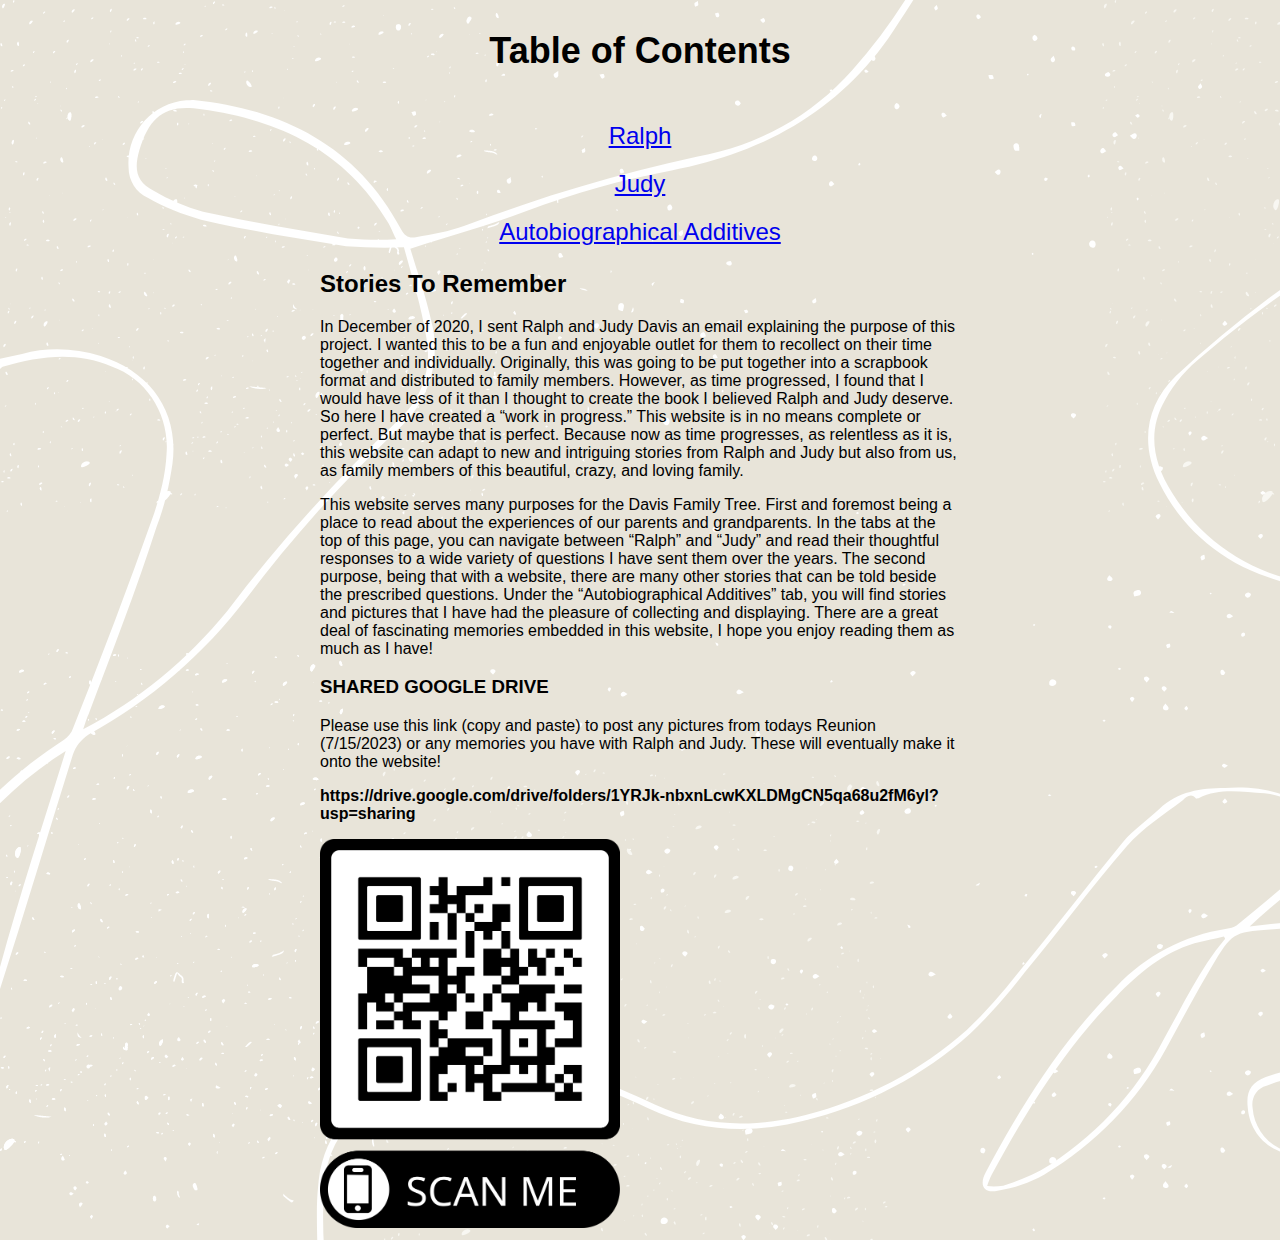
<file: index.html>
<!DOCTYPE html>
<head>
    <title>Grandpa & Grandma</title>
    <!-- Links the external style sheet -- use on other pages if you want shared styles -->
    <link href="style.css" rel="stylesheet">
</head>
<body style="margin-left: auto; margin-right: auto; justify-content: center; width: 50%">
    <nav class="my-nav">
        <h2>Table of Contents</h2>
        <dl>        
            <dt><a href="grandpa.html">Ralph</a></dt> 
            <dt><a href="grandma.html">Judy</a></dt>
            <dt><a href="additive.html">Autobiographical Additives</a></dt>
        </dl>

    </nav>

    <h2>Stories To Remember</h2>
    <p>In December of 2020, I sent Ralph and Judy Davis an email explaining the purpose of this project. I wanted this to be a fun and enjoyable outlet for them to recollect on their time together and individually. Originally, this was going to be put together into a scrapbook format and distributed to family members. However, as time progressed, I found that I would have less of it than I thought to create the book I believed Ralph and Judy deserve. So here I have created a “work in progress.” This website is in no means complete or perfect. But maybe that is perfect. Because now as time progresses, as relentless as it is, this website can adapt to new and intriguing stories from Ralph and Judy but also from us, as family members of this beautiful, crazy, and loving family.</p>
    <p>This website serves many purposes for the Davis Family Tree. First and foremost being a place to read about the experiences of our parents and grandparents. In the tabs at the top of this page, you can navigate between “Ralph” and “Judy” and read their thoughtful responses to a wide variety of questions I have sent them over the years. The second purpose, being that with a website, there are many other stories that can be told beside the prescribed questions. Under the “Autobiographical Additives” tab, you will find stories and pictures that I have had the pleasure of collecting and displaying. There are a great deal of fascinating memories embedded in this website, I hope you enjoy reading them as much as I have!</p>

    <!--find out how to change spacing between paragraphs of heading and previous response-->
    
    <h3>SHARED GOOGLE DRIVE</h3>
    <p>Please use this link (copy and paste) to post any pictures from todays Reunion (7/15/2023) or any memories you have with Ralph and Judy. These will eventually make it onto the website!</p>
    <p><b>https://drive.google.com/drive/folders/1YRJk-nbxnLcwKXLDMgCN5qa68u2fM6yl?usp=sharing</b></p>
    <img src="Davis_Photographs_QR.png" alt="Davis Family QR Code" width="300px"/>
    
</body>

<!--style want to add;
    dont want to have the links be purple 
    make the path more clear 
    move the nav bar to the left side on the home page
    make the words fit the page better 
    figure out all the pictures 
    change the background -- made add a simple pattern instead
    -->
</file>
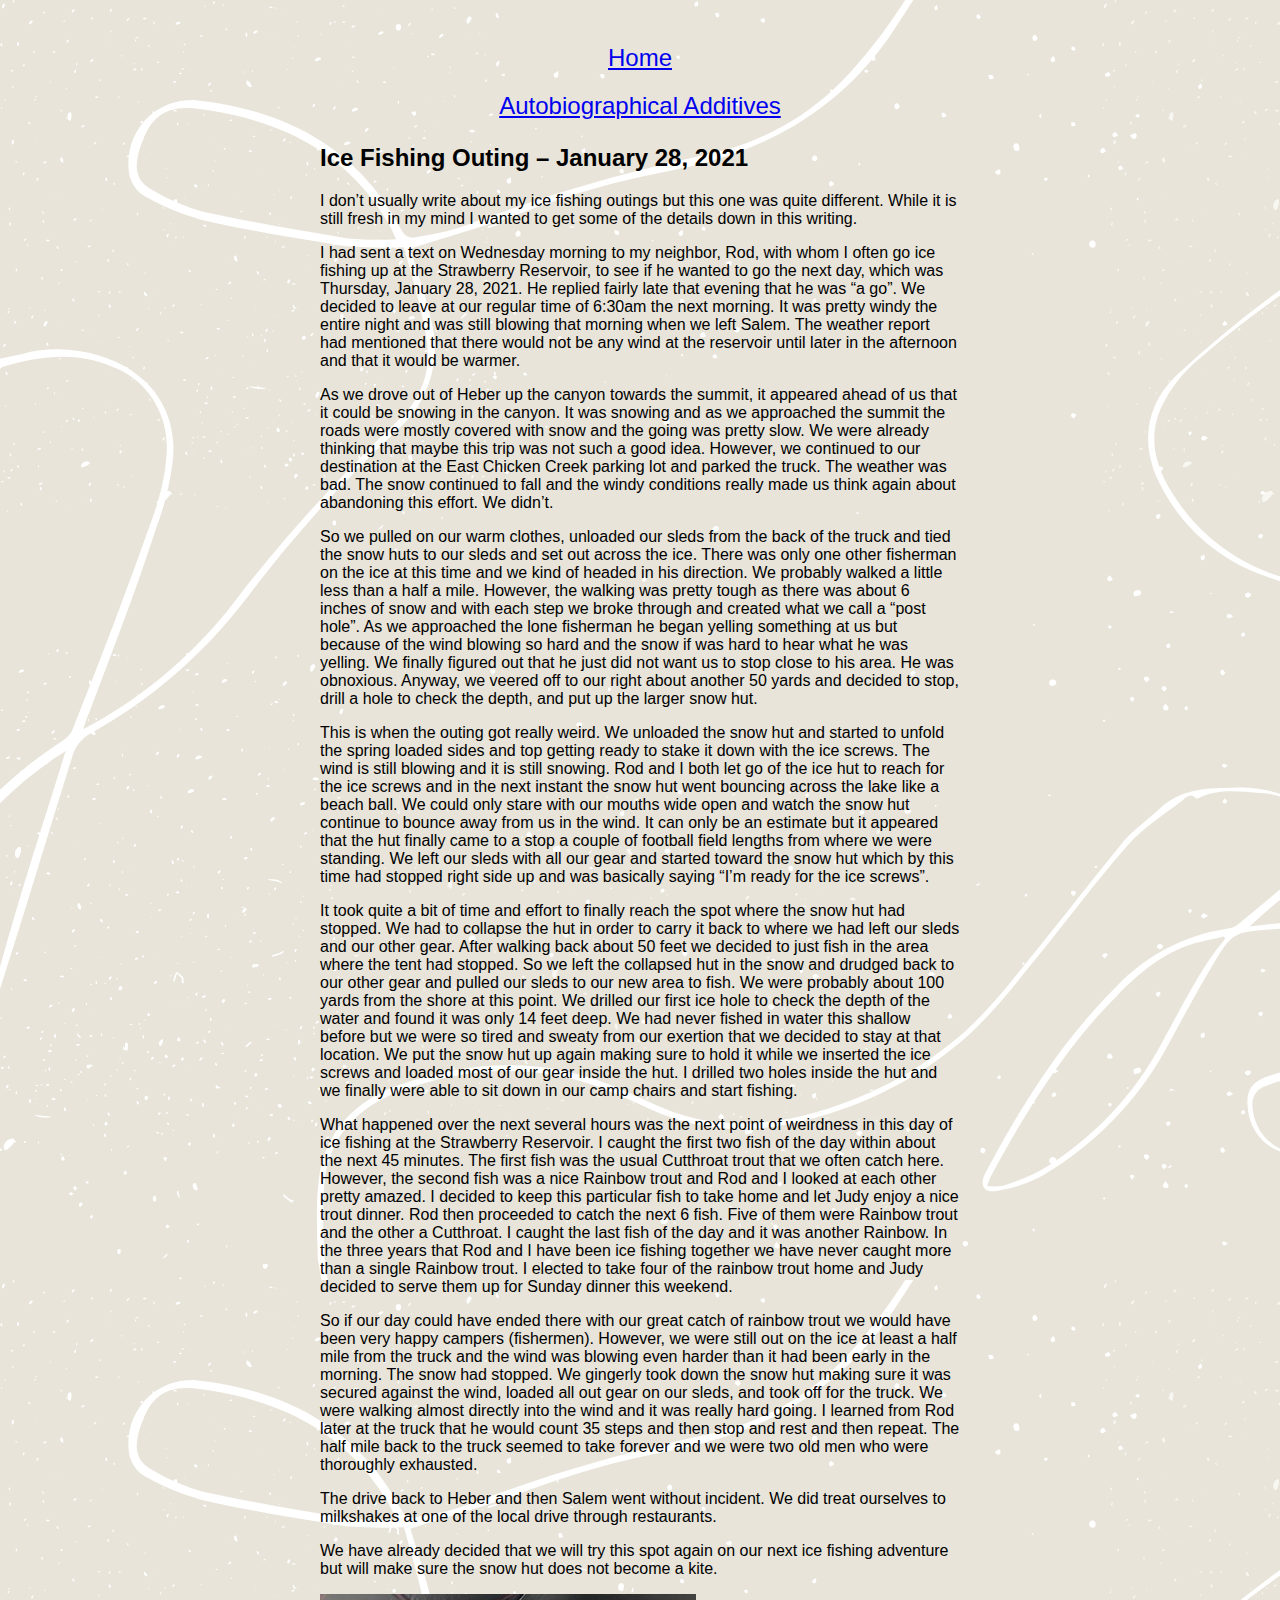
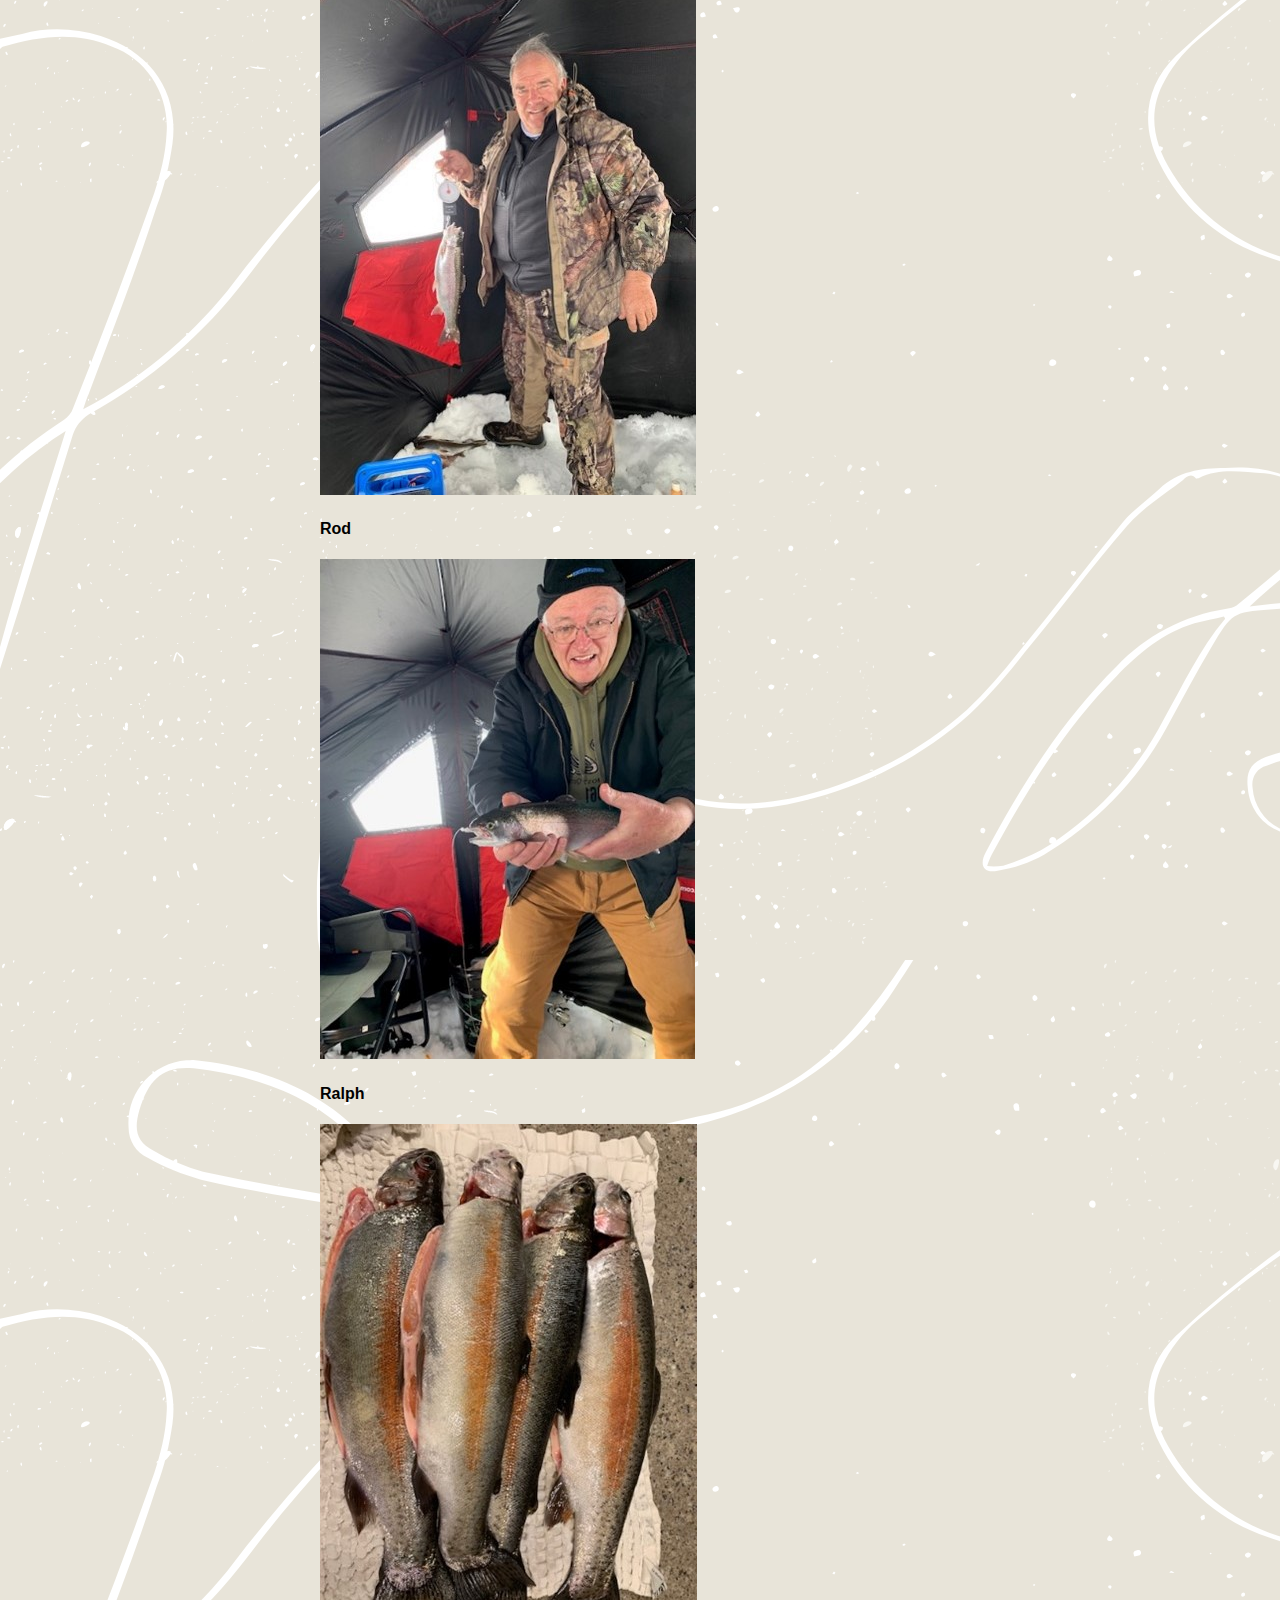
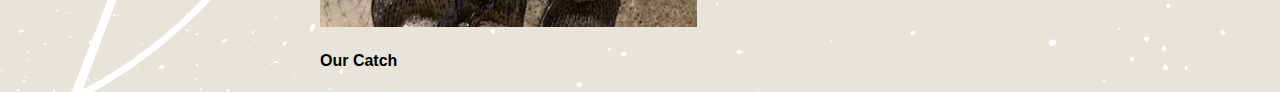
<file: fishing.html>
<!DOCTYPE html>
<head>
    <title>Ice Fishing</title>
    <link href="style.css" rel="stylesheet">
</head>

<body>
    <nav class="my-nav">
    <dl>        
        <dt><a href="index.html">Home</a></dt>
        <dt><a href="additive.html">Autobiographical Additives</a></dt>
     </dl>

        
        
    </nav>


    <h2>Ice Fishing Outing – January 28, 2021</h2>
    <p>I don’t usually write about my ice fishing outings but this one was quite different. While it is still fresh in my mind I wanted to get some of the details down in this writing.</p>
    <p>I had sent a text on Wednesday morning to my neighbor, Rod, with whom I often go ice fishing up at the Strawberry Reservoir, to see if he wanted to go the next day, which was Thursday, January 28, 2021. He replied fairly late that evening that he was “a go”. We decided to leave at our regular time of 6:30am the next morning. It was pretty windy the entire night and was still blowing that morning when we left Salem. The weather report had mentioned that there would not be any wind at the reservoir until later in the afternoon and that it would be warmer.</p>
    <p>As we drove out of Heber up the canyon towards the summit, it appeared ahead of us that it could be snowing in the canyon. It was snowing and as we approached the summit the roads were mostly covered with snow and the going was pretty slow. We were already thinking that maybe this trip was not such a good idea. However, we continued to our destination at the East Chicken Creek parking lot and parked the truck. The weather was bad. The snow continued to fall and the windy conditions really made us think again about abandoning this effort. We didn’t.</p>
    <p>So we pulled on our warm clothes, unloaded our sleds from the back of the truck and tied the snow huts to our sleds and set out across the ice. There was only one other fisherman on the ice at this time and we kind of headed in his direction. We probably walked a little less than a half a mile. However, the walking was pretty tough as there was about 6 inches of snow and with each step we broke through and created what we call a “post hole”. As we approached the lone fisherman he began yelling something at us but because of the wind blowing so hard and the snow if was hard to hear what he was yelling. We finally figured out that he just did not want us to stop close to his area. He was obnoxious. Anyway, we veered off to our right about another 50 yards and decided to stop, drill a hole to check the depth, and put up the larger snow hut.</p>
    <p>This is when the outing got really weird. We unloaded the snow hut and started to unfold the spring loaded sides and top getting ready to stake it down with the ice screws. The wind is still blowing and it is still snowing. Rod and I both let go of the ice hut to reach for the ice screws and in the next instant the snow hut went bouncing across the lake like a beach ball. We could only stare with our mouths wide open and watch the snow hut continue to bounce away from us in the wind. It can only be an estimate but it appeared that the hut finally came to a stop a couple of football field lengths from where we were standing. We left our sleds with all our gear and started toward the snow hut which by this time had stopped right side up and was basically saying “I’m ready for the ice screws”.</p>
    <p>It took quite a bit of time and effort to finally reach the spot where the snow hut had stopped. We had to collapse the hut in order to carry it back to where we had left our sleds and our other gear. After walking back about 50 feet we decided to just fish in the area where the tent had stopped. So we left the collapsed hut in the snow and drudged back to our other gear and pulled our sleds to our new area to fish. We were probably about 100 yards from the shore at this point. We drilled our first ice hole to check the depth of the water and found it was only 14 feet deep. We had never fished in water this shallow before but we were so tired and sweaty from our exertion that we decided to stay at that location. We put the snow hut up again making sure to hold it while we inserted the ice screws and loaded most of our gear inside the hut. I drilled two holes inside the hut and we finally were able to sit down in our camp chairs and start fishing.</p>
    <p>What happened over the next several hours was the next point of weirdness in this day of ice fishing at the Strawberry Reservoir. I caught the first two fish of the day within about the next 45 minutes. The first fish was the usual Cutthroat trout that we often catch here. However, the second fish was a nice Rainbow trout and Rod and I looked at each other pretty amazed. I decided to keep this particular fish to take home and let Judy enjoy a nice trout dinner. Rod then proceeded to catch the next 6 fish. Five of them were Rainbow trout and the other a Cutthroat. I caught the last fish of the day and it was another Rainbow. In the three years that Rod and I have been ice fishing together we have never caught more than a single Rainbow trout. I elected to take four of the rainbow trout home and Judy decided to serve them up for Sunday dinner this weekend.</p>
    <p>So if our day could have ended there with our great catch of rainbow trout we would have been very happy campers (fishermen). However, we were still out on the ice at least a half mile from the truck and the wind was blowing even harder than it had been early in the morning. The snow had stopped. We gingerly took down the snow hut making sure it was secured against the wind, loaded all out gear on our sleds, and took off for the truck. We were walking almost directly into the wind and it was really hard going. I learned from Rod later at the truck that he would count 35 steps and then stop and rest and then repeat. The half mile back to the truck seemed to take forever and we were two old men who were thoroughly exhausted.</p>
    <p>The drive back to Heber and then Salem went without incident. We did treat ourselves to milkshakes at one of the local drive through restaurants.</p>
    <p>We have already decided that we will try this spot again on our next ice fishing adventure but will make sure the snow hut does not become a kite.</p>
    <img src="Pictures/fishing.rod.jpg" alt="Rod" />
    <h4>Rod</h4>
    <img src="Pictures/fishing.ralph.jpg" alt="Ralph" />
    <h4>Ralph</h4>
    <img src="Pictures/fishing.our.catch.jpg" alt="Our catch" />
    <h4>Our Catch</h4>

</body>
</file>
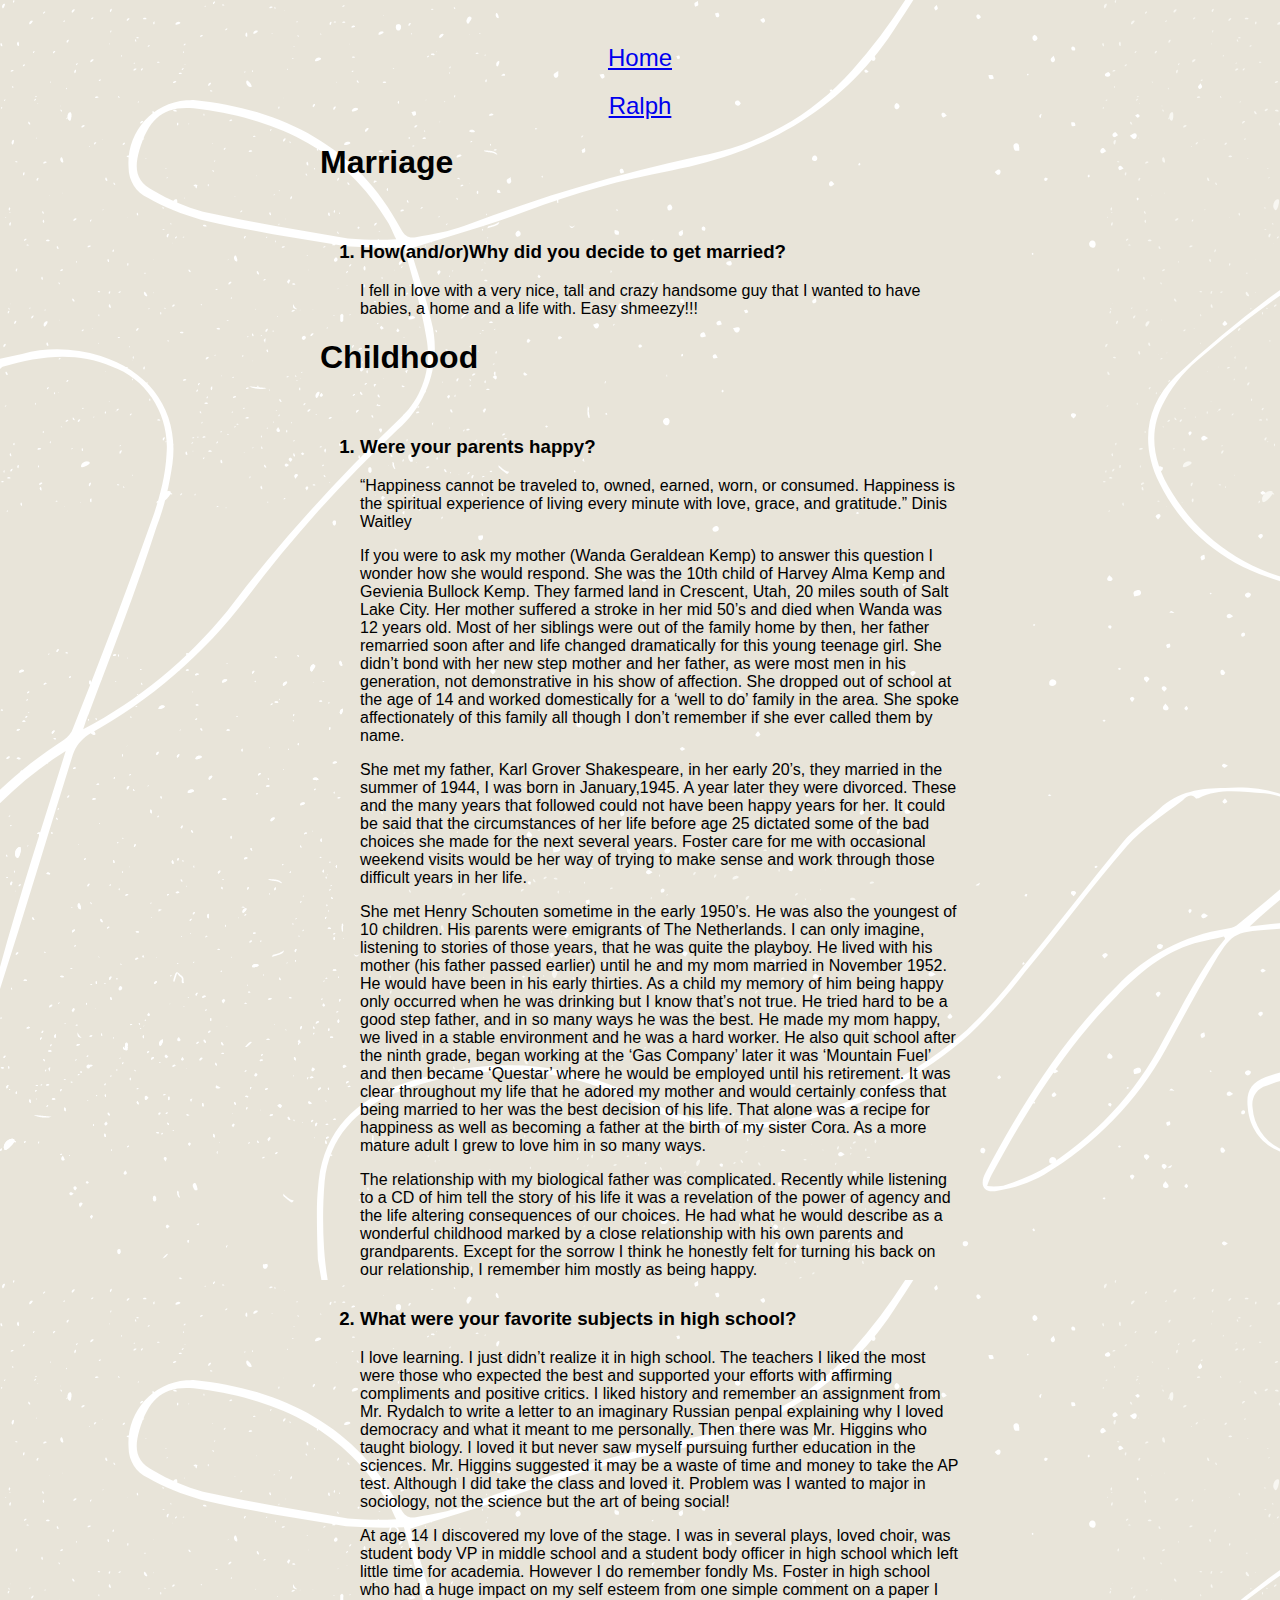
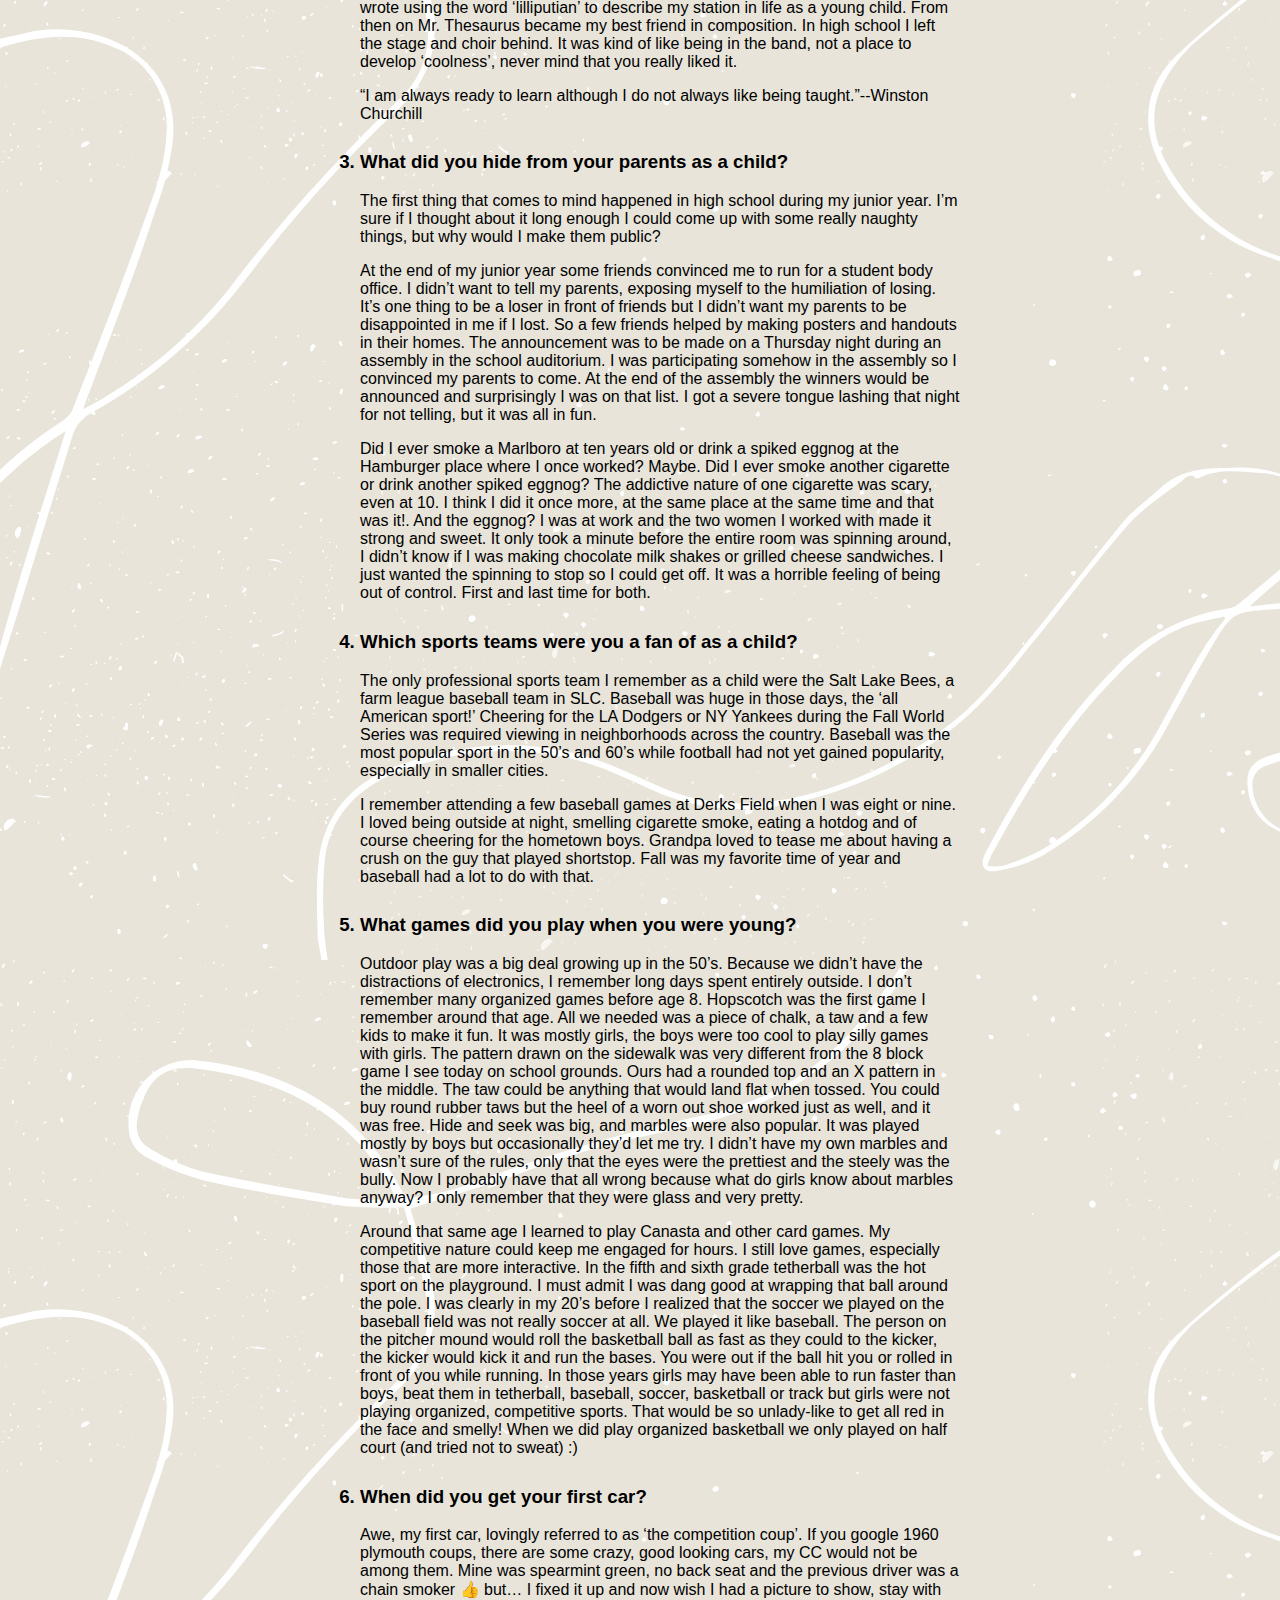
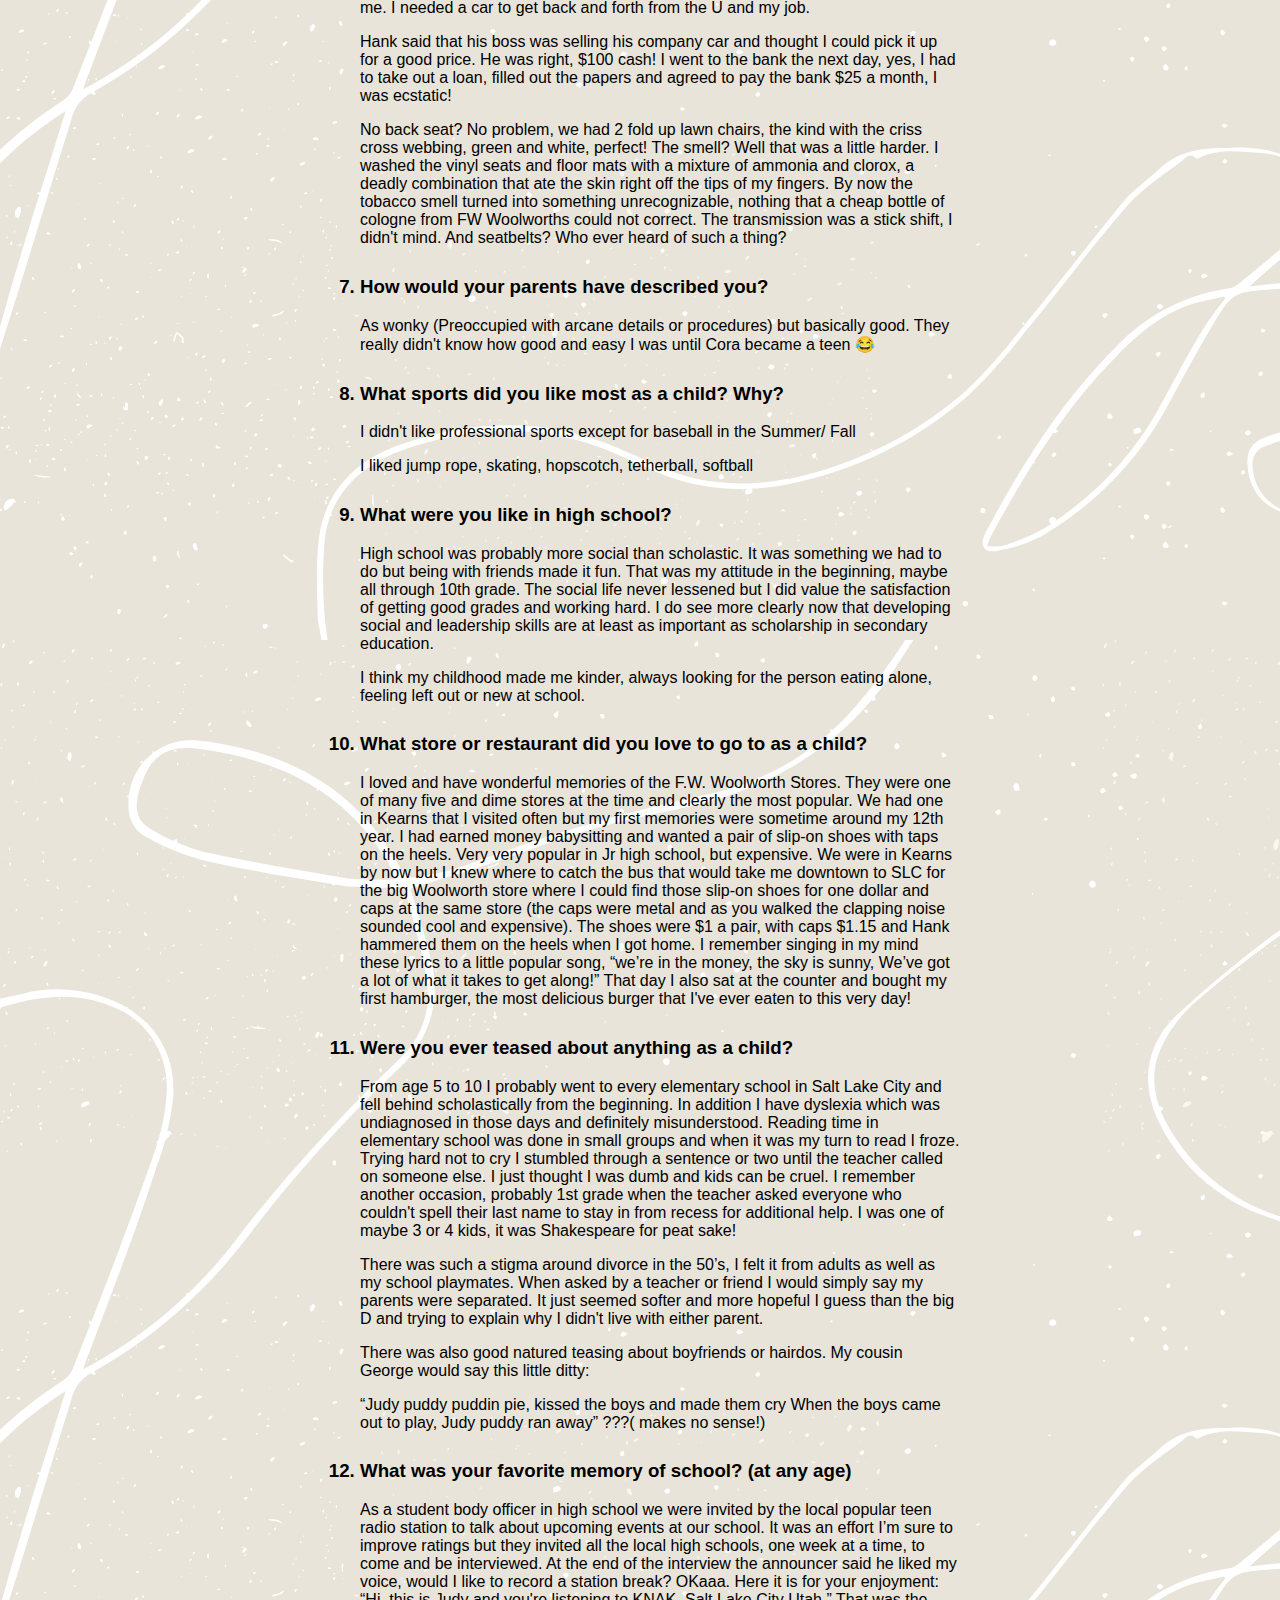
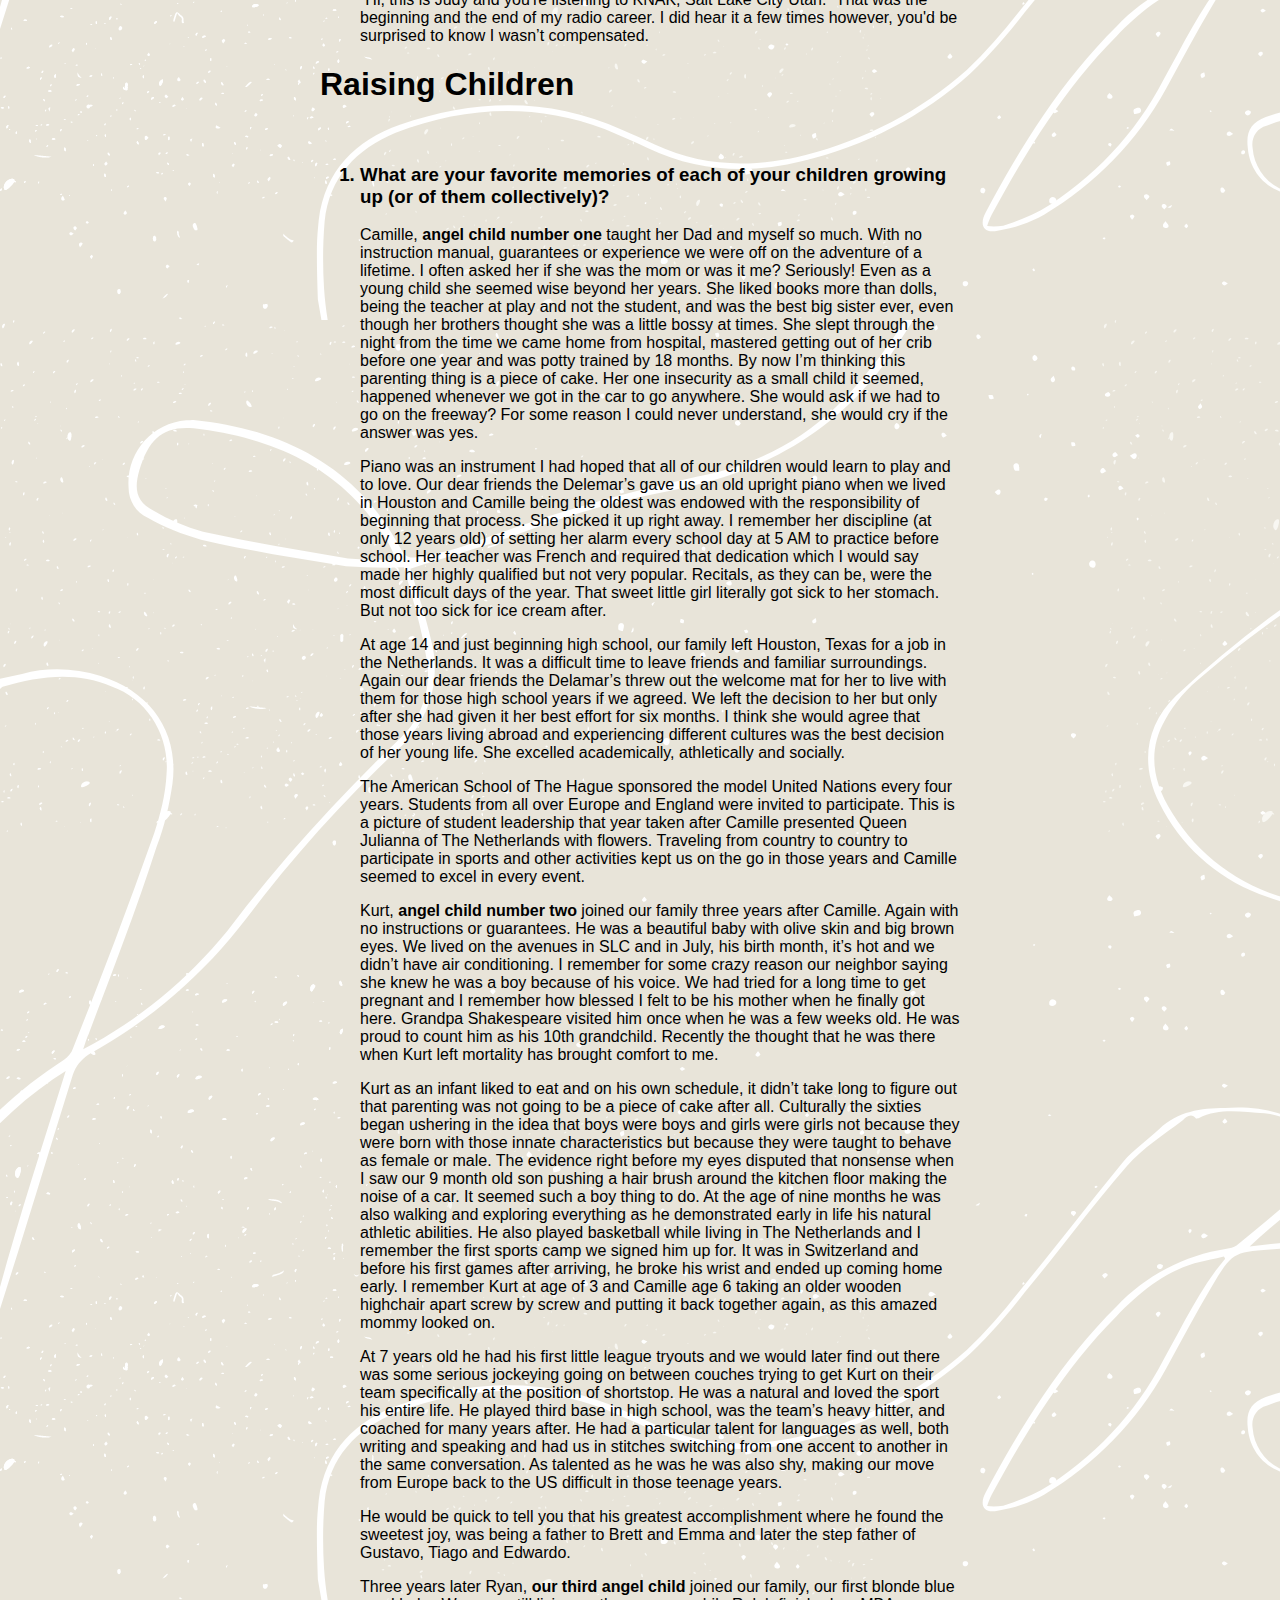
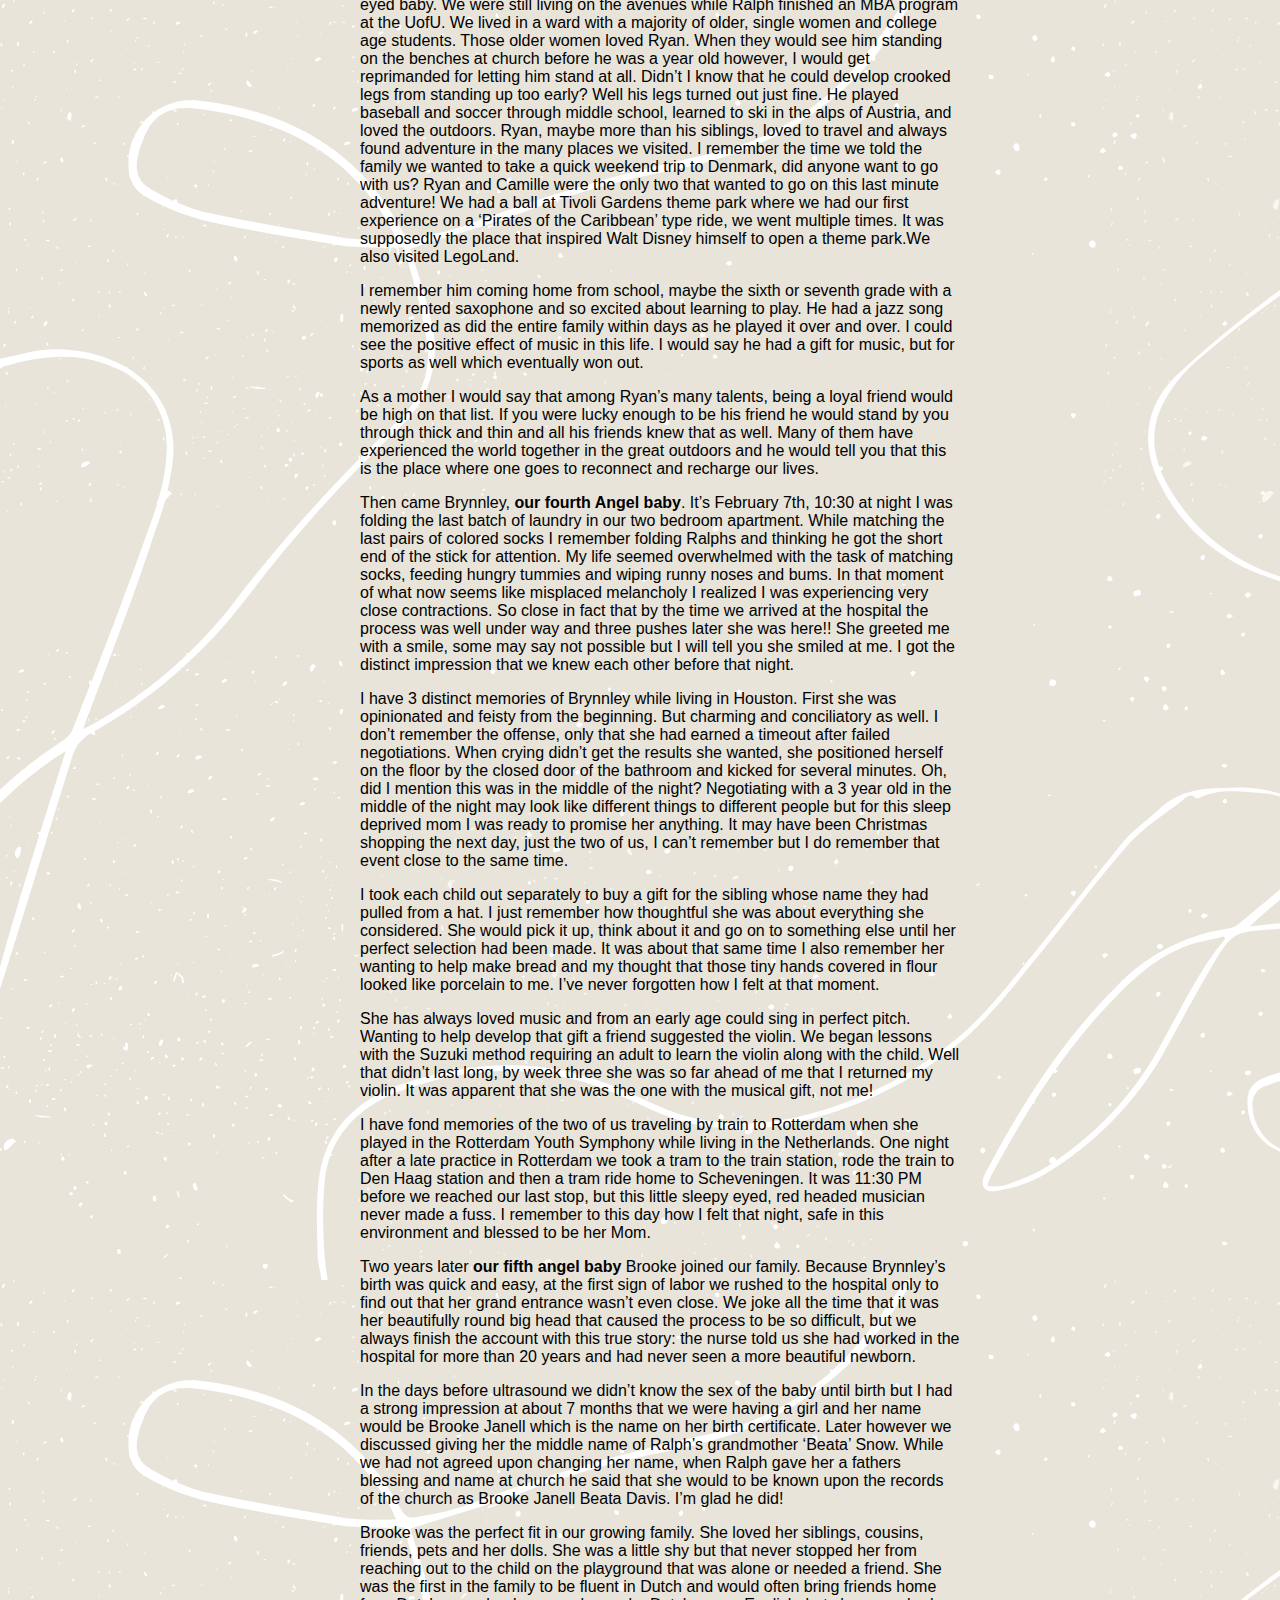
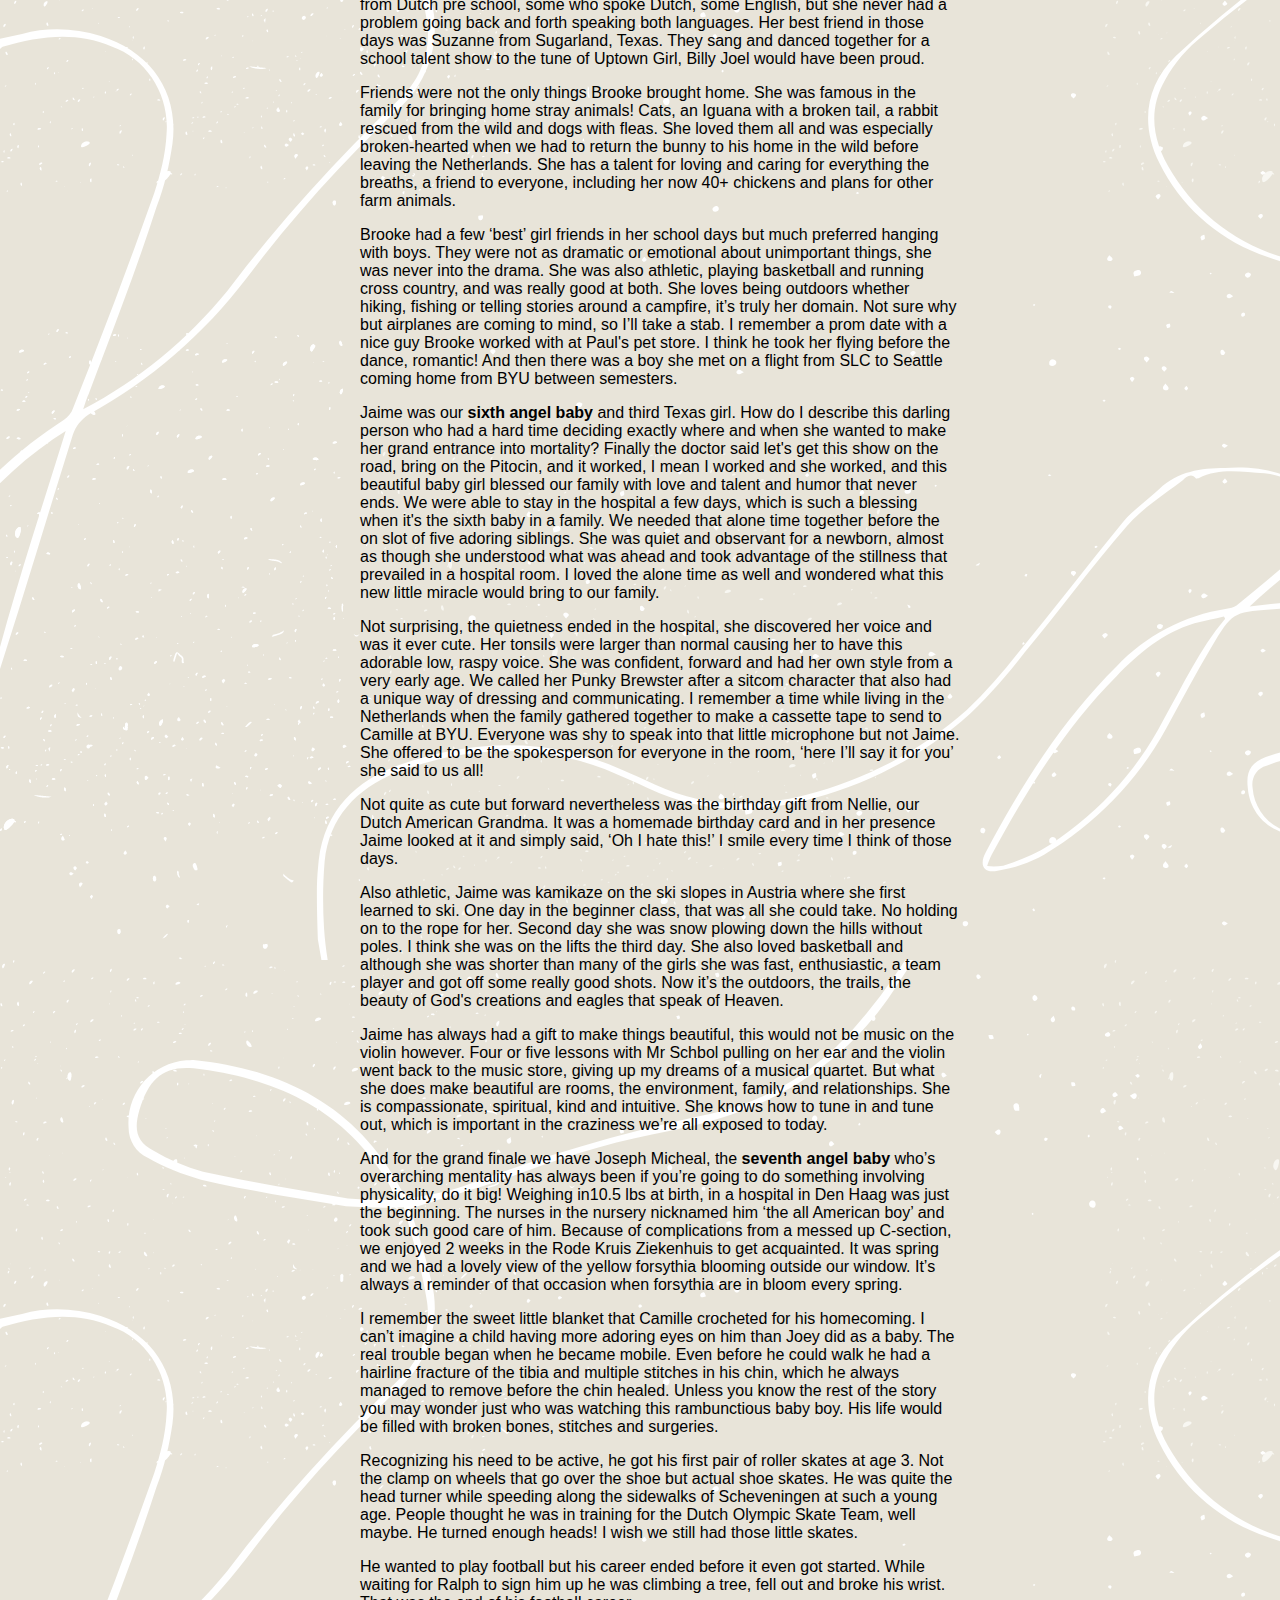
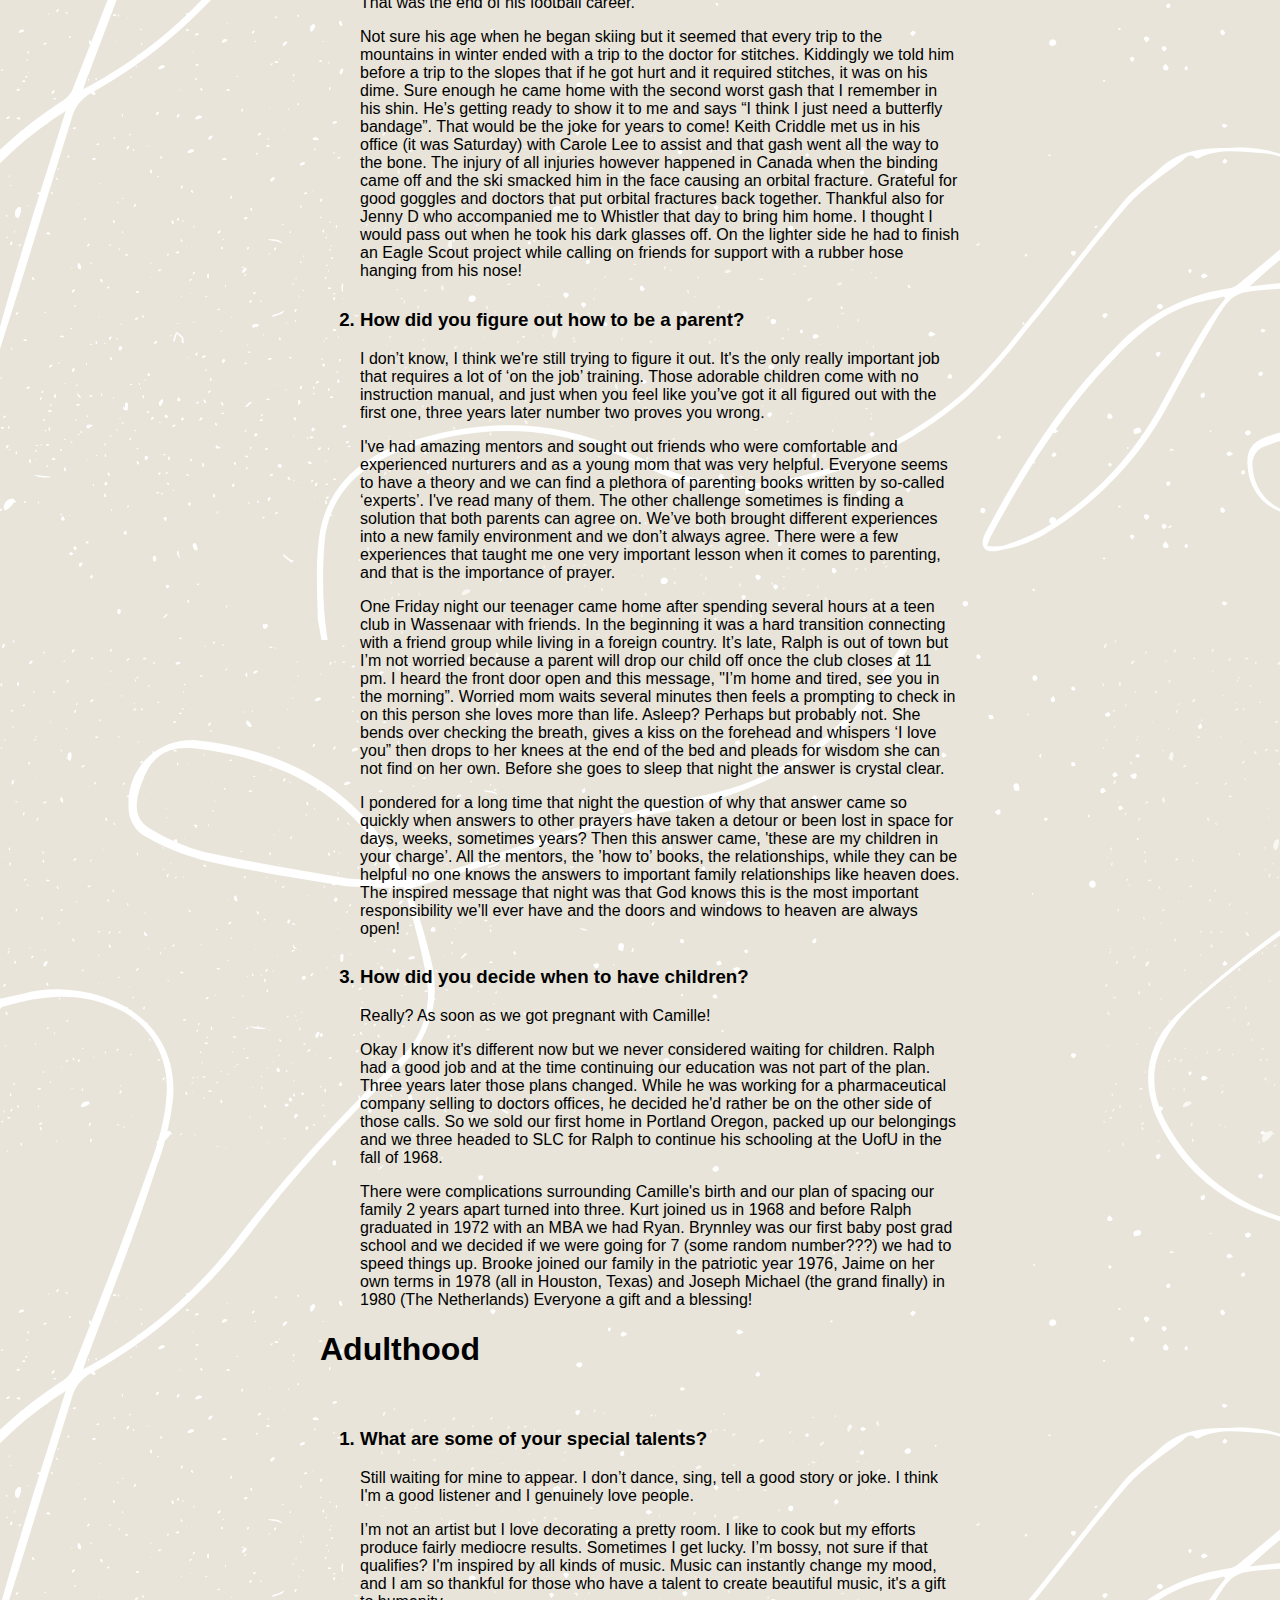
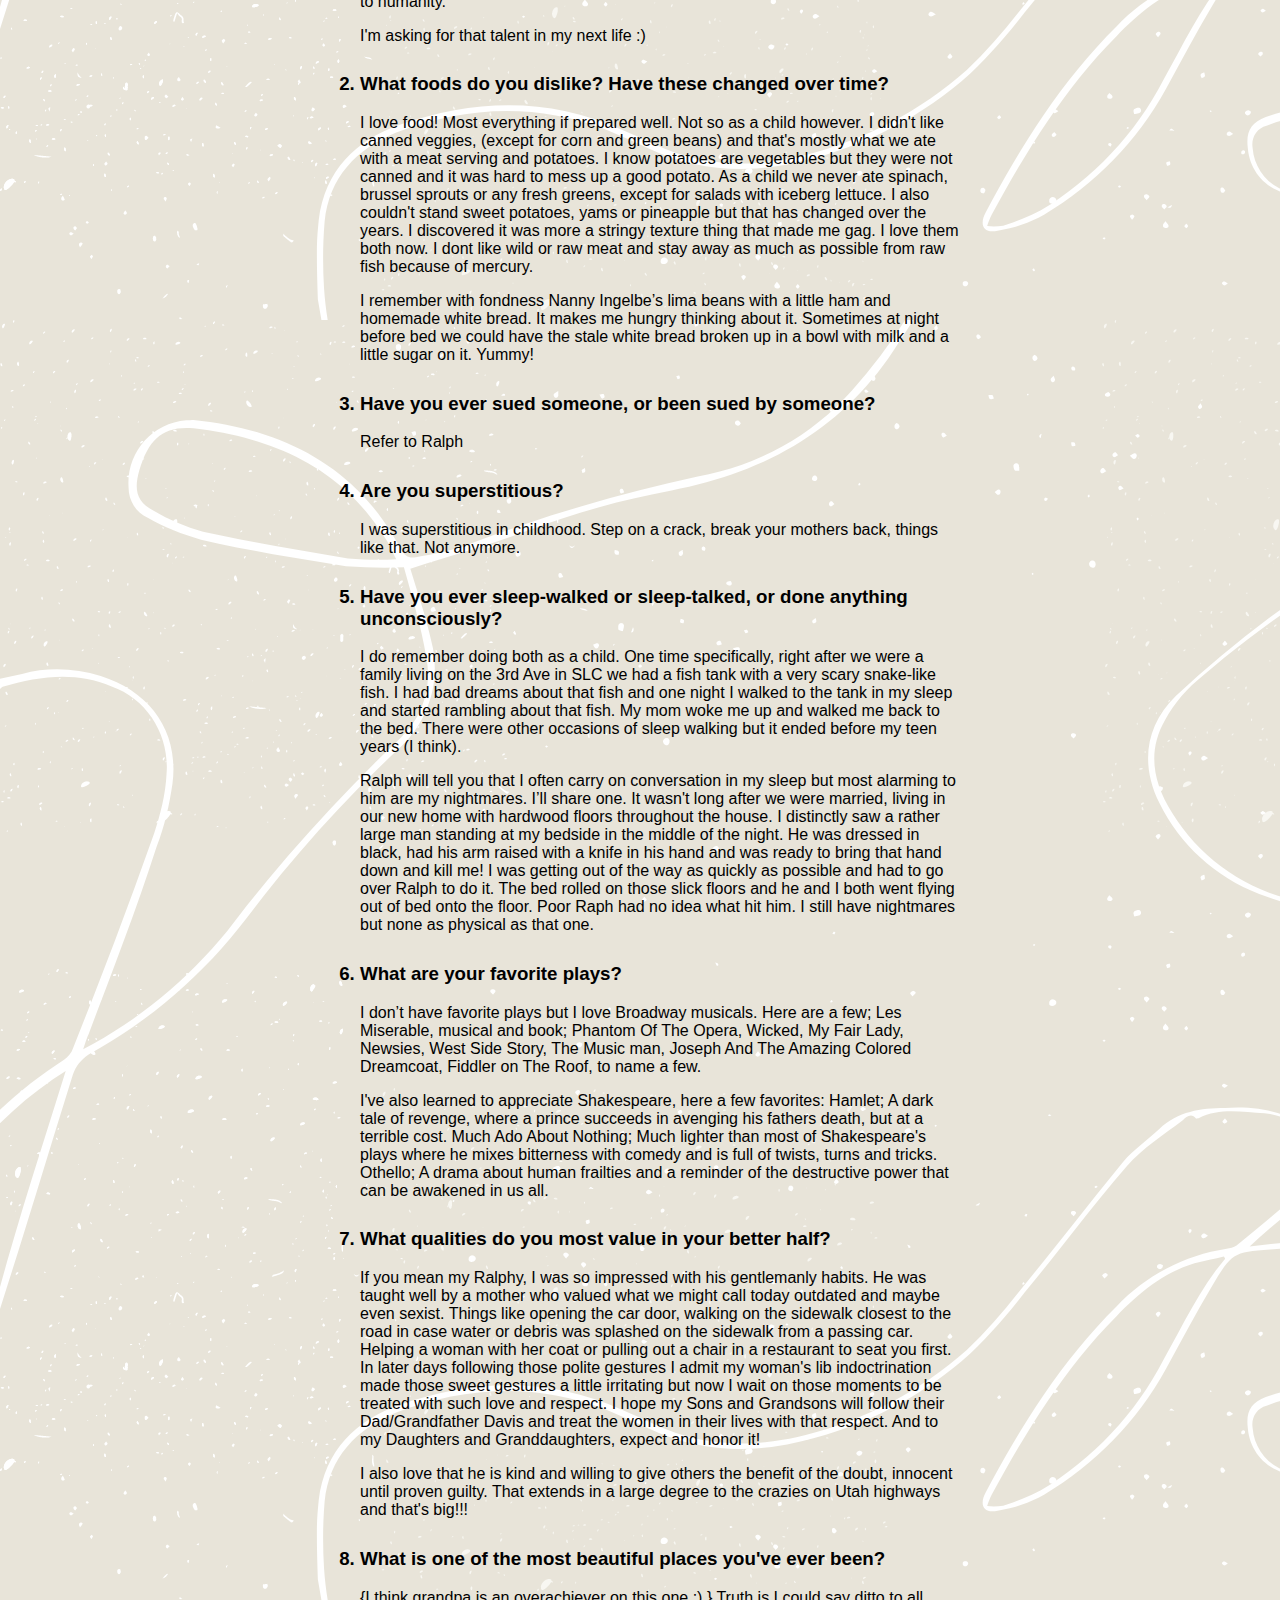
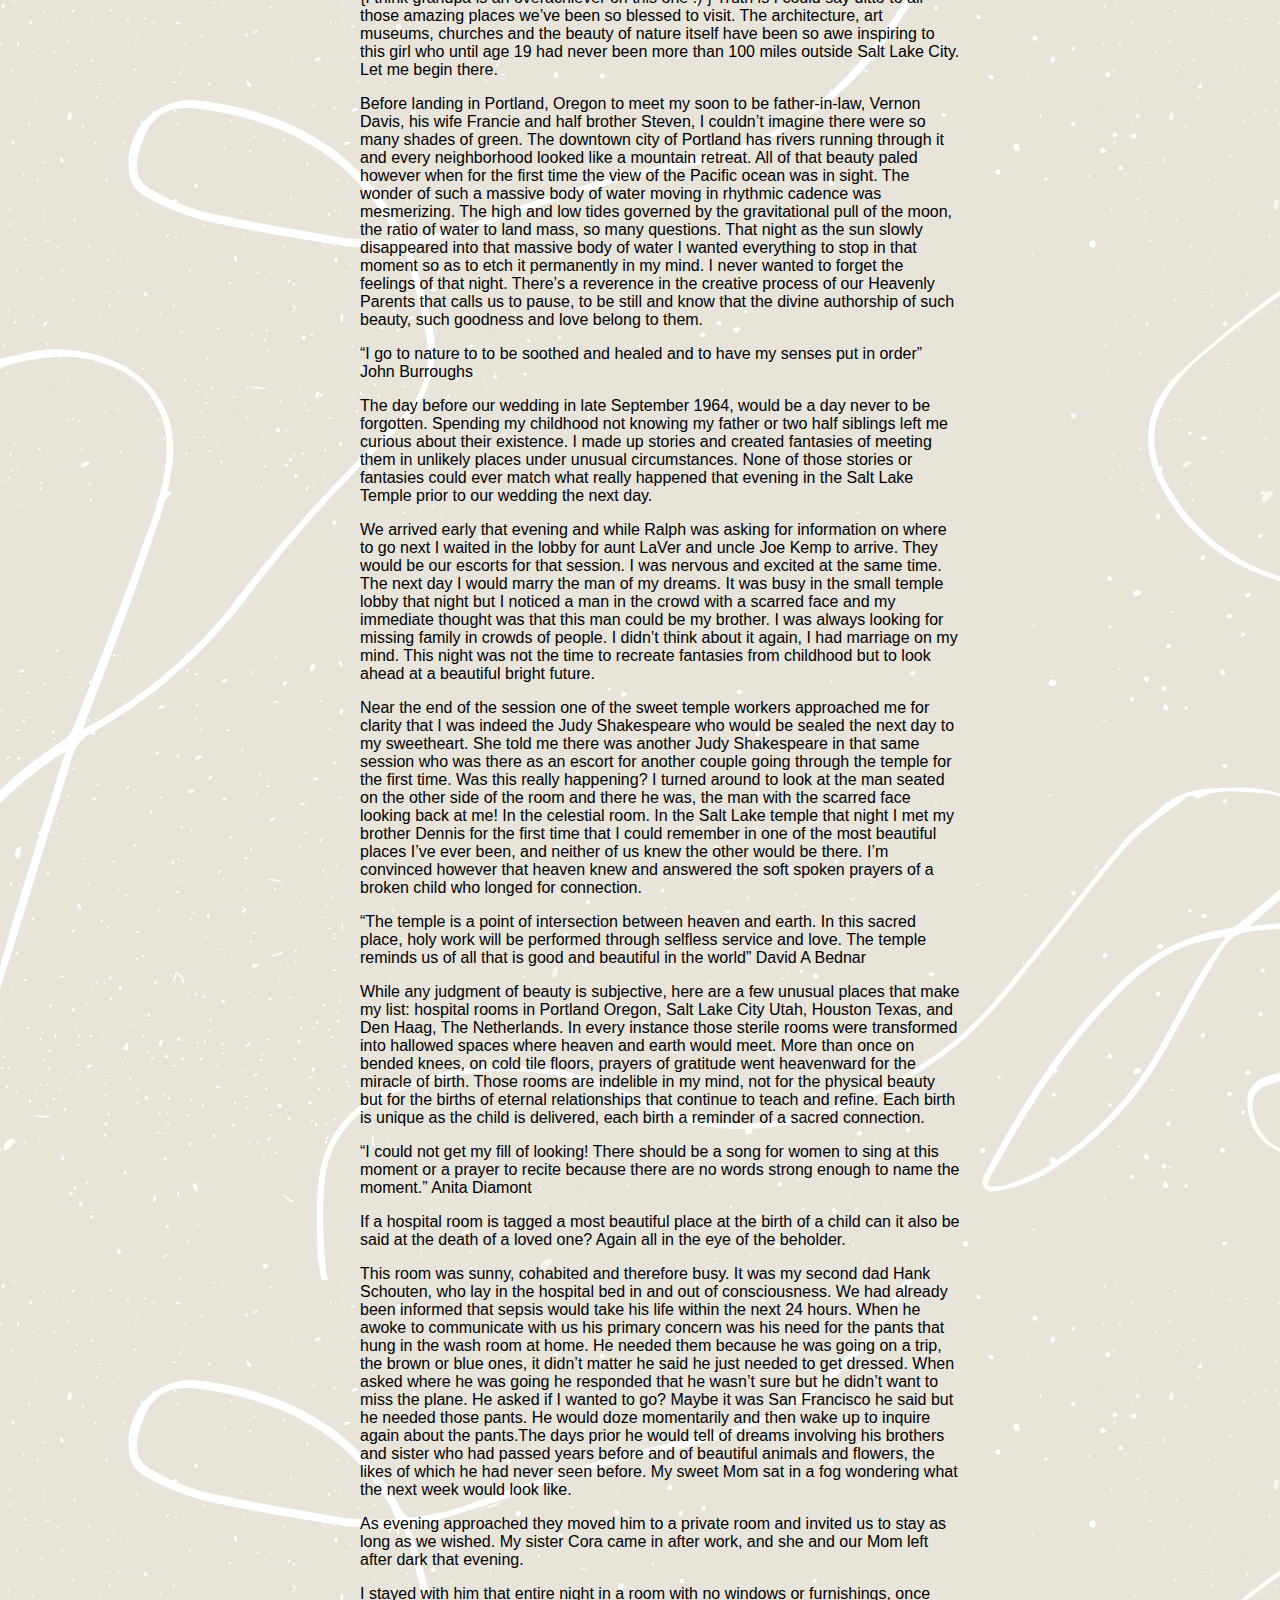
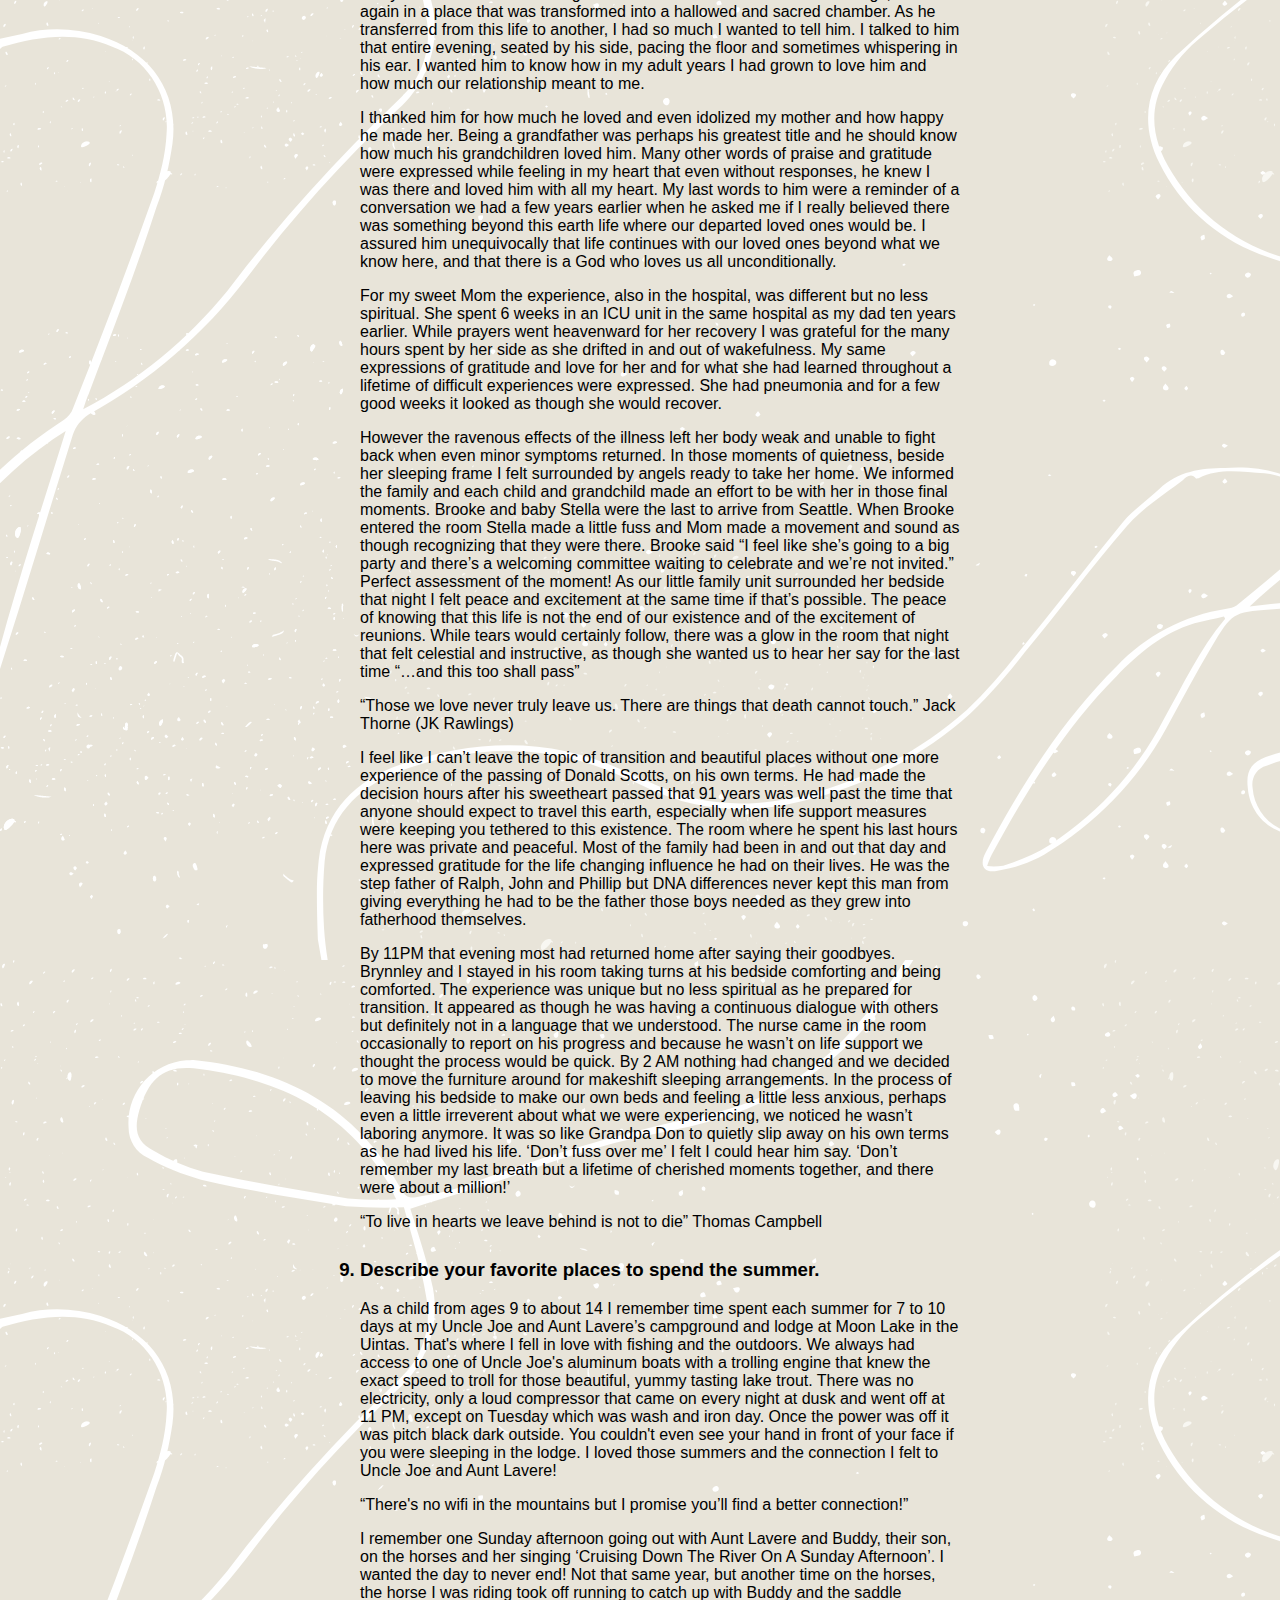
<file: grandma.html>
<!DOCTYPE html>
<head>
    <title>Grandma's Answers</title>
    <link href="style.css" rel="stylesheet">
</head>

<body>
    <nav class="my-nav">
        <dl>
            <dt><a href="index.html">Home</a></dt>
            <dt><a href="grandpa.html">Ralph</a></dt>
        </dl>
    </nav>

    <h1>Marriage</h1>
    <ol>
        <h3><li>How(and/or)Why did you decide to get married?</li></h3>
            <p>I fell in love with a very nice, tall and crazy handsome guy that I wanted to have babies, a home and a life with. Easy shmeezy!!!</p>
        
    </ol>
    
    <h1>Childhood</h1>
    <ol>
        <h3><li>Were your parents happy?</li></h3>
            <p>“Happiness cannot be traveled to, owned, earned, worn, or consumed. Happiness is the spiritual experience  of living every minute with love, grace, and gratitude.” Dinis Waitley</p>
            <p>If you were to ask my mother (Wanda Geraldean Kemp) to answer this question I wonder how she would respond. She was the 10th child of Harvey Alma Kemp and Gevienia Bullock Kemp.  They farmed land in Crescent, Utah, 20 miles south of Salt Lake City. Her mother suffered a stroke in her mid 50’s and died when Wanda was 12 years old. Most of her siblings were out of the family home by then, her father remarried soon after and life changed dramatically for this young teenage girl. She didn’t bond with her new step mother and her father, as were most men in his generation, not demonstrative in his show of affection. She dropped out of school at the age of 14 and worked domestically for a ‘well to do’ family in the area. She spoke affectionately of this family all though I don’t remember if she ever called them by name.</p>
            <p>She met my father, Karl Grover Shakespeare, in her early 20’s, they married in the summer of 1944, I was born in January,1945. A year later they were divorced. These and the many years that followed could not have been happy years for her. It could be said that the circumstances of her life before age 25 dictated some of the bad choices she made for the next several years. Foster care for me with occasional weekend visits would be her way of trying to make sense and work through those difficult years in her life.</p>
            <p>She met Henry Schouten sometime in the early 1950’s. He was also the youngest of 10 children. His parents were emigrants of The Netherlands. I can only imagine, listening to stories of those years, that he was quite the playboy. He lived with his mother (his father passed earlier) until he and my mom married in November 1952. He would have been in his early thirties. As a child my memory of him being happy only occurred when he was drinking but I know that’s not true. He tried hard to be a good step father, and in so many ways he was the best. He made my mom happy, we lived in a stable environment and he was a hard worker. He also quit school after the ninth grade, began working at the ‘Gas Company’ later it was ‘Mountain Fuel’ and then became ‘Questar’ where he would be employed until his retirement. It was clear throughout my life that he adored my mother and would certainly confess that being married to her was the best decision of his life. That alone was a recipe for happiness as well as becoming a father at the birth of my sister Cora. As a more mature adult I grew to love him in so many ways.</p>
            <p>The relationship with my biological father was complicated. Recently while listening to a CD of him tell the story of his life it was a revelation of the power of agency and the life altering consequences of our choices. He had what he would describe as a wonderful childhood marked by a close relationship with his own parents and grandparents. Except for the sorrow I think he honestly felt for turning his back on our relationship, I remember him mostly as being happy.</p>
        
        <h3><li>What were your favorite subjects in high school?</li></h3>
            <p>I love learning. I just didn’t realize it in high school. The teachers I liked the most were those who expected the best and supported your efforts with affirming compliments and positive critics. I liked history and remember an assignment from Mr. Rydalch to write a letter to an imaginary Russian penpal explaining why I loved democracy and what it meant to me personally. Then there was Mr. Higgins who taught biology. I loved it but never saw myself pursuing further education in the sciences. Mr. Higgins suggested it may be a waste of time and money to take the AP test. Although I did take the class and loved it. Problem was I wanted to major in sociology, not the science but the art of being social!</p>
            <p>At age 14 I discovered my love of the stage. I was in several plays, loved choir, was student body VP in middle school and a student body officer in high school which left little time for academia. However I do remember fondly Ms. Foster in high school who had a huge impact on my self esteem from one simple comment on a paper I wrote using the word ‘lilliputian’ to describe my station in life as a young child. From then on Mr. Thesaurus became my best friend in composition. In high school I left the stage and choir behind. It was kind of like being in the band, not a place to develop ‘coolness’, never mind that you really liked it.</p>
            <p>“I am always ready to learn although I do not always like being taught.”--Winston Churchill</p>
        
        <h3><li>What did you hide from your parents as a child?</li></h3>
            <p>The first thing that comes to mind happened in high school during my junior year. I’m sure if I thought about it long enough I could come up with some really naughty things, but why would I make them public?</p>
            <p>At the end of my junior year some friends convinced me to run for a student body office. I didn’t want to tell my parents, exposing myself to the humiliation of losing. It’s one thing to be a loser in front of friends but I didn’t want my parents to be disappointed in me if I lost. So a few  friends helped by making posters and handouts in their homes. The announcement was to be made on a Thursday night during an assembly in the school auditorium. I was participating somehow in the assembly so I convinced my parents to come. At the end of the assembly the winners would be announced and surprisingly I was on that list. I got a severe tongue lashing that night for not telling, but it was all in fun.</p>
            <p>Did I ever smoke a Marlboro at ten years old or drink a spiked eggnog at the Hamburger place where I once worked? Maybe. Did I ever smoke another cigarette or drink another spiked eggnog? The addictive nature of one cigarette was scary, even at 10. I think I did it once more, at the same place at the same time and that was it!. And the eggnog? I was at work and the two women I worked with made it strong and sweet. It only took a minute before the entire room was spinning around, I didn’t know if I was making chocolate milk shakes or grilled cheese sandwiches. I just wanted the spinning to stop so I could get off. It was a horrible feeling of being out of control. First and last time for both.</p>
        
        <h3><li>Which sports teams were you a fan of as a child?</li></h3>
            <p>The only professional sports team I remember as a child were the Salt Lake Bees, a farm league baseball team in SLC. Baseball was huge in those days, the ‘all American sport!’ Cheering for the LA Dodgers or NY Yankees during the Fall World Series was required viewing in neighborhoods across the country. Baseball was the most popular sport in the 50’s and 60’s while football had not yet gained popularity, especially in smaller cities.</p>
            <p>I remember attending a few baseball games at Derks Field when I was eight or nine. I loved being outside at night, smelling cigarette smoke, eating a hotdog and of course cheering for the hometown boys. Grandpa loved to tease me about having a crush on the guy that played shortstop. Fall was my favorite time of year and baseball had a lot to do with that.</p>
        
        <h3><li>What games did you play when you were young?</li></h3>
            <p>Outdoor play was a big deal growing up in the 50’s. Because we didn’t have the distractions of electronics, I remember long days spent entirely outside. I don’t remember many organized games before age 8. Hopscotch was the first game I remember around that age. All we needed was a piece of chalk, a taw and a few kids to make it fun. It was mostly girls, the boys were too cool to play silly games with girls. The pattern drawn on the sidewalk was very different from the 8 block game I see today on school grounds. Ours had a rounded top and an X pattern in the middle. The taw could be anything that would land flat when tossed. You could buy round rubber taws but the heel of a worn out shoe worked just as well, and it was free. Hide and seek was big, and marbles were also popular. It was played mostly by boys but occasionally they’d let me try. I didn’t have my own marbles and wasn’t sure of the rules, only that the eyes were the prettiest and the steely was the bully.  Now I probably have that all wrong because what do girls know about marbles anyway? I only remember that they were glass and very pretty.</p>
            <p>Around that same age I learned to play Canasta and other card games. My competitive nature could keep me engaged for hours. I still love games, especially those that are more interactive. In the fifth and sixth grade tetherball was the hot sport on the playground. I must admit I was dang good at wrapping that ball around the pole. I was clearly in my 20’s before I realized that the soccer we played on the baseball field was not really soccer at all. We played it like baseball. The person on the pitcher mound would roll the basketball ball as fast as they could to the kicker, the kicker would kick it and run the bases. You were out if the ball hit you or rolled in front of you while running. In those years girls may have been able to run faster than boys, beat them in tetherball, baseball, soccer, basketball or track but girls were not playing organized, competitive sports. That would be so unlady-like to get all red in the face and smelly! When we did play organized basketball we only played on half court (and tried not to sweat) :) </p>
        
        <h3><li>When did you get your first car?</li></h3>
            <p>Awe, my first car, lovingly referred to as ‘the competition coup’. If you google 1960 plymouth coups, there are some crazy, good looking cars, my CC would not be among them.  Mine was spearmint green, no back seat and the previous driver was a chain smoker 👍 but… I fixed it up and now wish I had a picture to show, stay with me. I needed a car to get back and forth from the U and my job.</p>
            <p>Hank said that his boss was selling his company car and thought I could pick it up for a good price. He was right, $100 cash! I went to the bank the next day, yes, I had to take out a loan, filled out the papers and agreed to pay the bank $25 a month, I was ecstatic!</p>
            <p>No back seat? No problem, we had 2 fold up lawn chairs, the kind with the criss cross webbing, green and white, perfect! The smell? Well that was a little harder. I washed the vinyl seats and floor mats with a mixture of ammonia and clorox, a deadly combination that ate the skin right off the tips of my fingers. By now the tobacco smell turned into something unrecognizable, nothing that a cheap bottle of cologne from FW Woolworths could not correct. The transmission was a stick shift, I didn't mind. And seatbelts? Who ever heard of such a thing?</p>

        <h3><li>How would your parents have described you?</li></h3>
            <p>As wonky (Preoccupied with arcane details or procedures) but basically good. They really didn't know how good and easy I was until Cora became a teen 😂</p>
        
        <h3><li>What sports did you like most as a child? Why?</li></h3>
            <p>I didn't like professional sports except for baseball in the Summer/ Fall</p>
            <p>I liked jump rope, skating, hopscotch, tetherball, softball</p>
        
        <h3><li>What were you like in high school?</li></h3>
            <p>High school was probably more social than scholastic. It was something we had to do but being with friends made it fun. That was my attitude in the beginning, maybe all through 10th grade. The social life never lessened but I did value the satisfaction of getting good grades and working hard. I do see more clearly now that developing social and leadership skills are at least as important as scholarship in secondary education.</p>
            <p>I think my childhood made me kinder, always looking for the person eating alone, feeling left out or new at school.</p>
        
        <h3><li>What store or restaurant did you love to go to as a child?</li></h3>
            <p>I loved and have wonderful memories of the F.W. Woolworth Stores. They were one of many five and dime stores at the time and clearly the most popular. We had one in Kearns that I visited often but my first memories were sometime around my 12th year. I had earned money babysitting and wanted a pair of slip-on shoes with taps on the heels. Very very popular in Jr high school, but expensive. We were in Kearns by now but I knew where to catch the bus that would take me downtown to SLC for the big Woolworth store where I could find those slip-on shoes for one dollar and caps at the same store (the caps were metal and  as you walked the clapping noise sounded cool and expensive). The shoes were $1 a pair, with caps $1.15 and Hank hammered them on the heels when I got home. I remember singing in my mind these lyrics to a little popular song, “we’re in the money, the sky is sunny, We’ve got a lot of what it takes to get along!” That day I also sat at the counter and bought my first hamburger, the most delicious burger that I've ever eaten to this very day!</p>

        <h3><li>Were you ever teased about anything as a child?</li></h3>
            <p>From age 5 to 10 I probably went to every elementary school in Salt Lake City and fell behind scholastically from the beginning. In addition I have dyslexia which was undiagnosed in those days and definitely misunderstood. Reading time in elementary school was done in small groups and when it was my turn to read I froze. Trying hard not to cry I stumbled through a sentence or two until the teacher called on someone else. I just thought I was dumb and kids can be cruel. I remember another occasion, probably 1st grade when the teacher asked everyone who couldn't spell their last name to stay in from recess for additional help. I was one of maybe 3 or 4 kids, it was Shakespeare for peat sake!</p>
            <p>There was such a stigma around divorce in the 50’s, I felt it from adults as well as my school playmates. When asked by a teacher or friend I would simply say my parents were separated. It just seemed softer and more hopeful I guess than the big D and trying to explain why I didn't live with either parent.</p>
            <p>There was also good natured teasing about boyfriends or hairdos. My cousin George would say this little ditty:</p>
            <p>“Judy puddy puddin pie, kissed the boys and made them cry 
                When the boys came out to play, Judy puddy ran away”  ???( makes no sense!)</p>

        <h3><li>What was your favorite memory of school? (at any age)</li></h3>
            <p>As a student body officer in high school we were invited by the local popular teen radio station to talk about upcoming events at our school. It was an effort I’m sure to improve ratings but they invited all the local high schools, one week at a time, to come and be interviewed. At the end of the interview the announcer said he liked my voice, would I like to record a station break? OKaaa. Here it is for your enjoyment: “Hi, this is Judy and you're listening to KNAK, Salt Lake City Utah.” That was the beginning and the end of my radio career. I did hear it a few times however, you'd be surprised to know I wasn’t compensated.</p>

    </ol>

    <h1>Raising Children</h1>
    <ol>
        <h3><li>What are your favorite memories of each of your children growing up (or of them collectively)?</li></h3>
            <p>Camille, <b>angel child number one</b> taught her Dad and myself so much. With no instruction manual, guarantees or experience we were off on the adventure of a lifetime. I often asked her if she was the mom or was it me? Seriously! Even as a young child she seemed wise beyond her years. She liked books more than dolls, being the teacher at play and not the student, and was the best big sister ever, even though her brothers thought she was a little bossy at times. She slept through the night from the time we came home from hospital, mastered getting out of her crib before one year and was potty trained by 18 months. By now I’m thinking this parenting thing is a piece of cake. Her one insecurity as a small child it seemed, happened whenever we got in the car to go anywhere. She would ask if we had to go on the freeway? For some reason I could never understand, she would cry if the answer was yes.</p>
            <p>Piano was an instrument I had hoped that all of our children would learn to play and to love. Our dear friends the Delemar’s gave us an old upright piano when we lived in Houston and Camille being the oldest was endowed with the responsibility of beginning that process. She picked it up right away. I remember her discipline (at only 12 years old) of setting her alarm every school day at 5 AM to practice before school. Her teacher was French and required that dedication which I would say made her highly qualified but not very popular. Recitals, as they can be, were the most difficult days of the year. That sweet little girl literally got sick to her stomach. But not too sick for ice cream after.</p>
            <p>At age 14 and just beginning high school, our family left Houston, Texas for a job in the Netherlands. It was a difficult time to leave friends and familiar surroundings. Again our dear friends the Delamar’s threw out the welcome mat for her to live with them for those high school years if we agreed. We left the decision to her but only after she had given it her best effort for six months. I think she would agree that those years living abroad and experiencing different cultures was the best decision of her young life. She excelled academically, athletically and socially.</p>
            <p>The American School of The Hague sponsored the model United Nations every four years. Students from all over Europe and England were invited to participate. This is a picture of student leadership that year taken after Camille presented Queen Julianna of The Netherlands with flowers. Traveling from country to country to participate in sports and other activities kept us on the go in those years and Camille seemed to excel in every event.</p>
        
            <p>Kurt, <b>angel child number two</b> joined our family three years after Camille. Again with no instructions or guarantees. He was a beautiful baby with olive skin and big brown eyes. We lived on the avenues in SLC and in July, his birth month, it’s hot and we didn’t have air conditioning. I remember for some crazy reason our neighbor saying she knew he was a boy because of his voice. We had tried for a long time to get pregnant and I remember how blessed I felt to be his mother when he finally got here. Grandpa Shakespeare visited him once when he was a few weeks old. He was proud to count him as his 10th grandchild. Recently the thought that he was there when Kurt left mortality has brought comfort to me.</p>
            <p>Kurt as an infant liked to eat and on his own schedule, it didn’t take long to figure out that parenting was not going to be a piece of cake after all. Culturally the sixties began ushering in the idea that  boys were boys and girls were girls not because they were born with those innate  characteristics but because they were taught to behave as female or male. The evidence right before my eyes disputed that nonsense when I saw our 9 month old son pushing a hair brush around the kitchen floor making the noise of a car. It seemed such a boy thing to do.  At the age of nine months he was also walking and exploring everything as he demonstrated early in life his natural athletic abilities. He also played basketball while living in The Netherlands and I remember the first sports camp we signed him up for. It was in Switzerland and before his first games after arriving, he broke his wrist and ended up coming home early. I remember Kurt at  age of 3 and Camille age 6 taking an older wooden highchair apart screw by screw and putting it back together again, as this amazed mommy looked on.</p>
            <p>At 7 years old he had his first little league tryouts and we would later find out there was some serious jockeying going on between couches trying to get Kurt on their team specifically at the position of shortstop. He was a natural and loved the sport his entire life. He played third base in high school, was the team’s heavy hitter, and coached for many years after. He had a particular talent for languages as well, both writing and speaking and had us in stitches switching from one accent to another in the same conversation. As talented as he was he was also shy, making our move from Europe back to the US difficult in those teenage years.</p>
            <p>He would be quick to tell you that his greatest accomplishment where he found the sweetest joy, was being a father to Brett and Emma and later the step father of Gustavo, Tiago and Edwardo.</p>

            <p>Three years later Ryan, <b>our third angel child</b> joined our family, our first blonde blue eyed baby. We were still living on the avenues while Ralph finished an MBA program at the UofU. We lived in a ward with a majority of older, single women and college age students. Those older women loved Ryan. When they would see him standing on the benches at church before he was a year old however, I would get reprimanded for letting him stand at all. Didn’t I know that he could develop crooked legs from standing up too early? Well his legs turned out just fine. He played baseball and  soccer through middle school, learned to ski in the alps of Austria, and loved the outdoors. Ryan, maybe more than his siblings, loved to travel and always found adventure in the many places we visited. I remember the time we told the family we wanted to take a quick weekend  trip to Denmark, did anyone want to go with us? Ryan and Camille were the only two that wanted to go on this last minute adventure! We had a ball at Tivoli Gardens theme park where we had our first experience on a ‘Pirates of the Caribbean’ type ride, we went multiple times. It was supposedly the place that inspired Walt Disney himself to open a theme park.We also visited LegoLand.</p>
            <p>I remember him coming home from school, maybe the sixth or seventh grade with a newly rented saxophone and so excited about learning to play. He had a jazz song memorized as did the entire family within days as he played it over and over. I could see the positive effect of music in this life. I would say he had a gift for music, but for sports as well which eventually won out.</p>
            <p>As a mother I would say that among Ryan’s many talents, being a loyal friend would be high on that list. If you were lucky enough to be his friend he would stand by you through thick and thin and all his friends knew that as well. Many of them have experienced the world together in the great outdoors and he would tell you that this is the place where one goes to reconnect and recharge our lives.</p>

            <p>Then came Brynnley, <b>our fourth Angel baby</b>. It’s February 7th, 10:30 at night I was folding the last batch of laundry in our two bedroom apartment. While matching the last pairs of colored socks I remember folding Ralphs and thinking he got the short end of the stick for attention. My life seemed overwhelmed with the task of matching socks, feeding hungry tummies and wiping runny noses and bums. In that moment of what now seems like misplaced melancholy I realized I was experiencing very close contractions. So close in fact that  by the time we arrived at the hospital the process was well under way and three pushes later she was here!!  She greeted me with a smile, some may say not possible but I will tell you she smiled at me. I got the distinct impression that we knew each other before that night.</p>
            <p>I have 3 distinct memories of Brynnley while living in Houston. First she was opinionated and feisty from the beginning. But charming and conciliatory as well. I don’t remember the offense, only that she had earned a timeout after failed negotiations. When crying didn’t get the results she wanted, she positioned herself on the floor by the closed door of the bathroom and kicked for several minutes. Oh, did I mention this was in the middle of the night? Negotiating with a 3 year old in the middle of the night may look like different things to different people but for this sleep deprived mom I was ready to promise her anything. It may have been Christmas shopping the next day, just the two of us, I can’t remember but I do remember that event close to the same time.</p>
            <p>I took each child out separately to buy a gift for the sibling whose name they had pulled from a hat. I just remember how thoughtful she was about everything she considered.  She would pick it up, think about it and go on to something else until her perfect selection had been made. It was about that same time I also remember her wanting to help make bread and my thought that those tiny hands covered in flour looked like porcelain to me. I’ve never forgotten how I felt at that moment.</p>
            <p>She has always loved music and from an early age could sing in perfect pitch. Wanting to help develop that gift a friend suggested the violin. We began lessons with the Suzuki method requiring an adult to learn the violin along with the child. Well that didn’t last long, by week three she was so far ahead of me that I returned my violin. It was apparent that she was the one with the musical gift, not me!</p>
            <p>I have fond memories of the two of us traveling by train to Rotterdam when she played in the Rotterdam Youth Symphony while living in the Netherlands. One night after a late practice in Rotterdam we took a tram to the train station, rode the train to Den Haag station and then a tram ride home to Scheveningen. It was 11:30 PM before we reached our last stop, but this little sleepy eyed, red headed musician never made a fuss. I remember to this day how I felt that night, safe in this environment and blessed to be her Mom.</p>

            <p>Two years later <b>our fifth angel baby</b> Brooke joined our family. Because Brynnley’s birth was quick and easy, at the first sign of labor we rushed to the hospital only to find out that her grand entrance wasn’t even close. We joke all the time that it was her beautifully round big head that caused the process to be so difficult, but we always finish the account with this true story: the nurse told us she had worked in the hospital for more than 20 years and had never seen a more beautiful newborn.</p>
            <p>In the days before ultrasound we didn’t know the sex of the baby until birth but I had a strong impression at about 7 months that we were having a girl and her name would be Brooke Janell which is the name on her birth certificate. Later however we discussed giving her the middle name of Ralph’s grandmother ‘Beata’ Snow. While we had not agreed upon changing her name, when Ralph gave her a fathers blessing and name at church he said that she would to be known upon the records of the church as Brooke Janell Beata Davis. I’m glad he did!</p>
            <p>Brooke was the perfect fit in our growing family. She loved her siblings, cousins, friends, pets and her dolls. She was a little shy but that never stopped her from reaching out to the child on the playground that was alone or needed a friend. She was the first in the family to be fluent in Dutch and would often bring friends home from Dutch pre school, some who spoke Dutch, some English, but she never had a problem going back and forth speaking both languages. Her best friend in those days was Suzanne from Sugarland, Texas. They sang and danced together for a school talent show to the tune of Uptown Girl, Billy Joel would have been proud.</p>
            <p>Friends were not the only things Brooke brought home. She was famous in the family for bringing home stray animals! Cats, an Iguana with a broken tail, a rabbit rescued from the wild and dogs with fleas. She loved them all and was especially broken-hearted when we had to return the bunny to his home in the wild before leaving the Netherlands. She has a talent for loving and caring for everything the breaths, a friend to everyone, including her now 40+ chickens and plans for other farm animals.</p>
            <p>Brooke had a few ‘best’ girl friends in her school days but much preferred hanging with boys.  They were not as dramatic or emotional about unimportant things, she was never into the drama. She was also athletic, playing basketball and running cross country, and was really good at both. She loves being outdoors whether hiking, fishing or telling stories around a campfire, it’s truly her domain. Not sure why but airplanes are coming to mind, so I’ll take a stab. I remember a prom date with a nice guy Brooke worked with at Paul's pet store. I think he took her flying before the dance, romantic! And then there was a boy she met on a flight from SLC to Seattle coming home from BYU between semesters.</p>

            <p>Jaime was our <b>sixth angel baby </b> and third Texas girl. How do I describe this darling person who had a hard time deciding exactly where and when she wanted to make her grand entrance into mortality? Finally the doctor said let's get this show on the road, bring on the Pitocin, and it worked, I mean I worked and she worked, and this beautiful baby girl blessed our family with love and talent and humor that never ends. We were able to stay in the hospital a few days, which is such a blessing when it's the sixth baby in a family. We needed that alone time together before the on slot of five adoring siblings. She was quiet and observant for a newborn, almost as though she understood what was ahead and took advantage of the stillness that prevailed in a hospital room. I loved the alone time as well and wondered what this new little miracle would bring to our family.</p>
            <p>Not surprising, the quietness ended in the hospital, she discovered her voice and was it ever cute. Her tonsils were larger than normal causing her to have this adorable low, raspy voice. She was confident, forward and had her own style from a very early age. We called her Punky Brewster after a sitcom character that also had a unique way of dressing and communicating. I remember a time while living in the Netherlands  when the family gathered together to make a cassette tape to send to Camille at BYU. Everyone was shy to speak into that little microphone but not Jaime. She offered to be the spokesperson for everyone in the room, ‘here I’ll say it for you’ she said to us all!</p>
            <p>Not quite as cute but forward nevertheless was the birthday gift from Nellie, our Dutch American Grandma. It was a homemade birthday card and in her presence Jaime looked at it and simply said, ‘Oh I hate this!’ I smile every time I think of those days.</p>
            <p>Also athletic, Jaime was kamikaze on the ski slopes in Austria where she first learned to ski. One day in the beginner class, that was all she could take. No holding on to the rope for her. Second day she was snow plowing down the hills without poles. I think she was on the lifts the third day. She also loved basketball and although she was shorter than many of the girls she was fast, enthusiastic, a team player and got off some really good shots. Now it’s the outdoors, the trails, the beauty of God's creations and eagles that speak of Heaven.</p>
            <p>Jaime has always had a gift to make things beautiful, this would not be music on the violin however. Four or five lessons with Mr Schbol pulling on her ear and the violin went back to the music store, giving up my dreams of a musical quartet. But what she does make beautiful are rooms, the environment, family, and relationships. She is compassionate, spiritual, kind and intuitive. She knows how to tune in and tune out, which is important in the craziness we’re all exposed to today.</p>

            <p>And for the grand finale we have Joseph Micheal, the <b>seventh angel baby </b> who’s overarching mentality has always been if you’re going to do something involving physicality, do it big! Weighing in10.5 lbs at birth, in a hospital in Den Haag was just the beginning. The nurses in the nursery  nicknamed him ‘the all American boy’ and took such good care of him. Because of complications from a messed up C-section, we enjoyed 2 weeks in the Rode Kruis Ziekenhuis to get acquainted. It was spring and we had a lovely view of the yellow forsythia blooming outside our window. It’s always a reminder of that occasion when forsythia are in bloom every spring.</p>
            <p>I remember the sweet little blanket that Camille crocheted for his homecoming. I can’t imagine a child having more adoring eyes on him than Joey did as a baby. The real trouble began when he became mobile. Even before he could walk he had a hairline fracture of the tibia and multiple stitches in his chin, which he always managed to remove before the chin healed. Unless you know the rest of the story you may wonder just who was watching this rambunctious baby boy. His life would be filled with broken bones, stitches and surgeries.</p>
            <p>Recognizing his need to be active, he got his first pair of roller skates at age 3.  Not the clamp on wheels that go over the shoe but actual shoe skates. He was quite the head turner while speeding along the sidewalks of Scheveningen at such a young age.  People thought he was in training for the Dutch Olympic Skate Team, well maybe. He turned enough heads! I wish we still had those little skates.</p>
            <p>He wanted to play football but his career ended before it even got started. While waiting for Ralph to sign him up he was climbing a tree, fell out and broke his wrist. That was the end of  his football career.</p>
            <p>Not sure his age when he began skiing but it seemed that every trip to the mountains in winter ended with a trip to the doctor for stitches. Kiddingly we told him before a trip to the slopes that if he got hurt and it required stitches, it was on his dime. Sure enough he came home with the second worst gash that I remember in his shin. He’s getting ready to show it to me and says “I think I just need a butterfly bandage”. That would be the joke for years to come! Keith Criddle met us in his office (it was Saturday) with Carole Lee to assist and that gash went all the way to the bone. The injury of all injuries however happened in Canada when the binding came off and the ski smacked him in the face causing an orbital fracture. Grateful for good goggles and doctors that put orbital fractures back together. Thankful also for Jenny D who accompanied me to Whistler that day to bring him home. I thought I would pass out when he took his dark glasses off. On the lighter side he had to finish an Eagle Scout project while calling on friends for support with a rubber hose hanging from his nose!</p>

        <h3><li>How did you figure out how to be a parent?</li></h3>
            <p>I don’t know, I think we're still trying to figure it out. It's the only really important job that requires a lot of ‘on the job’ training. Those adorable children come with no instruction manual, and just when you feel like you’ve got it all figured out with the first one, three years later number two proves you wrong.</p>
            <p>I've had amazing mentors and sought out friends who were comfortable and experienced nurturers and as a young mom that was very helpful. Everyone seems to have a theory and we can find a plethora of parenting books written by so-called ‘experts’. I've read many of them. The other challenge sometimes is finding a solution that both parents can agree on. We’ve both brought different experiences into a new family environment and we don’t always agree. There were a few experiences that taught me one very important lesson when it comes to parenting, and that is the importance of prayer.</p>
            <p>One Friday night our teenager came home after spending several hours at a teen club in Wassenaar with friends. In the beginning it was a hard transition connecting with a friend group while living in a foreign country. It’s late, Ralph is out of town but I’m not worried because a parent will drop our child off once the club closes at 11 pm. I heard the front door open and this message,  "I’m home and tired, see you in the morning”. Worried mom waits several minutes then feels a prompting to check in on this person she loves more than life. Asleep? Perhaps but probably not. She bends over checking the breath, gives a kiss on the forehead and whispers ‘I love you” then drops to her knees at the end of the bed and  pleads for wisdom she can not find on her own. Before she goes to sleep that night the answer is crystal clear.</p>
            <p>I pondered for a long time that night the  question of why that answer came so quickly when answers to other prayers have taken a detour or been lost in space for days, weeks, sometimes years? Then this answer came, 'these are my children in your charge’. All the mentors,  the ’how to’ books, the  relationships, while they can be helpful no one knows the answers to important family relationships like heaven does. The inspired message that night was  that God knows this is the most important responsibility we’ll ever have and the doors and windows to heaven are always open!</p>
        
        <h3><li>How did you decide when to have children? </li></h3>
            <p>Really? As soon as we got pregnant with Camille!</p>
            <p>Okay I know it's different now but we never considered waiting for children. Ralph had a good job and at the time continuing our education was not part of the plan. Three years later those plans changed. While he was working for a pharmaceutical company selling to doctors offices, he decided he'd rather be on the other side of those calls. So we sold our first home in Portland Oregon, packed up our belongings and we three headed to SLC for Ralph to continue his  schooling at the UofU in the fall of 1968.</p>
            <p>There were complications surrounding Camille's birth and our plan of spacing our family 2 years apart turned into three. Kurt joined us in 1968 and before Ralph graduated in 1972 with an MBA we had Ryan. Brynnley was our first baby post grad school and we decided if we were going for 7 (some random number???) we had to speed things up. Brooke joined our family in the patriotic year 1976, Jaime on her own terms in 1978 (all in Houston, Texas) and Joseph Michael  (the grand finally) in 1980 (The Netherlands) Everyone a gift and a blessing!</p>

    </ol>

    <h1>Adulthood</h1>
    <ol>
        
        <h3><li>What are some of your special talents?</li></h3>
            <p>Still waiting for mine to appear. I don’t dance, sing, tell a good story or joke. I think I'm a good listener and I genuinely love people.</p>
            <p>I’m not an artist but I love decorating a pretty room. I like to cook but my efforts produce fairly mediocre results. Sometimes I get lucky. I’m bossy, not sure if that qualifies? I'm inspired by all kinds of music. Music can instantly change my mood, and I am so thankful for those who have a talent to create beautiful music, it's a gift to humanity.</p>
            <p>I'm asking for that talent in my next life :)</p>
        
        <h3><li>What foods do you dislike? Have these changed over time?</li></h3>
            <p>I love food! Most everything if prepared well. Not so as a child however. I didn't like canned veggies, (except for corn and green beans) and that's mostly what we ate with a meat serving and potatoes. I know potatoes are vegetables but they were not canned and it was hard to mess up a good potato. As a child we never ate spinach, brussel sprouts or any fresh greens, except for salads with iceberg lettuce. I also couldn't stand sweet potatoes, yams or pineapple but that has changed over the years. I discovered it was more a stringy texture thing that made me gag. I love them both now. I dont like wild or raw meat and stay away as much as possible from raw fish because of mercury.</p>
            <p>I remember with fondness Nanny Ingelbe’s lima beans with a little ham and homemade white bread. It makes me hungry thinking about it. Sometimes at night before bed we could have the stale white bread broken up in a bowl with milk and a little sugar on it. Yummy!</p>
        
        <h3><li>Have you ever sued someone, or been sued by someone?</li></h3>
            <p>Refer to Ralph</p>
        
        <h3><li>Are you superstitious?</li></h3>
            <p>I was superstitious in childhood. Step on a crack, break your mothers back, things like that. Not anymore.</p>
        
        <h3><li>Have you ever sleep-walked or sleep-talked, or done anything unconsciously? </li></h3>
            <p>I do remember doing both as a child. One time specifically, right after we were a family living on the 3rd Ave in SLC we had a fish tank with a very scary snake-like fish. I had bad dreams about that fish and one night I walked to the tank in my sleep and started rambling about that fish. My mom woke me up and walked me back to the bed. There were other occasions of sleep walking but it ended before my teen years (I think).</p>
            <p>Ralph will tell you that I often carry on conversation in my sleep but most alarming to him are my nightmares. I’ll share one. It wasn't long after we were married, living in our new home with hardwood floors throughout the house. I distinctly saw a rather large man standing at my bedside in the middle of the night. He was dressed in black, had his arm raised with a knife in his hand and was ready to bring that hand down and kill me! I was getting out of the way as quickly as possible and had to go over Ralph to do it. The bed rolled on those slick floors and he and I both went flying out of bed onto the floor. Poor Raph had no idea what hit him. I still have nightmares but none as physical as that one.</p>
        
        <h3><li>What are your favorite plays?</li></h3>
            <p>I don’t have favorite plays but I love Broadway musicals. Here are a few; Les Miserable, musical and book;  Phantom Of The Opera, Wicked, My Fair Lady, Newsies, West Side Story, The Music man, Joseph And The Amazing Colored Dreamcoat, Fiddler on The Roof, to name a few.</p>
            <p>I've also learned to appreciate Shakespeare, here a few favorites: Hamlet; A dark tale of revenge, where a prince succeeds in avenging his fathers death, but at a terrible cost. Much Ado About Nothing; Much lighter than most of Shakespeare's plays where he mixes bitterness with comedy and is full of twists, turns and tricks. Othello; A drama about human frailties and a reminder of the destructive power that can be awakened in us all.</p>
        
        <h3><li>What qualities do you most value in your better half?</li></h3>
            <p>If you mean my Ralphy, I was so impressed with his gentlemanly habits. He was taught well by a mother who valued what we might call today outdated and maybe even sexist. Things like opening the car door, walking on the sidewalk closest to the road in case water or debris was splashed on the sidewalk from a passing car. Helping a woman with her coat or pulling out a chair in a restaurant to seat you first. In later days following those polite gestures I admit my woman's lib indoctrination made those sweet gestures a little irritating but now I wait on those moments to be treated with such love and respect. I hope my Sons and Grandsons will follow their Dad/Grandfather Davis and treat the women in their lives with that respect. And to my Daughters and Granddaughters, expect and honor it!</p>
            <p>I also love that he is kind and willing to give others the benefit of the doubt, innocent until proven guilty. That extends in a large degree to the crazies on Utah highways and that's big!!!</p>
            
        <h3><li>What is one of the most beautiful places you've ever been?</li></h3>
            <p>{I think grandpa is an overachiever on this one :) } Truth is I could say ditto to all those amazing places we’ve been so blessed to visit. The architecture, art museums, churches and the beauty of nature itself have been so awe inspiring to this girl who until age 19 had never been more than 100 miles outside Salt Lake City. Let me begin there.</p>
            <p>Before landing in Portland, Oregon to meet my soon to be father-in-law, Vernon Davis, his wife Francie and half brother Steven, I couldn’t imagine there were so many shades of green. The downtown city of Portland has rivers running through it and every neighborhood looked like a mountain retreat. All of that beauty paled however when for the first time the view of the Pacific ocean was in sight. The wonder of such a massive body of water moving in rhythmic cadence was mesmerizing. The high and low tides governed by the gravitational pull of the moon, the ratio of water to land mass, so many questions. That night as the sun slowly disappeared into that massive body of water I wanted everything to stop in that moment so as to etch it permanently in my mind. I never wanted to forget the feelings of that night. There’s a reverence in the creative process of our Heavenly Parents that calls us to pause, to be still and know that the divine authorship of such beauty, such goodness and love belong to them.</p>
            <p>“I go to nature to to be soothed and healed and to have my senses put in order” John Burroughs</p>
            <p>The day before our wedding in late September 1964, would be a day never to be forgotten. Spending my childhood not knowing my father or two half siblings left me curious about their existence. I made up stories and created fantasies of meeting them in unlikely places under unusual circumstances. None of those stories or fantasies could ever match what really happened that evening in the Salt Lake Temple prior to our wedding the next day.</p>
            <p>We arrived early that evening and while Ralph was asking for information on where to go next I waited in the lobby for aunt LaVer and uncle Joe Kemp to arrive. They would be our escorts for that session. I was nervous and excited at the same time. The next day I would marry the man of my dreams. It was busy in the small temple lobby that night but I noticed a man in the crowd with a scarred face and my immediate thought was that this man could be my brother. I was always looking for missing family in crowds of people. I didn’t think about it again, I had marriage on my mind. This night was not the time to recreate fantasies from childhood but to look ahead at a beautiful bright future.</p>
            <p>Near the end of the session one of the sweet temple workers approached me for clarity that I was indeed the Judy Shakespeare who would be sealed the next day to my sweetheart. She told me there was another Judy Shakespeare in that same session who was there as an escort for another couple going through the temple for the first time. Was this really happening? I turned around to look at the man seated on the other side of the room and there he was, the  man with the scarred face looking back at me! In the celestial room. In the Salt Lake temple that night I met my brother Dennis for the first time that I could remember in one of the most beautiful places I’ve ever been, and neither of us knew the other would be there. I’m convinced however that heaven knew and answered the soft spoken prayers of a broken child who longed for connection.</p>
            <p>“The temple is a point of intersection between heaven and earth. In this sacred place, holy work will be performed through selfless service and love. The temple reminds us of all that is good and beautiful in the world” David A Bednar</p>
            <p>While any judgment of beauty is subjective, here are a few unusual places that make my list: hospital rooms in Portland Oregon, Salt Lake City Utah, Houston Texas, and Den Haag, The Netherlands. In every instance those sterile rooms were transformed into hallowed spaces where heaven and earth would meet. More than once on bended knees, on cold tile floors, prayers of gratitude went heavenward for the miracle of birth. Those rooms are indelible in my mind, not for the physical beauty but for the births of eternal relationships that continue to teach and refine. Each birth is unique as the child is delivered, each birth a reminder of a sacred connection.</p>
            <p>“I could not get my fill of looking! There should be a song for women to sing at this moment or a prayer to recite because there are no words strong enough to name the moment.” Anita Diamont</p>
            <p>If a hospital room is tagged a most beautiful place at the birth of a child can it also be said at the death of a loved one? Again all in the eye of the beholder.</p>
            <p>This room was sunny, cohabited and therefore busy. It was my second dad Hank Schouten, who lay in the hospital bed in and out of consciousness. We had already been informed that sepsis would take his life within the next 24 hours. When he awoke to communicate with us his primary concern was his need for the pants that hung in the wash room at home. He needed them because he was going on a trip, the brown or blue ones, it didn’t matter he said he just needed to get dressed. When asked where he was going he responded that he wasn’t sure but he didn’t want to miss the plane. He asked if I wanted to go? Maybe it was San Francisco he said but he needed those pants. He would doze momentarily and then wake up to inquire again about the pants.The days prior he would tell of dreams involving his brothers and sister who had passed years before and of beautiful animals and flowers, the likes of which he had never seen before. My sweet Mom sat in a fog wondering what the next week would look like.</p>
            <p>As evening approached they moved him to a private room and invited us to stay as long as we wished. My sister Cora came in after work, and she and our Mom left after dark that evening.</p>
            <p>I stayed with him that entire night in a room with no windows or furnishings, once again in a place that was transformed into a hallowed and sacred chamber. As he transferred from this life to another, I had so much I wanted to tell him. I talked to him that entire evening, seated by his side, pacing the floor and sometimes whispering in his ear. I wanted him to know how in my adult years I had grown to love him and how much our relationship meant to me.</p>
            <p> I thanked him for how much he loved and even idolized my mother and how happy he made her. Being a grandfather was perhaps his greatest title and he should know how much his grandchildren loved him. Many other words of praise and gratitude were expressed while feeling in my heart that even without responses, he knew I was there and loved him with all my heart. My last words to him were a reminder of a conversation we had a few years earlier when he asked me if I really believed there was something beyond this earth life where our departed loved ones would be. I assured him unequivocally that life continues with our loved ones beyond what we know here, and that there is a God who loves us all unconditionally.</p>
            <p>For my sweet Mom the experience, also in the hospital, was different but no less spiritual. She spent 6 weeks in an ICU unit in the same hospital as my dad ten years earlier. While prayers went heavenward for her recovery I was grateful for the many hours spent by her side as she drifted in and out of wakefulness. My same expressions of gratitude and love for her and for what she had learned throughout a lifetime of difficult experiences were expressed. She had pneumonia and for a few good weeks it looked as though she would recover.</p>
            <p>However the ravenous effects of the illness left her body weak and unable to fight back when even minor symptoms returned. In those moments of quietness, beside her sleeping frame I felt surrounded by angels ready to take her home. We informed the family and each child and grandchild made an effort to be with her in those final moments. Brooke and baby Stella were the last to arrive from Seattle. When Brooke entered the room Stella made a little fuss and Mom made a movement and sound as though recognizing that they were there. Brooke said “I feel like she’s going to a big party and there’s a welcoming committee waiting to celebrate and we’re not invited.” Perfect assessment of the moment! As our little family unit surrounded her bedside that night I felt peace and excitement at the same time if that’s possible. The peace of knowing that this life is not the end of our existence and of the excitement of reunions. While tears would certainly follow, there was a glow in the room that night that felt celestial and instructive, as though she wanted us to hear her say for the last time “…and this too shall pass”</p>
            <p>“Those we love never truly leave us. There are things that death cannot touch.” Jack Thorne (JK Rawlings)</p>
            <p>I feel like I can’t leave the topic of transition and beautiful places without one more experience of the passing of Donald Scotts, on his own terms. He had made the decision hours after his sweetheart passed that 91 years was well past the time that anyone should expect to travel this earth, especially when life support measures were keeping you tethered to this existence. The room where he spent his last hours here was private and peaceful. Most of the family had been in and out that day and expressed gratitude for the life changing influence he had on their lives. He was the step father of Ralph, John and Phillip but DNA differences never kept this man from giving everything he had to be the father those boys needed as they grew into fatherhood themselves.</p>
            <p>By 11PM that evening most had returned home after saying their goodbyes. Brynnley and I stayed in his room taking turns at his bedside comforting and being comforted. The experience was unique but no less spiritual as he prepared for transition. It appeared as though he was having a continuous dialogue with others but definitely not in a language that we understood. The nurse came in the room occasionally to report on his progress and because he wasn’t on life support we thought the process would be quick. By 2 AM nothing had changed and we decided to move the furniture around for makeshift sleeping arrangements. In the process of leaving his bedside to make our own beds and feeling a little less anxious, perhaps even a little irreverent about what we were experiencing, we noticed he wasn’t laboring anymore. It was so like Grandpa Don to quietly slip away on his own terms as he had lived his life. ‘Don’t fuss over me’ I felt I could hear him say. ‘Don’t remember my last breath but a lifetime of cherished moments together, and there were about a million!’</p>
            <p>“To live in hearts we leave behind is not to die” Thomas Campbell</p>
        
        <h3><li>Describe your favorite places to spend the summer.</li></h3>
            <p>As a child from ages 9 to about 14 I remember time spent each summer for 7 to 10 days at my Uncle Joe and Aunt Lavere’s campground and lodge at Moon Lake in the Uintas. That's where I fell in love with fishing and the outdoors. We always had access to one of Uncle Joe's aluminum boats with a trolling engine that knew the exact speed to troll for those beautiful, yummy tasting lake trout. There was no electricity, only a  loud compressor that came on every night at dusk and went off at 11 PM, except on Tuesday which was wash and iron day. Once the power was off it was pitch black dark outside. You couldn't even see your hand in front of your face if you were sleeping in the lodge. I loved those summers and the connection I felt to Uncle Joe and Aunt Lavere!</p>
            <p>“There's no wifi in the mountains but I promise you’ll find a better connection!”</p>
            <p>I remember one Sunday afternoon going out with Aunt Lavere and Buddy, their son, on the horses and her singing ‘Cruising Down The River On A Sunday Afternoon’. I wanted the day to never end! Not that same year, but another time on the horses, the horse I was riding took off running to catch up with Buddy and the saddle slipped, my foot stayed in the stirrup, not a good move for this novice horse person. We went to the hospital in Duchesne for x-rays and the worst part was not the broken shoulder and arm but the cute male doc that had to cut my tee shirt off! At 12 years old…so humiliating!</p>
        
        <h3><li>What are some of your favorite memories from your twenties?</li></h3>
            <p>I loved that we got married, rented a small trailer, loaded our belongings and headed  to the great northwest to begin life together. Our first little house was in Gresham, Oregon, it was tiny and not well insulated. That first winter together in that little house was cozy! We had a record breaking ice/snow storm that year and the only heat was a small electric wall unit. What a surprise to wake up one morning with ice covering the windows, inside and out! Getting too close to the wall unit for heat, I smelled something burning :( surprise, it was my dress! I fell through the stairs on the rotten wooden porch and we nearly blinded the landlord when he tried to fix a plumbing issue in the kitchen where we had already tried Draino! Yikes! And that was our first month together!</p>
            <p>Motherhood (noun) the state of being a mother.  All my dreams of being a mom came true in the first 15 years of marriage, four of them were born in my 20’s. Each experience unique, miraculous and life changing, every birth a gift! I was so afraid of someone kidnapping our perfect babies, I would go in multiple times in the evenings just to make sure they were still there and breathing. It was a blessing living close to our parents in those years. Being there for holidays, summer camping and fishing trips and sunday dinners are some of the sweetest memories.</p>
        
        <h3><li>What was it like the first time you quit a job?</li></h3>
            <p>Every job I quit was always for something better and none of them very consequential so it was never a big deal. I suppose there were times when I wanted to quit my mom job but so as not to incriminate we’ll leave it at that!  🙂 </p>
        
        <h3><li>Are you still friends with any of your friends from college/early 20s?</li></h3>
            <p>I do have friends that I’m still in touch with from high school and a few from our college years. They've become more precious as years pass.</p>

    </ol>

    <h1>Reflective</h1>
    <ol>
        <h3><li>Are you an extrovert or an introvert?</li></h3>
            <p>I think there’s some of both in all of us but would describe myself as being mostly an extrovert.  While I don’t  feel comfortable in all social circumstances, perhaps because of low self esteem in childhood, I am definitely energized by social interaction. I just love people!</p>
            <p>However I also think we gain energy from being alone. I’ve discovered over the years that solitude is often where the creative process kicks in. It’s in those quiet moments that heaven often chooses to teach us in ways that require stillness.</p>

        <h3><li>What weaknesses do you struggle with the most?</li></h3>
            <p>Definitely procrastination! I never want to start something unless I have ample time to give it my best and then sometimes my best is not enough. Someone once said that someday is not a day of the week but my personal favorite is Mark Twain who said “Never put off till tomorrow what may be done day after tomorrow.” I’m working on it! </p>
            <p>I also love decorating and dressing on a budget but sometimes I go overboard at my favorite junk stops! And again, trying!</p>
        
        <h3><li>What is one of the greatest physical challenges you have ever had to go through? What gave you strength?</li></h3>
            <p>I once asked Davis if he remembered this incident and he didn’t but I actually thought I was going to die so I'll never forget. We were walking not far from the Mendel home along the creek in spring time. It's mostly flat but in a few areas there are  steep rocky inclines. Davis made it up one of these steep rocky hills with no problem of course and I was right behind him. At a certain  point however I had to let go of one hand to reach for the next rock to continue the climb but I knew if I let go I would certainly fall backwards and that would be it! I'd hit my head, there would be a lot of blood, and I would die. I didn’t want Davis to witness this horrible scene so I asked him to walk on and I would join him shortly. I prayed like I hadn’t prayed in a long time, ‘please help me God, I can’t see any way of getting out of this and I'm not ready to be with you yet!’ Not sure what happened next but I had the strength to lift myself up and off of the cliff.</p>
            <p>Certainly any woman that has given birth would say it's  one of the most physically challenging events in a woman’s life. I’ve witnessed it with my own daughters giving birth and personally as well. One experience I’ll never forget happened in the Netherlands while giving birth to Joseph. After a long difficult labor the doctor decided caesarian birth was the only way to get our 10+ pound baby safely here. I was not conscious for the surgical part but during that time the doctor severed the main artery in the uterus and when I woke up they were getting ready to give me a 7th unit of blood. I listened to what I could understand of the nurses talking about the American woman delivering her 7th child as if I were an alien from another planet:(. After hooking up that last unit of blood, they left the room. I could feel the rhythm of my heart pumping that blood up my arm and knew something was wrong. I remember looking at the clock and praying, "It’s just me and you God and I need your help.’ Just then the doctor that assisted in the C-section came in, introduced himself saying he wanted to stop by before leaving the hospital to see how I was doing. While expressing my concern about the blood he quickly removed the needle and flushed the line.</p>
        
        <h3><li>Do you believe in a higher power?</li></h3>
            <p>Do I believe in a higher power, in a father and mother in Heaven? Absolutely, unequivocally YES!</p>
        
        <h3><li>What is the farthest you have ever traveled and what is your most fond memory of that place?</li></h3>
            <p>"The real voyage of discovery consists not of seeking new landscapes, but in having new eyes.”Amen!  Marcel Proust</p>
            <p>I’ll never forget my first flight into Saudi Arabia. The waves of beautiful, wind blown sand was all I could see for miles from the airplane, a breathtaking experience.</p>
            <p>It was interesting to watch how busy the rest rooms became sometime after we flew into Arabian  airspace. I’ll never forget the Saudi men and a few women changing from their western clothing to the traditional Saudi thawb, white for men and black for women. Of course the women had to change in the back bathroom while the men used the front. It was like watching a two act play with a costume change.The tired traditions of the women seem outdated and harsh but what we held in common as women were far greater than our differences, the love of God and family being at the top.</p>
            <p>The second furthest and deserves mention is a trip in the mid eighties to the former USSR. From our first step on Russian soil in Moscow it was easy to feel the oppression. Tourists were treated like royalty. The hotels were beautiful and clean, the  food outstanding. Every tourist stop was planned to show the country in its best light.</p>
            <p>A few days and nights on our own painted completely different pictures however. The supermarket shelves were bare except for potatoes and onions in one store, or carrots and cabbage in another. No canned goods, dairy or fresh meats in any of the markets. After walking on our own we would go back to our hotel, eat caviar, fresh produce, meats and lovely desserts, dance to live music with Russians and other tourists, and at night would go to sleep in clean freshly ironed sheets.</p>
            <p>The churches were beautiful buildings with ornate art and stained glass windows but time and neglect had changed that.The soot covered walls and ceilings seemed an unhealthy place for elderly women and men who were trying hard to keep the doors open, while hoping for change. The famous Russian subways were beautiful, they looked more like museums. At this point my 'new eyes’ were teaching me a very important lesson in civic matters, Democracy is a beautiful thing! While communism calls for the government to take control of all the capital and industry in an effort to get rid of economic inequality, Democracy respects individuals’ rights to own property and means of production. Is the term ‘economic inequality’ a term we’re hearing more today by some big D politicians? Or is that just me?</p>
        
        <h3><li>Have you ever been a hero to someone? Has anyone been a hero for you?</li></h3>
            <p>Not sure. Perhaps my sister Cora in her younger years may have felt that way. We were almost 12 years apart but I loved including her in any way I could. (Fairly certain I changed more of her  diapers than anyone else:)  She was in Portland with us when Camille was born. I was her maid of honor for both weddings. She was an amazing artist, much more like our mom in that way. I miss her!</p>
            <p>I have so many heros that I wouldn't even know where to begin. I remember a school counselor in Jr. high school, Mr Dalton. He was always in the halls at school during passing time and was so friendly. One day he looked at my sorry face and said “Judy why don't you smile, it improves your face value.” Surprised that he even knew my name, I went home that day and in the bathroom mirror while holding a handheld mirror I looked at myself smiling, from the back, on the right and left side, smiling and frowning and he was right. I learned that day from one of my unexpected heros the face value of smiling 🙂</p>
            <p>There were people in my life that seemed to magnify all that I wished to be, that's probably normal, but one thing I've learned along the way is that life experiences can make or break us. It was in the late 1970’s, we were in Texas and Ralph had to be in Saudi for almost the entire month of December. Without asking me he called my mom and invited her to come stay with us for a few weeks. I was furious! Having her there would have been almost as bad as having 10 more kids, I thought. She came for part of the time and because the Inn was full we didn't have a place for her to sleep. The only option was sharing the king bed with me. Interesting how much easier it is to talk if you can't see your audience. And open up she did.</p>
            <p>She lost her Mom when she was 13, the youngest of 10 and she hated her new step mom. She left home, worked domestically for a prominent family in the area but didn't stay for long. Long story short, she had me at 23, hated my dad who probably hurt her in many ways and she punished him (and me) by keeping him as far away as she could. He finally gave up the fight and left the country. She made plenty of mistakes as we all do but I admire her for her example to me that in the process of course correction, she became accomplished in so many ways.  She was a great artist especially with textiles and ceramics. She couldn't read a pattern to save her soul, but she could look at a crochet piece and copy it exactly. There were things of her choosing that made life more complicated than it needed to be but I think it was Hank whose  love changed the paradigm for her. I’m grateful!</p>
        
        <h3><li>Have you ever had to make a tough moral decision? How did it turn out?</li></h3>
            <p>Plenty of times! Maybe more later.</p>
        
        <h3><li>How has the country changed during your lifetime?</li></h3>
            <p>I could write a book on this one question and never capture the significance of what is different today from 60 years ago. Just the reality of carrying a computer in our pocket or on our wrist was science fiction when I was in high school. Today probably 75% of all Americans own a smartphone, for better or worse, and that has changed everything. While social media has kept us in touch with our closest friend, family and the world at large it is also  a huge factor in addictive behavior, clinical depression and being self-absorbed.</p>
            <p>I remember when Nanny got the first TV in the neighborhood, she set up wooden crates in the living room and invited all the children on our street to watch episodes of The Lone Ranger Rides Again, in black and white ofcourse. In the 60’s and 70’s there were only three networks and they all signed off at midnight with an instrumental version of the National Anthem. This one is hard to believe but national and local news was always non biased, they reported the news not their opinion and we the people decided, not we the news anchors.</p>
            <p>As a seventy something year old grandmother and great  grandmother I mourn the loss of public civility.</p>
        
        <h3><li>If you had to do it all over again, would you pursue the same career path?</li></h3>
            <p>Absolutely! Being a parent has taught me more about life, has given me a broader perspective than almost any other thing I can think of. But being honest I'm sorry I didn't pursue my college education. I’m certain that it would have been a rewarding experience.  That being said, there are so many ways to learn, to grow, to serve, and give of oneself. It becomes a matter of discipline and desire. I always wanted to be a nurse, I guess I was, just never had the credentials or the paycheck!</p>
        
        <h3><li>If you were to do it over, what would you do differently?</li></h3>
            <p>That's such a hard question because everything about the 60’s were so different including the culture, economics, politics, family dynamics, family size. We were living somewhat mainstream and our values largely set by how we were raised and viewed the world. Education was important to me however, and given the opportunity to pursue it full time with one or two babies, may have been perfect by today's standards. But clearly having a large family was always something I dreamed of and we agreed on.</p>
            <p>Looking back, without regret however, I would have had greater confidence in my capabilities and worry less about what others thought. I would be more intentional about setting goals and doing scary things. I would take more time to experience the joy of learning, this would include a daily spiritual practice that involved study, prayer and meditation. I would keep a gratitude journal and make daily entries. Never too late however, mine is a can do world and it's never too late!</p>
        
        <h3><li>What were you doing when you were my age?</li></h3>
            <p>Awe Hattie, I can't remember that far back, ok I’ll try. I was pregnant with Camille and my favorite indulgence in the beginning of pregnancy was to sneak down to the drug store on the corner of Hall street. This was in Beaverton, Oregon, on a Saturday. They had the most delicious shake made with buttermilk and orange sherbert. It almost tasted healthy and was something I could actually keep down. Then I might walk to the library, get a book and devour it. Sunday was always for church and friends. Weekdays from 8-5 I would be in downtown Portland at the Blue Cross Blue Shield building key punch computer cards for billing. The computer took up an entire room and the key punching area was, well, I can't even describe the noise but it must have been soothing for Camille because after she was born she loved being in the same room with the clothes dryer on or by the stereo with soothing music. That was how she would go to sleep at night.</p>
            <p>Soon after that we bought our first house, again in Beaverton, but not close to the drug store. The house had three bedrooms, kitchen, living room and one bath with two doors, one from the master bedroom and one from the hall. It had beautiful hardwood floors, a double garage but no dishwasher and was on a large corner lot. We painted our way in for equity to keep the price down and mortgaged it for the gigantic price of $15,000. But wait, before you get too excited we only made between 8 and 10 thousand dollars yearly.</p>
        
        <h3><li>What do you wish you made more time in your life for?</li></h3>
            <p>Time is slippery and organizing is key, and I’m not very good at that. Planning today for tomorrow is the best way to get the most out of 24 hours, but how often do I make lists of short/long term goals? Not enough. Off the cuff here, are a few things that come to mind. In no particular order</p>
            <p>Travel; anywhere any time as long as it includes a return to Europe, then Australia, Israel/Egypt,  China, South Africa, Greenland, New York/ Washington DC in no particular order.</p>
            <p>Reading and writing - this would include my book “When Healing Begins” but reading for pleasure never gets the time it deserves.</p>
            <p>Classes in cooking, pottery, painting, writing</p>
            <p>More meaningful time with family and friends (and grandkids)</p>
            <p>Learning a foreign language</p>
            <p>Service; Temple and family research as well as community</p>
        
        <h3><li>What is one of your favorite memories of your mother?</li></h3>
            <p>For some reason I remember a time I was being rocked by my Mom. It was a large platform rocker, I think green. I just remember how comforting the motion was and being on her lap. It must have been a Sunday and I think she was living in a basement apartment at the time.</p>
            <p>I also remember a church dress she made  that I loved, I think I was 14 or 15. I put it on for the first time, went into the bathroom for something in the medicine cabinet and a bottle of acetone (fingernail polish remover) fell to the sink, broke and splashed on the dress. Everywhere it hit on the fabric it made big holes. I was devastated and afraid she would be mad. I was wrong, she didn't seem angry at all. Seeing how much I loved the dress she agreed to make another but other things got in the way like maybe a prom dress or two. I took a sewing class in school but I think my love of sewing came from seeing my mom create.</p>
        
        <h3><li>What advice would you give your 40-year-old self?</li></h3>
            <p>“The secret of health both mind and body is not to mourn for the past, worry about the future or anticipate trouble but to live in the present moment wisely and presently”</p>
            <p>I would tell her to relax and savor every moment in a single blessed day. Interesting that in my twenties whenever I packed the Christmas decorations away I always thought in a melancholy way that someone else would be unpacking them the following year, it was so depressing! Don't do that! Soak in today as much as you can. Smile more, especially in the morning, it improves your face value. Don’t obsess over things you have no control over. If I had those days over I would worry less about tomorrow and concentrate more on living in the moment. Dream big, work hard, create memories.</p>
        
        <h3><li>What family tradition do you cherish the most?</li></h3>
        <ul>
            <li>Sunday dinners after church</li>
            <li>Decorating the Christmas tree together and sleeping under it the first night</li>
            <li>Christmas music and stories including the nativity</li>
            <li>Christmas Eve food fest</li>
            <li>Hiding the pickle</li>
            <li>Family time on the fish bank</li>
            <li>Halloween, decorating and dressing up as a witch</li>
            <li>Easter egg hunt</li>
            <li>Singing Lang zal hij/ze leven on birthdays</li>
            <li>Large gatherings at Thanksgiving with traditional food and expressing thanks</li>
            <li>Large family reunions</li>
          </ul>
        
        <h3><li>What is one of the most romantic gestures you’ve ever made?</li></h3>
            <p>That would be an invitation to skinny dip with the man of my dreams in a private pool in Spain sometime after midnight. The End!!!</p>
        
        <h3><li>What is your idea of perfect happiness?</li></h3>
            <p>Perfect happiness is spending time with family and close friends. I remember a time when we were visiting the Thompsons when they lived in Victor, ID. Can't remember why they were there but it was only the girls on this particular shopping day. The weather was beautiful, we were in Driggs and I had just purchased a new pair of brand name shoes, on sale of course. We talked and laughed about silly girls stuff like StriVectin that had just hit the drug stores and would be the wrinkle cream that would end all wrinkles! I remember to this day the peace and contentment I felt in those moments of thinking if I died that day, life would have been worth it. I think happiness is the absence of negativity and the knowledge that God is at the center of our marriage and family, constantly guiding us to get through each day.</p>
                    
        <h3><li>As you spend Christmas in 2020, looking back, what have been the most memorable Christmases and Christmas traditions that you have created?</li></h3>
            <p>Awe Christmas thru the eyes of a child.</p>
            <p>One of the first Christmas memories I have was the first holiday after Mom and Hank were married and we were a family. I was almost 8 years old, we had a Christmas tree, I had a new friend, Reante, a German immigrant and life was changing! There was quite a party on Christmas Eve that year that I’ll never forget. It was just my uncle Leo and aunt Glenda that came that night and the only thing I remember them bringing was a Texas fifth. They didn’t have children and I was not included in the festivities.</p>
            <p>How could Santa come if it was noisy and there was a party going on? I finally did go to sleep and awoke later to a quiet, dark house. I tiptoed out towards the living room where the Christmas tree lights were on and indeed Santa had been there.  However something quite unexpected sent me running quickly back to my bed and under the covers.There right in front of the Christmas tree, lying on his back, sound asleep, in the buff, was Hank!  Yikes! An indelible memory! Christmas Eves were always spent in similar fashion either at our house or friends, but never again, with a giant Santa elf, sans clothing, under the Christmas tree.  (1952)</p>
            <p>The next memorable Christmas came many years later when I was 16 and dating the love of my life, that would be Ralph. He came over on Christmas Eve with a gift and made me promise not to open it until Christmas. I agreed (with my fingers crossed!). After he left I was alone and couldn’t help myself. I went into the bathroom, locked the door in case the parents came home early (opening gifts before Christmas at our house was akin to a federal offense) so I carefully unwrapped it so as not to tear the paper. It was a beautiful sweater and plaid pants (yes plaid, very in) to match. I tried it on, it fit perfectly, his mother was quite the diva and shopper in those days. I wrapped it up, put it under the tree and nobody knew until this day.</p>
            <p>I’ll never forget the first Christmas tree after we were married. I had planned in September that it would be decorated with pink lights and all the pink bows from our wedding gifts. I wish we had a picture of it because you would agree, it was very modern avant-garde. Pink was it in 1964.</p>
            <p>Finally the Christmas that makes the list of most memorable was our first Christmas in the Netherlands. Not knowing enough about the customs and culture of Christmas in a foreign country (I mean why wouldn’t it be like ours?), Christmas gift giving almost didn’t happen that year. In the Netherlands Christmas presents from Sinterklaas come on his birthday which is  December 5th and by the 6th of December all toys, books, and Christmas anything to do with children are off the shelves, which would be ok if our household shipment made it there before Christmas. We carried what we could in our luggage but it was touch and go. However my memory is of the fun and festive way we celebrated when all we had was each other. We bought a pathetic Dutch Christmas tree, it looked like a Charlie Brown tree, with a few Dutch ornaments. We had turkey for Christmas dinner that came with feet, a head and pin feathers. Who knew turkeys looked like that? We played games and giggled night after night. Then on Christmas Day all of the Netherlands go to church, Christmas is always a spiritual holiday. Yes we had lonely homesick moments, it was the hardest on the older children, but over all we loved, supported and held tight to each other and made memories that would last a lifetime. December 1979</p>
                
        <h3><li>What is your best relationship advice?</li></h3>
            <p>Be honest, maybe the most important. I think it's the key to having a happy and lasting relationship. It's better to face the truth than let it sabotage your relationship.</p>
            <p>Conflict can be helpful if at the end you concentrate on rebuilding. Avoid the blame game and be as generous as possible. Be open to change your mind and at the end of the conflict,  focus on reconnecting. Be generous and kind</p>
                
        <h3><li>What did you learn from your parents?</li></h3>
            <p>Life and relationships can be complicated. As much as we think we understand a person or their circumstances, it’s only a guess from a particular point of view. It's not that they are taught by presept, life’s lessons, but by their examples and choices that were part of everyday living.</p>

    </ol>

</body>
</file>
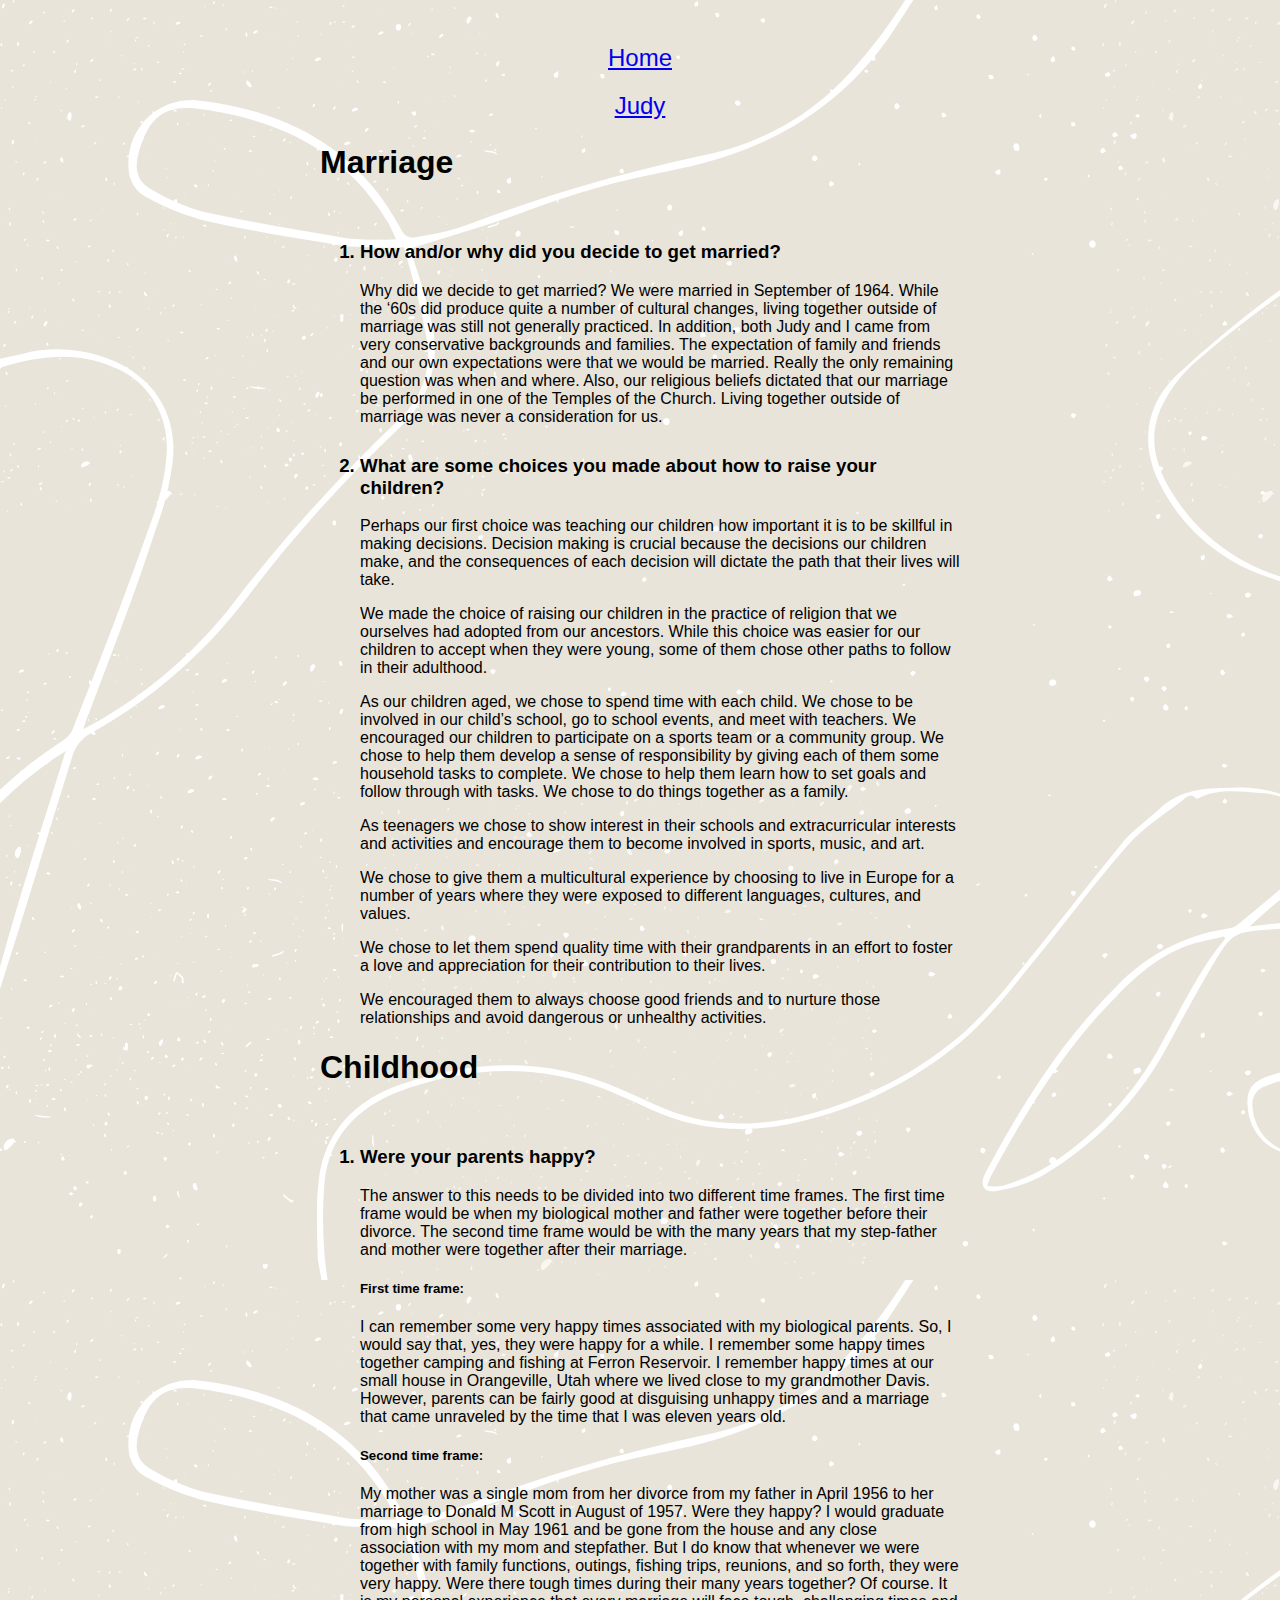
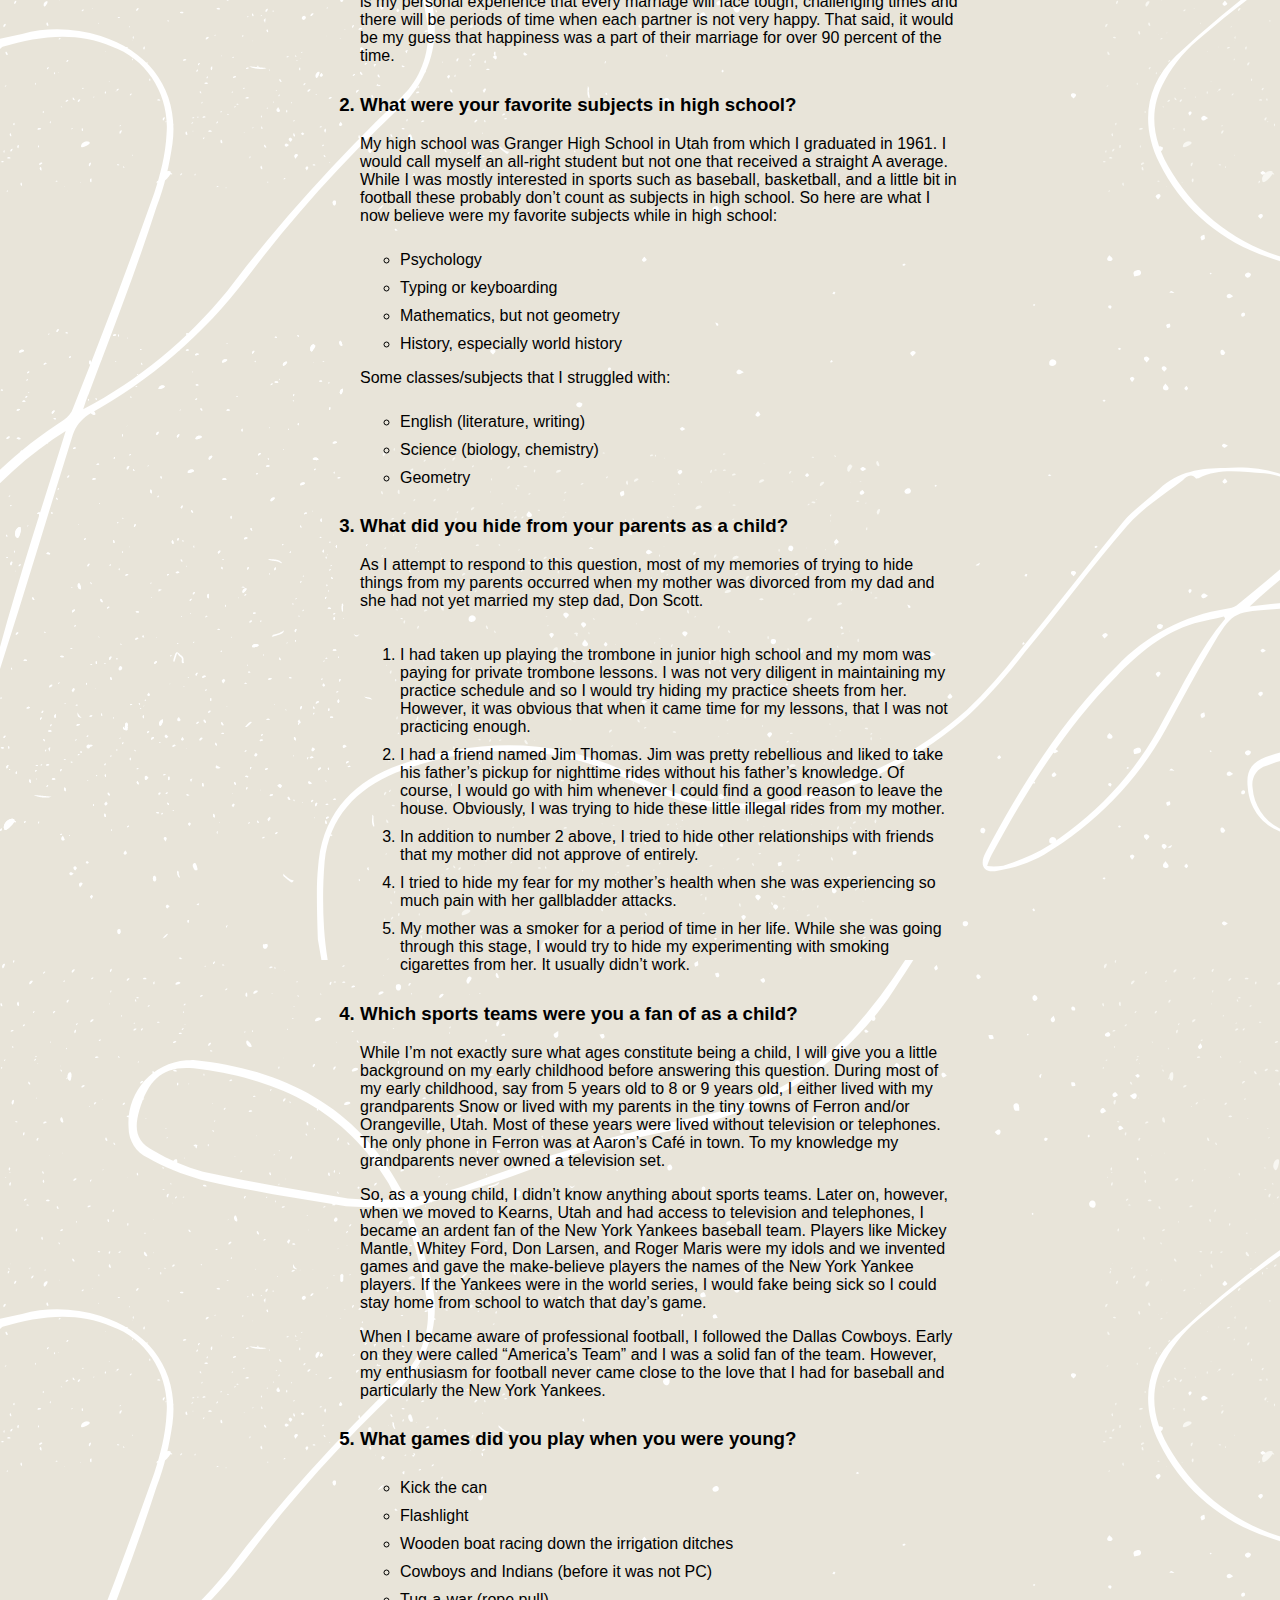
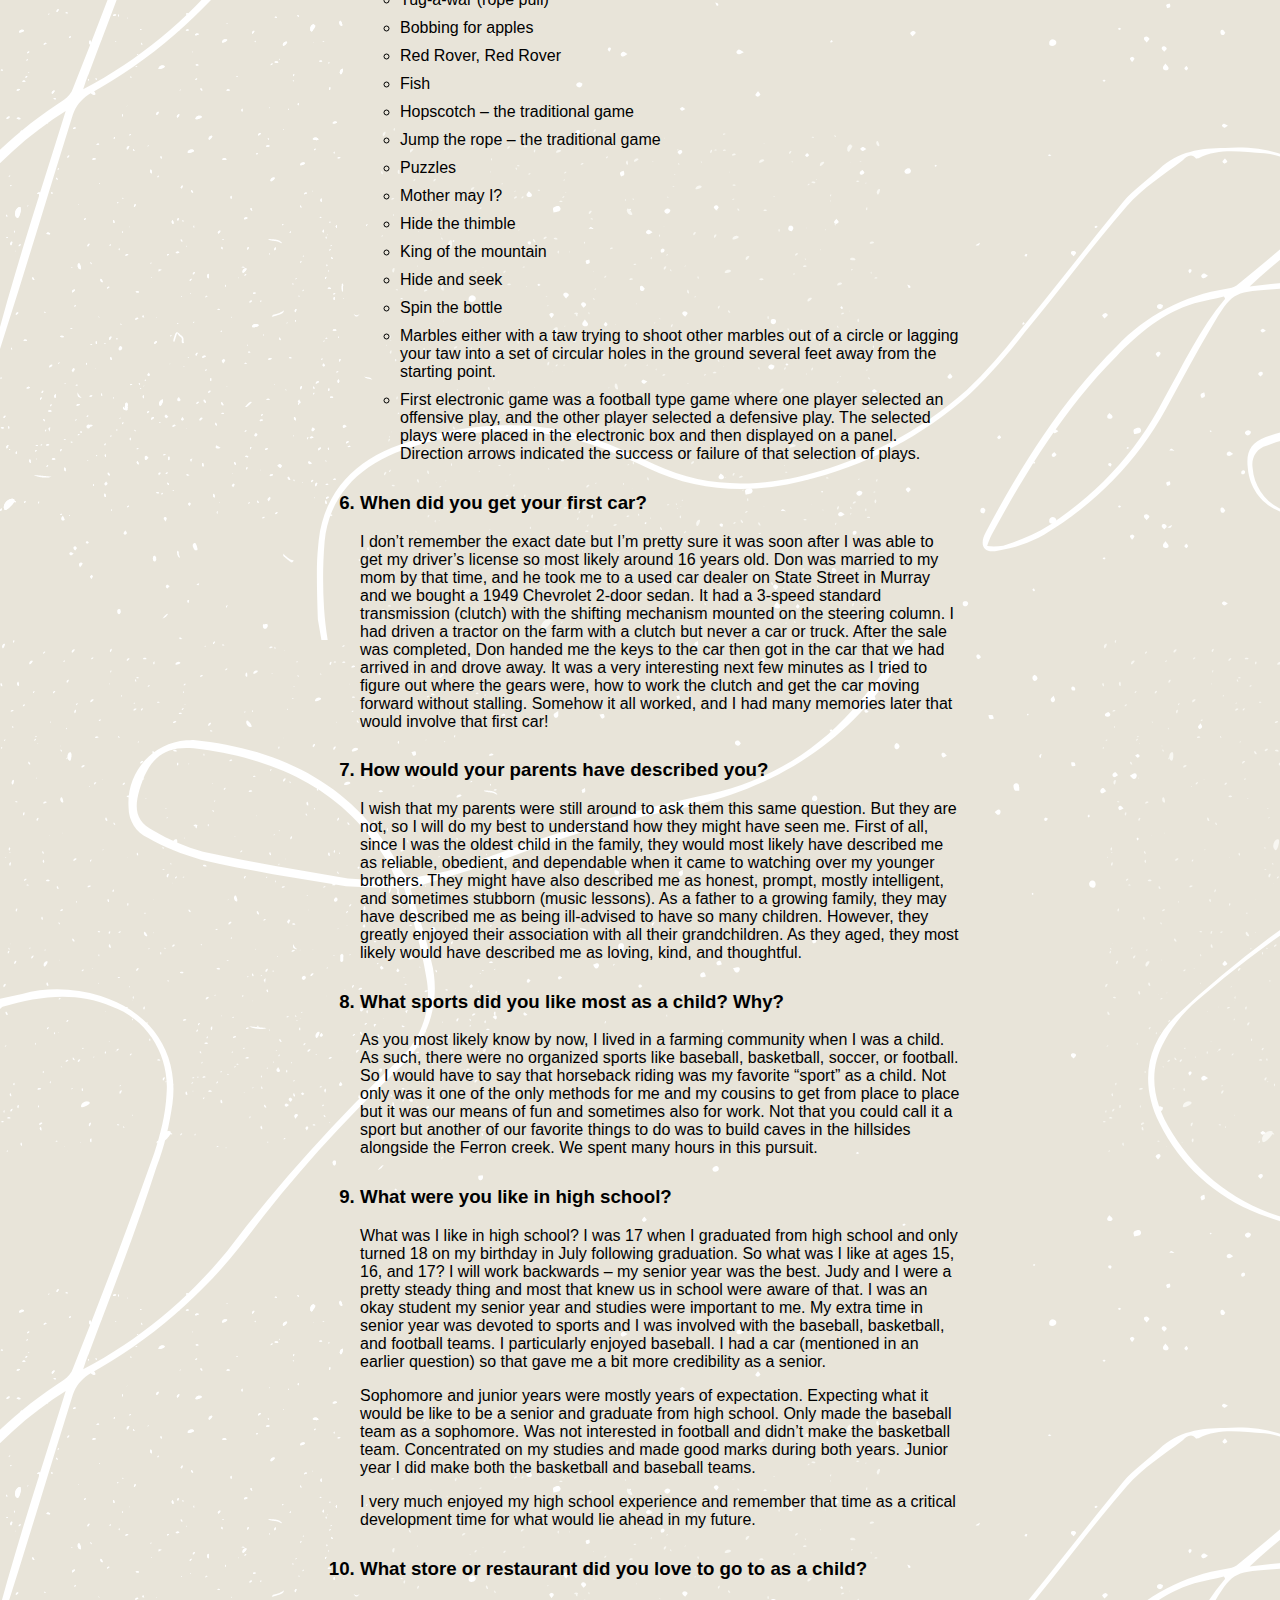
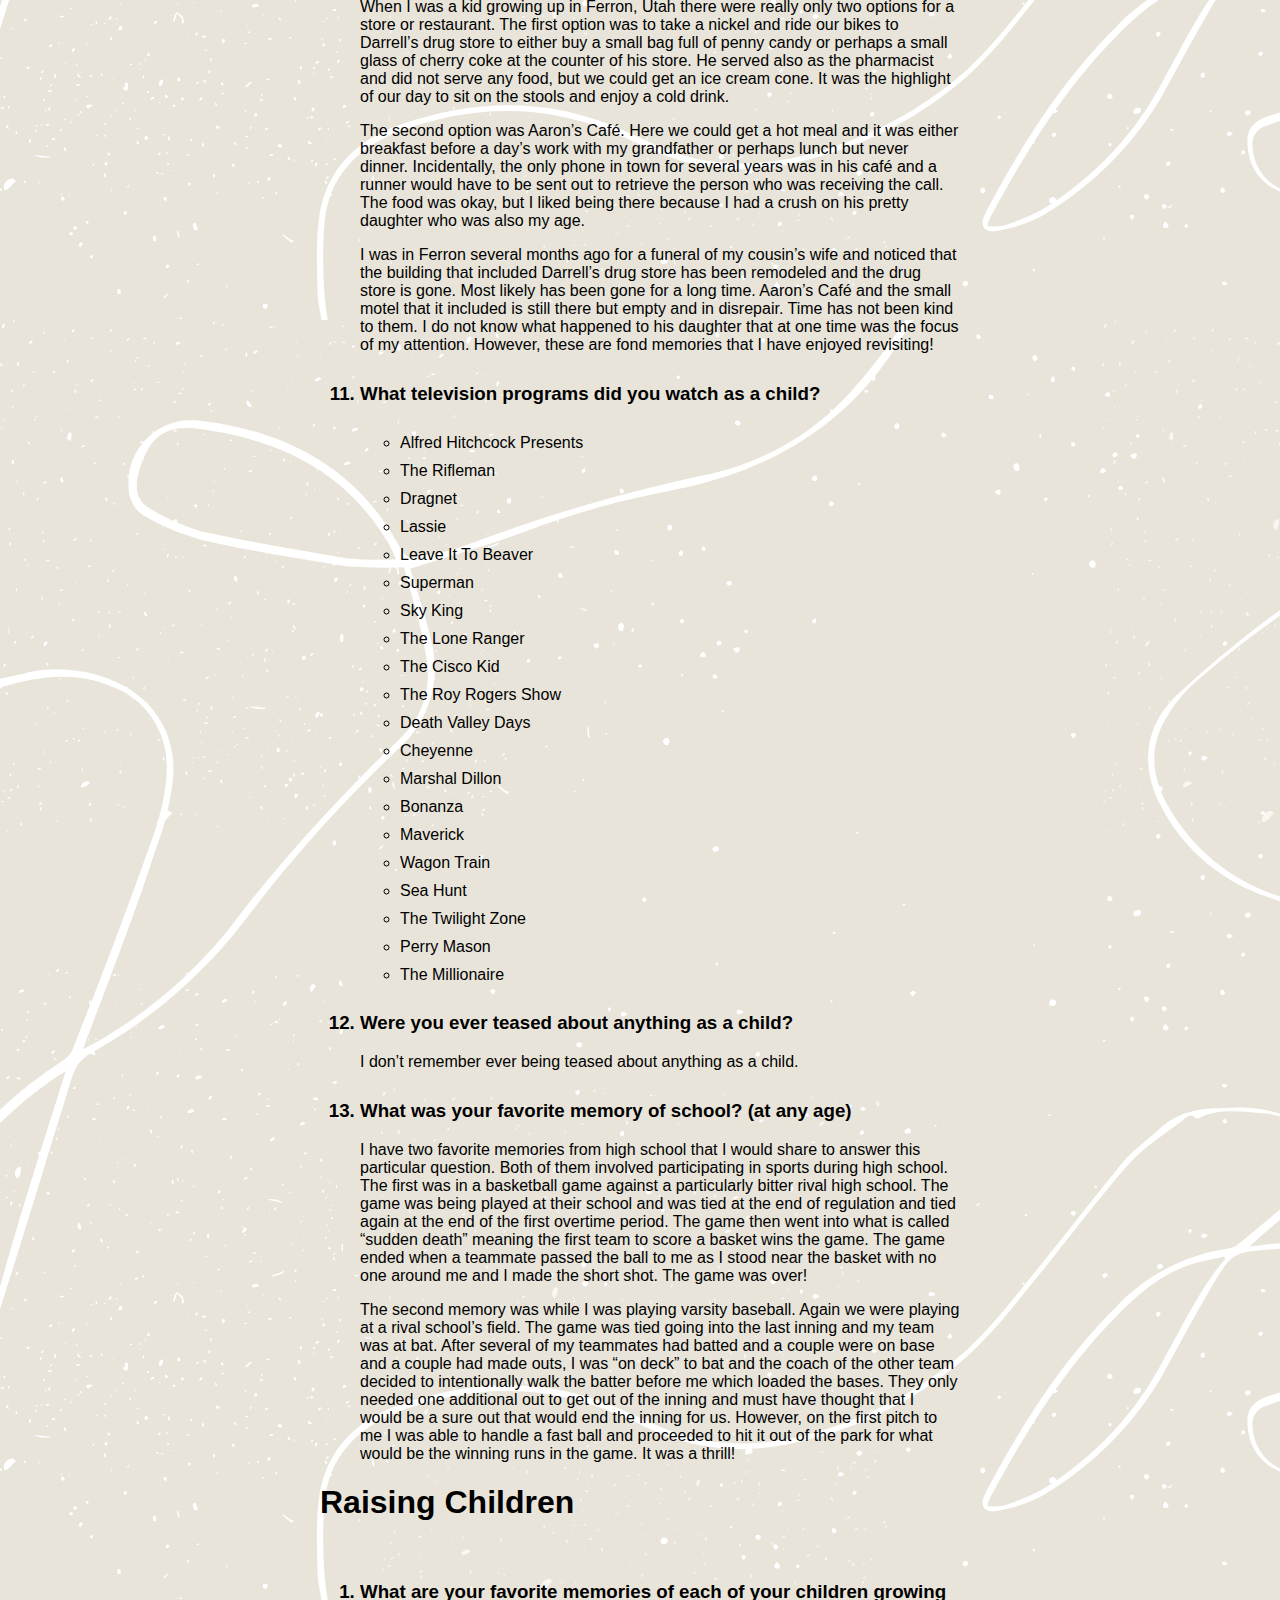
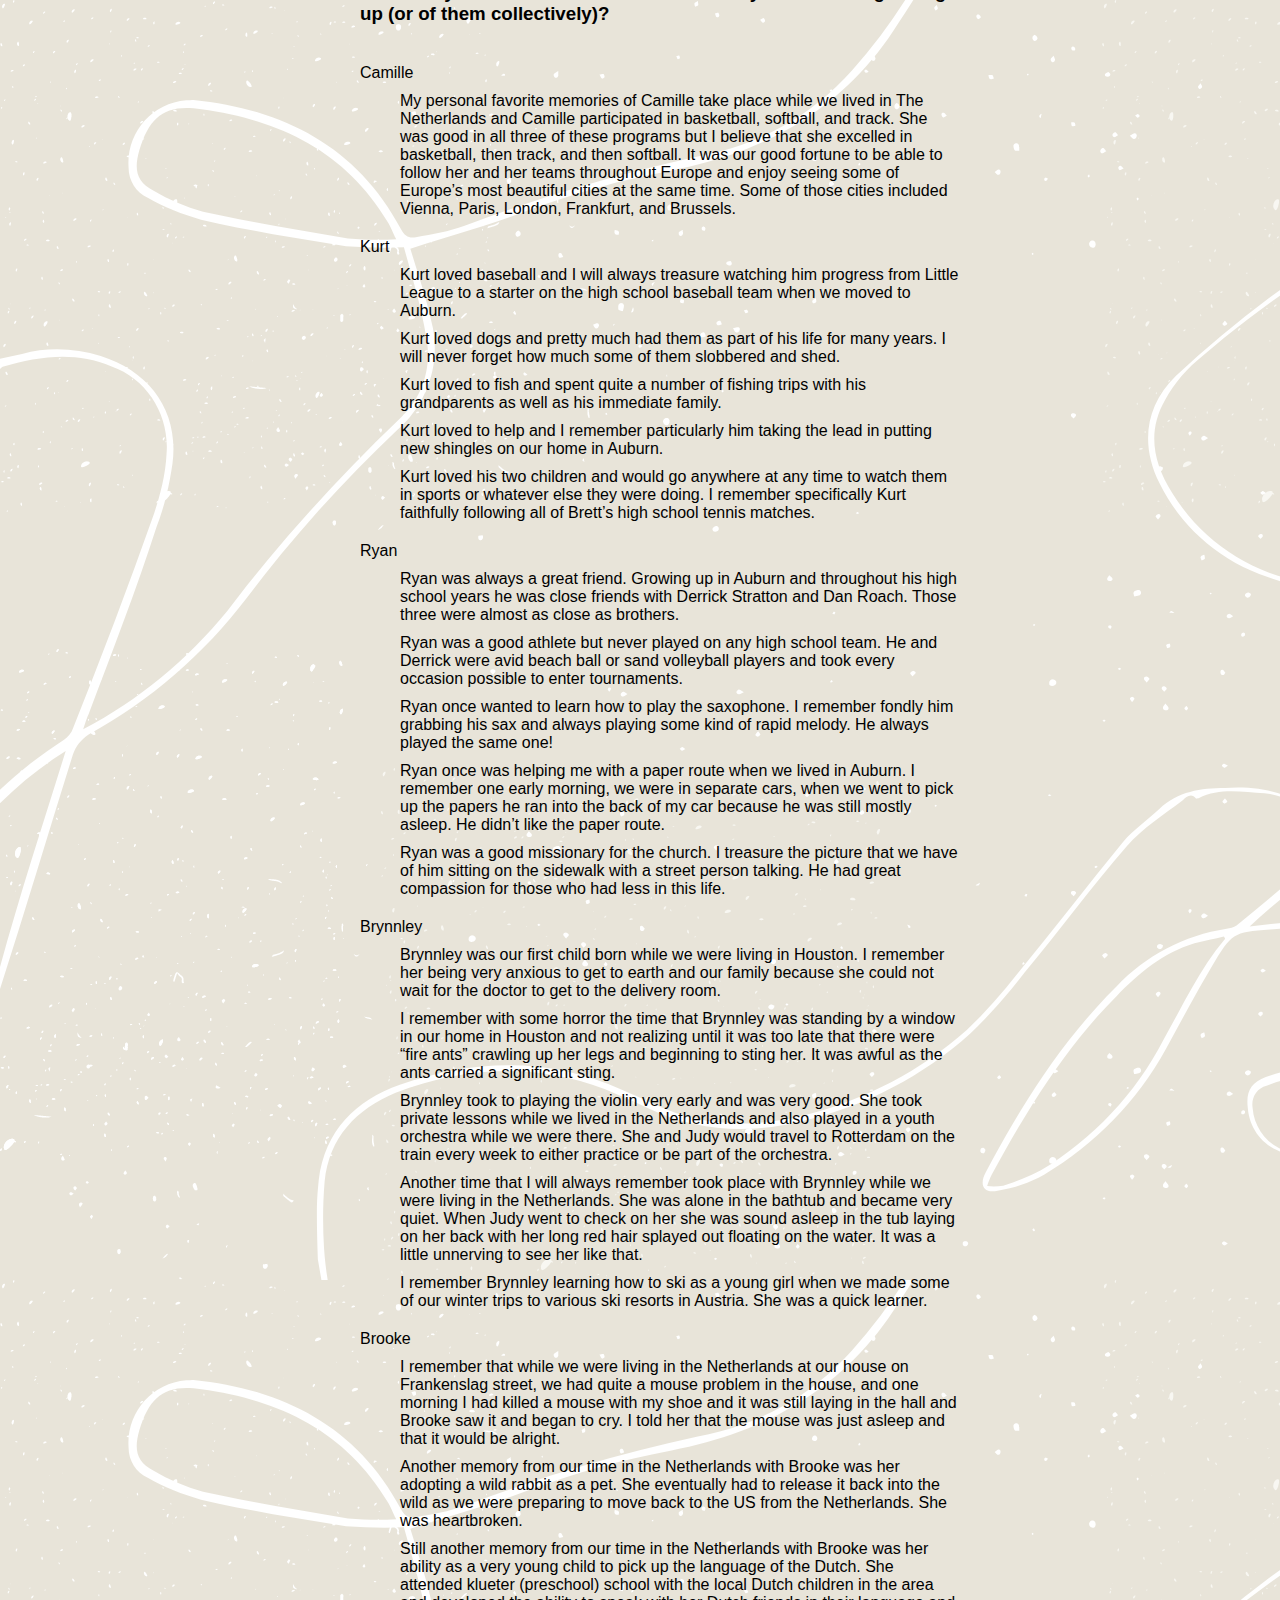
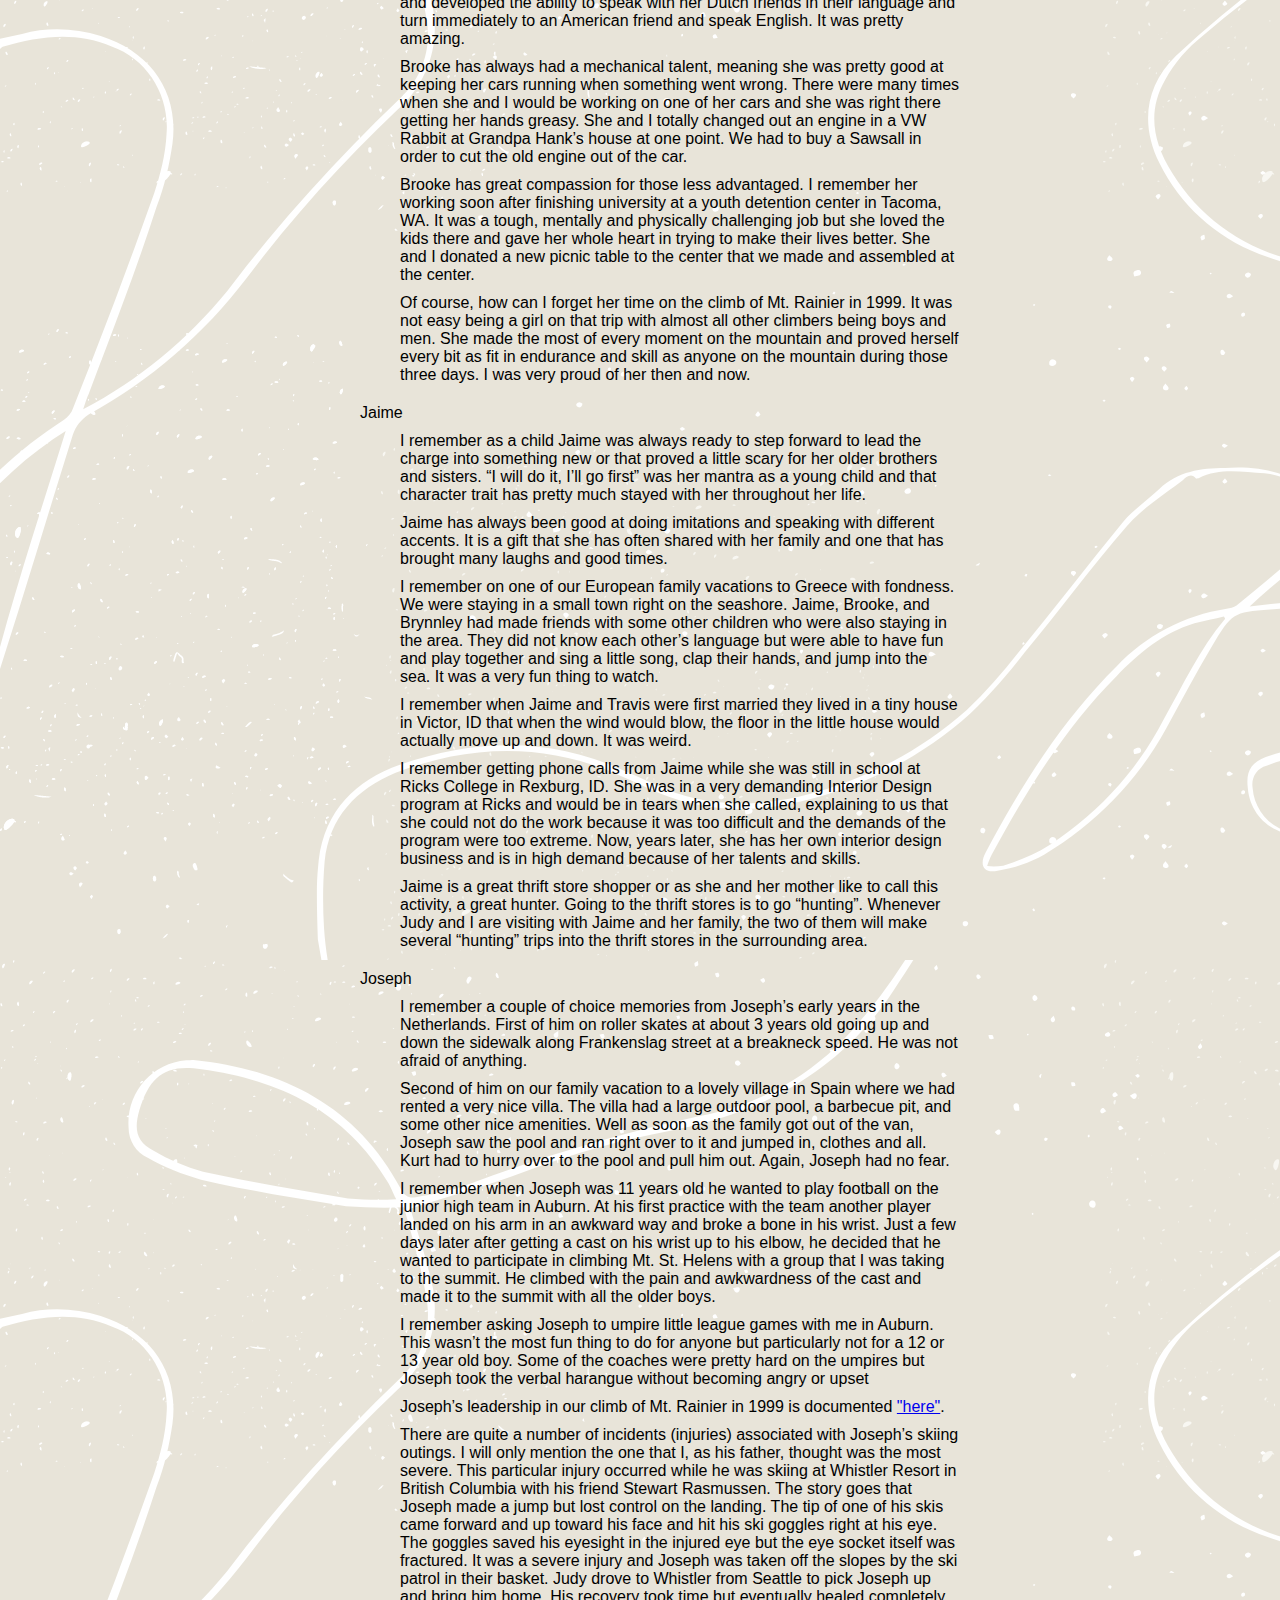
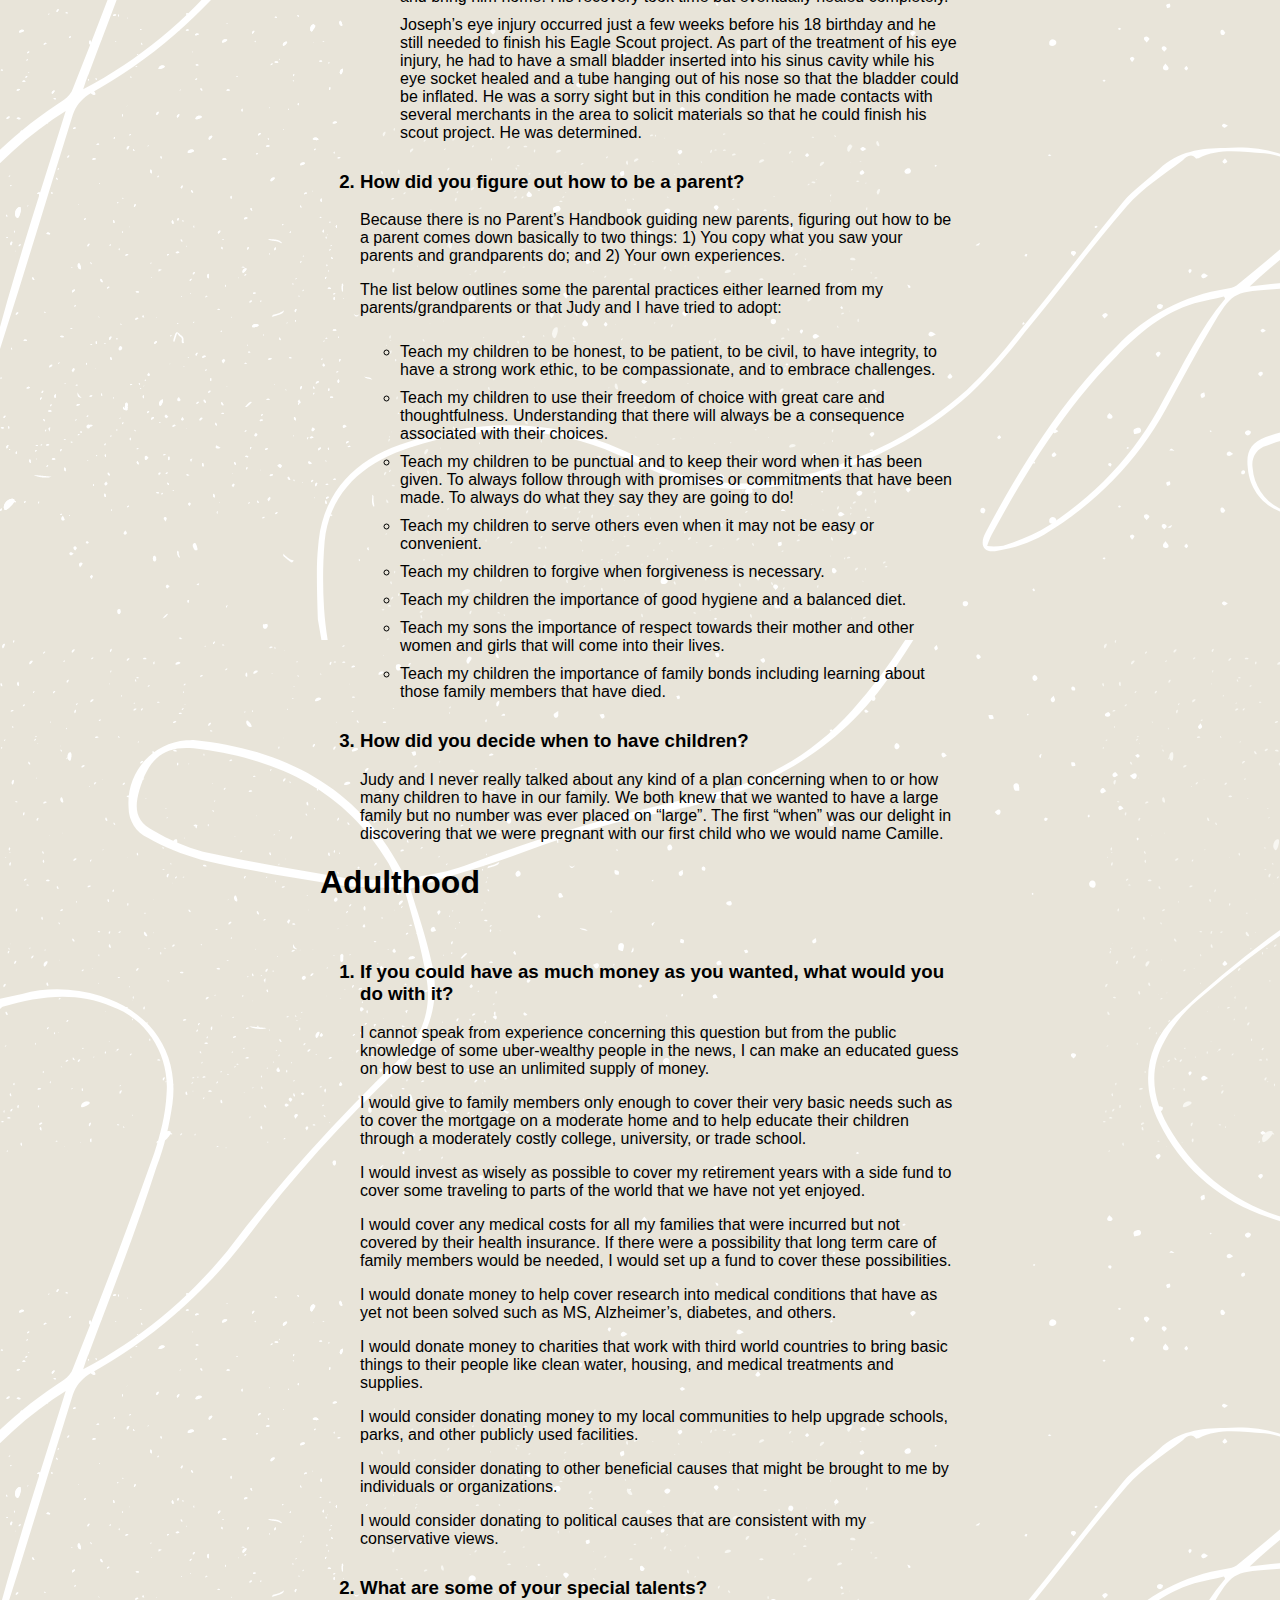
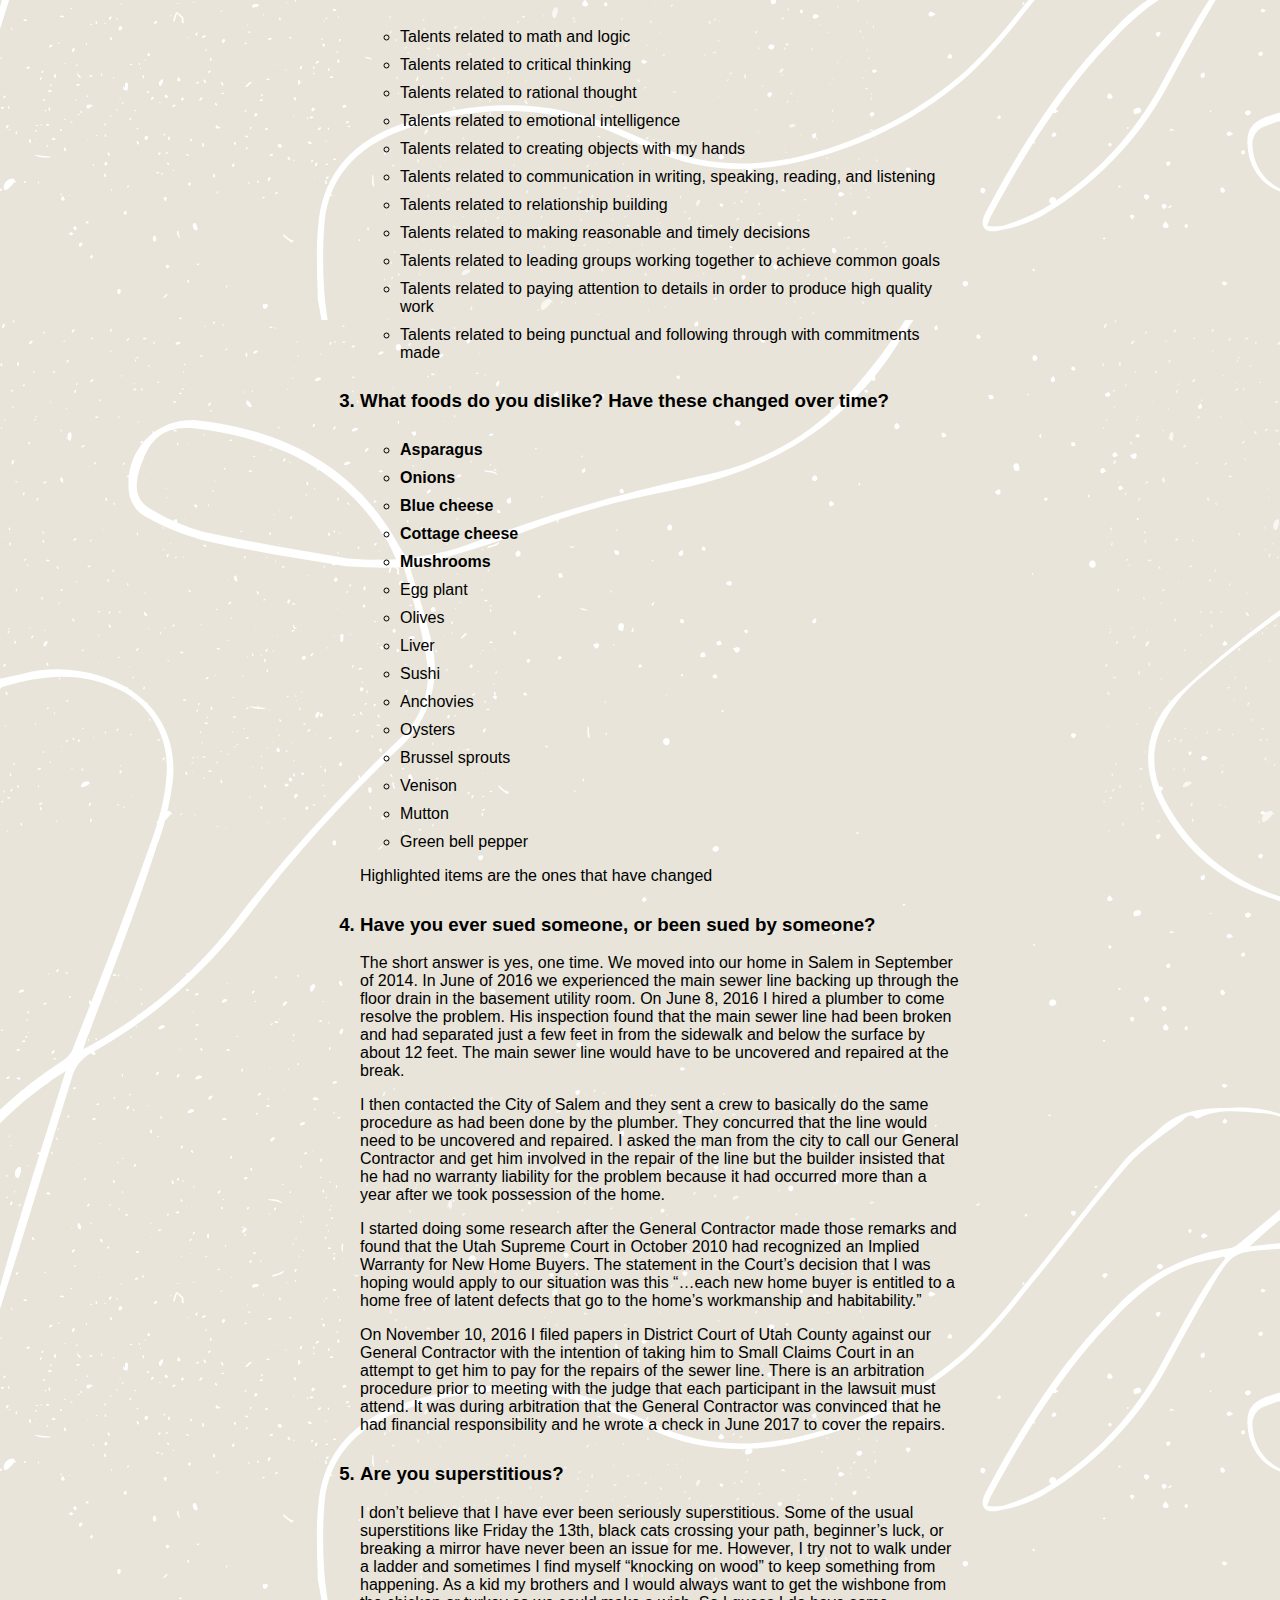
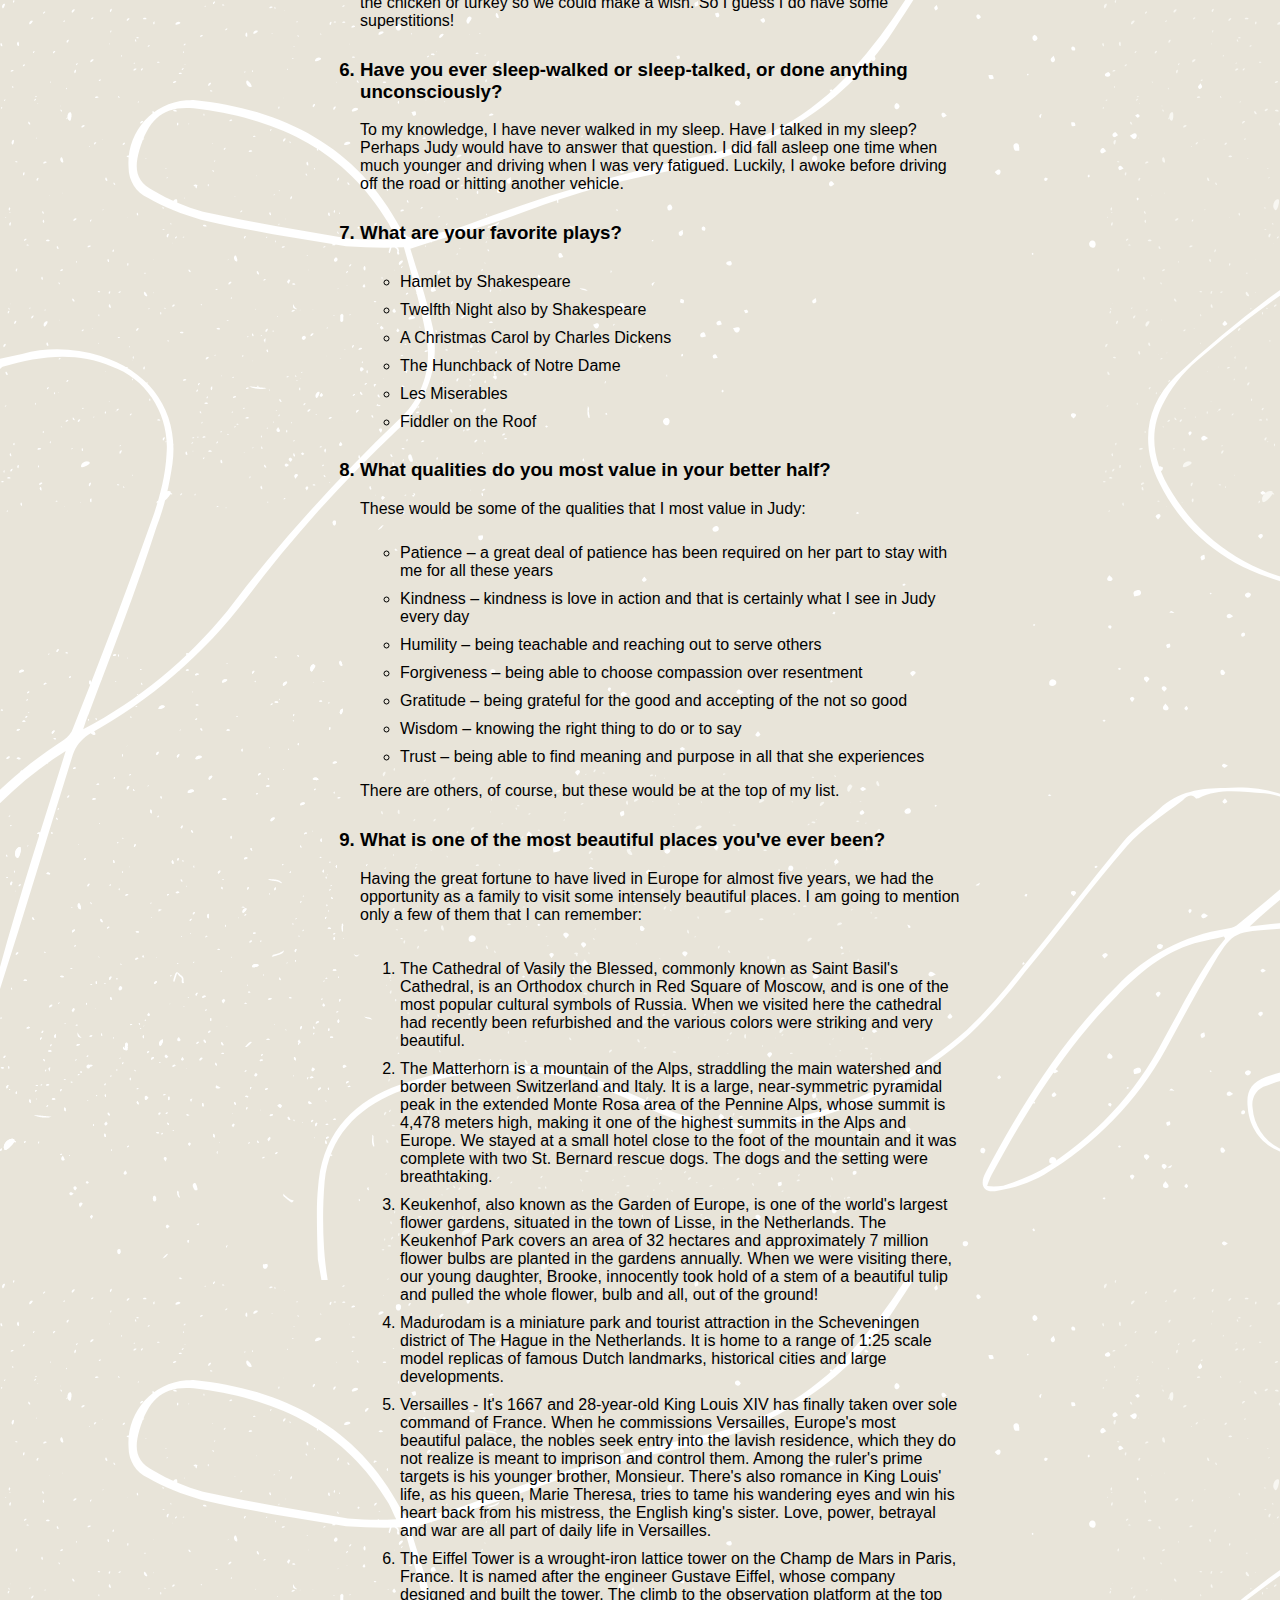
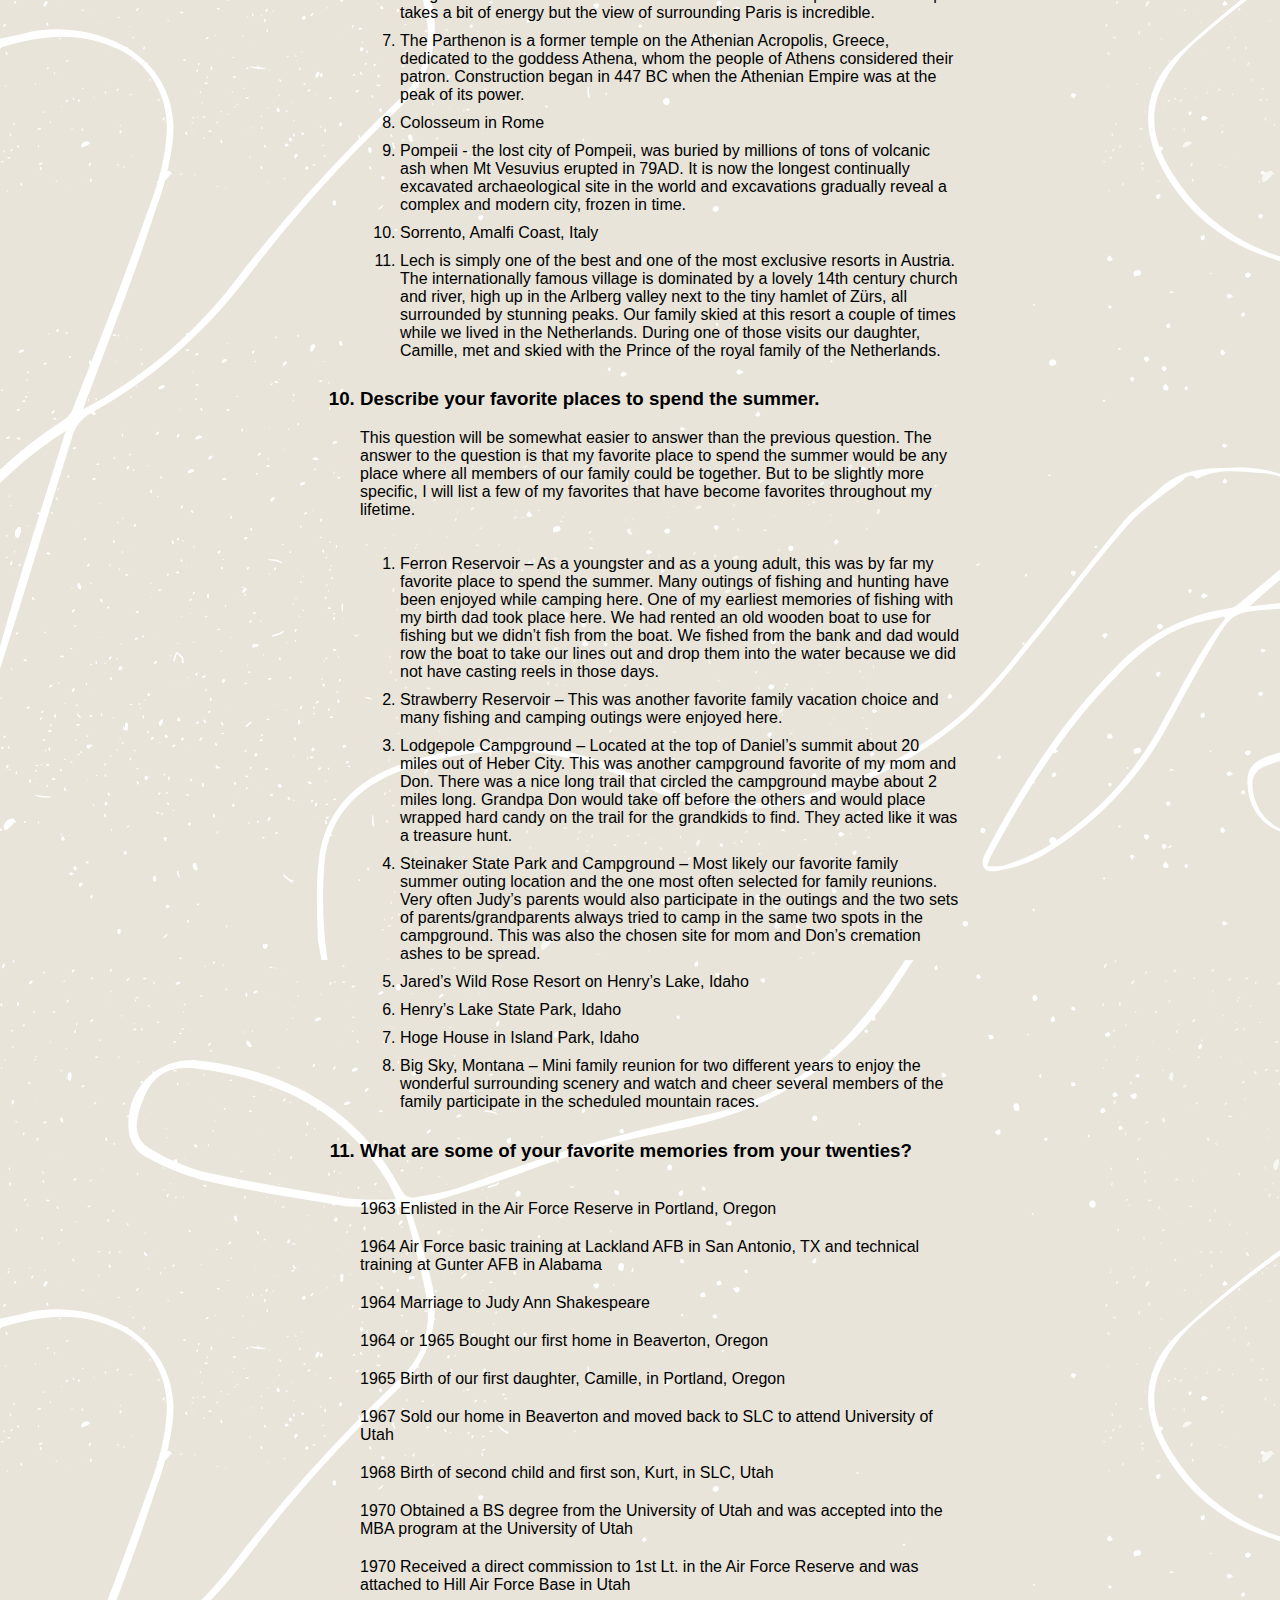
<file: grandpa.html>
<!DOCTYPE html>
<!--
    This page has grandpa's responses -->
<head>
    <!-- This titles the page in browser -->
    <title>Grandpa's Answers</title>
    <link href="style.css" rel="stylesheet">
</head>
<body>
    <nav class="my-nav">
        <dl>
        <dt><a href="index.html">Home</a></dt>    
        <dt><a href="grandma.html">Judy</a></dt>
        </dl>

    </nav>

    <h1>Marriage</h1>
    <ol>
        <h3><li>How and/or why did you decide to get married?</li></h3>
        <p>Why did we decide to get married? We were married in September of 1964. While the ‘60s did produce quite a number of cultural changes, living together outside of marriage was still not generally practiced. In addition, both Judy and I came from very conservative backgrounds and families. The expectation of family and friends and our own expectations were that we would be married. Really the only remaining question was when and where. Also, our religious beliefs dictated that our marriage be performed in one of the Temples of the Church. Living together outside of marriage was never a consideration for us.</p>
        
        <h3><li>What are some choices you made about how to raise your children?</li></h3>
        <p>Perhaps our first choice was teaching our children how important it is to be skillful in making decisions. Decision making is crucial because the decisions our children make, and the consequences of each decision will dictate the path that their lives will take.</p>
        <p>We made the choice of raising our children in the practice of religion that we ourselves had adopted from our ancestors. While this choice was easier for our children to accept when they were young, some of them chose other paths to follow in their adulthood.</p>
        <p>As our children aged, we chose to spend time with each child. We chose to be involved in our child’s school, go to school events, and meet with teachers. We encouraged our children to participate on a sports team or a community group. We chose to help them develop a sense of responsibility by giving each of them some household tasks to complete. We chose to help them learn how to set goals and follow through with tasks. We chose to do things together as a family.</p>
        <p>As teenagers we chose to show interest in their schools and extracurricular interests and activities and encourage them to become involved in sports, music, and art.</p>
        <p>We chose to give them a multicultural experience by choosing to live in Europe for a number of years where they were exposed to different languages, cultures, and values.</p>
        <p>We chose to let them spend quality time with their grandparents in an effort to foster a love and appreciation for their contribution to their lives.</p>
        <p>We encouraged them to always choose good friends and to nurture those relationships and avoid dangerous or unhealthy activities.</p>
    </ol>
    
    <h1>Childhood</h1>
    <ol>
        <h3><li>Were your parents happy?</li></h3>
        <p>The answer to this needs to be divided into two different time frames. The first time frame would be when my biological mother and father were together before their divorce. The second time frame would be with the many years that my step-father and mother were together after their marriage.</p>
        <h5>First time frame:</h5>
        <p>I can remember some very happy times associated with my biological parents. So, I would say that, yes, they were happy for a while. I remember some happy times together camping and fishing at Ferron Reservoir. I remember happy times at our small house in Orangeville, Utah where we lived close to my grandmother Davis. However, parents can be fairly good at disguising unhappy times and a marriage that came unraveled by the time that I was eleven years old.</p>
        <h5>Second time frame:</h5>
        <p>My mother was a single mom from her divorce from my father in April 1956 to her marriage to Donald M Scott in August of 1957. Were they happy? I would graduate from high school in May 1961 and be gone from the house and any close association with my mom and stepfather. But I do know that whenever we were together with family functions, outings, fishing trips, reunions, and so forth, they were very happy. Were there tough times during their many years together? Of course. It is my personal experience that every marriage will face tough, challenging times and there will be periods of time when each partner is not very happy. That said, it would be my guess that happiness was a part of their marriage for over 90 percent of the time.</p>
        
        <h3><li>What were your favorite subjects in high school?</li></h3>
        <p>My high school was Granger High School in Utah from which I graduated in 1961. I would call myself an all-right student but not one that received a straight A average. While I was mostly interested in sports such as baseball, basketball, and a little bit in football these probably don’t count as subjects in high school. So here are what I now believe were my favorite subjects while in high school:</p>
            <ul>
                <li>Psychology</li>
                <li>Typing or keyboarding</li>
                <li>Mathematics, but not geometry</li>
                <li>History, especially world history</li>
            </ul>  
        <p>Some classes/subjects that I struggled with:</p>
            <ul>
                <li>English (literature, writing)</li>
                <li>Science (biology, chemistry)</li>
                <li>Geometry</li>
            </ul>      
      
        <h3><li>What did you hide from your parents as a child?</li></h3>
        <p>As I attempt to respond to this question, most of my memories of trying to hide things from my parents occurred when my mother was divorced from my dad and she had not yet married my step dad, Don Scott.</p>
            <ol>
                <li>I had taken up playing the trombone in junior high school and my mom was paying for private trombone lessons. I was not very diligent in maintaining my practice schedule and so I would try hiding my practice sheets from her. However, it was obvious that when it came time for my lessons, that I was not practicing enough.</li>
                <li>I had a friend named Jim Thomas. Jim was pretty rebellious and liked to take his father’s pickup for nighttime rides without his father’s knowledge. Of course, I would go with him whenever I could find a good reason to leave the house. Obviously, I was trying to hide these little illegal rides from my mother.</li>
                <li>In addition to number 2 above, I tried to hide other relationships with friends that my mother did not approve of entirely.</li>
                <li>I tried to hide my fear for my mother’s health when she was experiencing so much pain with her gallbladder attacks. </li>
                <li>My mother was a smoker for a period of time in her life. While she was going through this stage, I would try to hide my experimenting with smoking cigarettes from her. It usually didn’t work.</li>
            </ol>  
       
       <h3><li>Which sports teams were you a fan of as a child?</li></h3>
        <p>While I’m not exactly sure what ages constitute being a child, I will give you a little background on my early childhood before answering this question. During most of my early childhood, say from 5 years old to 8 or 9 years old, I either lived with my grandparents Snow or lived with my parents in the tiny towns of Ferron and/or Orangeville, Utah. Most of these years were lived without television or telephones. The only phone in Ferron was at Aaron’s Café in town. To my knowledge my grandparents never owned a television set.</p>
        <p>So, as a young child, I didn’t know anything about sports teams. Later on, however, when we moved to Kearns, Utah and had access to television and telephones, I became an ardent fan of the New York Yankees baseball team. Players like Mickey Mantle, Whitey Ford, Don Larsen, and Roger Maris were my idols and we invented games and gave the make-believe players the names of the New York Yankee players. If the Yankees were in the world series, I would fake being sick so I could stay home from school to watch that day’s game.</p>
        <p>When I became aware of professional football, I followed the Dallas Cowboys. Early on they were called “America’s Team” and I was a solid fan of the team. However, my enthusiasm for football never came close to the love that I had for baseball and particularly the New York Yankees.</p>
        
        <h3><li>What games did you play when you were young?</li></h3>
        <ul>
            <li>Kick the can</li>
            <li>Flashlight</li>
            <li>Wooden boat racing down the irrigation ditches</li>
            <li>Cowboys and Indians (before it was not PC)</li>
            <li>Tug-a-war (rope pull)</li>
            <li>Bobbing for apples</li>
            <li>Red Rover, Red Rover</li>
            <li>Fish</li>
            <li>Hopscotch – the traditional game</li>
            <li>Jump the rope – the traditional game</li>
            <li>Puzzles</li>
            <li>Mother may I?</li>
            <li>Hide the thimble</li>
            <li>King of the mountain</li>
            <li>Hide and seek</li>
            <li>Spin the bottle</li>
            <li>Marbles either with a taw trying to shoot other marbles out of a circle or lagging your taw into a set of circular holes in the ground several feet away from the starting point.</li>
            <li>First electronic game was a football type game where one player selected an offensive play, and the other player selected a defensive play. The selected plays were placed in the electronic box and then displayed on a panel. Direction arrows indicated the success or failure of that selection of plays.</li>

        </ul>
        
        <h3><li>When did you get your first car?</li></h3>
        <p>I don’t remember the exact date but I’m pretty sure it was soon after I was able to get my driver’s license so most likely around 16 years old.  Don was married to my mom by that time, and he took me to a used car dealer on State Street in Murray and we bought a 1949 Chevrolet 2-door sedan. It had a 3-speed standard transmission (clutch) with the shifting mechanism mounted on the steering column. I had driven a tractor on the farm with a clutch but never a car or truck. After the sale was completed, Don handed me the keys to the car then got in the car that we had arrived in and drove away. It was a very interesting next few minutes as I tried to figure out where the gears were, how to work the clutch and get the car moving forward without stalling. Somehow it all worked, and I had many memories later that would involve that first car!</p>
        
        <h3><li>How would your parents have described you?</li></h3>
        <p> I wish that my parents were still around to ask them this same question. But they are not, so I will do my best to understand how they might have seen me. First of all, since I was the oldest child in the family, they would most likely have described me as reliable, obedient, and dependable when it came to watching over my younger brothers. They might have also described me as honest, prompt, mostly intelligent, and sometimes stubborn (music lessons). As a father to a growing family, they may have described me as being ill-advised to have so many children. However, they greatly enjoyed their association with all their grandchildren. As they aged, they most likely would have described me as loving, kind, and thoughtful.</p>
       
        <h3><li>What sports did you like most as a child? Why?</li></h3>
        <p>As you most likely know by now, I lived in a farming community when I was a child. As such, there were no organized sports like baseball, basketball, soccer, or football. So I would have to say that horseback riding was my favorite “sport” as a child. Not only was it one of the only methods for me and my cousins to get from place to place but it was our means of fun and sometimes also for work. Not that you could call it a sport but another of our favorite things to do was to build caves in the hillsides alongside the Ferron creek. We spent many hours in this pursuit.</p>
        
        <h3><li>What were you like in high school?</li></h3>
        <p>What was I like in high school? I was 17 when I graduated from high school and only turned 18 on my birthday in July following graduation. So what was I like at ages 15, 16, and 17? I will work backwards – my senior year was the best. Judy and I were a pretty steady thing and most that knew us in school were aware of that. I was an okay student my senior year and studies were important to me. My extra time in senior year was devoted to sports and I was involved with the baseball, basketball, and football teams. I particularly enjoyed baseball. I had a car (mentioned in an earlier question) so that gave me a bit more credibility as a senior.</p>
        <p>Sophomore and junior years were mostly years of expectation. Expecting what it would be like to be a senior and graduate from high school. Only made the baseball team as a sophomore. Was not interested in football and didn’t make the basketball team. Concentrated on my studies and made good marks during both years. Junior year I did make both the basketball and baseball teams.</p>
        <p>I very much enjoyed my high school experience and remember that time as a critical development time for what would lie ahead in my future.</p>
        
        <h3><li>What store or restaurant did you love to go to as a child?</li></h3>
        <p>When I was a kid growing up in Ferron, Utah there were really only two options for a store or restaurant. The first option was to take a nickel and ride our bikes to Darrell’s drug store to either buy a small bag full of penny candy or perhaps a small glass of cherry coke at the counter of his store. He served also as the pharmacist and did not serve any food, but we could get an ice cream cone. It was the highlight of our day to sit on the stools and enjoy a cold drink.</p>
        <p>The second option was Aaron’s Café. Here we could get a hot meal and it was either breakfast before a day’s work with my grandfather or perhaps lunch but never dinner. Incidentally, the only phone in town for several years was in his café and a runner would have to be sent out to retrieve the person who was receiving the call. The food was okay, but I liked being there because I had a crush on his pretty daughter who was also my age.</p>
        <p> I was in Ferron several months ago for a funeral of my cousin’s wife and noticed that the building that included Darrell’s drug store has been remodeled and the drug store is gone. Most likely has been gone for a long time. Aaron’s Café and the small motel that it included is still there but empty and in disrepair. Time has not been kind to them. I do not know what happened to his daughter that at one time was the focus of my attention. However, these are fond memories that I have enjoyed revisiting!</p>
       
        <h3><li>What television programs did you watch as a child?</li></h3>
            <ul>
                <li>Alfred Hitchcock Presents</li>
                <li>The Rifleman</li>
                <li>Dragnet</li>
                <li>Lassie</li>
                <li>Leave It To Beaver</li>
                <li>Superman</li>
                <li>Sky King</li>
                <li>The Lone Ranger</li>
                <li>The Cisco Kid</li>
                <li>The Roy Rogers Show</li>
                <li>Death Valley Days</li>
                <li>Cheyenne</li>
                <li>Marshal Dillon</li>
                <li>Bonanza</li>
                <li>Maverick</li>
                <li>Wagon Train</li>
                <li>Sea Hunt</li>
                <li>The Twilight Zone</li>
                <li>Perry Mason</li>
                <li>The Millionaire</li>
            </ul> 
    
        <h3><li>Were you ever teased about anything as a child?</li></h3>
        <p>I don’t remember ever being teased about anything as a child.</p>

        <h3><li>What was your favorite memory of school? (at any age)</li></h3>
        <p>I have two favorite memories from high school that I would share to answer this particular question. Both of them involved participating in sports during high school. The first was in a basketball game against a particularly bitter rival high school. The game was being played at their school and was tied at the end of regulation and tied again at the end of the first overtime period. The game then went into what is called “sudden death” meaning the first team to score a basket wins the game. The game ended when a teammate passed the ball to me as I stood near the basket with no one around me and I made the short shot. The game was over!</p>
        <p>The second memory was while I was playing varsity baseball. Again we were playing at a rival school’s field. The game was tied going into the last inning and my team was at bat. After several  of my teammates had batted and a couple were on base and a couple had made outs, I was “on deck” to bat and the coach of the other team decided to intentionally walk the batter before me which loaded the bases. They only needed one additional out to get out of the inning and must have thought that I would be a sure out that would end the inning for us. However, on the first pitch to me I was able to handle a fast ball and proceeded to hit it out of the park for what would be the winning runs in the game. It was a thrill!</p>
        
    </ol>

    <h1>Raising Children</h1>
    <ol>
        <h3><li>What are your favorite memories of each of your children growing up (or of them collectively)?</li></h3>
<!--the spacing needs to be fixed for this one-->
    
        <DL>
        <DT>Camille</DT>
        <DD>My personal favorite memories of Camille take place while we lived in The Netherlands and Camille participated in basketball, softball, and track. She was good in all three of these programs but I believe that she excelled in basketball, then track, and then softball. It was our good fortune to be able to follow her and her teams throughout Europe and enjoy seeing some of Europe’s most beautiful cities at the same time. Some of those cities included Vienna, Paris, London, Frankfurt, and Brussels.</DD>
        
        <DT>Kurt</DT>
        <DD>Kurt loved baseball and I will always treasure watching him progress from Little League to a starter on the high school baseball team when we moved to Auburn.</DD>
        <DD>Kurt loved dogs and pretty much had them as part of his life for many years. I will never forget how much some of them slobbered and shed.</DD>
        <DD>Kurt loved to fish and spent quite a number of fishing trips with his grandparents as well as his immediate family.</DD>
        <DD>Kurt loved to help and I remember particularly him taking the lead in putting new shingles on our home in Auburn.</DD>
        <DD>Kurt loved his two children and would go anywhere at any time to watch them in sports or whatever else they were doing. I remember specifically Kurt faithfully following all of Brett’s high school tennis matches.</DD>
        
        <DT>Ryan</DT>
        <DD>Ryan was always a great friend. Growing up in Auburn and throughout his high school years he was close friends with Derrick Stratton and Dan Roach. Those three were almost as close as brothers.</DD>
        <DD>Ryan was a good athlete but never played on any high school team. He and Derrick were avid beach ball or sand volleyball players and took every occasion possible to enter tournaments.</DD>
        <DD>Ryan once wanted to learn how to play the saxophone. I remember fondly him grabbing his sax and always playing some kind of rapid melody. He always played the same one!</DD>
        <DD>Ryan once was helping me with a paper route when we lived in Auburn. I remember one early morning, we were in separate cars,  when we went to pick up the papers he ran into the back of my car because he was still mostly asleep. He didn’t like the paper route.</DD>
        <DD>Ryan was a good missionary for the church. I treasure the picture that we have of him sitting on the sidewalk with a street person talking. He had great compassion for those who had less in this life.</DD>
       
        <DT>Brynnley</DT>
        <DD>Brynnley was our first child born while we were living in Houston. I remember her being very anxious to get to earth and our family because she could not wait for the doctor to get to the delivery room.</DD>
        <DD>I remember with some horror the time that Brynnley was standing by a window in our home in Houston and not realizing until it was too late that there were “fire ants” crawling up her legs and beginning to sting her. It was awful as the ants carried a significant sting.</DD>
        <DD>Brynnley took to playing the violin very early and was very good. She took private lessons while we lived in the Netherlands and also played in a youth orchestra while we were there. She and Judy would travel to Rotterdam on the train every week to either practice or be part of the orchestra.</DD>
        <DD>Another time that I will always remember took place with Brynnley while we were living in the Netherlands. She was alone in the bathtub and became very quiet. When Judy went to check on her she was sound asleep in the tub laying on her back with her long red hair splayed out floating on the water. It was a little unnerving to see her like that.</DD>
        <DD>I remember Brynnley learning how to ski as a young girl when we made some of our winter trips to various ski resorts in Austria. She was a quick learner.</DD>
      
        <DT>Brooke</DT>
        <DD>I remember that while we were living in the Netherlands at our house on Frankenslag street, we had quite a mouse problem in the house, and one morning I had killed a mouse with my shoe and it was still laying in the hall and Brooke saw it and began to cry. I told her that the mouse was just asleep and that it would be alright.</DD>
        <DD>Another memory from our time in the Netherlands with Brooke was her adopting a wild rabbit as a pet. She eventually had to release it back into the wild as we were preparing to move back to the US from the Netherlands. She was heartbroken.</DD>
        <DD>Still another memory from our time in the Netherlands with Brooke was her ability as a very young child to pick up the language of the Dutch. She attended klueter (preschool) school with the local Dutch children in the area and developed the ability to speak with her Dutch friends in their language and turn immediately to an American friend and speak English. It was pretty amazing.</DD>
        <DD>Brooke has always had a mechanical talent, meaning she was pretty good at keeping her cars running when something went wrong. There were many times when she and I would be working on one of her cars and she was right there getting her hands greasy. She and I totally changed out an engine in a VW Rabbit at Grandpa Hank’s house at one point. We had to buy a Sawsall in order to cut the old engine out of the car.</DD>
        <DD>Brooke has great compassion for those less advantaged. I remember her working soon after finishing university at a youth detention center in Tacoma, WA. It was a tough, mentally and physically challenging job but she loved the kids there and gave her whole heart in trying to make their lives better. She and I donated a new picnic table to the center that we made and assembled at the center.</DD>
        <DD>Of course, how can I forget her time on the climb of Mt. Rainier in 1999. It was not easy being a girl on that trip with almost all other climbers being boys and men. She made the most of every moment on the mountain and proved herself every bit as fit in endurance and skill as anyone on the mountain during those three days. I was very proud of her then and now.</DD>
        
        <DT>Jaime</DT>
        <DD>I remember as a child Jaime was always ready to step forward to lead the charge into something new or that proved a little scary for her older brothers and sisters. “I will do it, I’ll go first” was her mantra as a young child and that character trait has pretty much stayed with her throughout her life.</DD>
        <DD>Jaime has always been good at doing imitations and speaking with different accents. It is a gift that she has often shared with her family and one that has brought many laughs and good times.</DD>
        <DD>I remember on one of our European family vacations to Greece with fondness. We were staying in a small town right on the seashore. Jaime, Brooke, and Brynnley had made friends with some other children who were also staying in the area. They did not know each other’s language but were able to have fun and play together and sing a little song, clap their hands, and jump into the sea. It was a very fun thing to watch.</DD>
        <DD>I remember when Jaime and Travis were first married they lived in a tiny house in Victor, ID that when the wind would blow, the floor in the little house would actually move up and down. It was weird.</DD>
        <DD>I remember getting phone calls from Jaime while she was still in school at Ricks College in Rexburg, ID. She was in a very demanding Interior Design program at Ricks and would be in tears when she called, explaining to us that she could not do the work because it was too difficult and the demands of the program were too extreme. Now, years later, she has her own interior design business and is in high demand because of her talents and skills.</DD>
        <DD>Jaime is a great thrift store shopper or as she and her mother like to call this activity, a great hunter. Going to the thrift stores is to go “hunting”. Whenever Judy and I are visiting with Jaime and her family, the two of them will make several “hunting” trips into the thrift stores in the surrounding area.</DD>

        <DT>Joseph</DT>
        <DD>I remember a couple of choice memories from Joseph’s early years in the Netherlands. First of him on roller skates at about 3 years old going up and down the sidewalk along Frankenslag street at a breakneck speed. He was not afraid of anything.</DD>
        <DD>Second of him on our family vacation to a lovely village in Spain where we had rented a very nice villa. The villa had a large outdoor pool, a barbecue pit, and some other nice amenities. Well as soon as the family got out of the van, Joseph saw the pool and ran right over to it and jumped in, clothes and all. Kurt had to hurry over to the pool and pull him out. Again, Joseph had no fear.</DD>
        <DD>I remember when Joseph was 11 years old he wanted to play football on the junior high team in Auburn. At his first practice with the team another player landed on his arm in an awkward way and broke a bone in his wrist. Just a few days later after getting a cast on his wrist up to his elbow, he decided that he wanted to participate in climbing Mt. St. Helens with a group  that I was taking to the summit. He climbed with the pain and awkwardness of the cast and made it to the summit with all the older boys.</DD>
        <DD>I remember asking Joseph to umpire little league games with me in Auburn. This wasn’t the most fun thing to do for anyone but particularly not for a 12 or 13 year old boy. Some of the coaches were pretty hard on the umpires but Joseph took the verbal harangue without becoming angry or upset</DD>
        <DD>Joseph’s leadership in our climb of Mt. Rainier in 1999 is documented <a href="rainier.html">"here"</a>.</DD>
        <DD>There are quite a number of incidents (injuries) associated with Joseph’s skiing outings. I will only mention the one that I, as his father, thought was the most severe. This particular injury occurred while he was skiing at Whistler Resort in British Columbia with his friend Stewart Rasmussen. The story goes that Joseph made a jump but lost control on the landing. The tip of one of his skis came forward and up toward his face and hit his ski goggles right at his eye. The goggles saved his eyesight in the injured eye but the eye socket itself was fractured. It was a severe injury and Joseph was taken off the slopes by the ski patrol in their basket. Judy drove to Whistler from Seattle to pick Joseph up and bring him home. His recovery took time but eventually healed completely.</DD>
        <DD>Joseph’s eye injury occurred just a few weeks before his 18 birthday and he still needed to finish his Eagle Scout project. As part of the treatment of his eye injury, he had to have a small bladder inserted into his sinus cavity while his eye socket healed and a tube hanging out of his nose so that the bladder could be inflated. He was a sorry sight but in this condition he made contacts with several merchants in the area to solicit materials so that he could finish his scout project. He was determined.</DD>
        </DL>

        <h3><li>How did you figure out how to be a parent?</li></h3>
        <p>Because there is no Parent’s Handbook guiding new parents, figuring out how to be a parent comes down basically to two things: 1) You copy what you saw your parents and grandparents do; and 2) Your own experiences.</p>
        <p>The list below outlines some the parental practices either learned from my parents/grandparents or that Judy and I have tried to adopt:</p>
        <ul>
            <li>Teach my children to be honest, to be patient, to be civil, to have integrity, to have a strong work ethic, to be compassionate, and to embrace challenges.</li>
            <li>Teach my children to use their freedom of choice with great care and thoughtfulness. Understanding that there will always be a consequence associated with their choices.</li>
            <li>Teach my children to be punctual and to keep their word when it has been given. To always follow through with promises or commitments that have been made. To always do what they say they are going to do!</li>
            <li>Teach my children to serve others even when it may not be easy or convenient.</li>
            <li>Teach my children to forgive when forgiveness is necessary.</li>
            <li>Teach my children the importance of good hygiene and a balanced diet.</li>
            <li>Teach my sons the importance of respect towards their mother and other women and girls that will come into their lives.</li>
            <li>Teach my children the importance of family bonds including learning about those family members that have died.</li>
        </ul>

        <h3><li>How did you decide when to have children? </li></h3>
        <p>Judy and I never really talked about any kind of a plan concerning when to or how many children to have in our family.  We both knew that we wanted to have a large family but no number was ever placed on “large”. The first “when” was our delight in discovering that we were pregnant with our first child who we would name Camille.</p>

    </ol>

    <h1>Adulthood</h1>
    <ol>
        <h3><li>If you could have as much money as you wanted, what would you do with it?</li></h3>
            <p>I cannot speak from experience concerning this question but from the public knowledge of some uber-wealthy people in the news, I can make an educated guess on how best to use an unlimited supply of money.</p>
            <p>I would give to family members only enough to cover their very basic needs such as to cover the mortgage on a moderate home and to help educate their children through a moderately costly college, university, or trade school.</p>
            <p>I would invest as wisely as possible to cover my retirement years with a side fund to cover some traveling to parts of the world that we have not yet enjoyed.</p>
            <p>I would cover any medical costs for all my families that were incurred but not covered by their health insurance. If there were a possibility that long term care of family members would be needed, I would set up a fund to cover these possibilities.</p>
            <p>I would donate money to help cover research into medical conditions that have as yet not been solved such as MS, Alzheimer’s, diabetes, and others.</p>
            <p>I would donate money to charities that work with third world countries to bring basic things to their people like clean water, housing, and medical treatments and supplies.</p>
            <p>I would consider donating money to my local communities to help upgrade schools, parks, and other publicly used facilities.</p>
            <p>I would consider donating to other beneficial causes that might be brought to me by individuals or organizations.</p>
            <p>I would consider donating to political causes that are consistent with my conservative views.</p>

        <h3><li>What are some of your special talents?</li></h3>
            <ul>
                <li>Talents related to math and logic</li>
                <li>Talents related to critical thinking</li>
                <li>Talents related to rational thought</li>
                <li>Talents related to emotional intelligence</li>
                <li>Talents related to creating objects with my hands</li>
                <li>Talents related to communication in writing, speaking, reading, and listening</li>
                <li>Talents related to relationship building</li>
                <li>Talents related to making reasonable and timely decisions</li>
                <li>Talents related to leading groups working together to achieve common goals</li>
                <li>Talents related to paying attention to details in order to produce high quality work</li>
                <li>Talents related to being punctual and following through with commitments made</li>
            </ul>  

        <h3><li>What foods do you dislike? Have these changed over time?</li></h3>
            <ul>
                <li><b>Asparagus</b></li>
                <li><b>Onions</b></li>
                <li><b>Blue cheese</b></li>
                <li><b>Cottage cheese</b></li>
                <li><b>Mushrooms</b></li>
                <li>Egg plant</li>
                <li>Olives</li>
                <li>Liver</li>
                <li>Sushi</li>
                <li>Anchovies</li>
                <li>Oysters</li>
                <li>Brussel sprouts</li>
                <li>Venison</li>
                <li>Mutton</li>
                <li>Green bell pepper</li>
            </ul>
            <p>Highlighted items are the ones that have changed</p>

        <h3><li>Have you ever sued someone, or been sued by someone?</li></h3>
            <p>The short answer is yes, one time. We moved into our home in Salem in September of 2014. In June of 2016 we experienced the main sewer line backing up through the floor drain in the basement utility room. On June 8, 2016 I hired a plumber to come resolve the problem. His inspection found that the main sewer line had been broken and had separated just a few feet in from the sidewalk and below the surface by about 12 feet. The main sewer line would have to be uncovered and repaired at the break.</p>
            <p>I then contacted the City of Salem and they sent a crew to basically do the same procedure as had been done by the plumber. They concurred that the line would need to be uncovered and repaired. I asked the man from the city to call our General Contractor and get him involved in the repair of the line but the builder insisted that he had no warranty liability for the problem because it had occurred more than a year after we took possession of the home.</p>
            <p>I started doing some research after the General Contractor made those remarks and found that the Utah Supreme Court in October 2010 had recognized an Implied Warranty for New Home Buyers. The statement in the Court’s decision that I was hoping would apply to our situation was this “…each new home buyer is entitled to a home free of latent defects that go to the home’s workmanship and habitability.”</p>
            <p>On November 10, 2016 I filed papers in District Court of Utah County against our General Contractor with the intention of taking him to Small Claims Court in an attempt to get him to pay for the repairs of the sewer line. There is an arbitration procedure prior to meeting with the judge that each participant in the lawsuit must attend. It was during arbitration that the General Contractor was convinced that he had financial responsibility and he wrote a check in June 2017 to cover the repairs.</p>

        <h3><li>Are you superstitious?</li></h3>
            <p>I don’t believe that I have ever been seriously superstitious. Some of the usual superstitions like Friday the 13th, black cats crossing your path, beginner’s luck, or breaking a mirror have never been an issue for me. However, I try not to walk under a ladder and sometimes I find myself “knocking on wood” to keep something from happening. As a kid my brothers and I would always want to get the wishbone from the chicken or turkey so we could make a wish. So I guess I do have some superstitions!</p>
            
        <h3><li>Have you ever sleep-walked or sleep-talked, or done anything unconsciously? </li></h3>
            <p>To my knowledge, I have never walked in my sleep. Have I talked in my sleep? Perhaps Judy would have to answer that question. I did fall asleep one time when much younger and driving when I was very fatigued. Luckily, I awoke before driving off the road or hitting another vehicle.</p>
        
        <h3><li>What are your favorite plays?</li></h3>
            <ul>
                <li>Hamlet by Shakespeare</li>
                <li>Twelfth Night also by Shakespeare</li>
                <li>A Christmas Carol by Charles Dickens</li>
                <li>The Hunchback of Notre Dame</li>
                <li>Les Miserables</li>
                <li>Fiddler on the Roof</li>
            </ul>  

        <h3><li>What qualities do you most value in your better half?</li></h3>
            <p>These would be some of the qualities that I most value in Judy:</p>
            <ul>
                <li>Patience – a great deal of patience has been required on her part to stay with me for all these years</li>
                <li>Kindness – kindness is love in action and that is certainly what I see in Judy every day</li>
                <li>Humility – being teachable and reaching out to serve others</li>
                <li>Forgiveness – being able to choose compassion over resentment</li>
                <li>Gratitude – being grateful for the good and accepting of the not so good</li>
                <li>Wisdom – knowing the right thing to do or to say</li>
                <li>Trust – being able to find meaning and purpose in all that she experiences</li>
            </ul>  
            <p>There are others, of course, but these would be at the top of my list.</p>
            
        <h3><li>What is one of the most beautiful places you've ever been?</li></h3>
            <p>Having the great fortune to have lived in Europe for almost five years, we had the opportunity as a family to visit some intensely beautiful places. I am going to mention only a few of them that I can remember:</p>
            <ol>
                <li>The Cathedral of Vasily the Blessed, commonly known as Saint Basil's Cathedral, is an Orthodox church in Red Square of Moscow, and is one of the most popular cultural symbols of Russia. When we visited here the cathedral had recently been refurbished and the various colors were striking and very beautiful.</li>
                <li>The Matterhorn is a mountain of the Alps, straddling the main watershed and border between Switzerland and Italy. It is a large, near-symmetric pyramidal peak in the extended Monte Rosa area of the Pennine Alps, whose summit is 4,478 meters high, making it one of the highest summits in the Alps and Europe. We stayed at a small hotel close to the foot of the mountain and it was complete with two St. Bernard rescue dogs. The dogs and the setting were breathtaking.</li>
                <li>Keukenhof, also known as the Garden of Europe, is one of the world's largest flower gardens, situated in the town of Lisse, in the Netherlands. The Keukenhof Park covers an area of 32 hectares and approximately 7 million flower bulbs are planted in the gardens annually. When we were visiting there, our young daughter, Brooke, innocently took hold of a stem of a beautiful tulip and pulled the whole flower, bulb and all, out of the ground!</li>
                <li>Madurodam is a miniature park and tourist attraction in the Scheveningen district of The Hague in the Netherlands. It is home to a range of 1:25 scale model replicas of famous Dutch landmarks, historical cities and large developments.</li>
                <li>Versailles - It's 1667 and 28-year-old King Louis XIV has finally taken over sole command of France. When he commissions Versailles, Europe's most beautiful palace, the nobles seek entry into the lavish residence, which they do not realize is meant to imprison and control them. Among the ruler's prime targets is his younger brother, Monsieur. There's also romance in King Louis' life, as his queen, Marie Theresa, tries to tame his wandering eyes and win his heart back from his mistress, the English king's sister. Love, power, betrayal and war are all part of daily life in Versailles.</li>
                <li>The Eiffel Tower is a wrought-iron lattice tower on the Champ de Mars in Paris, France. It is named after the engineer Gustave Eiffel, whose company designed and built the tower. The climb to the observation platform at the top takes a bit of energy but the view of surrounding Paris is incredible.</li>
                <li>The Parthenon is a former temple on the Athenian Acropolis, Greece, dedicated to the goddess Athena, whom the people of Athens considered their patron. Construction began in 447 BC when the Athenian Empire was at the peak of its power.</li>
                <li>Colosseum in Rome</li>
                <li>Pompeii - the lost city of Pompeii, was buried by millions of tons of volcanic ash when Mt Vesuvius erupted in 79AD. It is now the longest continually excavated archaeological site in the world and excavations gradually reveal a complex and modern city, frozen in time.</li>
                <li>Sorrento, Amalfi Coast, Italy</li>
                <li>Lech is simply one of the best and one of the most exclusive resorts in Austria. The internationally famous village is dominated by a lovely 14th century church and river, high up in the Arlberg valley next to the tiny hamlet of Zürs, all surrounded by stunning peaks. Our family skied at this resort a couple of times while we lived in the Netherlands. During one of those visits our daughter, Camille, met and skied with the Prince of the royal family of the Netherlands.</li>
            </ol> 
        
        <h3><li>Describe your favorite places to spend the summer.</li></h3>
            <p>This question will be somewhat easier to answer than the previous question. The answer to the question is that my favorite place to spend the summer would be any place where all members of our family could be together. But to be slightly more specific, I will list a few of my favorites that have become favorites throughout my lifetime.</p>
            <ol>
                <li>Ferron Reservoir – As a youngster and as a young adult, this was by far my favorite place to spend the summer. Many outings of fishing and hunting have been enjoyed while camping here. One of my earliest memories of fishing with my birth dad took place here. We had rented an old wooden boat to use for fishing but we didn’t fish from the boat. We fished from the bank and dad would row the boat to take our lines out and drop them into the water because we did not have casting reels in those days.</li>
                <li>Strawberry Reservoir – This was another favorite family vacation choice and many fishing and camping outings were enjoyed here.</li>
                <li>Lodgepole Campground – Located at the top of Daniel’s summit about 20 miles out of Heber City. This was another campground favorite of my mom and Don. There was a nice long trail that circled the campground maybe about 2 miles long. Grandpa Don would take off before the others and would place wrapped hard candy on the trail for the grandkids to find. They acted like it was a treasure hunt.</li>
                <li>Steinaker State Park and Campground – Most likely our favorite family summer outing location and the one most often selected for family reunions. Very often Judy’s parents would also participate in the outings and the two sets of parents/grandparents always tried to camp in the same two spots in the campground. This was also the chosen site for mom and Don’s cremation ashes to be spread.</li>
                <li>Jared’s Wild Rose Resort on Henry’s Lake, Idaho</li>
                <li>Henry’s Lake State Park, Idaho</li>
                <li>Hoge House in Island Park, Idaho</li>
                <li>Big Sky, Montana – Mini family reunion for two different years to enjoy the wonderful surrounding scenery and watch and cheer several members of the family participate in the scheduled mountain races.</li>
            </ol> 
        
        <h3><li>What are some of your favorite memories from your twenties?</li></h3>
            <DL>
                <DT>1963 Enlisted in the Air Force Reserve in Portland, Oregon</DT>
                <DT>1964 Air Force basic training at Lackland AFB in San Antonio, TX and technical training at Gunter AFB in Alabama</DT>
                <DT>1964 Marriage to Judy Ann Shakespeare</DT>
                <DT>1964 or 1965 Bought our first home in Beaverton, Oregon</DT>
                <DT>1965 Birth of our first daughter, Camille, in Portland, Oregon</DT>
                <DT>1967 Sold our home in Beaverton and moved back to SLC to attend University of Utah</DT>
                <DT>1968 Birth of second child and first son, Kurt, in SLC, Utah</DT>
                <DT>1970 Obtained a BS degree from the University of Utah and was accepted into the MBA program at the University of Utah</DT>
                <DT>1970 Received a direct commission to 1st Lt. in the Air Force Reserve and was attached to Hill Air Force Base in Utah</DT>
                <DT>1971 Birth of third child and second son, John Ryan, in SLC, Utah</DT>
                <DT>1972 Obtained an MBA degree from the University of Utah</DT>
                <DT>1972 Was hired by Exxon Corporation in Houston and moved our family there in July of 1972</DT>
            </DL>
        
        <h3><li>What was it like the first time you quit a job?</li></h3>
            <p>I can’t rightly remember the first time that I quit a job but I can remember more recent times when I have changed jobs (quit). The feelings are pretty much the same anytime that this experience happens in your life. I was always a bit fearful that feelings would be hurt especially if the job you are leaving has developed close friendships. I also usually had a feeling that perhaps I was letting the company down when I left. Perhaps a feeling of wondering if I had given the job my very best efforts while I was there. I also wondered if I would be able to use the management of the job I was leaving as a future reference. It definitely is a learning experience.</p>
        
        <h3><li>Are you still friends with any of your friends from college/early 20s?</li></h3>
            <p>After graduating from high school in June 1961 I went on to the University of Utah for my freshmen year. If any of my friends from high school also enrolled at the University of Utah it was unknown to me. So, I am not friends with anyone from college and that would include when I returned to finish my college education several years later. Judy and I were married when I was 21 and we moved to Oregon right after our wedding. We did make many new friends while we lived in Oregon but unfortunately we have not been able to maintain a relationship with any of them. We still do get together from time to time with two high school mates after we moved back to Utah in 2014.</p>
        
        <h3><li>Where were you during the moon landing?</li></h3>
            <p>I’m going to make the assumption that you are asking about the first moon landing that took place on July 20, 1969.  At this time Judy and I were living in ‘the avenues’ in Salt Lake City and I was attending the University of Utah working to finish my bachelor’s degree. Our second child, Kurt, had joined our family a year earlier on July 2, 1968. We were at this time struggling to make ends meet and, with the rest of the free world, watched this incredible feat unfold.</p>

        <h3><li>What were/are some of your favorite ways to spend a Saturday?</li></h3>
            <p>Here are a few of my favorite ways to spend Saturdays:</p>
            <ul>
                <li>Serving in the Payson Utah Temple of the Church of Jesus Christ of Latter-day Saints helping temple patrons perform vicarious baptisms for their kindred dead</li>
                <li>Working in our yard during the growing season to maintain grass, scrubs, trees, etc.</li>
                <li>Working in my wood shop on projects for family and friends</li>
                <li>Visiting family in and out of the state</li>
                <li>Family outings at our home or at the home of other family members</li>
              </ul> 

    </ol>

    <h1>Reflective</h1>
    <ol>
        <h3><li>Are you an extrovert or an introvert?</li></h3>
            <p>Here is one of the definitions of an extrovert: What Is an <b>Extrovert?</b> On the positive side, <b>extroverts</b> are often described as talkative, sociable, action-oriented, enthusiastic, friendly, and out-going. On the negative side, they are sometimes described as attention-seeking, easily distracted, and unable to spend time alone. Take away: I’m not an extrovert if viewed only from this definition.</p>
            <p>Here is one of the definitions of an introvert: An <b>introvert</b> is often thought of as a quiet, reserved, and thoughtful individual. They don't seek out special attention or social engagements, as these events can leave <b>introverts</b> feeling exhausted and drained. Take away: I’m not an introvert if viewed only from this definition.</p>
            <p>I’ve always thought there must be a personality trait that rests somewhere between these two extremes. Here it is: The continuum <b>between introversion and extroversion</b> captures one of the most important personality traits. ... These people (a.k.a., the vast majority of us) are called ambiverts, who have both <b>introverted and extroverted</b> tendencies. The direction ambiverts lean toward varies greatly, depending on the situation. Take away: I’m an ambivert if viewed from this definition.</p>

        <h3><li>What weaknesses do you struggle with the most?</li></h3>
            <p>So, if you were to ask Judy about my weaknesses, she could probably point out a few more. However, here are some that I know about:</p>
            <ul>
                <li>Drinking too much Coca Cola with my cheeseburgers</li>
                <li>Not a good communicator</li>
                <li>Risk averse</li>
                <li>Too slow to change when change is needed</li>
                <li>Interrupt too often when someone else is speaking</li>
                <li>Reluctant to try new things</li>
              </ul>

        <h3><li>What is one of the greatest physical challenges you have ever had to go through? What gave you strength?</li></h3>
            <p>The first of these and by far the greatest physical challenge was summiting Mt. Rainier. Several weeks ago, I sent to you a fairly detailed description of a successful attempt to summit Mt. Rainier. I entitled it <a href="rainier.html">"The Mountain"</a>.  What I only briefly touched on in that writing was how physically taxing it was for me. I had trained hard for the climb knowing that it was going to be physically challenging but it was much more so than I had anticipated. We were going to be on the mountain for most of three days and two nights so we all had backpacks that were pretty heavy. In addition, the air at that elevation is pretty thin making it a little harder to breathe especially when exerting physically.</p>
            <p>So, what gave me strength? Being surrounded by family and good friends who were willing to lighten my load on both days of the ascent. Being encouraged both by my companions and by the majesty of being on Mt. Rainier. I knew that this would be my last attempt at reaching the summit so that added some additional incentive.</p>
            <p>The second of these great physical challenges also involved climbing a mountain. However, this time it was Mt. St. Helens in Oregon. Starting in about 1991 when Joseph was just eleven years old, I had hatched a plan to take the young men of my church group on an outing and have them climb Mt. St. Helens. This was to be done just before school started each year and I hoped that if the boys could be successful in something as rigorous as this climb, they could also be successful at school. I always had several men from the church with me for these outings and we would drive and overnight part way up the mountain at a place called climber’s bivouac. The next morning, we would make the climb. The first part of the climb was really just a leisurely hike through the trees on a well-established trail. The trail ended abruptly at the tree line. After that there was no trail but boulder fields that had to be either climbed over or gone around. This went on for quite a long way up the mountain and our group started to stretch out as energies waned. There were several what we called “false summits” where you thought you were at the top only to discover that it was not the top. So far, I am struggling but keeping up somewhat with the group. However, when approaching the true summit, there is about a quarter of a mile of volcanic scree that must be crossed. This scree is almost like sand and every footstep that you made you would slide backwards, and the going was extremely tough. Part way into the scree field I had mentally and physically been drained and was about to turn around and go back down.</p>
            <p>So what gave me strength? My good friend, John Beard, was on the outing with the group and was climbing alongside me. His encouragement to keep going and staying with me until we reached the top made all the difference. It was a terrific feeling to be able to achieve a difficult task and it was only because of John’s help. This was to be the first ascent of Mt. St. Helens and for the next 10 years a group of youth and some men leaders continued to make this an annual event.</p>

        <h3><li>Do you believe in a higher power?</li></h3>
            <p>Very much “Yes” that I believe in a higher power. My name for that higher power and the name that most of the Christian world calls that higher power is Father in Heaven, his Son and our savior, Jesus Christ, and a third member of the godhead called The Holy Ghost. I would want all my posterity to know that I believe with all my heart that they exist and govern our universe. I also believe that we have a Mother in Heaven just as we have a father and mother on earth.</p>
            <p>In addition, I also believe that we lived as spirits before we were assigned to a family on earth and gained our mortal bodies. Our earth life is a kind of testing period to determine if by using our agency we can make choices that ultimately lead to helping make our world a better place to live. Fortunately, our bodies will age and our “pull dates” will be reached and we can return to our Heavenly parents and the members of our families and friends who have left mortality before us. I’m not sure how it will work in the next life, but I do believe that our family and extended family will continue in this third realm.</p>

        <h3><li>What is the farthest you have ever traveled and what is your most fond memory of that place?</li></h3>
            <p>This place would have to be Dhahran, Saudi Arabia when I was working for Aramco Services Company in Houston, Texas. The trip was made aboard a Boeing 747 jetliner that Aramco leased for moving its employees around the world. From Houston the flight made a stop at Schiphol airport in Amsterdam, Netherlands and then on to Dhahran, Saudi Arabia. The total miles covered in the flight was around 7,900 one way.</p>
            <p>My fondest memory of this place could only be the one business trip to Dhahran that Judy was able to accompany me on. Otherwise, being in this rather hostile climate of the desert does not lend itself to many fond memories.</p>
            <p>It was very enjoyable to be there with Judy and my good friend and boss at the time, Jack Rose. Judy was able to safely visit some of the bazaars in a small town just a few miles from the Aramco compound called Al Kobar.  One of the pictures that I am sending shows Judy in one of the bazaars in Al Kobar. The other photos show Judy on the Aramco compound with our friend Jack Rose.</p>
            <p>I have other experiences from my time with Aramco in Saudi Arabia but this particular visit by far carries the fondest memories.</p>

        <h3><li>Have you ever been a hero to someone? Has anyone been a hero for you?</li></h3>
            <p>The dictionary defines "hero" as "a person of distinguished courage or ability, admired for his or her brave deeds and noble qualities."</p>
            <p>There are quite a number of definitions of “hero”. However, if I were to use this particular definition, I would have to admit that I’m not sure if I would ever qualify to have been a hero to someone. I would hope so but could not name even one person.</p>
            <p>Now, has anyone been a hero for me? Absolutely! And here it is easy to name a few that have left this kind of mark on me:</p>

            <ul>
                <li>Judy, my wife (lived with me and loved me since we were teenagers)</li>
                <li>Iris, my mother</li>
                <li>Blenda Snow, my maternal grandmother</li>
                <li>Cliff Snow, my maternal grandfather</li>
                <li>Donald Scott, my step-father</li>
                <li>Kenneth Zabriskie, my mentor and good friend</li>
                <li>Harold DeLaMare, my mentor and good friend</li>
            </ul>  
          
        <h3><li>Have you ever had to make a tough moral decision? How did it turn out?</li></h3>
            <p> I will not be giving specific examples to this question as it seems to me to be too personal. However, I can truly say that there have been several incidents in my life where a tough moral decision had to be made. It would seem inevitable to me that all of us humans will be faced with tough moral decisions from time to time and the way we respond to them can either strengthen or weaken our character.</p>
        
        <h3><li>How has the country changed during your lifetime?</li></h3>
            <p>Probably the most profound change has been the use of computers and to what that has led to as a by-product of its invention.</p>
            <p>Globalization – the country has gone from a self-sufficient economy in 1954 to a wide open worldwide economy. Americans can consume products from every corner of the globe.</p>
            <p>Communications (cell phones) – When I was a young boy on my grandfather’s farm in 1954 there was only one phone in the town where we lived, and it was located in Aaron’s Café. Aaron would have to send a runner to fetch someone if there was a telephone call for them. Compare that to the cell phones that almost all of us have and how easy they are to use and stay connected.</p>
            <p>Cash and Credit – From an almost totally cash based lifestyle in 1954 we now utilize credit and credit cards to a staggering proportion of our daily transactions.</p>
            <p>The Internet – the internet has basically led to a communications revolution. Its use, however, is truly a two-headed monster. It can be used for truly wonderful and uplifting projects and information while at the same time having a very possible dark side.</p>
            <p>Television – My family did not own a television set until I was in my early teens. Initially it was a black and white set and could only receive three channels. At around eleven each night all the channels would go off, the national anthem would play and then a strange pattern would appear on the set until turned off.</p>
            <p>Population growth/Divorce/Women in the workplace – The change in these areas over the past 50 to 70 years is pretty amazing and sometimes worrisome.</p>
            <p>Life Expectancy – Thanks to the tremendous advancement in medical science life expectancy has almost doubled in the last 70 years. I’m very thankful for that small miracle.</p>
            <p>Transportation – The evolution of the modern jet aircraft over the past 50 years has made Americans move across the country and the world within easy reach.</p>
            <p>Many other changes could be mentioned but this provides a good cross section.</p>
            
        <h3><li>If you had to do it all over again, would you pursue the same career path?</li></h3>
            <p>Looking back always provides an interesting perspective to a question such as this. I believe my answer would be “No”, I would not pursue the same career path. Although my career has provided well for me and my family it almost happened by accident rather than by a carefully chosen strategy.</p>
            <p>As a high school graduate, I knew that I wanted to go to college and that that was the right thing to do for preparing for adulthood, but I had no clue as to a career path at that point. Spending some time in the Air Force Reserve as an aeromedical technician gave me a glimpse of the medical profession and started me thinking about becoming a physician. So, this was pursued at university until it wasn’t because I was not dedicated enough to make that long haul happen. Consequently, other choices had to be made and life took a different trajectory and eventually led me to the career that unfolded. I really have no regrets but would still answer “No” to the question.</p>
            
        <h3><li>If you were to do it over, what would you do differently?</li></h3>
            <p>When we talk or think of hindsight we can usually see things very clearly but not at the time when things are actually happening. If I had a “do over” or a “mulligan” in golf terms, I certainly would have done some things differently and others I would do over again as they turned out nicely.</p>
            <p>I would have applied myself to my studies in high school much more aggressively and tried to determine an occupational goal much earlier on. I had always wanted to go into medicine and become a physician but I did not apply myself with the determination to make that happen. At university I was in pre-med and the courses were tough and the competition was intense for class standing. By this time we had Camille and Kurt (which I would not have changed) and both Judy and I had to work to make everything work. It seemed too hard and too long so I eventually changed direction into a business career track.</p>
            
        <h3><li>What were you doing when you were my age?</li></h3>
        <p>In May of 1961 at the age of 17 years, I graduated from Granger High School. I worked during the Summer, turned 18 on July 11, 1961, and was admitted to the University of Utah and started classes in September 1961. I continued at the “U” for my freshman year and one quarter into my sophomore year and then dropped out. Later I would return and finish my undergraduate degree and a Master’s in Business Administration. After dropping out of college I moved to Portland to live with my dad and his family. He helped get me a job with Auto Wheel Service. I worked at Auto Wheel Service for 17 months and then on December 4, 1963, I joined the Air Force Reserve and signed up for a 6 year commitment. I was immediately sent to Lackland Air Force Base in San Antonio, Texas for basic training and then on to Gunter AFB in Alabama for technical training as a Medical Service Specialist. I was released from active duty in May 1964 and returned to Portland. After turning from Air Force training, I renewed my relationship with Judy and we were married in September of 1964.</p>
       
        <h3><li>What do you wish you made more time in your life for?</li></h3>
        <p>Tough question but here are a few things that I wish I would have made more time for:</p>
        <ul>
            <li>More travel and entertainment opportunities with Judy</li>
            <li>More one on one time with each of our children</li>
            <li>More time for church service and other types of community service</li>
            <li>More time with my parents</li>
            <li>More time with my formal education</li>
            <li>More holidays together with entire family</li>
            <li>More time together with my grandchildren</li>
            <li>More one on one time with grandchildren</li>
        </ul>

        <h3><li>What is one of your favorite memories of your mother?</li></h3>
            <p>Here are a few of my favorite memories of my mother:</p>
            <p>When I was a young man and had occasion to dance with my mother, she always had to lead.</p>
            <p>Whenever we would fish together, especially in our old boat, she always had kernel corn and a can of dog food to chum the fish. Not sure it ever worked.</p>
            <p>Whenever we would have outings at Steinaker Reservoir, she would also make two or three lasagna casseroles, freeze them, and then warm them up for our dinners.</p>
            <p>My mother loved animals, especially dogs, and they were a part of her life until she could no longer take care of them because of her age.</p>
            <p>My mother loved to cook, and she was a great cook. She also loved to collect recipes and books and magazines of recipes. When we cleaned out their house in Vernal after they moved to assisted living in SLC, we found multiple boxes full of recipe books and magazines.</p>
            <p>My mother loved her grandchildren and often invited one or more of them to go with them on their camping/fishing trips.</p>
        
        <h3><li>What advice would you give your 40-year-old self?</li></h3>
        <ul>
            <li>Spend more time with loved ones and less time on my career.</li>
            <li>Commit to life-long learning, master new skills, and pick up a new hobby.</li>
            <li>Take time to exercise, meditate, walk more, and build quality friendships.</li>
            <li>Practice my craft every day but take time to make friends and have fun.</li>
            <li>Don’t be afraid to fail. Failure is always a great learning experience.</li>
        </ul>

        <h3><li>What family tradition do you cherish the most?</li></h3>
            <p>The family tradition that I cherish the most has to be Thanksgiving. From childhood to adulthood, Thanksgiving has always involved extended family and loved ones gathering together to express thanks for their many blessings and just enjoy being together. However, here are some other family traditions that are a close second, third, . . .</p>
            <p>Christmas decorations and gift giving.</p>
            <p>Sinter Klaus (Dec 5) from our time in Holland.</p>
            <p>Birthdays and singing the Dutch birthday song.</p>
        
        <h3><li>What is your idea of perfect happiness?</li></h3>
            <p>My idea of perfect happiness would to always be surrounded by the love of my family. Regardless of the physical location of those family members, love can always overcome any physical distance between us. Being together for special occasions always adds to that love total and should be fiercely continued.</p>
            <p>Perfect happiness can also be achieved by always expressing gratitude, letting go of anger, doing what you love and loving what you do, and being yourself.</p>
    
            
        <h3><li>What is one of the stupidest things you've ever done?</li></h3>
        <p>If I had a decent memory, there would be quite a number of stupid things (mostly from my late teens or early twenties) that would make the list. But here are two that I can remember quite vividly from the stupidity that they demonstrated:</p>
        <p>After finishing my first year at the University of Utah, I moved to Portland to work and live with my Dad and his family. My dad saw to it that I had employment through the contacts that he had with the City of Portland so I had some spending money. Well with that money I purchased a 1972 or 1973 Austin Healy Sprite. It was a two seater convertible and was bright yellow. I thought for sure that it would be a “chick magnet” but instead it turned out to be a huge headache because I couldn’t keep it out of the repair shop. I limped through the summer with it being in and out of the shop most of the time and then finally decided to cut my losses and sell it. It had been a very stupid decision.</p>
        <p>The second and a much shorter explanation was letting Joseph talk me into trying to climb Mt. Rainier with him without adequate preparation and conditioning. On the day of our attempt I made it to Camp Sherman where we were to spend the night. The camp was about the halfway point of the climb. I almost immediately started to suffer from altitude sickness and it sucked out all my energy and I abandoned the climb at that point. It was a stupid decision to attempt the climb without adequate preparation.</p>
                    
        <h3><li>As you spend Christmas in 2020, looking back, what have been the most memorable Christmases and Christmas traditions that you have created?</li></h3>
        <DL>
            <DT>Most memorable Christmas</DT>
            <DD>Looking back, probably the most memorable Christmas, for all the wrong reasons, was our family Christmas of 1979. I had been promoted to a job with my company’s office in The Hague, Netherlands and we were to fly to the Netherlands in early December. Judy was pregnant with Joseph and the older children were mostly put out that we were moving but especially moving just before Christmas. We could not take many of the Christmas gifts on the plane that we had for the children and were not sure if the gifts would even make it to the Netherlands in time for Christmas. The company moved us into a small house in Wassenaar where we would stay until we could arrange more permanent housing. Everything was strange – the language, the food, the shops, how things were purchased. Judy ordered a turkey from the “meat man” and when he delivered it to our house he was holding it by its legs upside down and the head and pin feathers were still in its body. I am not sure what the children remember about this Christmas but it is still quite vivid in my memory.</DD>

            <DT>Christmas Traditions</DT>
            <DD>The Christmas traditions in my home growing up as a child and those that Judy and I have spent together since our marriage in 1964 have always revolved around these things: Christmas tree and decorations</DD>
            <DD>When we were children our mother always took enormous pride in having a beautiful Christmas tree. There were assorted Christmas decorations throughout the house but the tree was always the focal point. Her greatest pride and one that took an inordinate amount of time was to place what was called icicles (thin, long strips of aluminum colored film) on every branch of the tree as close together as possible. We boys could never have the patience to do that part of trimming the tree.</DD>
            <DD>When Judy and I were married and started our own Christmas decoration traditions, I suppose we borrowed ideas from both sets of our parents (but not the icicle idea). The early years we always had a beautifully decorated Christmas tree and other decorations throughout the house. Over the years our collection of Christmas decorations has grown until now we have to keep an inventory of the Christmas bins in the storage area on Judy’s laptop. Our home is always festive and beautiful for Christmas.</DD>

            <DT>Food</DT>
            <DD>Wonderful food and plenty of it has always been a mantra for the Davis extended family celebrations around Christmas. The main course has varied from year-to-year but it has usually been either ham, prime rib, crab or a combination of these. Crab was first introduced by my mother many years ago and has quickly gained a following in the Davis clan.</DD>
            <DD>In addition to the main course, from year-to-year there have been many special dishes. One of these special treats was what we just called “slush”. It was a concoction of bananas, oranges, lemons, sugar, and water. All mixed together in “3’s” and then frozen. It was served frozen with ginger ale or 7up poured over it for a special sweet, cold treat. The second of these special dishes was also introduced by my mother and was called “suet pudding”. This was a bread-like pudding that was served at room temperature, as I remember, but with a special sauce poured over it that I suspected had a bit of cooking brandy as an ingredient. It was very tasty.</DD>

            <DT>Family and Faith</DT>
            <DD>Christmas has always been for the Ralph & Judy Davis family a special time to celebrate and commemorate the sacred birth of the baby Jesus. Jesus Christ was a particularly special gift given to the world by a loving, caring, and concerned Father and Mother in Heaven. Sometimes with the pressure of the Christmas season bearing down on most everyone, this aspect of the Christmas season is often forgotten or becomes just an afterthought. We need to be more diligent.</DD>
            <DD>Having family around us at Christmas time has always brought great pleasure and blessings. However, as our children have aged and now have families of their own and our grandchildren are having their own families, these gatherings have become less frequent. It is inevitable that this was going to happen but we have to plan and work more diligently to continue to make these special times happen.</DD>

        </DL>
        
                
        <h3><li>What is your best relationship advice?</li></h3>
            <p>I’m not sure that I qualify to give relationship advice and surely what I have would most likely not be termed “best” but here it is:</p>
            <ul>
                <li>Love unconditionally</li>
                <li>Trust explicitly</li>
                <li>Communicate openly</li>
                <li>Respect completely</li>
            </ul>        
        
        <h3><li>What did you learn from your parents?</li></h3>
            <p>I’m not sure I could ever adequately express all that I learned from my parents. The reason being that you are always learning by watching and copying and are mostly unaware that we are learning. However, here are a few examples of things learned that I am sure of:</p>
            <ul>
                <li>I learned how to love animals and how to care for them</li>
                <li>I learned how to fish, camp, and take care of myself outdoors</li>
                <li>I learned how to love nature and the beauty of the world</li>
                <li>I learned how to respect and treat the women that would come into my life</li>
                <li>I learned to always do my best work even if no one would ever see it</li>
                <li>I learned to try my hardest not to hurt others</li>
                <li>I learned out important it was to always keep your word</li>
                <li>I learned that I must always try to learn from the mistakes that I made</li>
                <li>I learned how important family was and take the time to be with my grandparents and other family members, to get together often as extended family</li>
            </ul>
                
        <h3><li>What is one of your go-to stories, one you like telling over and over?</li></h3>
            <p>This story might be titled “Save the Liver”. At the time of this story, Mom and Don were living in their beautiful home in Summit Park, Utah. It was the season for the deer hunt in Utah and my brothers and I were planning on hunting together on Ferron mountain. Mom gave us very pointed instructions that if we should be lucky enough to get an animal that we were to save the liver for her.</p>
            <p>From our camp on Ferron mountain we decided to hunt “up” so that if we were lucky enough to shoot a deer it would be easier to move the animal back down to our campsite. There were still patches of snow in places on the mountain so the footing was a little slippery at times. Catching some luck we were able to take a deer early that morning quite some distance up from our camp.</p>
            <p>We field dressed the deer and after finishing we carefully wrapped up the deer’s liver and placed it inside the carcass while we made our way back down the mountain to our camp. Because of the snow in places on the mountain we decided to place a rope over the antlers of the deer and let its own weight, with the help of gravity, move it down towards our camp. Well the plan would have worked fine if the rope had not slipped from our hands and the deer went tumbling down the mountain to end up stopping near where we were camped.</p>
            <p>However, when we got down to where the deer had stopped we discovered that the liver was no longer inside the deer’s carcass. It apparently had fallen out while the deer was free-falling down the mountain. So we all started back up the slope of the mountain searching for the liver. We did not want to go home to Mom without the liver. We did find the liver after a short search and when we got back to camp we wrapped it again and placed it in the cooler. When we arrived home with the deer and its liver we proudly presented it to our Mom and then  rather sheepishly asked what her plan was for using the liver (none of us boys liked liver). She said without any hesitation “it’s for my dog”!</p>
                
        <h3><li>What traits do you share with your parents?</li></h3>
            <DL>
                <DT>Inherited traits:</DT>
                <DD>Eye color, hair type and color, skin color, teeth structure, sex, height, left/right handedness, and baldness</DD>

                <DT>Acquired traits:</DT>
                <DD>Mannerisms, language, religion, food preferences, talents, favorite sports, and music genre.</DD>
            </DL>
        
                
        <h3><li>What things are you proudest of in your life?</li></h3>
        <ul>
            <li>I’m proud of my attitude toward life</li>
            <li>I’m proud of the life lessons that I have learned</li>
            <li>I’m proud of my accomplishments</li>
            <li>I’m proud of my financial decisions and the discipline needed to make them</li>
            <li>I’m proud of how I spend my time with leisure activities and hobbies</li>
            <li>I’m proud of my relationships and compassion for others in my life</li>
            <li>I’m proud of my physical achievements</li>
          </ul>

     </ol>


</body>
</file>
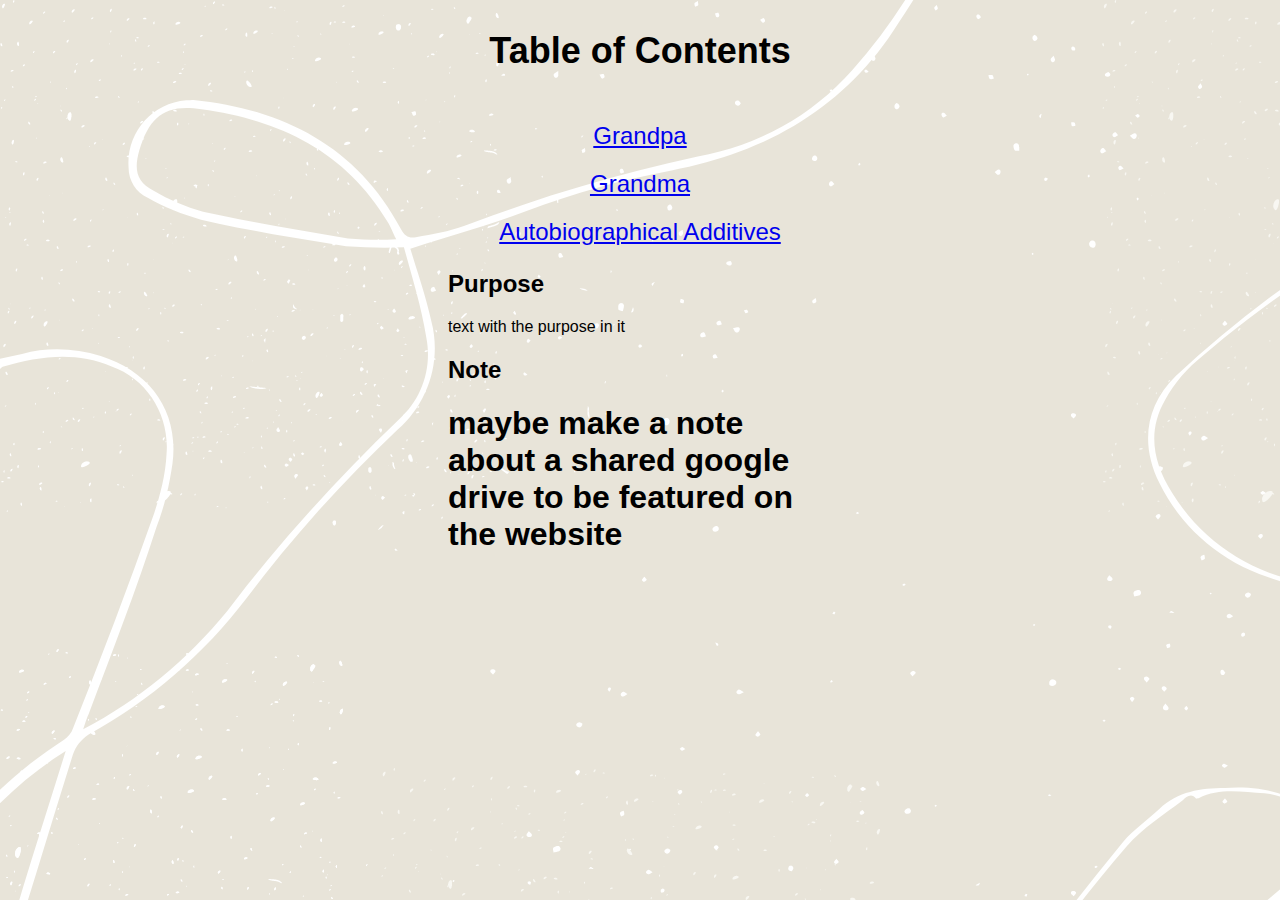
<file: home.html>
<!DOCTYPE html>
<head>
    <title>Grandpa & Grandma</title>
    <!-- Links the external style sheet -- use on other pages if you want shared styles -->
    <link href="style.css" rel="stylesheet">
</head>
<body style="margin-left: auto; margin-right: auto; justify-content: center; width: 30%">
    <nav class="my-nav">
        <h2>Table of Contents</h2>
        <dl>        
            <dt><a href="grandpa.html">Grandpa</a></dt> 
            <dt><a href="grandma.html">Grandma</a></dt>
            <dt><a href="additive.html">Autobiographical Additives</a></dt>
        </dl>

    </nav>

    <h2>Purpose</h2>
    <p>text with the purpose in it</p>

    <!--find out how to change spacing between paragraphs of heading and previous response-->
    
    <h2>Note</h2>
    <h1>maybe make a note about a shared google drive to be featured on the website</h1>
    
</body>

<!--style want to add;
    dont want to have the links be purple 
    make the path more clear 
    move the nav bar to the left side on the home page
    make the words fit the page better 
    figure out all the pictures 
    change the background -- made add a simple pattern instead
    -->
</file>
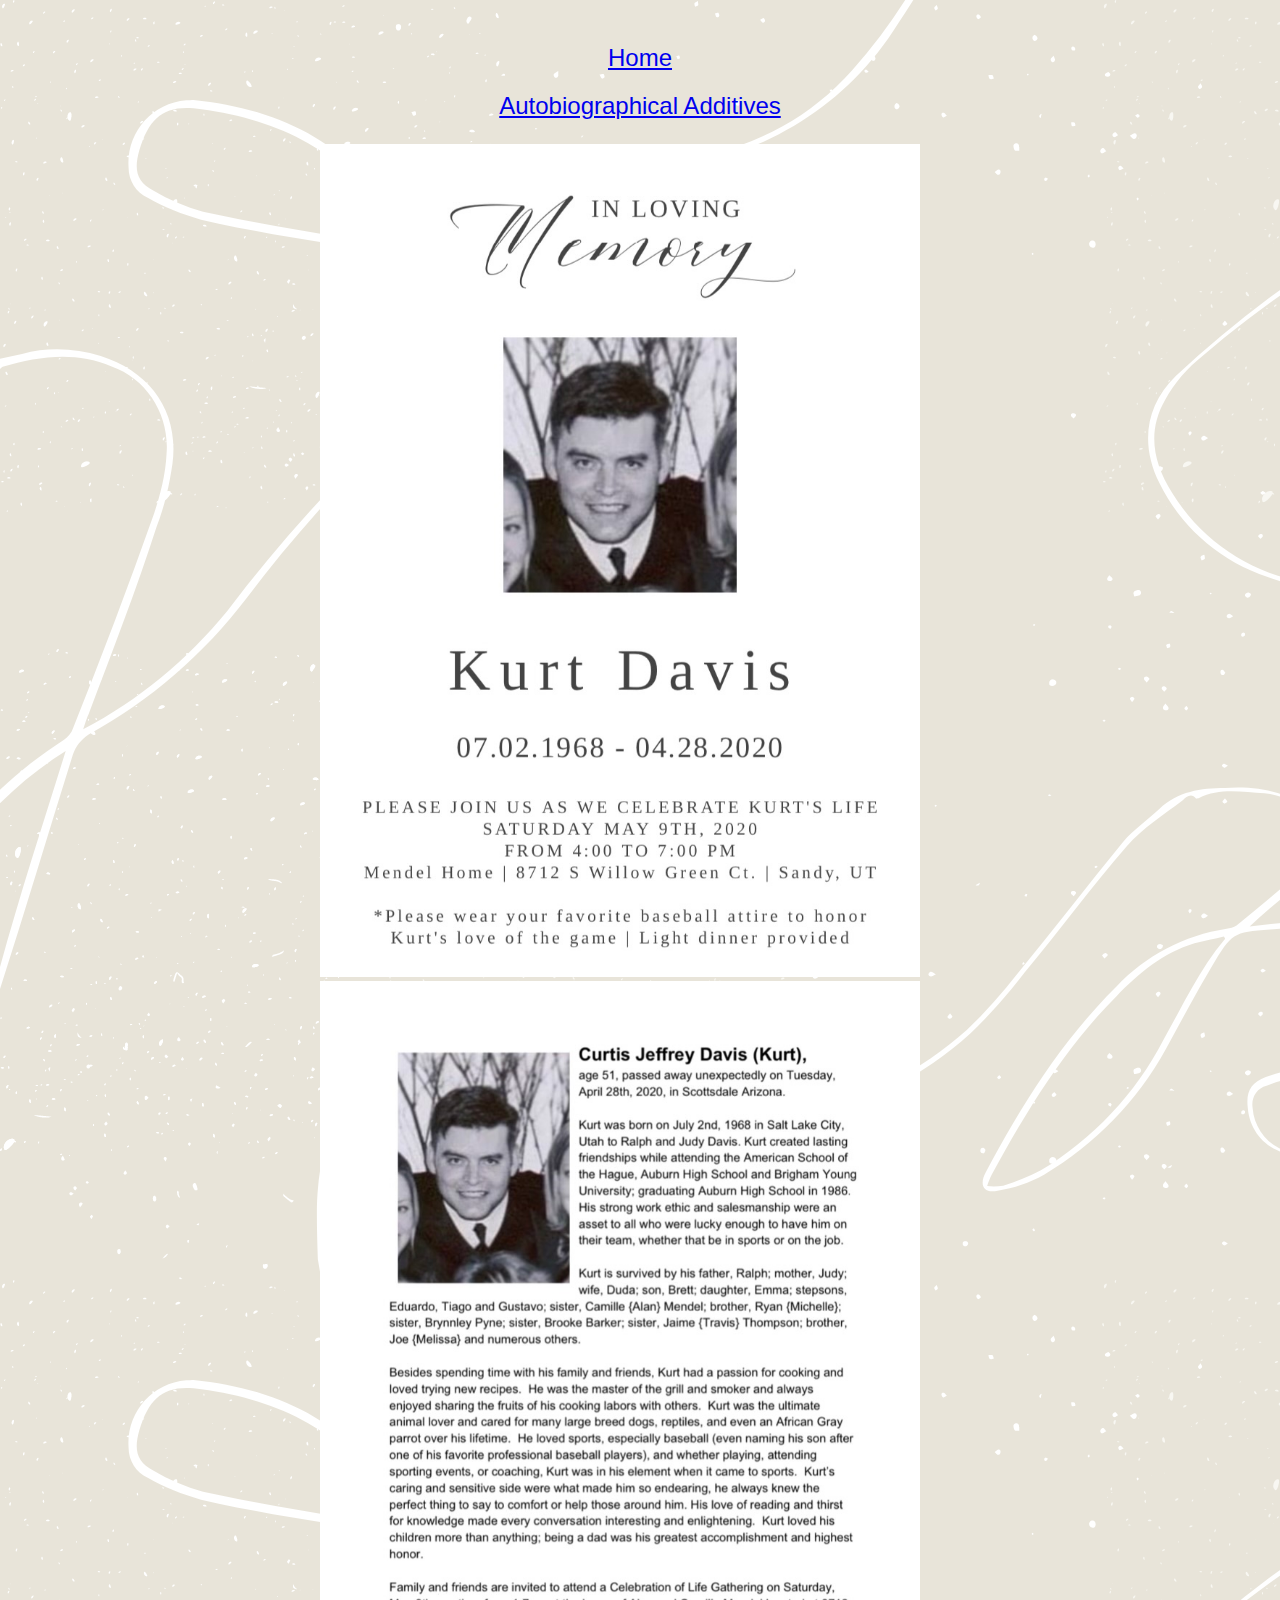
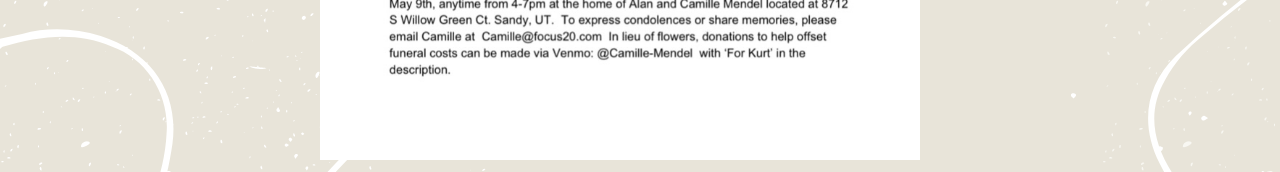
<file: Inlovingmemory.html>
<!DOCTYPE html>
<head>
    <title>In Loving Memory</title>
    <link href="style.css" rel="stylesheet">
</head>

<body>
    <nav class="my-nav">

        <dl> 
            <dt><a href="index.html">Home</a></dt>
            <dt><a href="additive.html">Autobiographical Additives</a></dt>
        
        </dl>
            
    </nav>

<img src="Pictures/Kurt.1.jpeg" alt="Kurt Obituary" width="600px"/>
<img src="Pictures/Kurt.2.jpeg" alt="Kurt Obituary" width="600px"/>

</body>
</file>
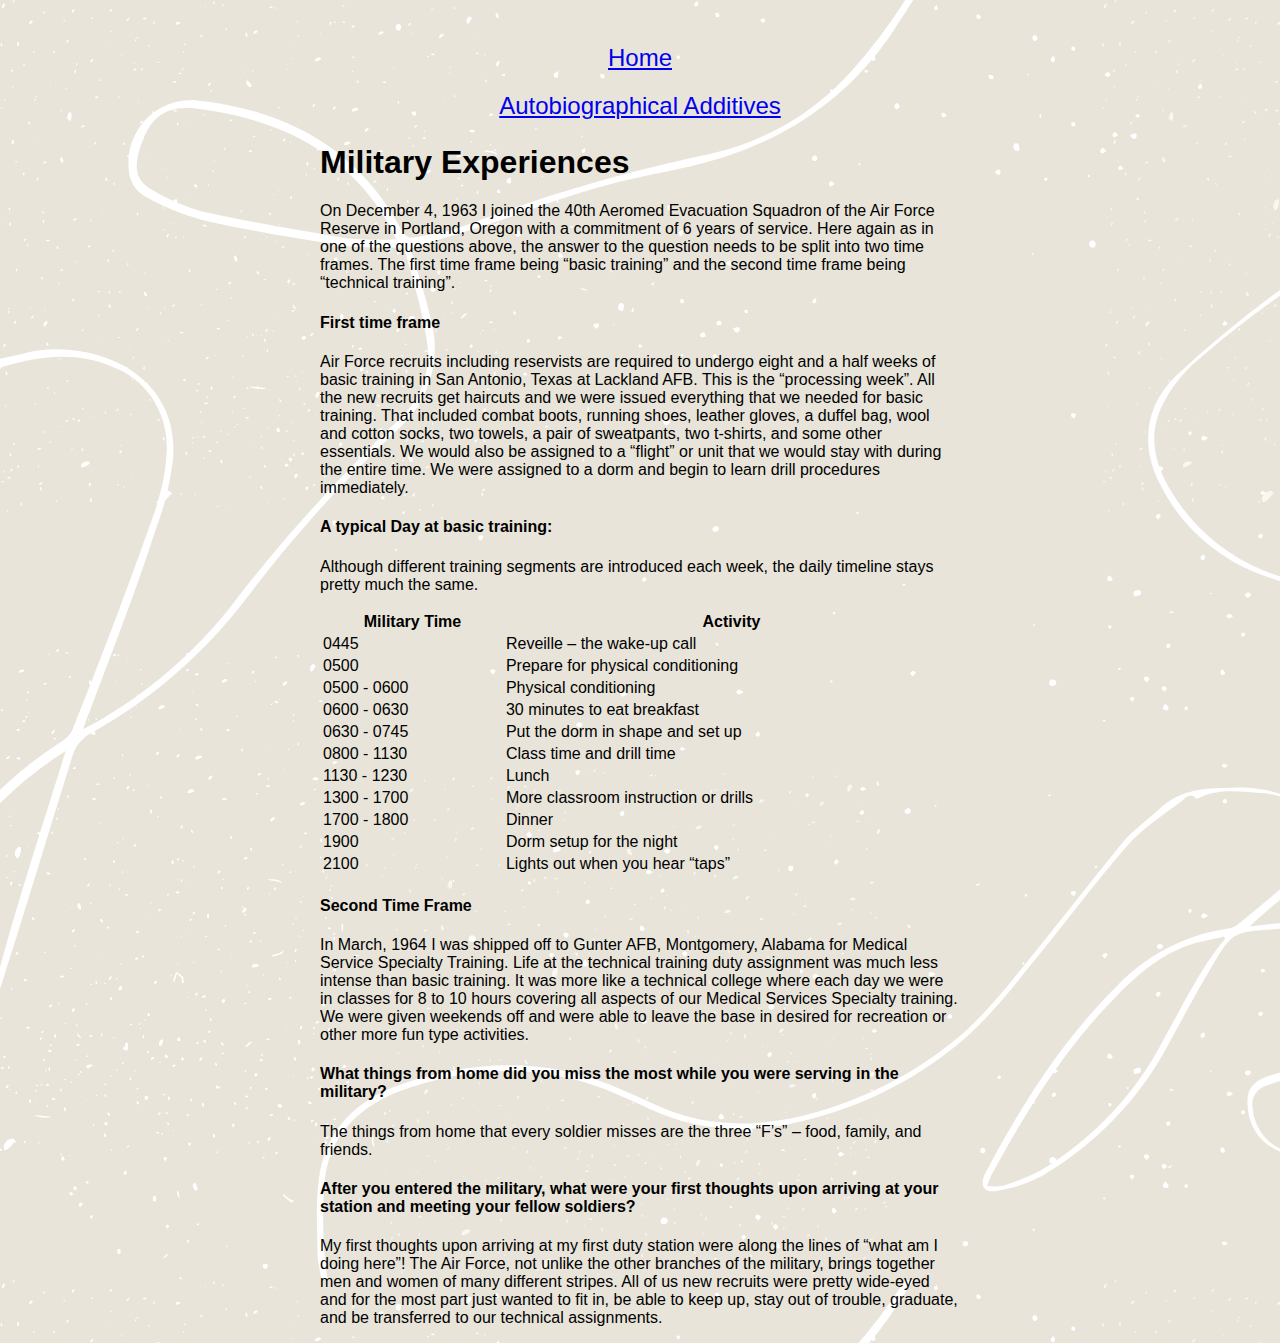
<file: militaryexp.html>
<!DOCTYPE html>
<head>
    <title>Ralph's Military Experiences</title>
    <link href="style.css" rel="stylesheet">
</head>

<body>
    <nav class="my-nav">
        <dl> 
            <dt><a href="index.html">Home</a></dt>
            <dt><a href="additive.html">Autobiographical Additives</a></dt>
        
        </dl>
    </nav>


    <h1>Military Experiences</h1>
    <p>On December 4, 1963 I joined the 40th Aeromed Evacuation Squadron of the Air Force Reserve in Portland, Oregon with a commitment of 6 years of service. Here again as in one of the questions above, the answer to the question needs to be split into two time frames. The first time frame being “basic training” and the second time frame being “technical training”.</p>

    <h4>First time frame</h4>
    <p>Air Force recruits including reservists are required to undergo eight and a half weeks of basic training in San Antonio, Texas at Lackland AFB. This is the “processing week”. All the new recruits get haircuts and we were issued everything that we needed for basic training. That included combat boots, running shoes, leather gloves, a duffel bag, wool and cotton socks, two towels, a pair of sweatpants, two t-shirts, and some other essentials. We would also be assigned to a “flight” or unit that we would stay with during the entire time. We were assigned to a dorm and begin to learn drill procedures immediately.</p>

    <h4>A typical Day at basic training:</h4>
    <p>Although different training segments are introduced each week, the daily timeline stays pretty much the same.</p>

    <table style="width:100%">
        <tr>
          <th>Military Time</th>
          <th>Activity</th>
        </tr>
        <tr>
          <td>0445</td>
          <td>Reveille – the wake-up call</td>
        </tr>
        <tr>
          <td>0500</td>
          <td>Prepare for physical conditioning</td>
        </tr>
        <tr>
            <td>0500 - 0600</td>
            <td>Physical conditioning</td>
          </tr>
          <tr>
            <td>0600 - 0630</td>
            <td>30 minutes to eat breakfast</td>
          </tr>
          <tr>
            <td>0630 - 0745</td>
            <td>Put the dorm in shape and set up</td>
          </tr>
          <tr>
            <td>0800 - 1130</td>
            <td>Class time and drill time</td>
          </tr>
          <tr>
            <td>1130 - 1230</td>
            <td>Lunch</td>
          </tr>
          <tr>
            <td>1300 - 1700</td>
            <td>More classroom instruction or drills</td>
          </tr>
          <tr>
            <td>1700 - 1800</td>
            <td>Dinner</td>
          </tr>
          <tr>
            <td>1900</td>
            <td>Dorm setup for the night</td>
          </tr>
          <tr>
            <td>2100</td>
            <td>Lights out when you hear “taps”</td>
          </tr>
    </table>

    <h4>Second Time Frame</h4>
    <p>In March, 1964 I was shipped off to Gunter AFB, Montgomery, Alabama for Medical Service Specialty Training. Life at the technical training duty assignment was much less intense than basic training. It was more like a technical college where each day we were in classes for 8 to 10 hours covering all aspects of our Medical Services Specialty training. We were given weekends off and were able to leave the base in desired for recreation or other more fun type activities.</p>

    <h4>What things from home did you miss the most while you were serving in the military?</h4>
    <p>The things from home that every soldier misses are the three “F’s” – food, family, and friends.</p>

    <h4>After you entered the military, what were your first thoughts upon arriving at your station and meeting your fellow soldiers?</h4>
    <p>My first thoughts upon arriving at my first duty station were along the lines of “what am I doing here”! The Air Force, not unlike the other branches of the military, brings together men and women of many different stripes. All of us new recruits were pretty wide-eyed and for the most part just wanted to fit in, be able to keep up, stay out of trouble, graduate, and be transferred to our technical assignments.</p>

</body>
</file>
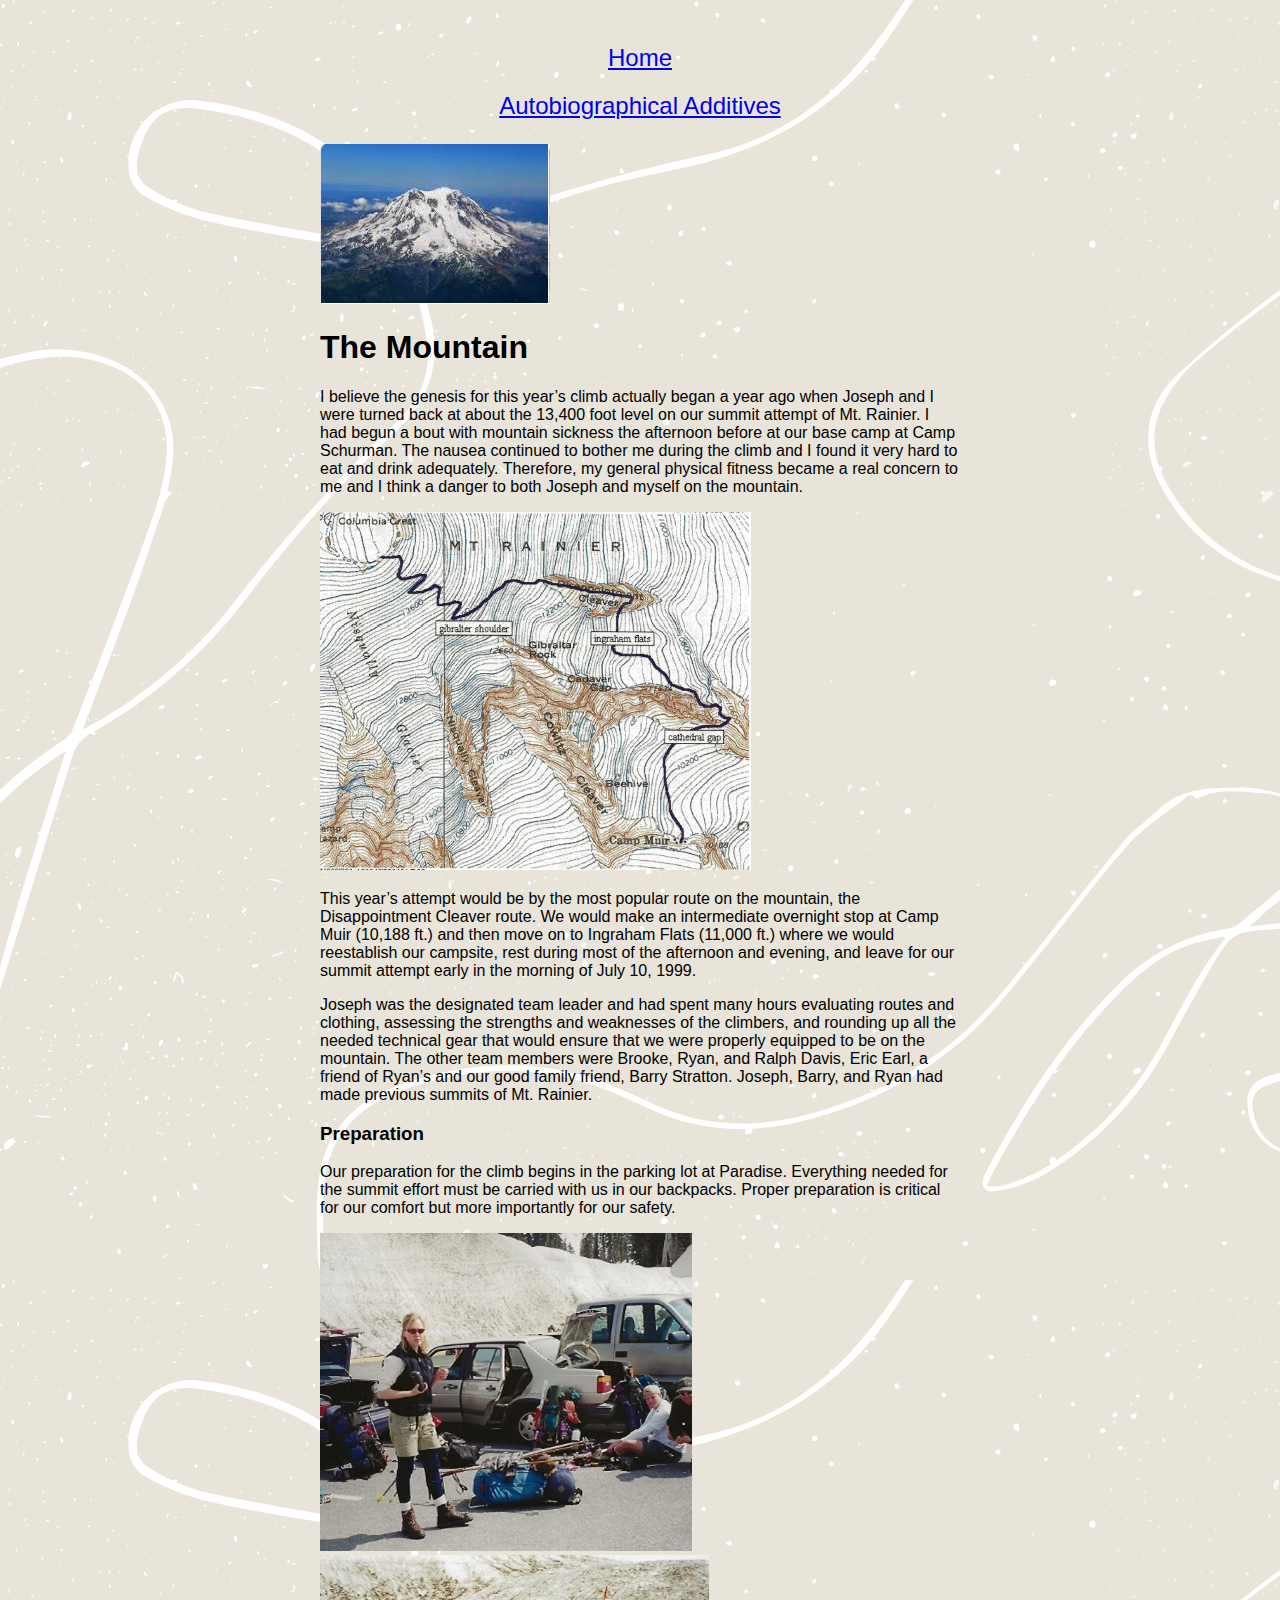
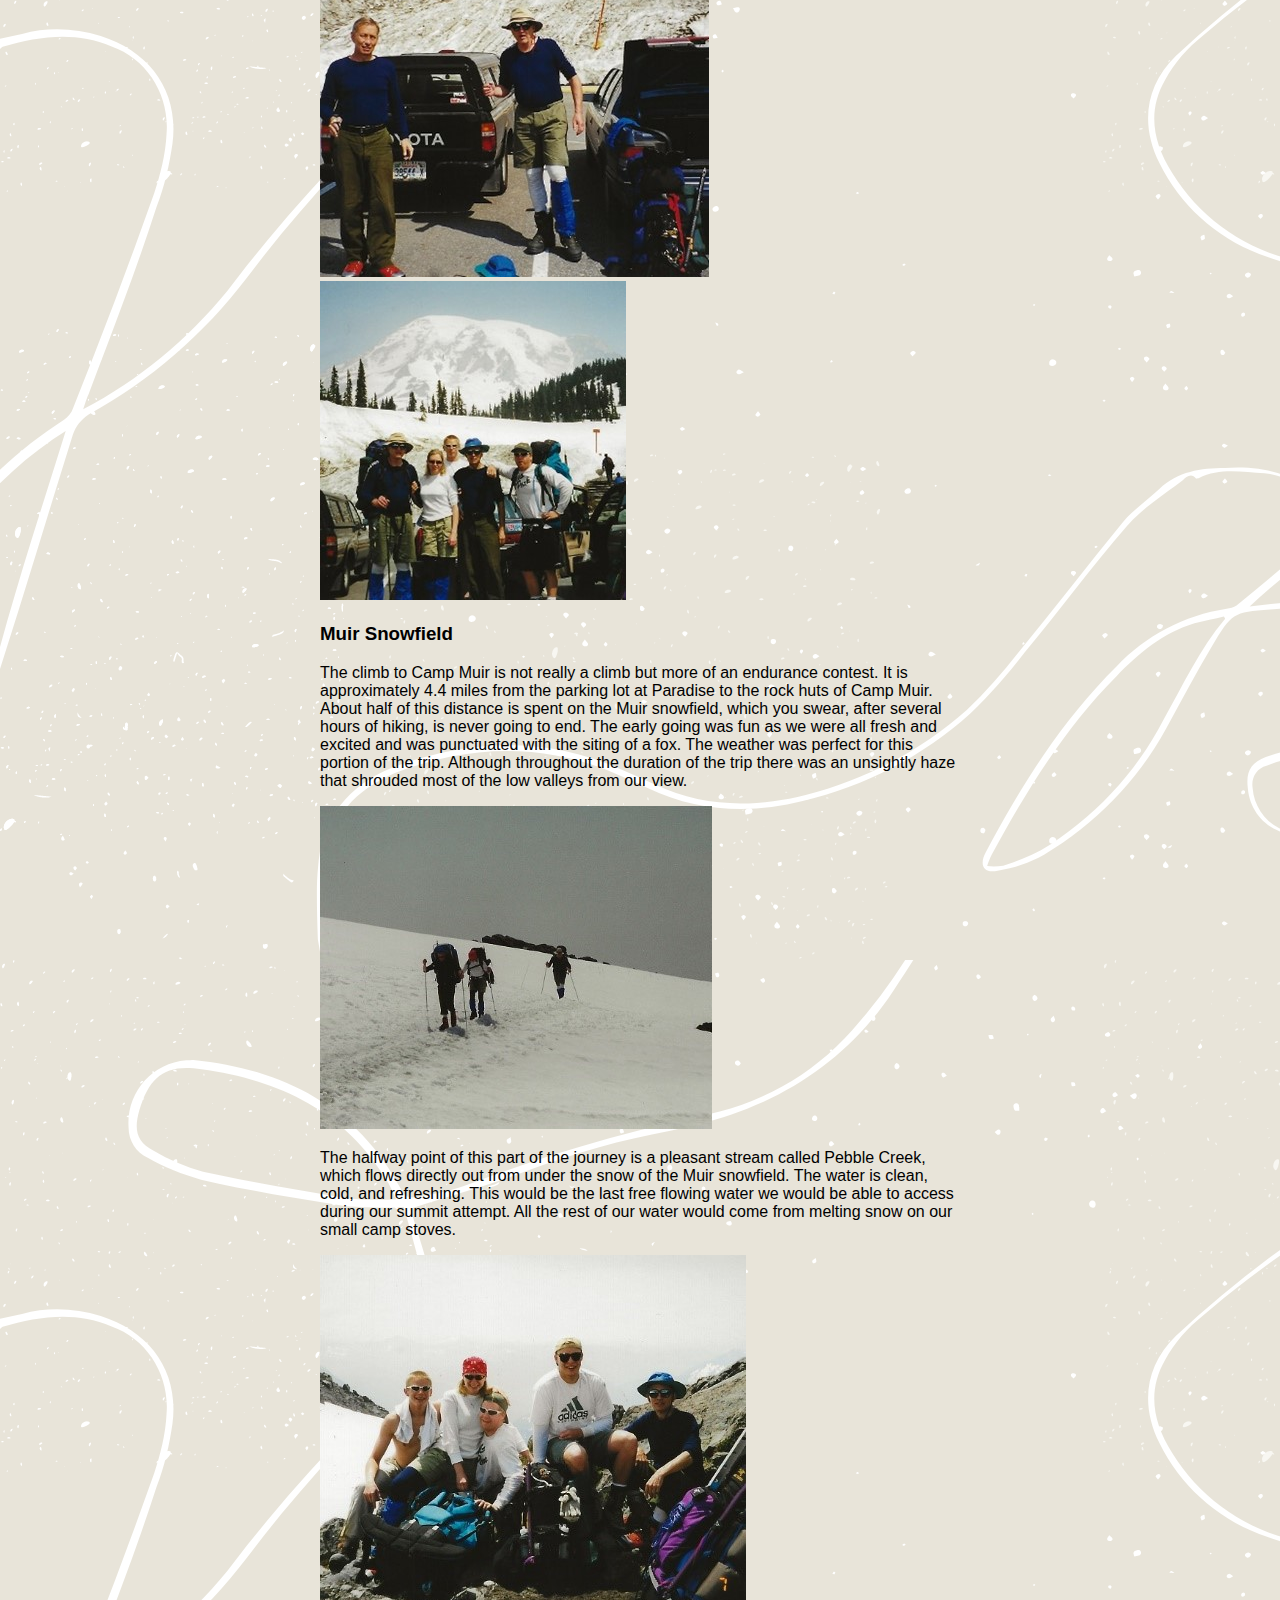
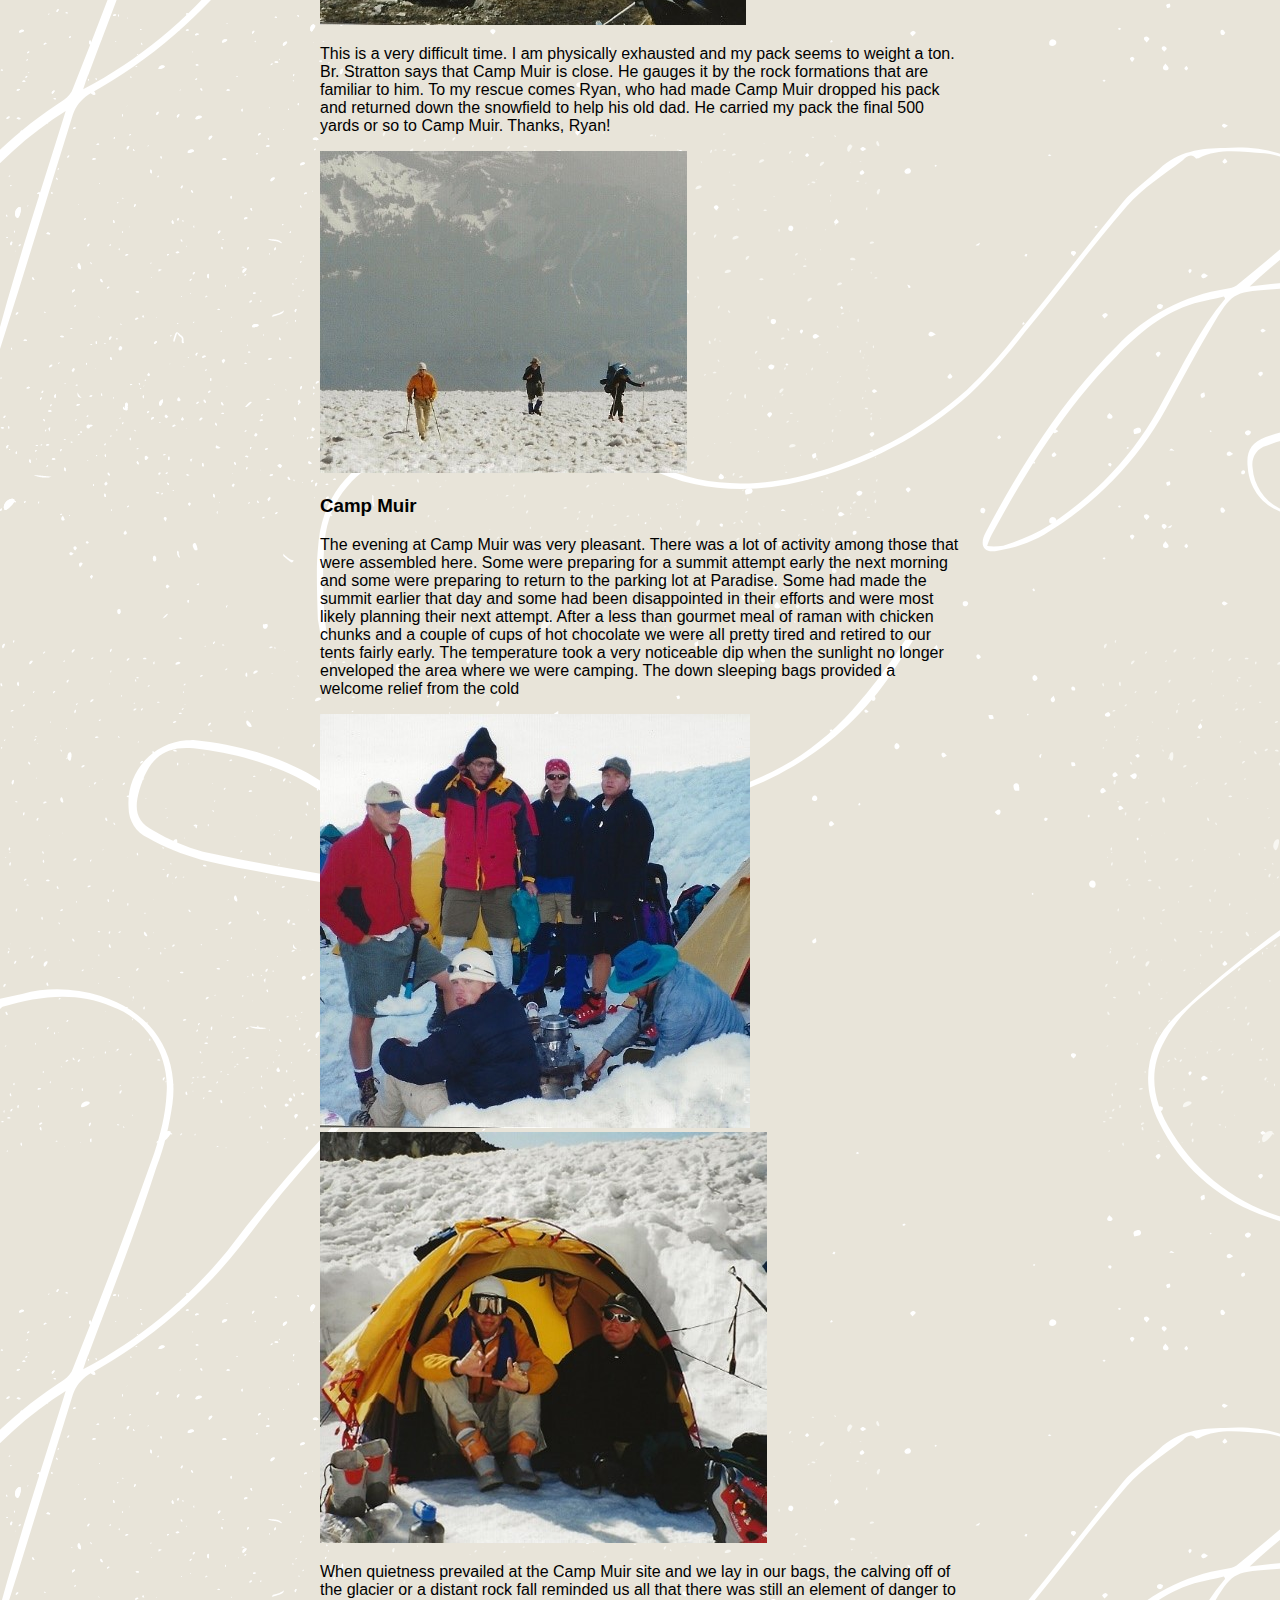
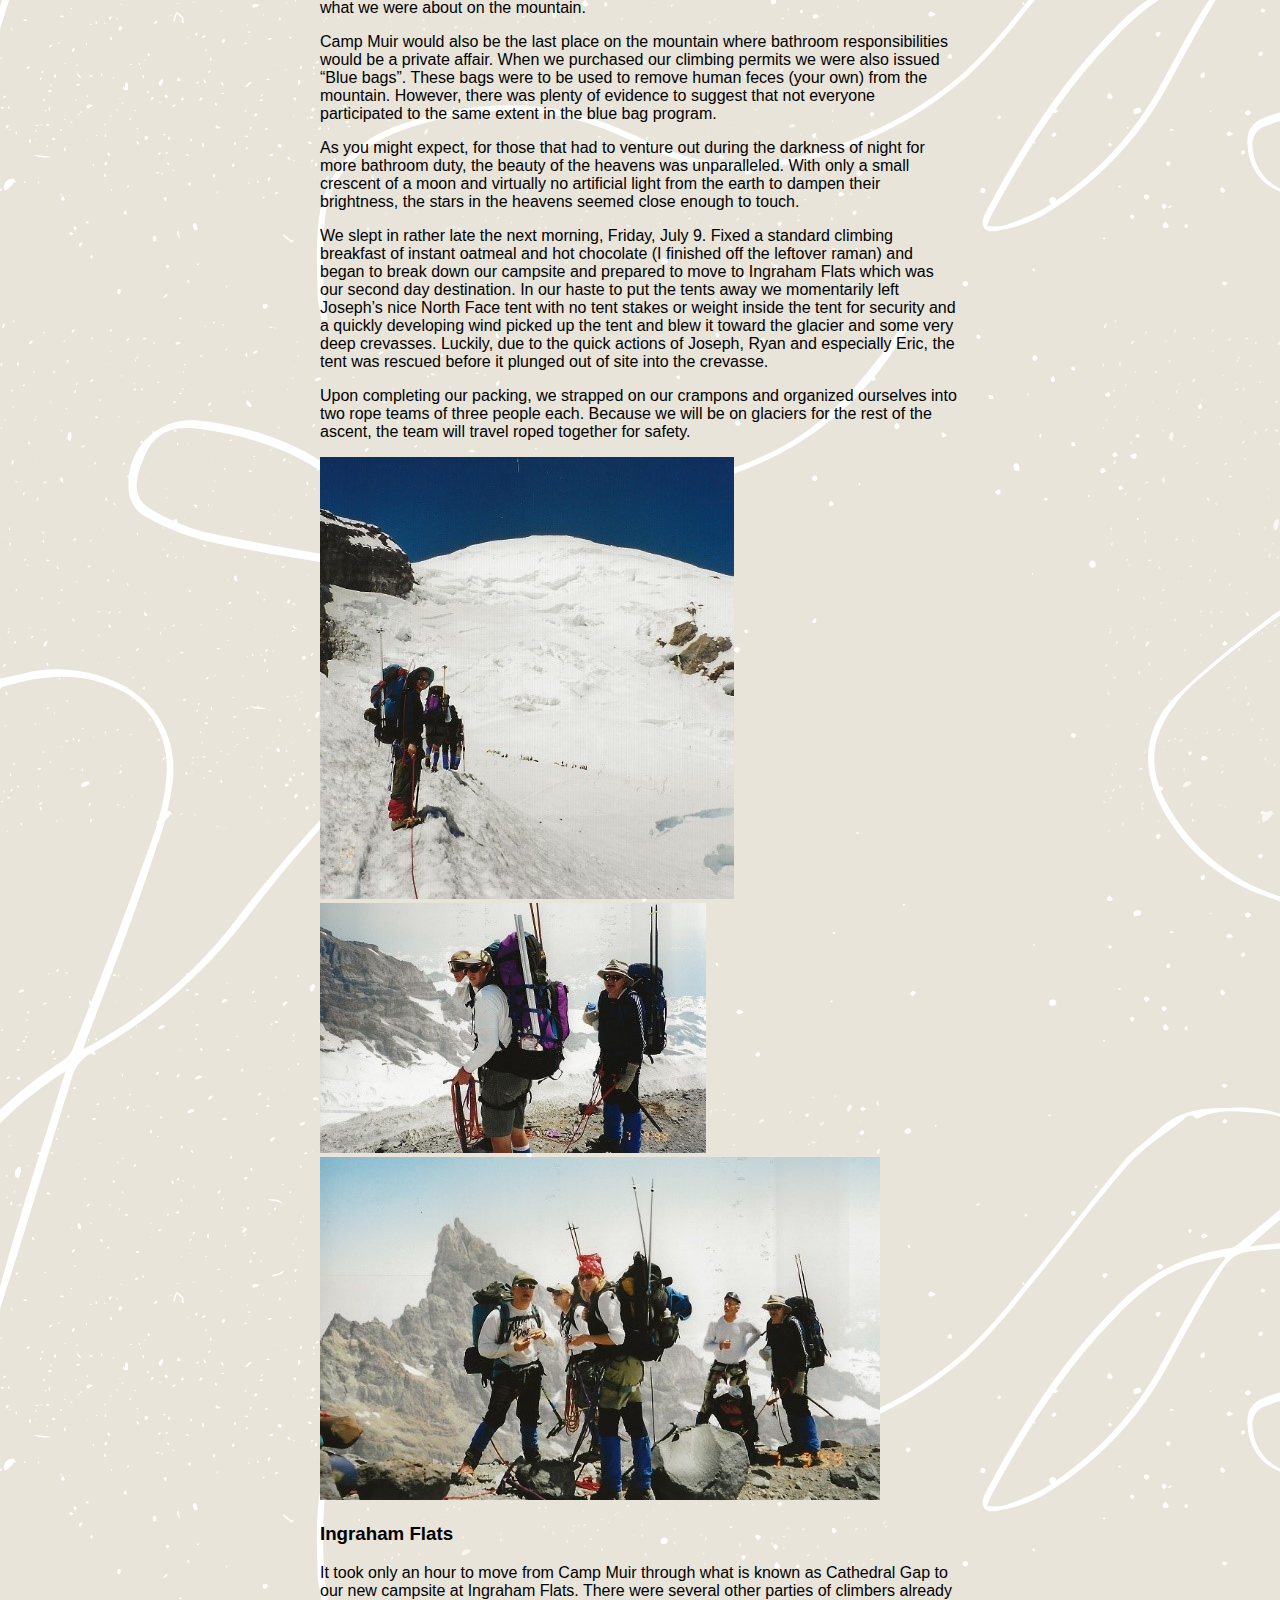
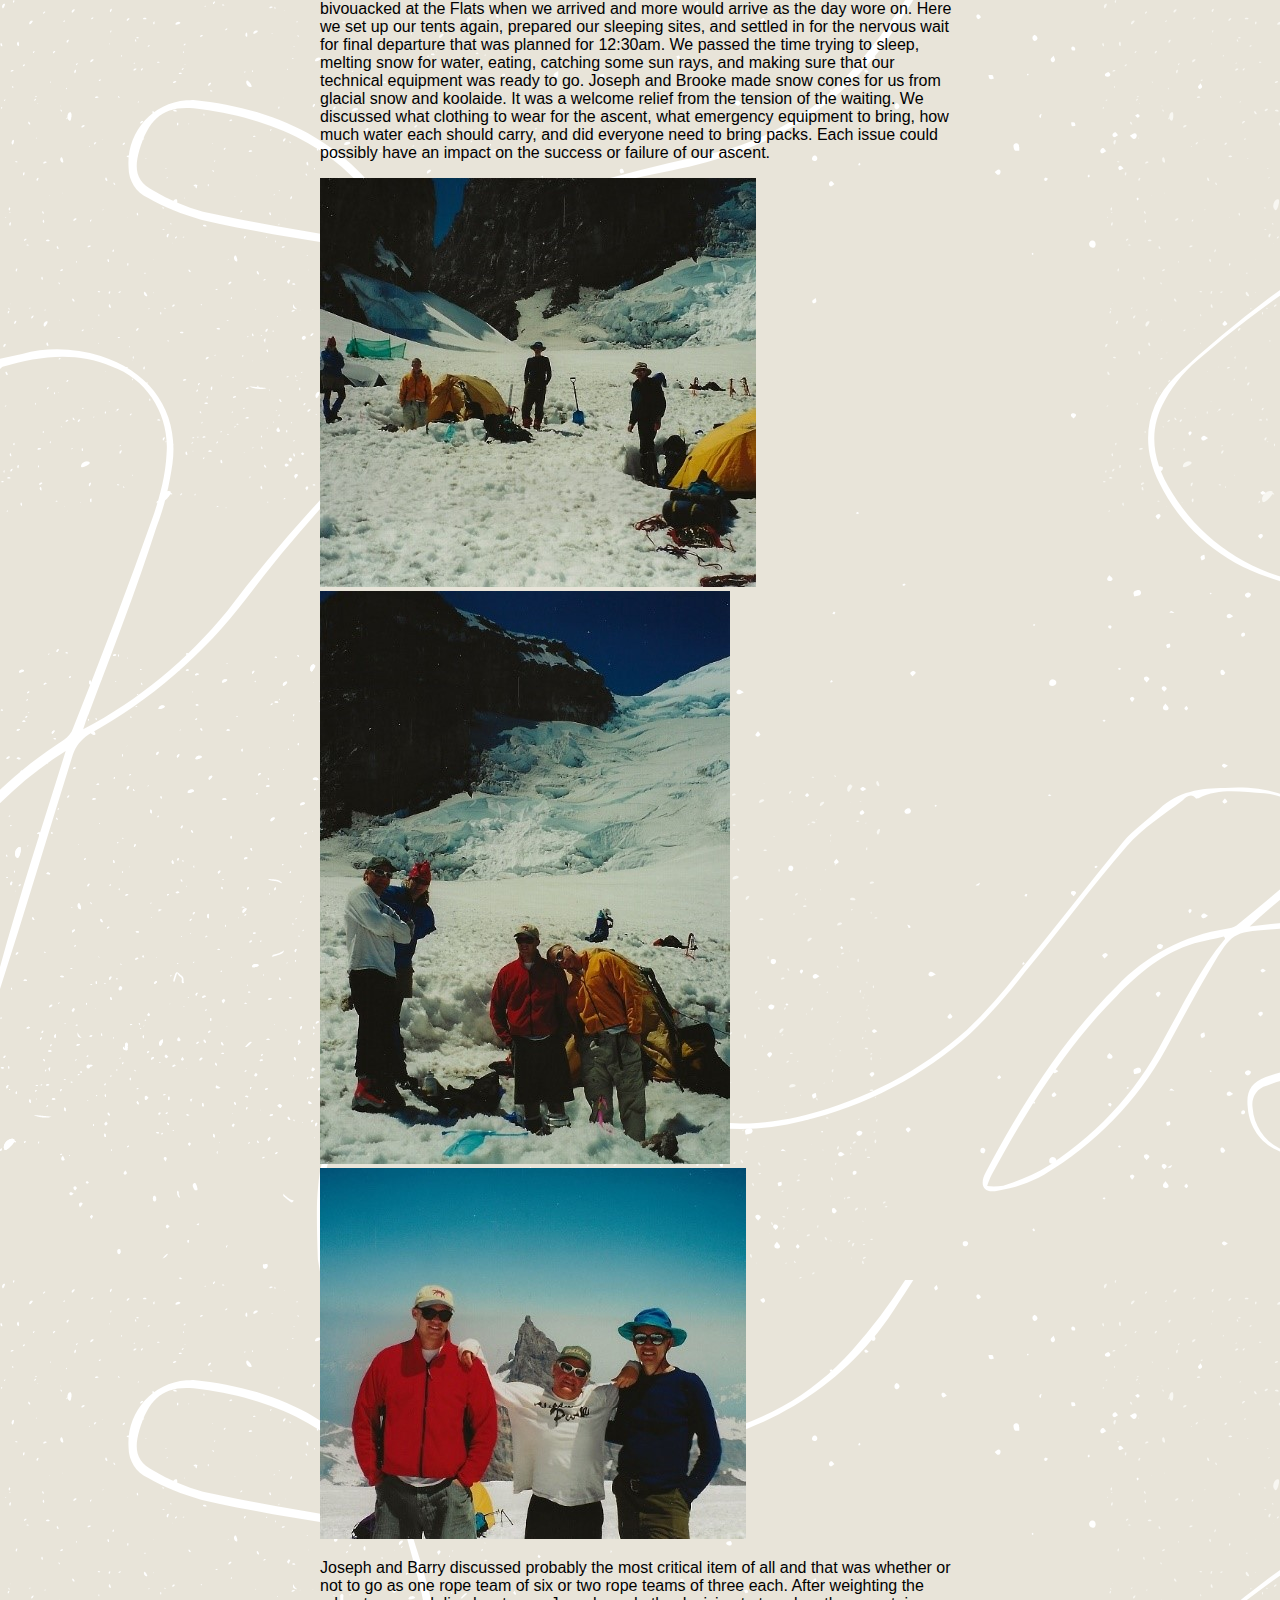
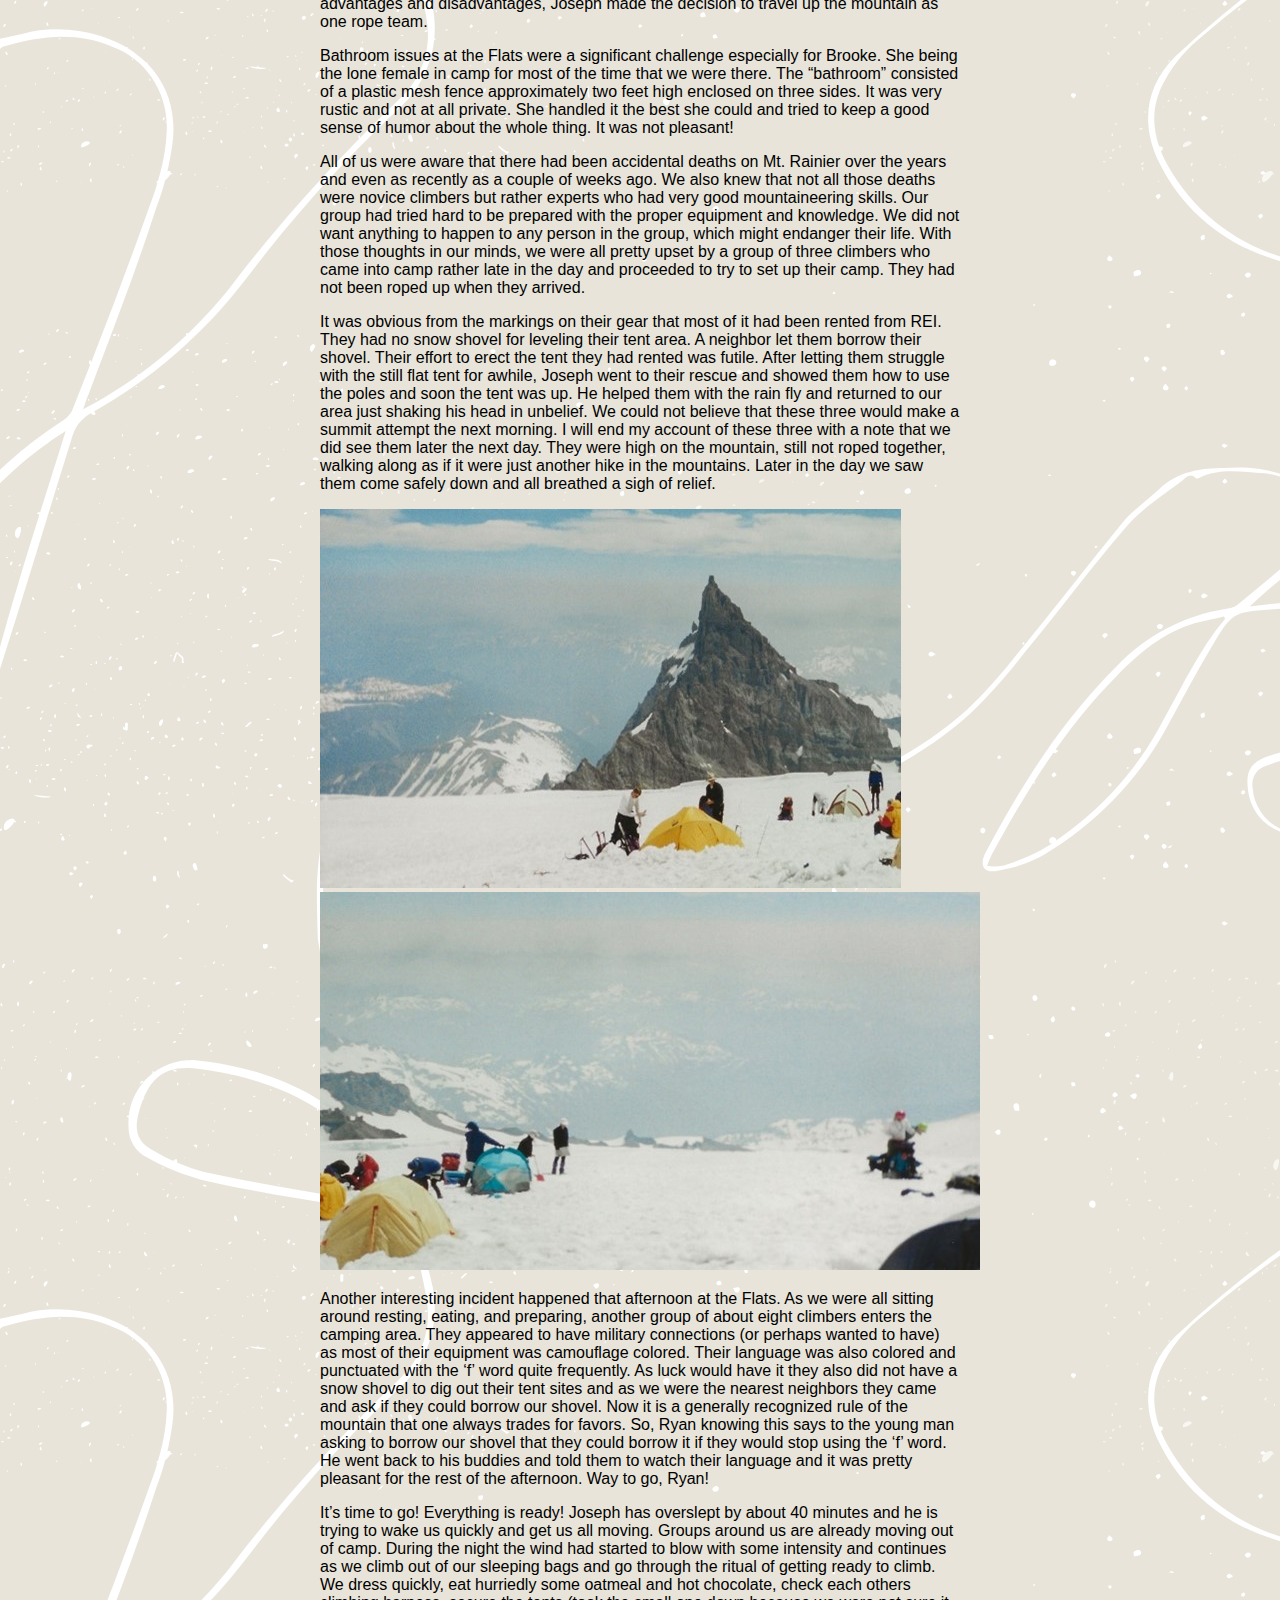
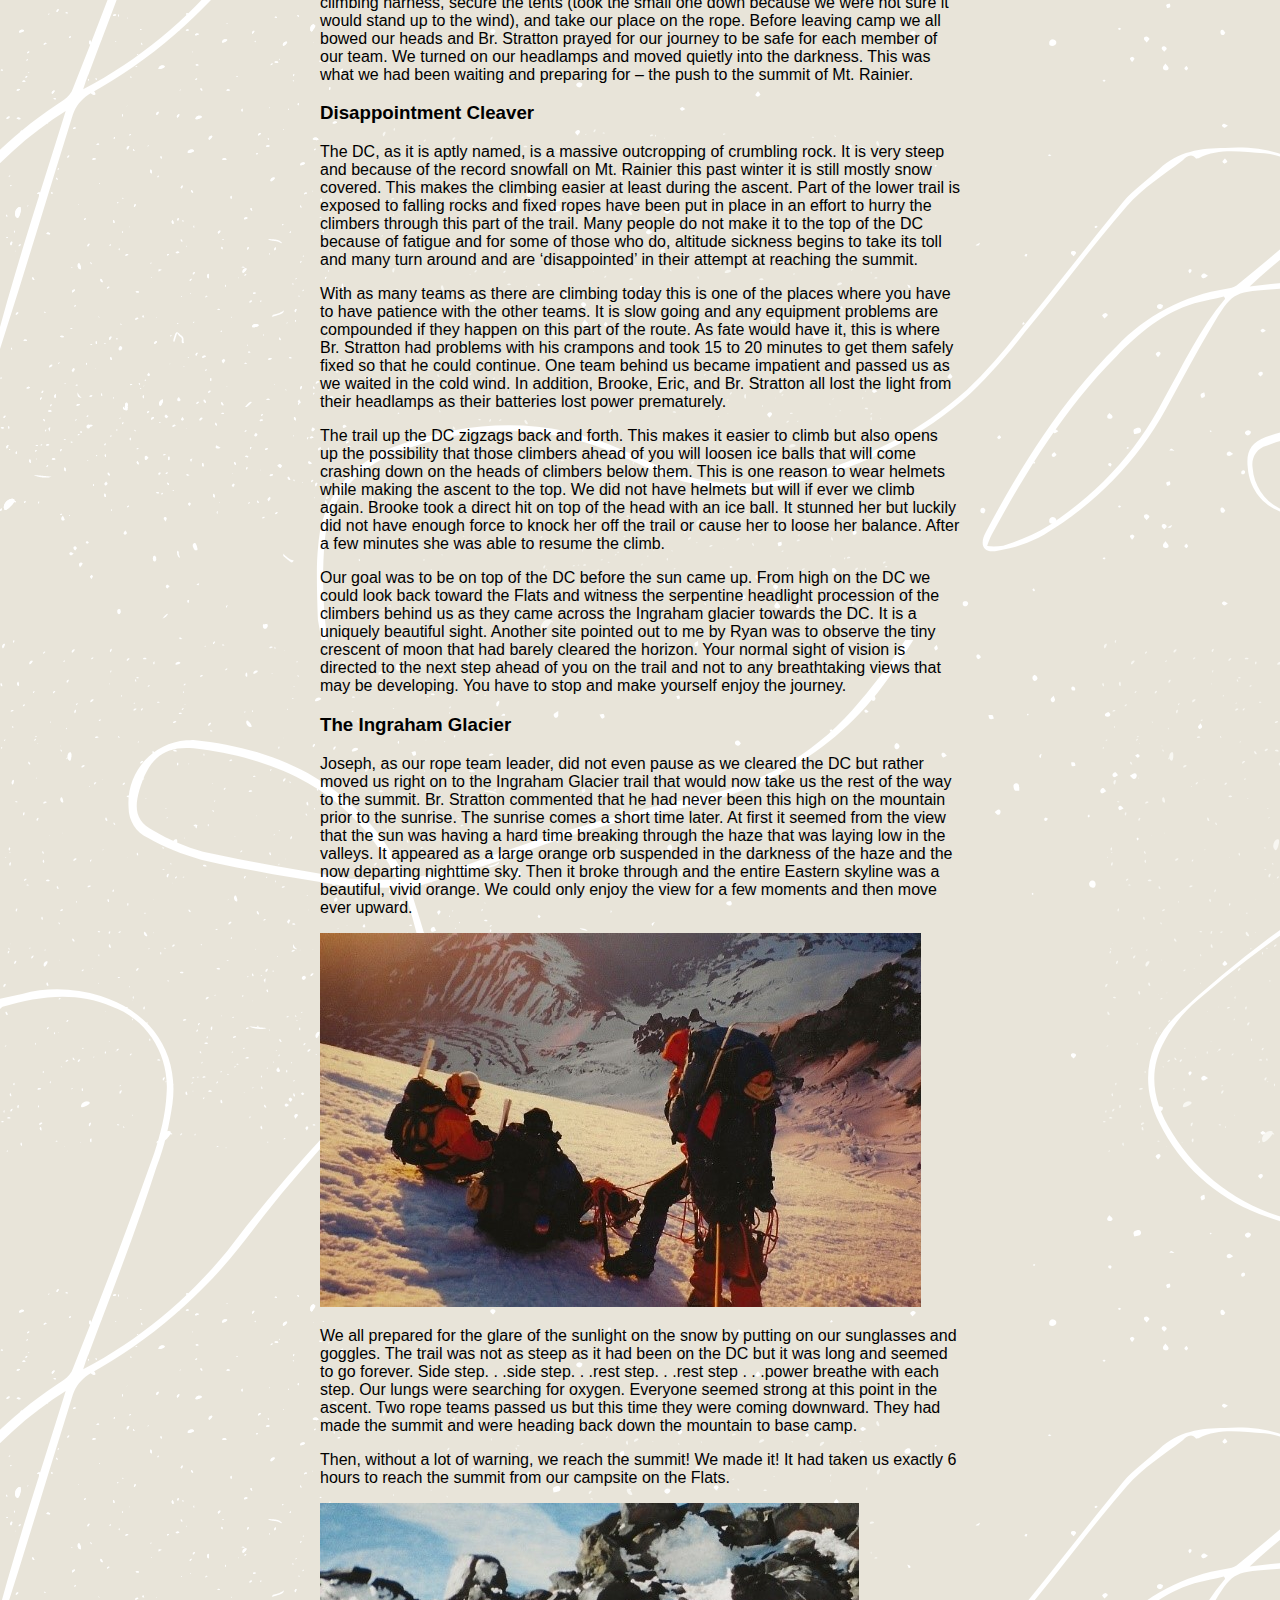
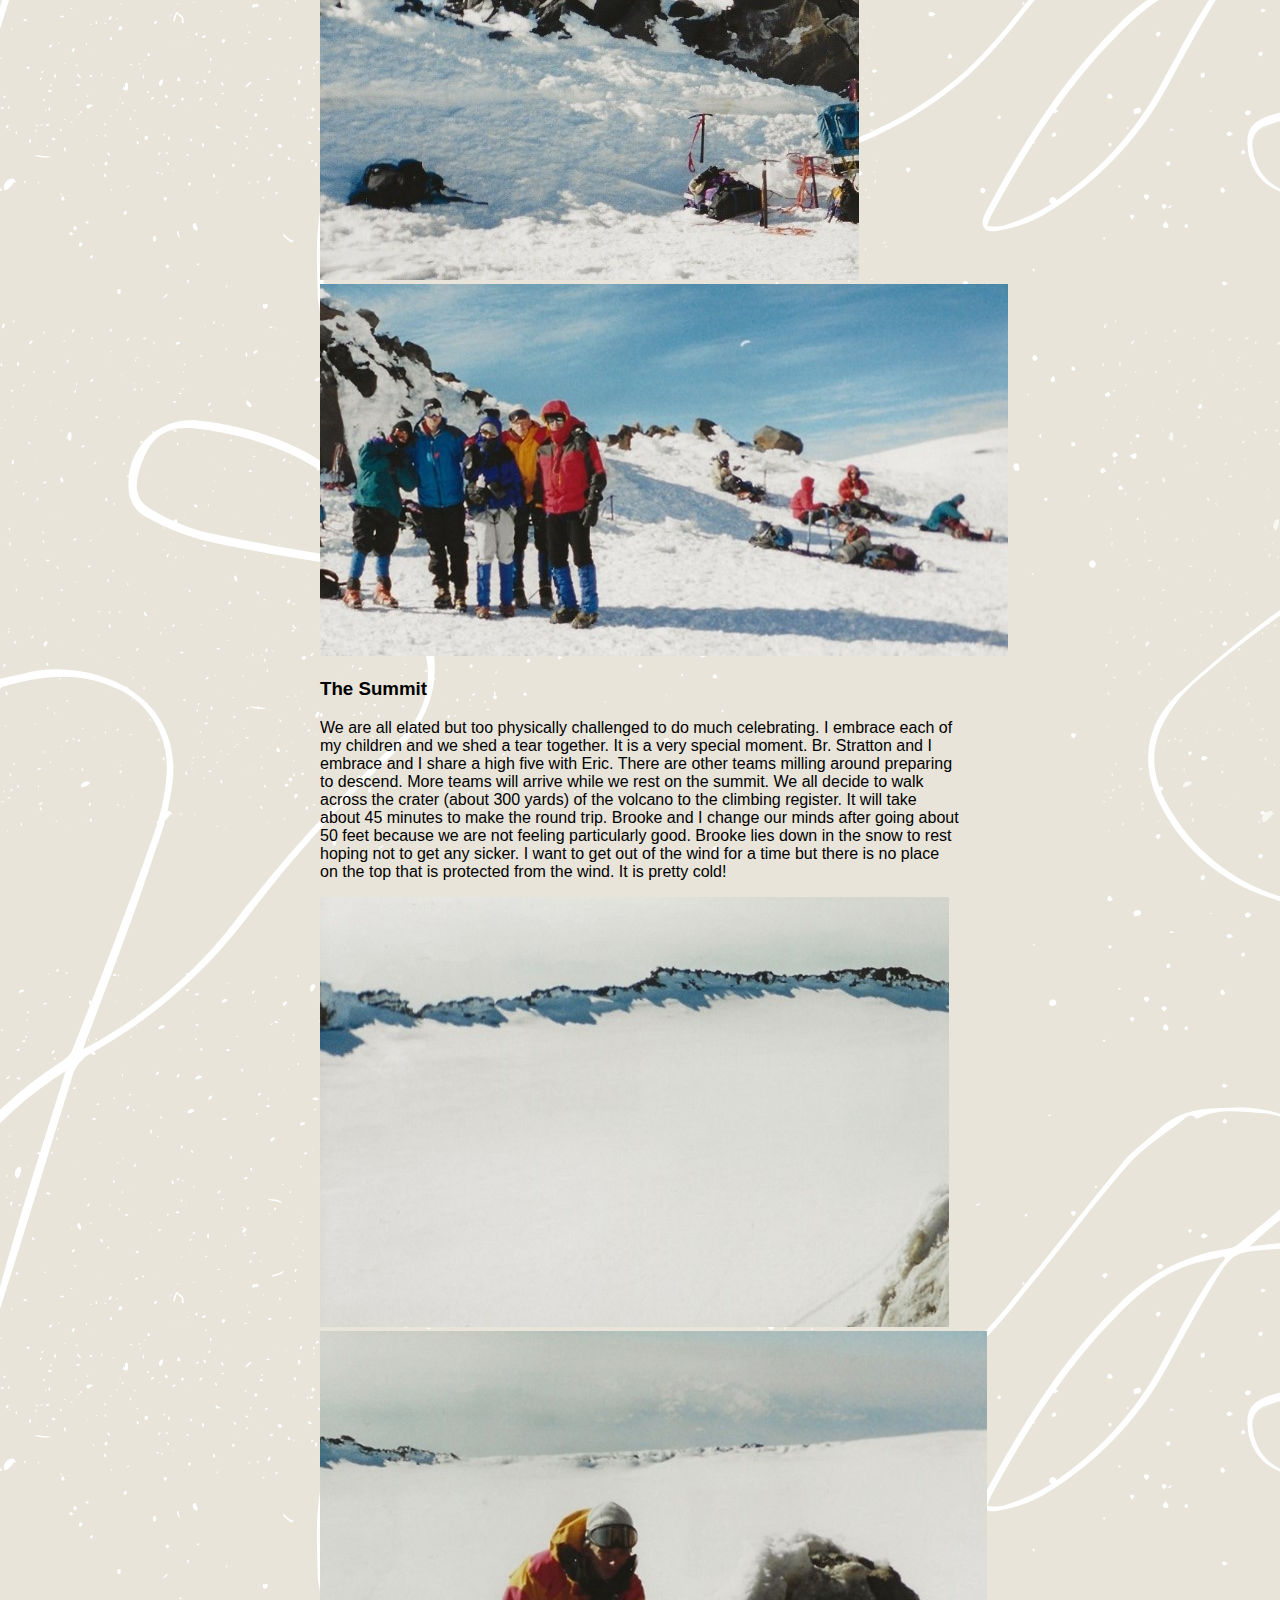
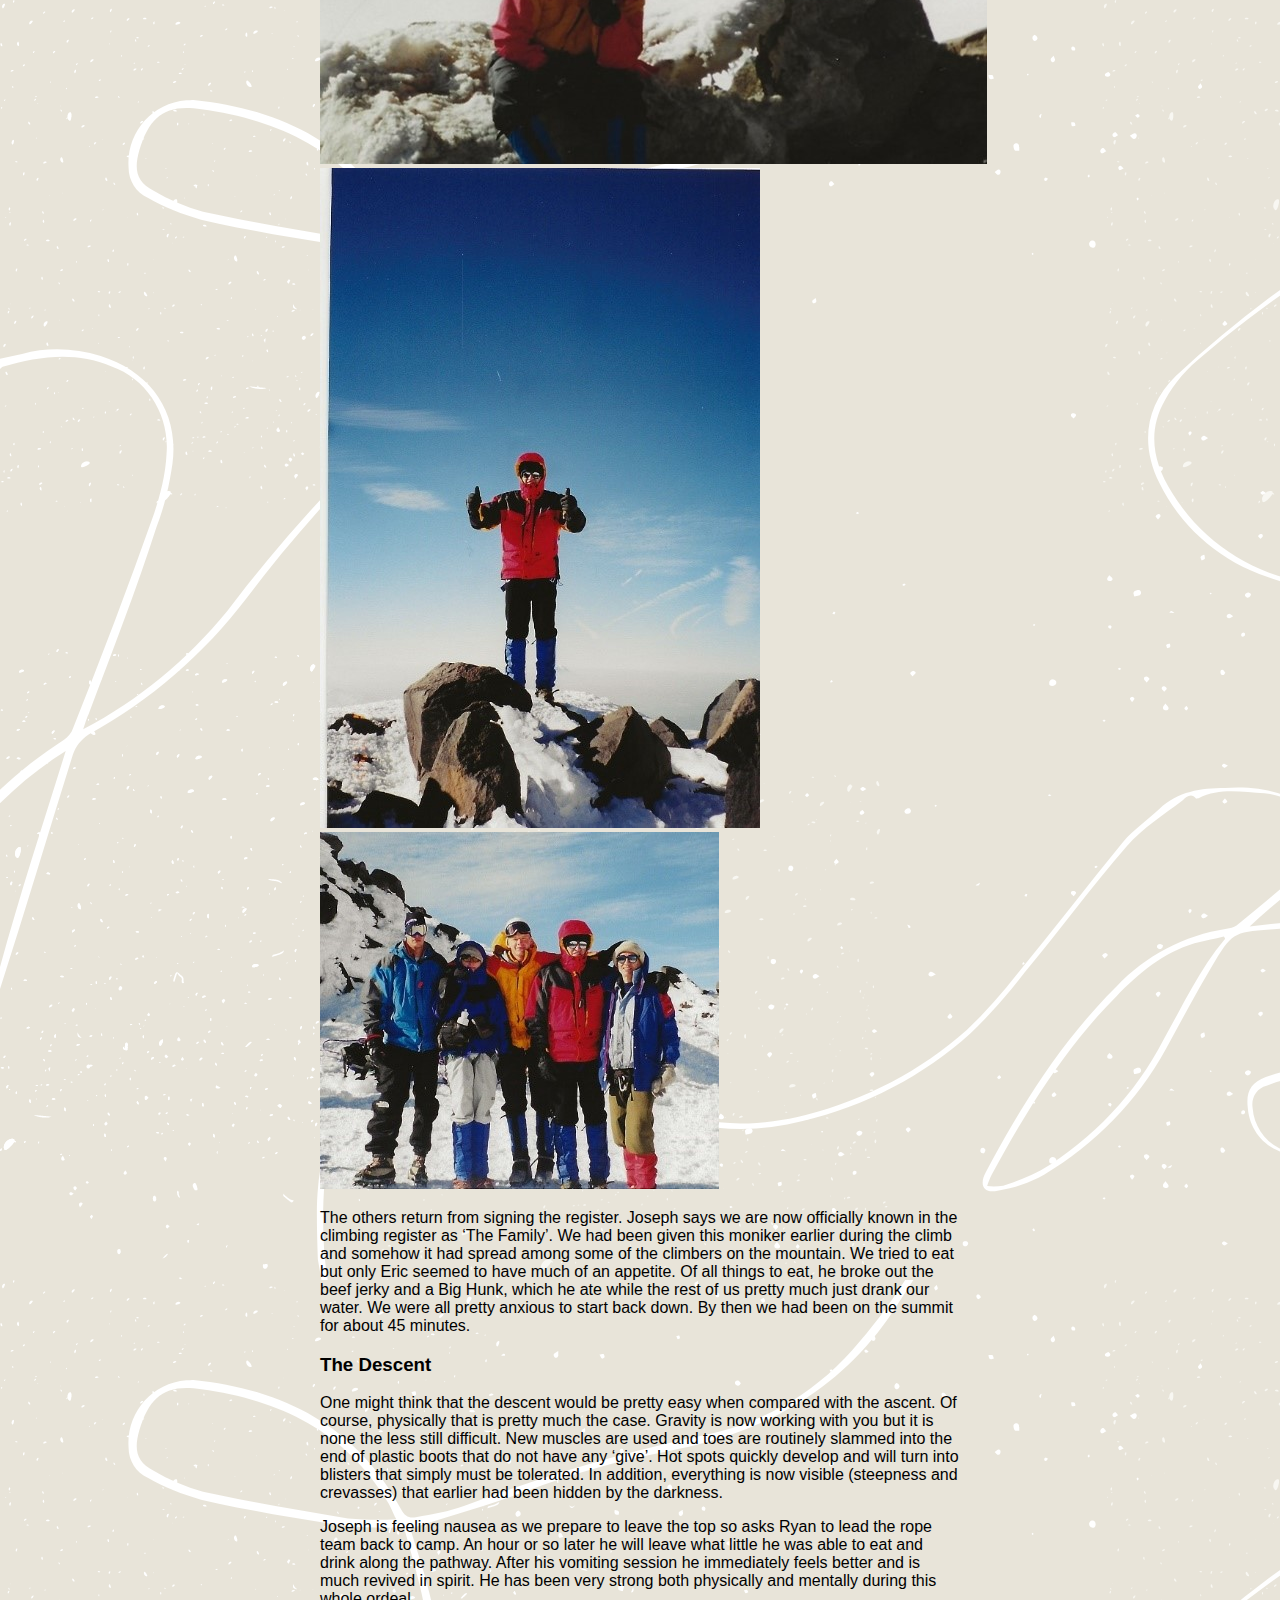
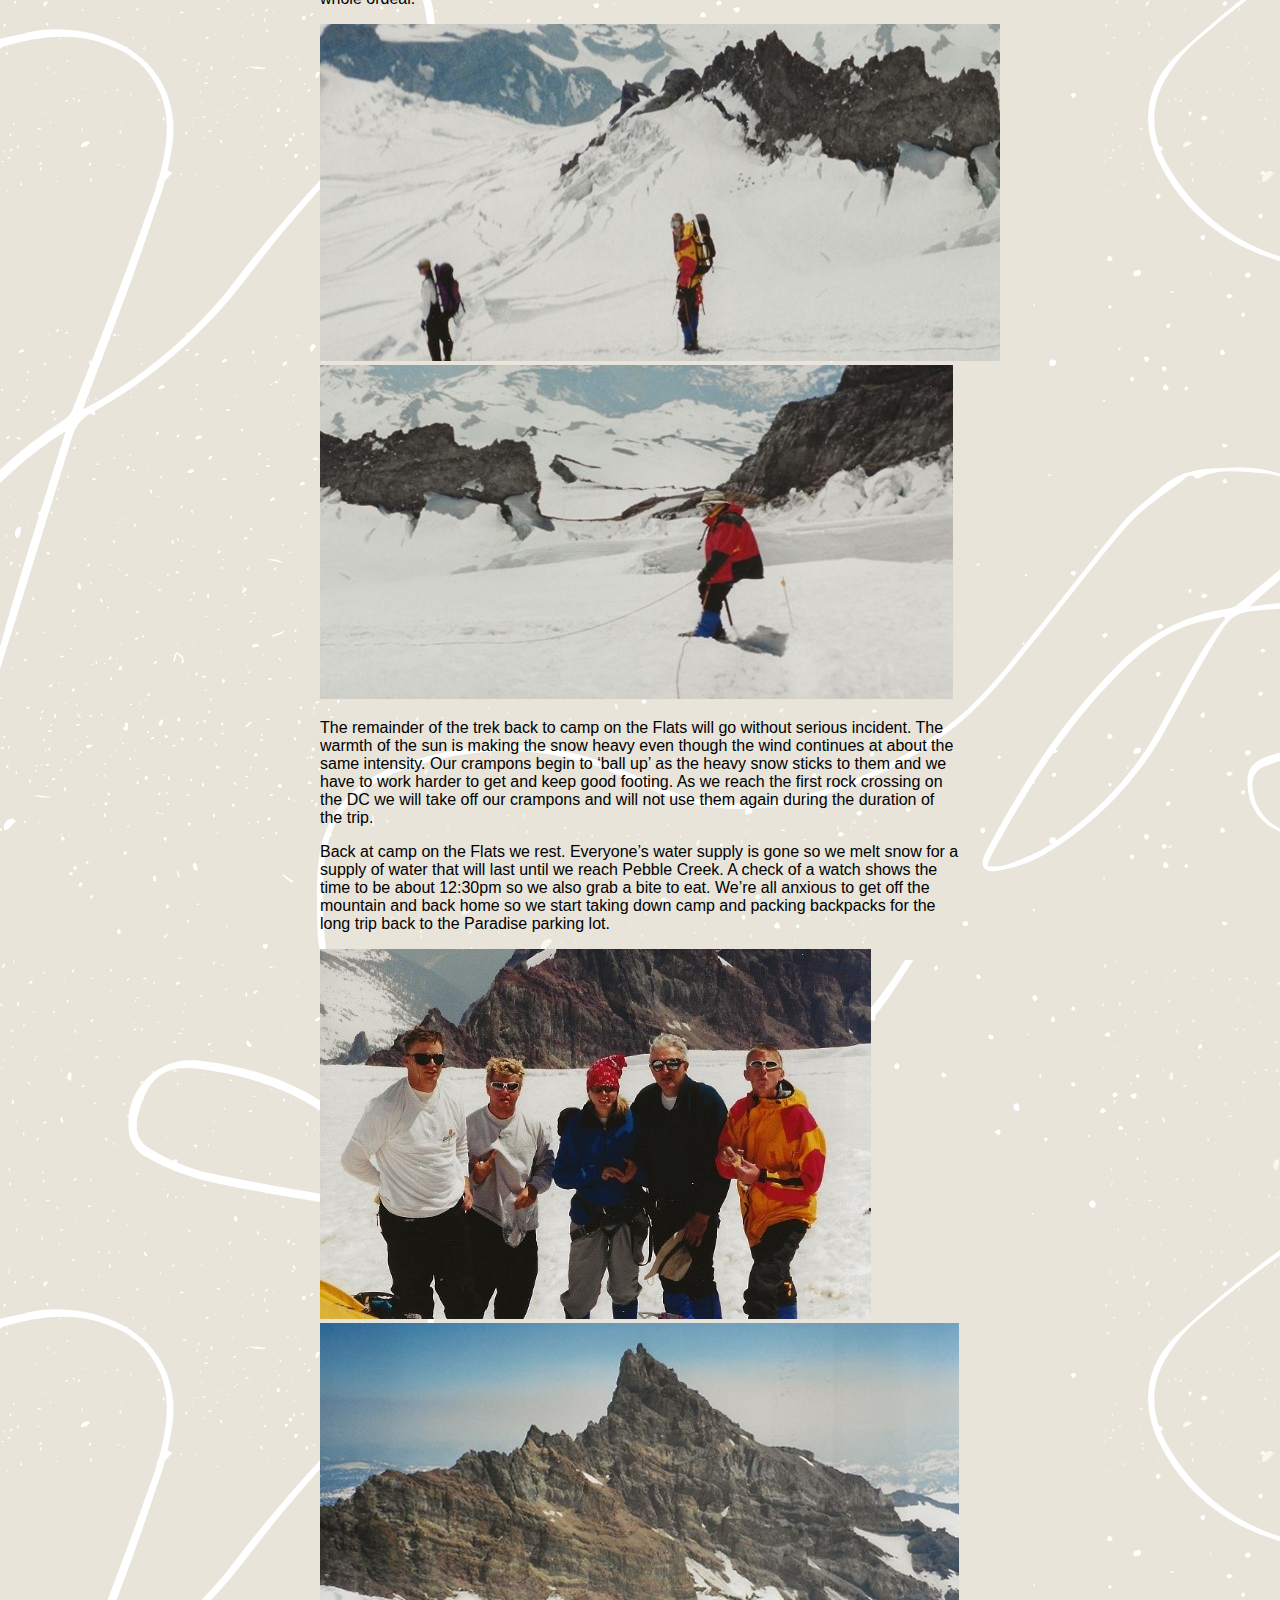
<file: rainier.html>
<!DOCTYPE html>
<head>
    <title>Mt. Rainier Trip</title>
    <link href="style.css" rel="stylesheet">
</head>

<body>
    <nav class="my-nav">
        <dl> 
            <dt><a href="index.html">Home</a></dt>
            <dt><a href="additive.html">Autobiographical Additives</a></dt>
        
        </dl>
        
    </nav>

    <img src="Pictures/mt_rainier.png" alt="Mt. Rainier"/>
    <h1>The Mountain</h1>
    <p>I believe the genesis for this year’s climb actually began a year ago when Joseph and I were turned back at about the 13,400 foot level on our summit attempt of Mt. Rainier.  I had begun a bout with mountain sickness the afternoon before at our base camp at Camp Schurman.  The nausea continued to bother me during the climb and I found it very hard to eat and drink adequately.  Therefore, my general physical fitness became a real concern to me and I think a danger to both Joseph and myself on the mountain.</p>
    
    <img src="Pictures/disappointment.cleaver.route.png" alt="Disappointment Cleaver Route"/>
    
    <p>This year’s attempt would be by the most popular route on the mountain, the Disappointment Cleaver route.  We would make an intermediate overnight stop at Camp Muir (10,188 ft.) and then move on to Ingraham Flats (11,000 ft.) where we would reestablish our campsite, rest during most of the afternoon and evening, and leave for our summit attempt early in the morning of July 10, 1999.</p>
    <p>Joseph was the designated team leader and had spent many hours evaluating routes and clothing, assessing the strengths and weaknesses of the climbers, and rounding up all the needed technical gear that would ensure that we were properly equipped to be on the mountain.  The other team members were Brooke, Ryan, and Ralph Davis, Eric Earl, a friend of Ryan’s and our good family friend, Barry Stratton.  Joseph, Barry, and Ryan had made previous summits of Mt. Rainier.</p>

    <h3>Preparation</h3>
    <p>Our preparation for the climb begins in the parking lot at Paradise. Everything needed for the summit effort must be carried with us in our backpacks. Proper preparation is critical for our comfort but more importantly for our safety.</p>
    
    <img src="Pictures/group.pic.1.jpg" alt="Group Picture"/>
    <img src="Pictures/group.pic.2.jpg" alt="Group Picture"/>
    <img src="Pictures/group.pic.3.jpg" alt="Group Picture"/>

    <h3>Muir Snowfield</h3>
    <p>The climb to Camp Muir is not really a climb but more of an endurance contest.  It is approximately 4.4 miles from the parking lot at Paradise to the rock huts of Camp Muir.  About half of this distance is spent on the Muir snowfield, which you swear, after several hours of hiking, is never going to end.  The early going was fun as we were all fresh and excited and was punctuated with the siting of a fox.  The weather was perfect for this portion of the trip.  Although throughout the duration of the trip there was an unsightly haze that shrouded most of the low valleys from our view.</p>
    
    <img src="Pictures/muir.snowfield.jpg" alt="Muir Snowfield"/>
    
    <p>The halfway point of this part of the journey is a pleasant stream called Pebble Creek, which flows directly out from under the snow of the Muir snowfield.  The water is clean, cold, and refreshing.  This would be the last free flowing water we would be able to access during our summit attempt.  All the rest of our water would come from melting snow on our small camp stoves.</p>
    
    <img src="Pictures/taking.a.break.at.pebble.creek.jpg" alt="Pebble Creek"/>
    
    <p>This is a very difficult time.  I am physically exhausted and my pack seems to weight a ton.  Br. Stratton says that Camp Muir is close.  He gauges it by the rock formations that are familiar to him.  To my rescue comes Ryan, who had made Camp Muir dropped his pack and returned down the snowfield to help his old dad.  He carried my pack the final 500 yards or so to Camp Muir.  Thanks, Ryan!</p>
    
    <img src="Pictures/ryan.to.the.rescue.jpg" alt="Ryan to the Rescue"/>

    <h3>Camp Muir</h3>
    <p>The evening at Camp Muir was very pleasant.  There was a lot of activity among those that were assembled here.  Some were preparing for a summit attempt early the next morning and some were preparing to return to the parking lot at Paradise.  Some had made the summit earlier that day and some had been disappointed in their efforts and were most likely planning their next attempt.  After a less than gourmet meal of raman with chicken chunks and a couple of cups of hot chocolate we were all pretty tired and retired to our tents fairly early.  The temperature took a very noticeable dip when the sunlight no longer enveloped the area where we were camping.  The down sleeping bags provided a welcome relief from the cold</p>
    
    <img src="Pictures/camp.muir.1.jpg" alt="Camp Muir"/>
    <img src="Pictures/camp.muir.2.jpg" alt="Camp Muir"/>

    <p>When quietness prevailed at the Camp Muir site and we lay in our bags, the calving off of the glacier or a distant rock fall reminded us all that there was still an element of danger to what we were about on the mountain.</p>
    <p>Camp Muir would also be the last place on the mountain where bathroom responsibilities would be a private affair.  When we purchased our climbing permits we were also issued “Blue bags”.  These bags were to be used to remove human feces (your own) from the mountain.  However, there was plenty of evidence to suggest that not everyone participated to the same extent in the blue bag program.</p>
    <p>As you might expect, for those that had to venture out during the darkness of night for more bathroom duty, the beauty of the heavens was unparalleled.  With only a small crescent of a moon and virtually no artificial light from the earth to dampen their brightness, the stars in the heavens seemed close enough to touch.</p>
    <p>We slept in rather late the next morning, Friday, July 9.  Fixed a standard climbing breakfast of instant oatmeal and hot chocolate (I finished off the leftover raman) and began to break down our campsite and prepared to move to Ingraham Flats which was our second day destination.  In our haste to put the tents away we momentarily left Joseph’s nice North Face tent with no tent stakes or weight inside the tent for security and a quickly developing wind picked up the tent and blew it toward the glacier and some very deep crevasses.  Luckily, due to the quick actions of Joseph, Ryan and especially Eric, the tent was rescued before it plunged out of site into the crevasse.</p>
    <p>Upon completing our packing, we strapped on our crampons and organized ourselves into two rope teams of three people each.  Because we will be on glaciers for the rest of the ascent, the team will travel roped together for safety.</p>
    
    <img src="Pictures/roped.up.jpg" alt="Roped Up"/>
    <img src="Pictures/camp.muir.to.ingraham.flats.1.jpg" alt="Camp Muir to Ingraham Flats"/>
    <img src="Pictures/camp.muir.to.ingraham.flats.2.jpg" alt="Camp Muir to Ingraham Flats"/>

    <h3>Ingraham Flats</h3>
    <p>It took only an hour to move from Camp Muir through what is known as Cathedral Gap to our new campsite at Ingraham Flats.  There were several other parties of climbers already bivouacked at the Flats when we arrived and more would arrive as the day wore on.  Here we set up our tents again, prepared our sleeping sites, and settled in for the nervous wait for final departure that was planned for 12:30am.  We passed the time trying to sleep, melting snow for water, eating, catching some sun rays, and making sure that our technical equipment was ready to go.  Joseph and Brooke made snow cones for us from glacial snow and koolaide.  It was a welcome relief from the tension of the waiting.  We discussed what clothing to wear for the ascent, what emergency equipment to bring, how much water each should carry, and did everyone need to bring packs.  Each issue could possibly have an impact on the success or failure of our ascent.</p>
   
    <img src="Pictures/relaxing.at.ingraham.flats.1.jpg" alt="Relaxing at Ingraham Flats"/>
    <img src="Pictures/relaxing.at.ingraham.flats.2.jpg" alt="Relaxing at Ingraham Flats"/>
    <img src="Pictures/relaxing.at.ingraham.flats.3.jpg" alt="Relaxing at Ingraham Flats"/>
  
    <p>Joseph and Barry discussed probably the most critical item of all and that was whether or not to go as one rope team of six or two rope teams of three each.  After weighting the advantages and disadvantages, Joseph made the decision to travel up the mountain as one rope team.</p>
    <p>Bathroom issues at the Flats were a significant challenge especially for Brooke.  She being the lone female in camp for most of the time that we were there.  The “bathroom” consisted of a plastic mesh fence approximately two feet high enclosed on three sides.  It was very rustic and not at all private.  She handled it the best she could and tried to keep a good sense of humor about the whole thing.  It was not pleasant!</p>
    <p>All of us were aware that there had been accidental deaths on Mt. Rainier over the years and even as recently as a couple of weeks ago.  We also knew that not all those deaths were novice climbers but rather experts who had very good mountaineering skills.  Our group had tried hard to be prepared with the proper equipment and knowledge.  We did not want anything to happen to any person in the group, which might endanger their life.  With those thoughts in our minds, we were all pretty upset by a group of three climbers who came into camp rather late in the day and proceeded to try to set up their camp.  They had not been roped up when they arrived.</p>
    <p>It was obvious from the markings on their gear that most of it had been rented from REI.  They had no snow shovel for leveling their tent area.  A neighbor let them borrow their shovel.  Their effort to erect the tent they had rented was futile.  After letting them struggle with the still flat tent for awhile, Joseph went to their rescue and showed them how to use the poles and soon the tent was up.  He helped them with the rain fly and returned to our area just shaking his head in unbelief.  We could not believe that these three would make a summit attempt the next morning.  I will end my account of these three with a note that we did see them later the next day.  They were high on the mountain, still not roped together, walking along as if it were just another hike in the mountains.  Later in the day we saw them come safely down and all breathed a sigh of relief.</p>
   
    <!--these need to be lined up-->
    <img src="Pictures/campsite.on.ingraham.flats.1.jpg" alt="Campsite on Ingraham Flats"/>
    <img src="Pictures/campsite.on.ingraham.flats.2.jpg" alt="Campsite on Ingraham Flats"/>
   
    <p>Another interesting incident happened that afternoon at the Flats.  As we were all sitting around resting, eating, and preparing, another group of about eight climbers enters the camping area.  They appeared to have military connections (or perhaps wanted to have) as most of their equipment was camouflage colored.  Their language was also colored and punctuated with the ‘f’ word quite frequently.  As luck would have it they also did not have a snow shovel to dig out their tent sites and as we were the nearest neighbors they came and ask if they could borrow our shovel.  Now it is a generally recognized rule of the mountain that one always trades for favors.  So, Ryan knowing this says to the young man asking to borrow our shovel that they could borrow it if they would stop using the ‘f’ word.  He went back to his buddies and told them to watch their language and it was pretty pleasant for the rest of the afternoon.  Way to go, Ryan!</p>
    <p>It’s time to go!  Everything is ready!  Joseph has overslept by about 40 minutes and he is trying to wake us quickly and get us all moving.  Groups around us are already moving out of camp.  During the night the wind had started to blow with some intensity and continues as we climb out of our sleeping bags and go through the ritual of getting ready to climb.  We dress quickly, eat hurriedly some oatmeal and hot chocolate, check each others climbing harness, secure the tents (took the small one down because we were not sure it would stand up to the wind), and take our place on the rope.  Before leaving camp we all bowed our heads and Br. Stratton prayed for our journey to be safe for each member of our team.  We turned on our headlamps and moved quietly into the darkness.  This was what we had been waiting and preparing for – the push to the summit of Mt. Rainier.</p>

    <h3>Disappointment Cleaver</h3>
    <p>The DC, as it is aptly named, is a massive outcropping of crumbling rock.  It is very steep and because of the record snowfall on Mt. Rainier this past winter it is still mostly snow covered.  This makes the climbing easier at least during the ascent.  Part of the lower trail is exposed to falling rocks and fixed ropes have been put in place in an effort to hurry the climbers through this part of the trail.  Many people do not make it to the top of the DC because of fatigue and for some of those who do, altitude sickness begins to take its toll and many turn around and are ‘disappointed’ in their attempt at reaching the summit.</p>
    <p>With as many teams as there are climbing today this is one of the places where you have to have patience with the other teams.  It is slow going and any equipment problems are compounded if they happen on this part of the route.  As fate would have it, this is where Br. Stratton had problems with his crampons and took 15 to 20 minutes to get them safely fixed so that he could continue.  One team behind us became impatient and passed us as we waited in the cold wind.  In addition, Brooke, Eric, and Br. Stratton all lost the light from their headlamps as their batteries lost power prematurely.</p>
    <p>The trail up the DC zigzags back and forth.  This makes it easier to climb but also opens up the possibility that those climbers ahead of you will loosen ice balls that will come crashing down on the heads of climbers below them.  This is one reason to wear helmets while making the ascent to the top.  We did not have helmets but will if ever we climb again.  Brooke took a direct hit on top of the head with an ice ball.  It stunned her but luckily did not have enough force to knock her off the trail or cause her to loose her balance.  After a few minutes she was able to resume the climb.</p>
    <p>Our goal was to be on top of the DC before the sun came up.  From high on the DC we could look back toward the Flats and witness the serpentine headlight procession of the climbers behind us as they came across the Ingraham glacier towards the DC.  It is a uniquely beautiful sight.  Another site pointed out to me by Ryan was to observe the tiny crescent of moon that had barely cleared the horizon.  Your normal sight of vision is directed to the next step ahead of you on the trail and not to any breathtaking views that may be developing.  You have to stop and make yourself enjoy the journey.</p>

    <h3>The Ingraham Glacier</h3>
    <p>Joseph, as our rope team leader, did not even pause as we cleared the DC but rather moved us right on to the Ingraham Glacier trail that would now take us the rest of the way to the summit.  Br. Stratton commented that he had never been this high on the mountain prior to the sunrise.  The sunrise comes a short time later.  At first it seemed from the view that the sun was having a hard time breaking through the haze that was laying low in the valleys.  It appeared as a large orange orb suspended in the darkness of the haze and the now departing nighttime sky.  Then it broke through and the entire Eastern skyline was a beautiful, vivid orange.  We could only enjoy the view for a few moments and then move ever upward.</p>
    
    <img src="Pictures/beautiful.sunrise.jpg" alt="Beautiful sunrise"/>
    
    <p>We all prepared for the glare of the sunlight on the snow by putting on our sunglasses and goggles.  The trail was not as steep as it had been on the DC but it was long and seemed to go forever.  Side step. . .side step. . .rest step. . .rest step . . .power breathe with each step.  Our lungs were searching for oxygen.  Everyone seemed strong at this point in the ascent.  Two rope teams passed us but this time they were coming downward.  They had made the summit and were heading back down the mountain to base camp.</p>
    <p>Then, without a lot of warning, we reach the summit!  We made it!  It had taken us exactly 6 hours to reach the summit from our campsite on the Flats.</p>
    
    <!--these need to be lined up-->
    <img src="Pictures/summit.mt.rainier.1.jpg" alt="Summit of Mt. Rainier"/>
    <img src="Pictures/summit.mt.rainier.2.jpg" alt="Summit of Mt. Rainier"/>
    

    <h3>The Summit</h3>
    <p>We are all elated but too physically challenged to do much celebrating.  I embrace each of my children and we shed a tear together.  It is a very special moment.  Br. Stratton and I embrace and I share a high five with Eric.  There are other teams milling around preparing to descend.  More teams will arrive while we rest on the summit.  We all decide to walk across the crater (about 300 yards) of the volcano to the climbing register.  It will take about 45 minutes to make the round trip.  Brooke and I change our minds after going about 50 feet because we are not feeling particularly good.  Brooke lies down in the snow to rest hoping not to get any sicker.  I want to get out of the wind for a time but there is no place on the top that is protected from the wind.  It is pretty cold!</p>
   
    <img src="Pictures/crater.at.summit.1.jpg" alt="Crater from the Summit of Mt. Rainier"/>
    <img src="Pictures/crater.at.summit.2.jpg" alt="Crater from the Summit of Mt. Rainier"/>
    <img src="Pictures/gpa.at.summit.jpg" alt="Ralph at the Summit"/>
    <img src="Pictures/group.at.summit.jpg" alt="Group at the Summit"/>
   
    <p>The others return from signing the register.  Joseph says we are now officially known in the climbing register as ‘The Family’.  We had been given this moniker earlier during the climb and somehow it had spread among some of the climbers on the mountain.  We tried to eat but only Eric seemed to have much of an appetite.  Of all things to eat, he broke out the beef jerky and a Big Hunk, which he ate while the rest of us pretty much just drank our water.  We were all pretty anxious to start back down.  By then we had been on the summit for about 45 minutes.</p>

    <h3>The Descent</h3>
    <p>One might think that the descent would be pretty easy when compared with the ascent.  Of course, physically that is pretty much the case.  Gravity is now working with you but it is none the less still difficult.  New muscles are used and toes are routinely slammed into the end of plastic boots that do not have any ‘give’.  Hot spots quickly develop and will turn into blisters that simply must be tolerated.  In addition, everything is now visible (steepness and crevasses) that earlier had been hidden by the darkness.</p>
    <p>Joseph is feeling nausea as we prepare to leave the top so asks Ryan to lead the rope team back to camp.  An hour or so later he will leave what little he was able to eat and drink along the pathway.  After his vomiting session he immediately feels better and is much revived in spirit.  He has been very strong both physically and mentally during this whole ordeal.</p>
  
    <img src="Pictures/down.from.summit.1.jpg" alt="On the Way Down"/>
    <img src="Pictures/down.from.summit.2.jpg" alt="On the Way Down"/>
  
    <p>The remainder of the trek back to camp on the Flats will go without serious incident.  The warmth of the sun is making the snow heavy even though the wind continues at about the same intensity.  Our crampons begin to ‘ball up’ as the heavy snow sticks to them and we have to work harder to get and keep good footing.  As we reach the first rock crossing on the DC we will take off our crampons and will not use them again during the duration of the trip.</p>
    <p>Back at camp on the Flats we rest.  Everyone’s water supply is gone so we melt snow for a supply of water that will last until we reach Pebble Creek.  A check of a watch shows the time to be about 12:30pm so we also grab a bite to eat.  We’re all anxious to get off the mountain and back home so we start taking down camp and packing backpacks for the long trip back to the Paradise parking lot.  </p>
  
    <img src="Pictures/group.at.ingraham.flats.jpg" alt="Group at Ingraham Flats"/>
    <img src="Pictures/little.tahoma.jpg" alt="Little Tahoma"/>
  
    <p>Other groups around us are resting and preparing for their ascent later tonight.  We pull on our backpacks, clip onto the rope (until we reach Camp Muir) and head off in the direction of Camp Muir.  The going is now easy and except for a short distance through a rock fall area it is not dangerous.  We arrive at Camp Muir after about 45 minutes of walking.  We stop only long enough for bathroom duties that have been delayed because of the previous conditions higher on the mountain.  There is much activity at Camp Muir with many people milling around, eating, drinking, sunning, and socializing.  Some preparing for ascents, others readying to go down to Paradise as are we.</p>
    <p>The trek from Camp Muir to the Paradise parking lot is long, hot, and boring.  The edge created by anticipation on the ascent leg is missing and the task now is to simply stick it out and get off the mountain as quickly as possible.  Our four younger climbing companions are long gone and will most likely be home in Auburn before we reach our car at the parking lot.  We stop long enough at Pebble Creek to enjoy a nice cold drink and a few handfuls of trail mix.  We are only half way from Camp Muir to the parking lot.  It’s hot!  There are lots of people on the mountain, many coming up and many going down.  A group from RMI passes on their way to Camp Muir.  They are in their traditional single file formation and number 27 people.  They have the appearance of a large caterpillar with many legs.  My feet are sore!  It’s hot!  Keep going!</p>
    <p>At last we crest the ridge just before the parking lot and can see the car.  More people playing in the snow and having fun.  The parking lot is totally filled with cars.  I have no energy left.  By a previous arrangement with Brooke, she took the key to Barry’s car so she could load her pack and then ride home with Ryan, Eric, and Joseph.  She was to hide the key over the driver’s side front wheel area.  We can’t find the key!  We look everywhere around the car and under the car.  No key!  Barry goes to the Ranger’s building to check with them but it’s closed.  Need to get to a phone and call home and find out where the key was hidden.  I check the front wheel area one more time, this time with my sunglasses off.  There’s the key right where she was supposed to leave it.  We load up, wash up, get a drink, and fill our water bottles.  The drive back to Auburn via the Stevens Canyon entrance route is very beautiful and takes us about two hours.  It has been a memorable three days!</p>
  
    <img src="Pictures/joe.and.brooke.jpg" alt="Joe and Brooke"/>
    <img src="Pictures/eric.and.ryan.jpg" alt="Eric and Ryan"/>


</body>
</file>
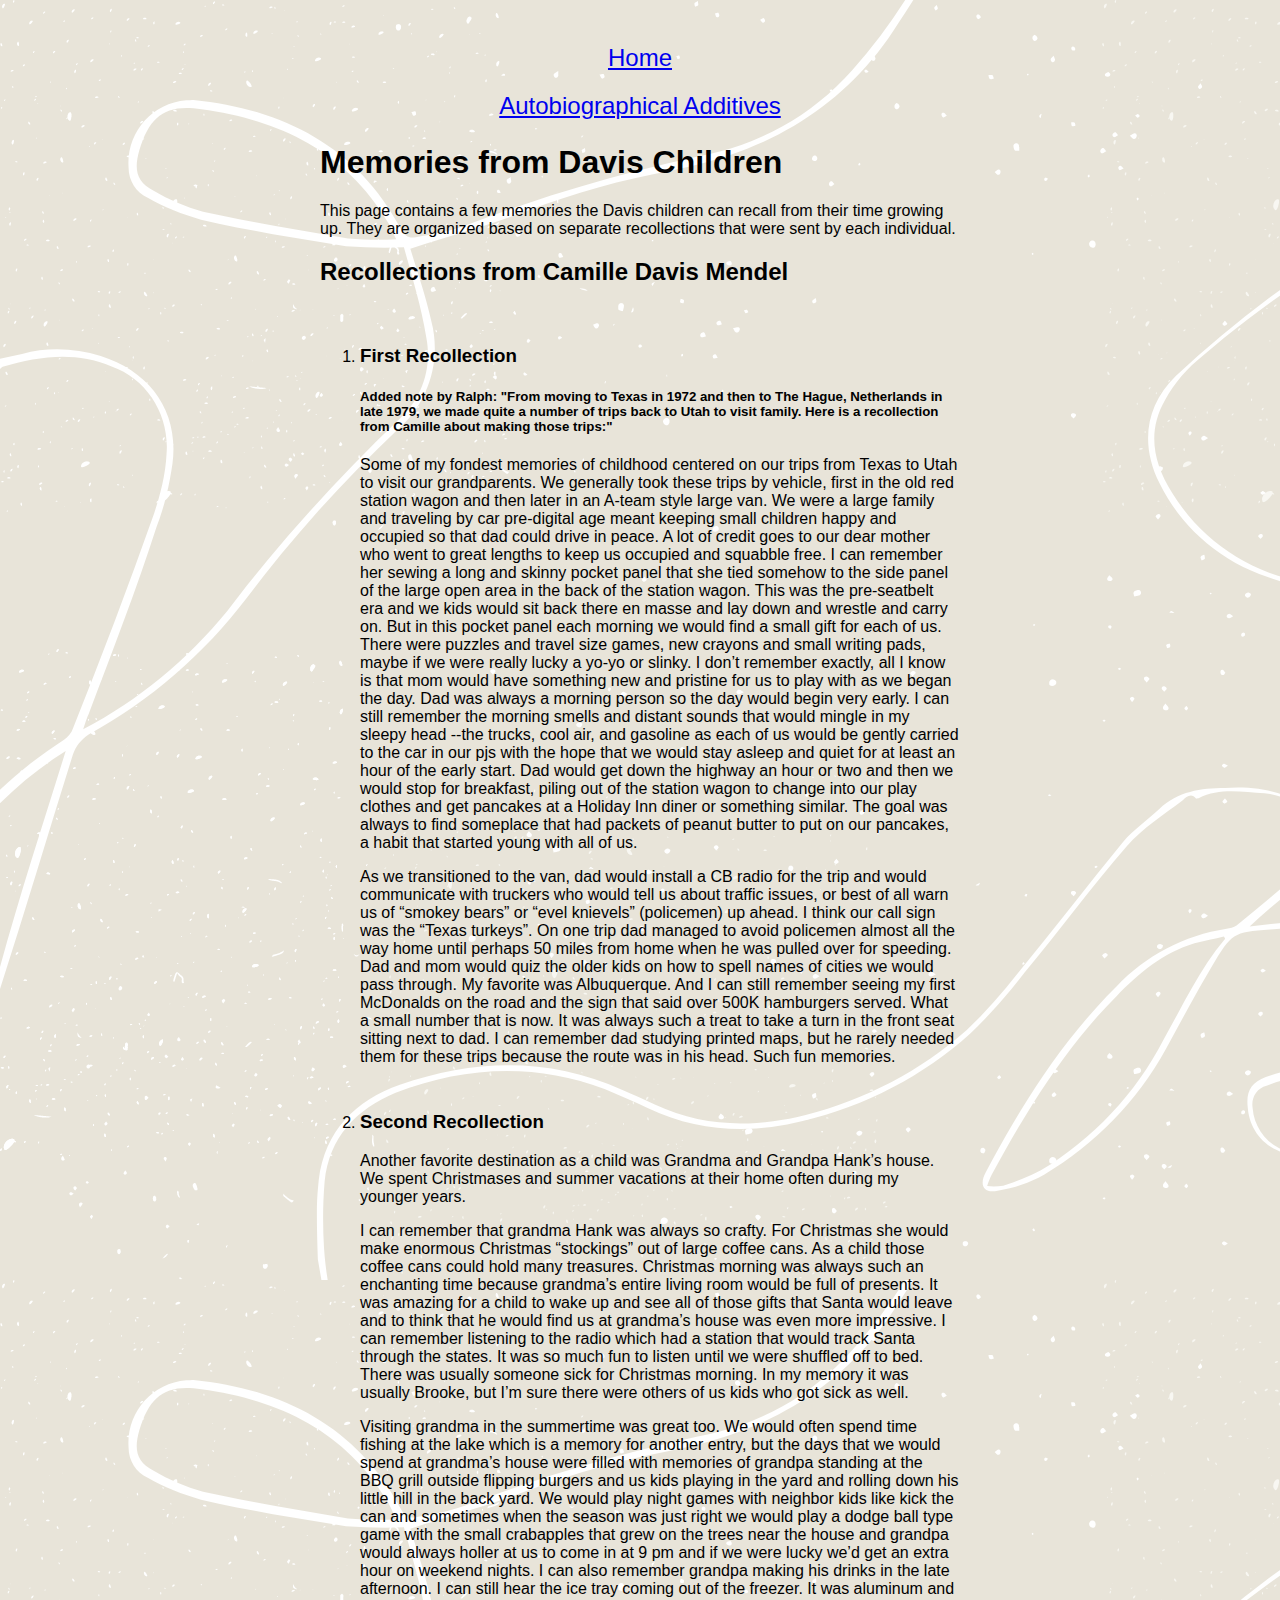
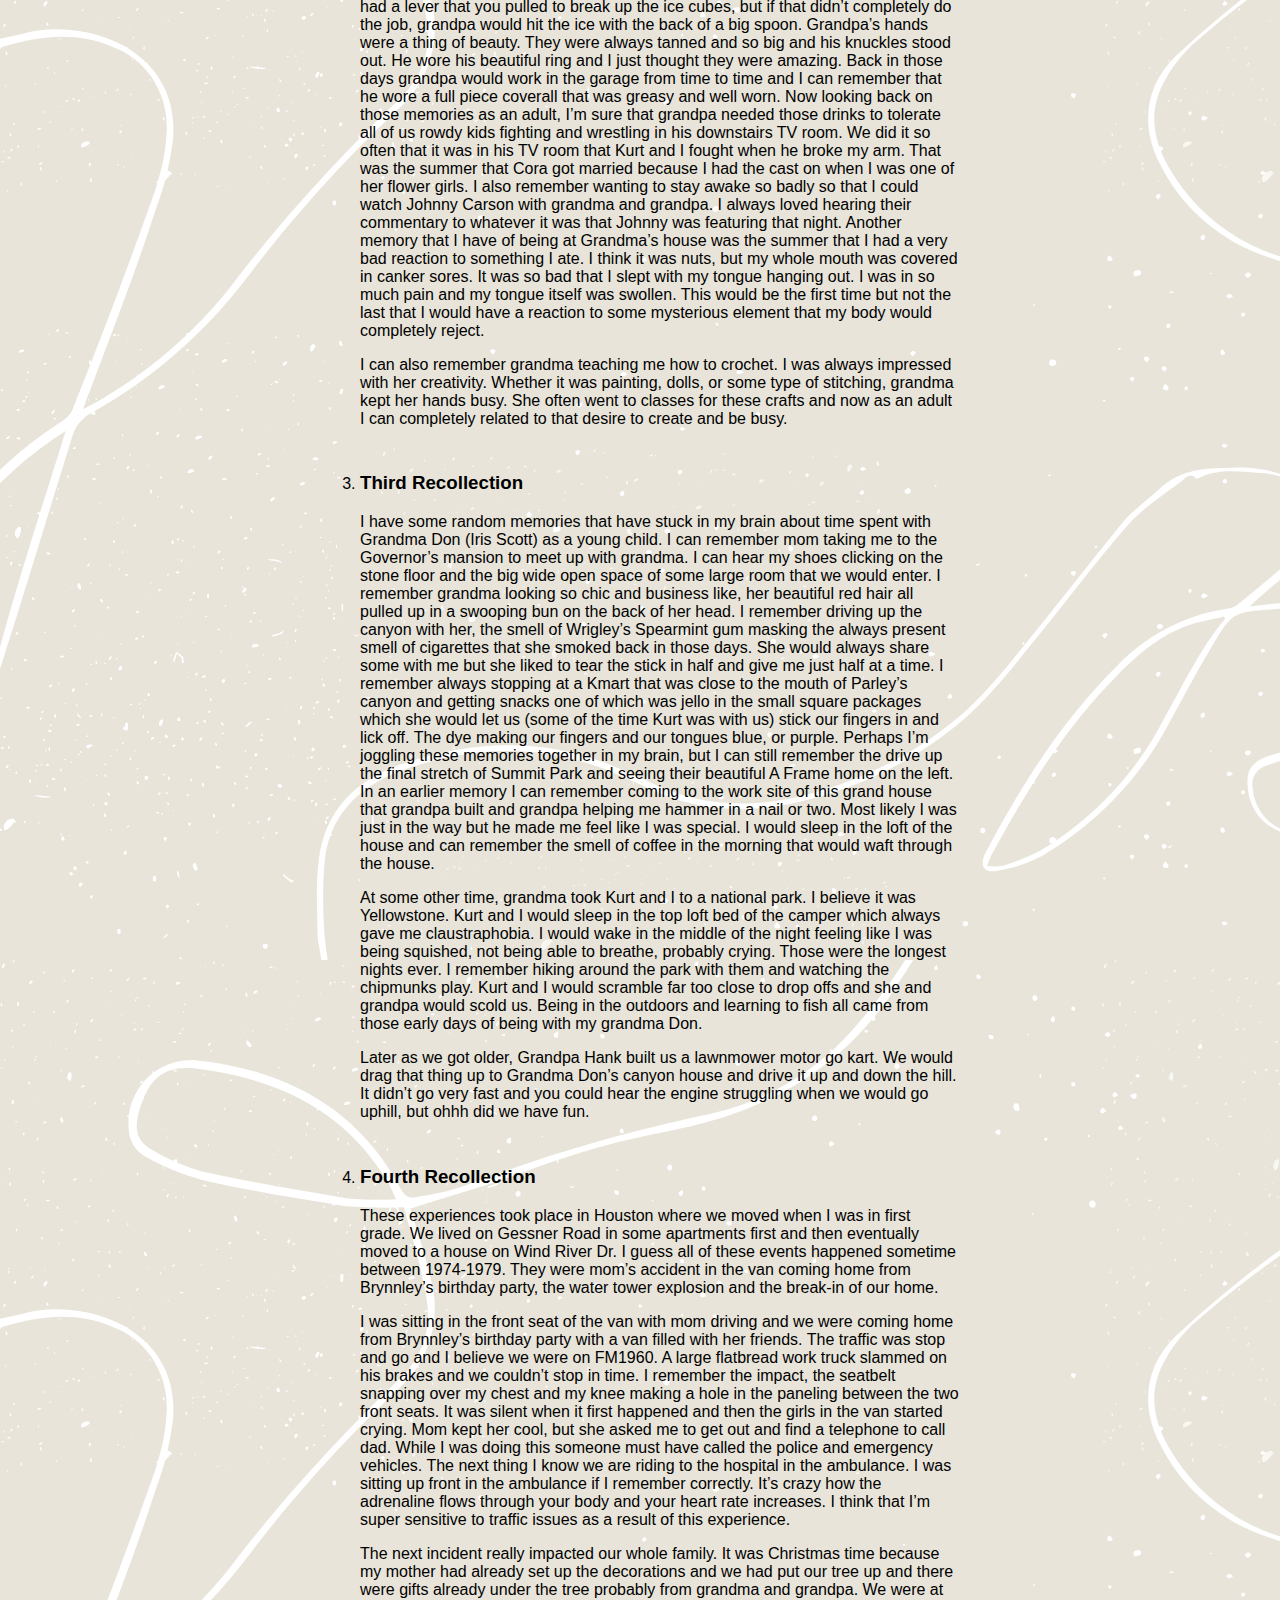
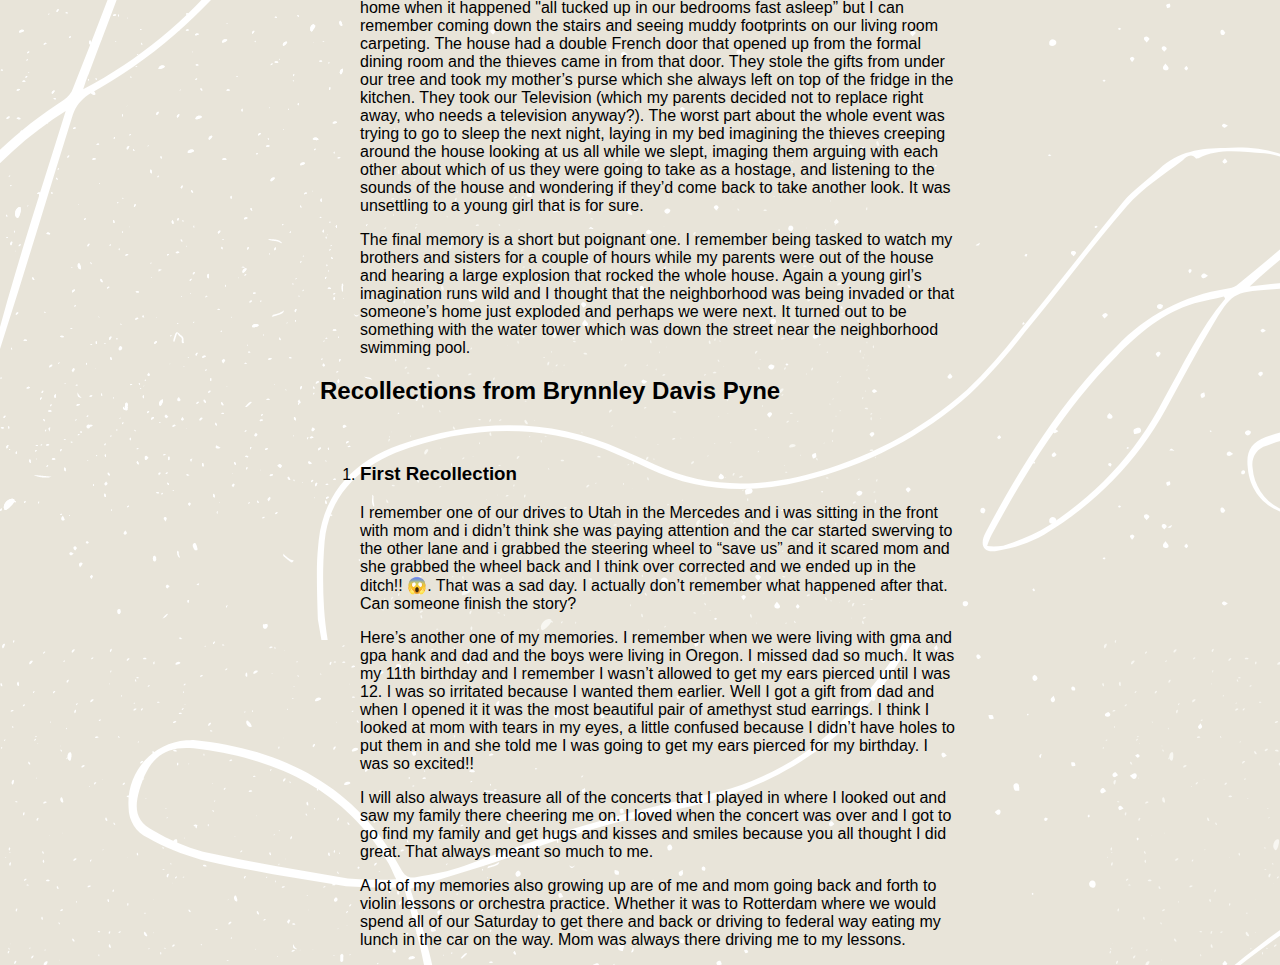
<file: siblings.html>
<!DOCTYPE html>
<head>
    <title>Children Memories</title>
    <link href="style.css" rel="stylesheet">
</head>

<body>
    <nav class="my-nav">
        <dl> 
            <dt><a href="index.html">Home</a></dt>
            <dt><a href="additive.html">Autobiographical Additives</a></dt>
        
        </dl>
        
    </nav>



    <h1>Memories from Davis Children</h1>
    <p>This page contains a few memories the Davis children can recall from their time growing up. They are organized based on separate recollections that were sent by each individual.</p>

    <h2>Recollections from Camille Davis Mendel</h2>
    <ol>
        <li><h3>First Recollection</h3></li>
        <h5>Added note by Ralph: "From moving to Texas in 1972 and then to The Hague, Netherlands in late 1979, we made quite a number of trips back to Utah to visit family. Here is a recollection from Camille about making those trips:"</h5>
            <p>Some of my fondest memories of childhood centered on our trips from Texas to Utah to visit our grandparents. We generally took these trips by vehicle, first in the old red station wagon and then later in an A-team style large van. We were a large family and traveling by car pre-digital age meant keeping small children happy and occupied so that dad could drive in peace.  A lot of credit goes to our dear mother who went to great lengths to keep us occupied and squabble free. I can remember her sewing a long and skinny pocket panel that she tied somehow to the side panel of the large open area in the back of the station wagon. This was the pre-seatbelt era and we kids would sit back there en masse and lay down and wrestle and carry on. But in this pocket panel each morning we would find a small gift for each of us. There were puzzles and travel size games, new crayons and small writing pads, maybe if we were really lucky a yo-yo or slinky. I don’t remember exactly, all I know is that mom would have something new and pristine for us to play with as we began the day. Dad was always a morning person so the day would begin very early. I can still remember the morning smells and distant sounds that would mingle in my sleepy head --the trucks, cool air, and gasoline as each of us would be gently carried to the car in our pjs with the hope that we would stay asleep and quiet for at least an hour of the early start. Dad would get down the highway an hour or two and then we would stop for breakfast, piling out of the station wagon to change into our play clothes and get pancakes at a Holiday Inn diner or something similar. The goal was always to find someplace that had packets of peanut butter to put on our pancakes, a habit that started young with all of us.</p>
            <p>As we transitioned to the van, dad would install a CB radio for the trip and would communicate with truckers who would tell us about traffic issues, or best of all warn us of “smokey bears” or “evel knievels” (policemen) up ahead.  I think our call sign was the “Texas turkeys”. On one trip dad managed to avoid policemen almost all the way home until perhaps 50 miles from home when he was pulled over for speeding. Dad and mom would quiz the older kids on how to spell names of cities we would pass through.  My favorite was Albuquerque. And I can still remember seeing my first McDonalds on the road and the sign that said over 500K hamburgers served.  What a small number that is now. It was always such a treat to take a turn in the front seat sitting next to dad. I can remember dad studying printed maps, but he rarely needed them for these trips because the route was in his head. Such fun memories.</p>

        <li><h3>Second Recollection</h3></li>
            <p>Another favorite destination as a child was Grandma and Grandpa Hank’s house. We spent Christmases and summer vacations at their home often during my younger years.</p>
            <p>I can remember that grandma Hank was always so crafty. For Christmas she would make enormous Christmas “stockings” out of large coffee cans. As a child those coffee cans could hold many treasures.  Christmas morning was always such an enchanting time because grandma’s entire living room would be full of presents. It was amazing for a child to wake up and see all of those gifts that Santa would leave and to think that he would find us at grandma’s house was even more impressive. I can remember listening to the radio which had a station that would track Santa through the states. It was so much fun to listen until we were shuffled off to bed. There was usually someone sick for Christmas morning. In my memory it was usually Brooke, but I’m sure there were others of us kids who got sick as well.</p>
            <p>Visiting grandma in the summertime was great too. We would often spend time fishing at the lake which is a memory for another entry, but the days that we would spend at grandma’s house were filled with memories of grandpa standing at the BBQ grill outside flipping burgers and us kids playing in the yard and rolling down his little hill in the back yard.  We would play night games with neighbor kids like kick the can and sometimes when the season was just right we would play a dodge ball type game with the small crabapples that grew on the trees near the house and grandpa would always holler at us to come in at 9 pm and if we were lucky we’d get an extra hour on weekend nights. I can also remember grandpa making his drinks in the late afternoon. I can still hear the ice tray coming out of the freezer. It was aluminum and had a lever that you pulled to break up the ice cubes, but if that didn’t completely do the job, grandpa would hit the ice with the back of a big spoon. Grandpa’s hands were a thing of beauty. They were always tanned and so big and his knuckles stood out. He wore his beautiful ring and I just thought they were amazing. Back in those days grandpa would work in the garage from time to time and I can remember that he wore a full piece coverall that was greasy and well worn. Now looking back on those memories as an adult, I’m sure that grandpa needed those drinks to tolerate all of us rowdy kids fighting and wrestling in his downstairs TV room. We did it so often that it was in his TV room that Kurt and I fought when he broke my arm. That was the summer that Cora got married because I had the cast on when I was one of her flower girls. I also remember wanting to stay awake so badly so that I could watch Johnny Carson with grandma and grandpa. I always loved hearing their commentary to whatever it was that Johnny was featuring that night. Another memory that I have of being at Grandma’s house was the summer that I had a very bad reaction to something I ate. I think it was nuts, but my whole mouth was covered in canker sores. It was so bad that I slept with my tongue hanging out. I was in so much pain and my tongue itself was swollen. This would be the first time but not the last that I would have a reaction to some mysterious element that my body would completely reject.</p>
            <p>I can also remember grandma teaching me how to crochet.  I was always impressed with her creativity.  Whether it was painting, dolls, or some type of stitching, grandma kept her hands busy.  She often went to classes for these crafts and now as an adult I can completely related to that desire to create and be busy.</p>
        
        <li><h3>Third Recollection</h3></li>
            <p>I have some random memories that have stuck in my brain about time spent with Grandma Don (Iris Scott)  as a young child. I can remember mom taking me to the Governor’s mansion to meet up with grandma. I can hear my shoes clicking on the stone floor and the big wide open space of some large room that we would enter. I remember grandma looking so chic and business like, her beautiful red hair all pulled up in a swooping bun on the back of her head. I remember driving up the canyon with her, the smell of Wrigley’s Spearmint gum masking the always present smell of cigarettes that she smoked back in those days. She would always share some with me but she liked to tear the stick in half and give me just half at a time. I remember always stopping at a Kmart that was close to the mouth of Parley’s canyon and getting snacks one of which was jello in the small square packages which she would let us (some of the time Kurt was with us) stick our fingers in and lick off. The dye making our fingers and our tongues blue, or purple. Perhaps I’m joggling these memories together in my brain, but I can still remember the drive up the final stretch of Summit Park and seeing their beautiful A Frame home on the left. In an earlier memory I can remember coming to the work site of this grand house that grandpa built and grandpa helping me hammer in a nail or two. Most likely I was just in the way but he made me feel like I was special.  I would sleep in the loft of the house and can remember the smell of coffee in the morning that would waft through the house.</p>
            <p>At some other time, grandma took Kurt and I to a national park. I believe it was Yellowstone.  Kurt and I would sleep in the top loft bed of the camper which always gave me claustraphobia. I would wake in the middle of the night feeling like I was being squished, not being able to breathe, probably crying. Those were the longest nights ever. I remember hiking around the park with them and watching the chipmunks play. Kurt and I would scramble far too close to drop offs and she and grandpa would scold us. Being in the outdoors and learning to fish all came from those early days of being with my grandma Don.</p>
            <p>Later as we got older, Grandpa Hank built us a lawnmower motor go kart. We would drag that thing up to Grandma Don’s canyon house and drive it up and down the hill. It didn’t go very fast and you could hear the engine struggling when we would go uphill, but ohhh did we have fun.</p>

        <li><h3>Fourth Recollection</h3></li>
            <p>These experiences took place in Houston where we moved when I was in first grade. We lived on Gessner Road in some apartments first and then eventually moved to a house on Wind River Dr. I guess all of these events happened sometime between 1974-1979. They were mom’s accident in the van coming home from Brynnley’s birthday party, the water tower explosion and the break-in of our home.</p>
            <p>I was sitting in the front seat of the van with mom driving and we were coming home from Brynnley’s birthday party with a van filled with her friends. The traffic was stop and go and I believe we were on  FM1960.  A large flatbread work truck slammed on his brakes and we couldn’t stop in time.  I remember the impact, the seatbelt snapping over my chest and my knee making a hole in the paneling between the two front seats.  It was silent when it first happened and then the girls in the van started crying.  Mom kept her cool, but she asked me to get out and find a telephone to call dad.  While I was doing this someone must have called the police and emergency vehicles.  The next thing I know we are riding to the hospital in the ambulance.  I was sitting up front in the ambulance if I remember correctly.  It’s crazy how the adrenaline flows through your body and your heart rate increases. I think that I’m super sensitive to traffic issues as a result of this experience.</p>
            <p>The next incident really impacted our whole family. It was Christmas time because my mother had already set up the decorations and we had put our tree up and there were gifts already under the tree probably from grandma and grandpa.  We were at home when it happened "all tucked up in our bedrooms fast asleep” but I can remember coming down the stairs and seeing muddy footprints on our living room carpeting.  The house had a double French door that opened up from the formal dining room and the thieves came in from that door.  They stole the gifts from under our tree and took my mother’s purse which she always left on top of the fridge in the kitchen.  They took our Television (which my parents decided not to replace right away, who needs a television anyway?).  The worst part about the whole event was trying to go to sleep the next night, laying in my bed imagining the thieves creeping around the house looking at us all while we slept, imaging them arguing with each other about which of us they were going to take as a hostage, and listening to the sounds of the house and wondering if they’d come back to take another look. It was unsettling to a young girl that is for sure.</p>
            <p>The final memory is a short but poignant one. I remember being tasked to watch my brothers and sisters for a couple of hours while my parents were out of the house and hearing a large explosion that rocked the whole house. Again a young girl’s imagination runs wild and I thought that the neighborhood was being invaded or that someone’s home just exploded and perhaps we were next. It turned out to be something with the water tower which was down the street near the neighborhood swimming pool.</p>


    </ol>
   
    <h2>Recollections from Brynnley Davis Pyne</h2>
    <ol>
        <li><h3>First Recollection</h3></li>
            <p>I remember one of our drives to Utah in the Mercedes and i was sitting in the front with mom and i didn’t think she was paying attention and the car started swerving to the other lane and i grabbed the steering wheel to “save us” and it scared mom and she grabbed the wheel back and I think over corrected and we ended up in the ditch!! 😱. That was a sad day. I actually don’t remember what happened after that. Can someone finish the story? </p>
            <p>Here’s another one of my memories. I remember when we were living with gma and gpa hank and dad and the boys were living in Oregon. I missed dad so much. It was my 11th birthday and I remember I wasn’t allowed to get my ears pierced until I was 12. I was so irritated because I wanted them earlier. Well I got a gift from dad and when I opened it it was the most beautiful pair of amethyst stud earrings. I think I looked at mom with tears in my eyes, a little confused because I didn’t have holes to put them in and she told me I was going to get my ears pierced for my birthday. I was so excited!!</p>
            <p>I will also always treasure all of the concerts that I played in where I looked out and saw my family there cheering me on. I loved when the concert was over and I got to go find my family and get hugs and kisses and smiles because you all thought I did great. That always meant so much to me.</p>
            <p>A lot of my memories also growing up are of me and mom going back and forth to violin lessons or orchestra practice. Whether it was to Rotterdam where we would spend all of our Saturday to get there and back or driving to federal way eating my lunch in the car on the way. Mom was always there driving me to my lessons.</p>


    </ol>

</body>
</file>
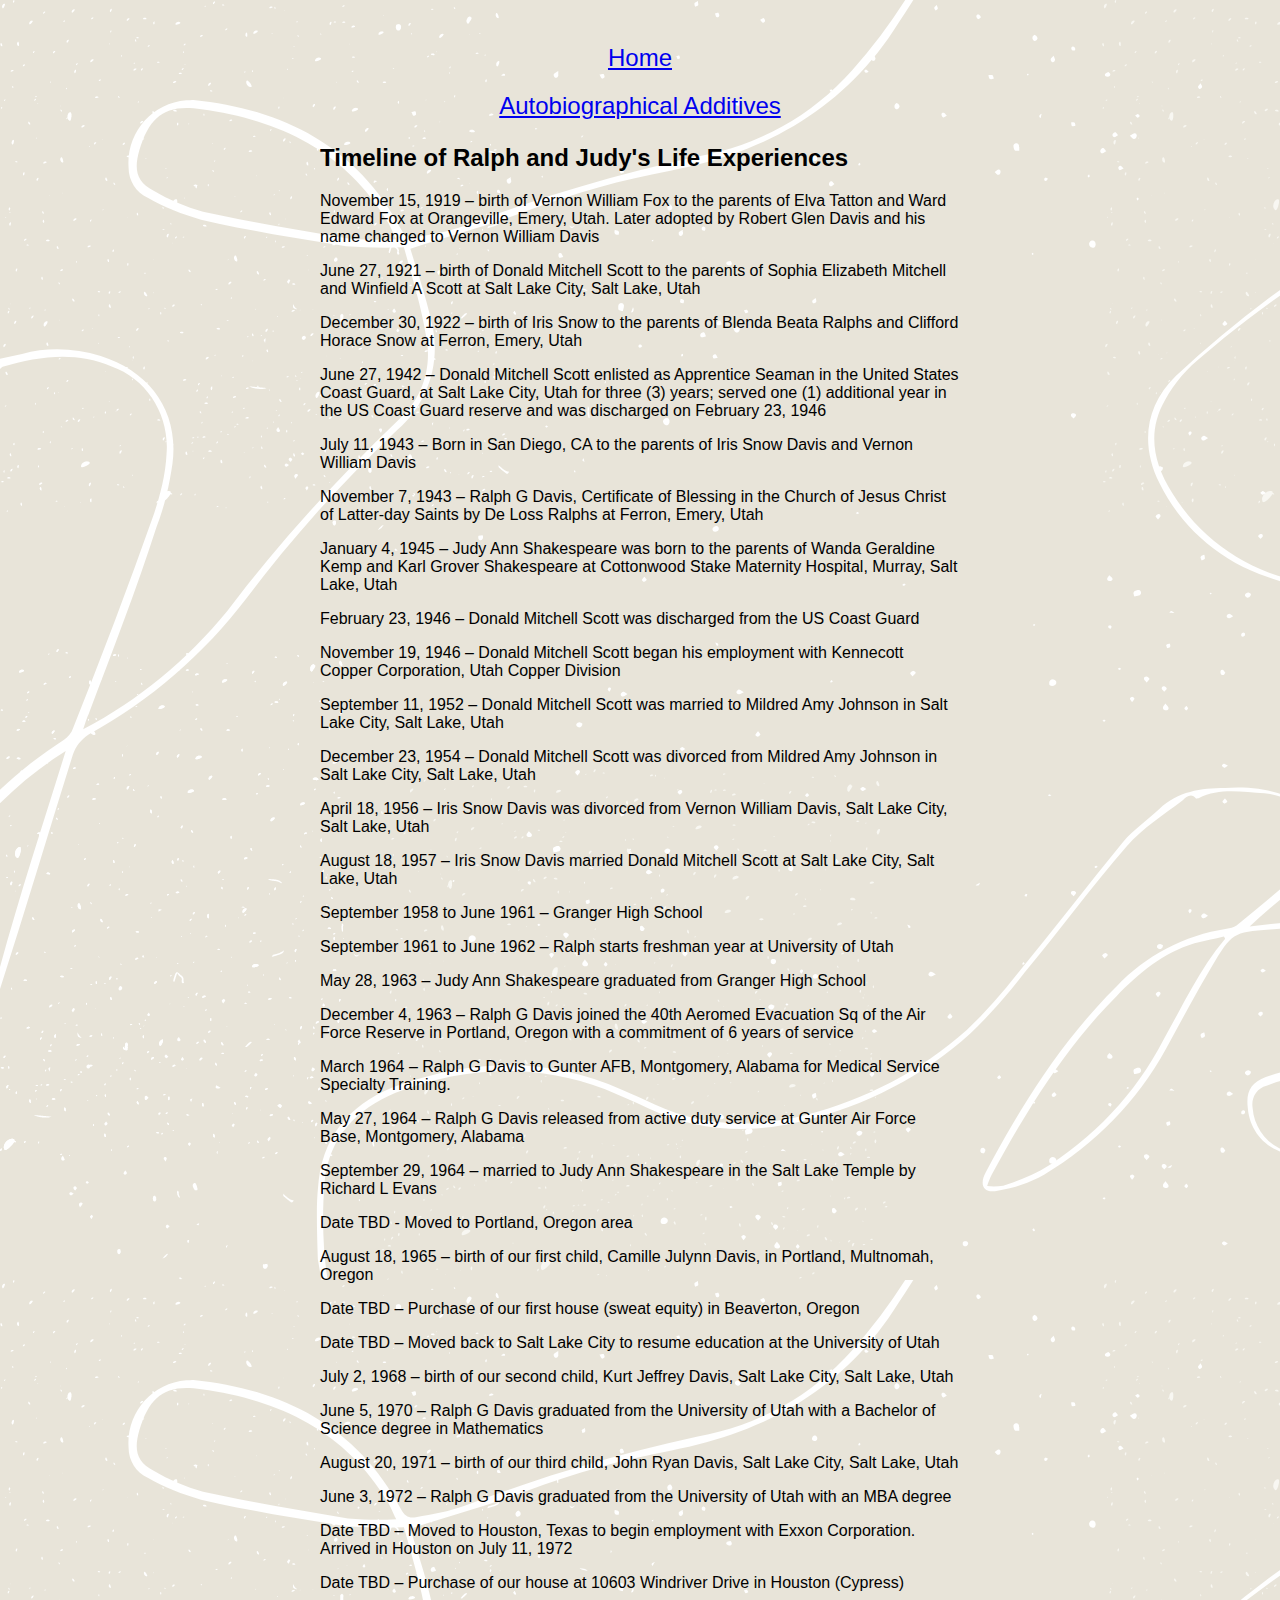
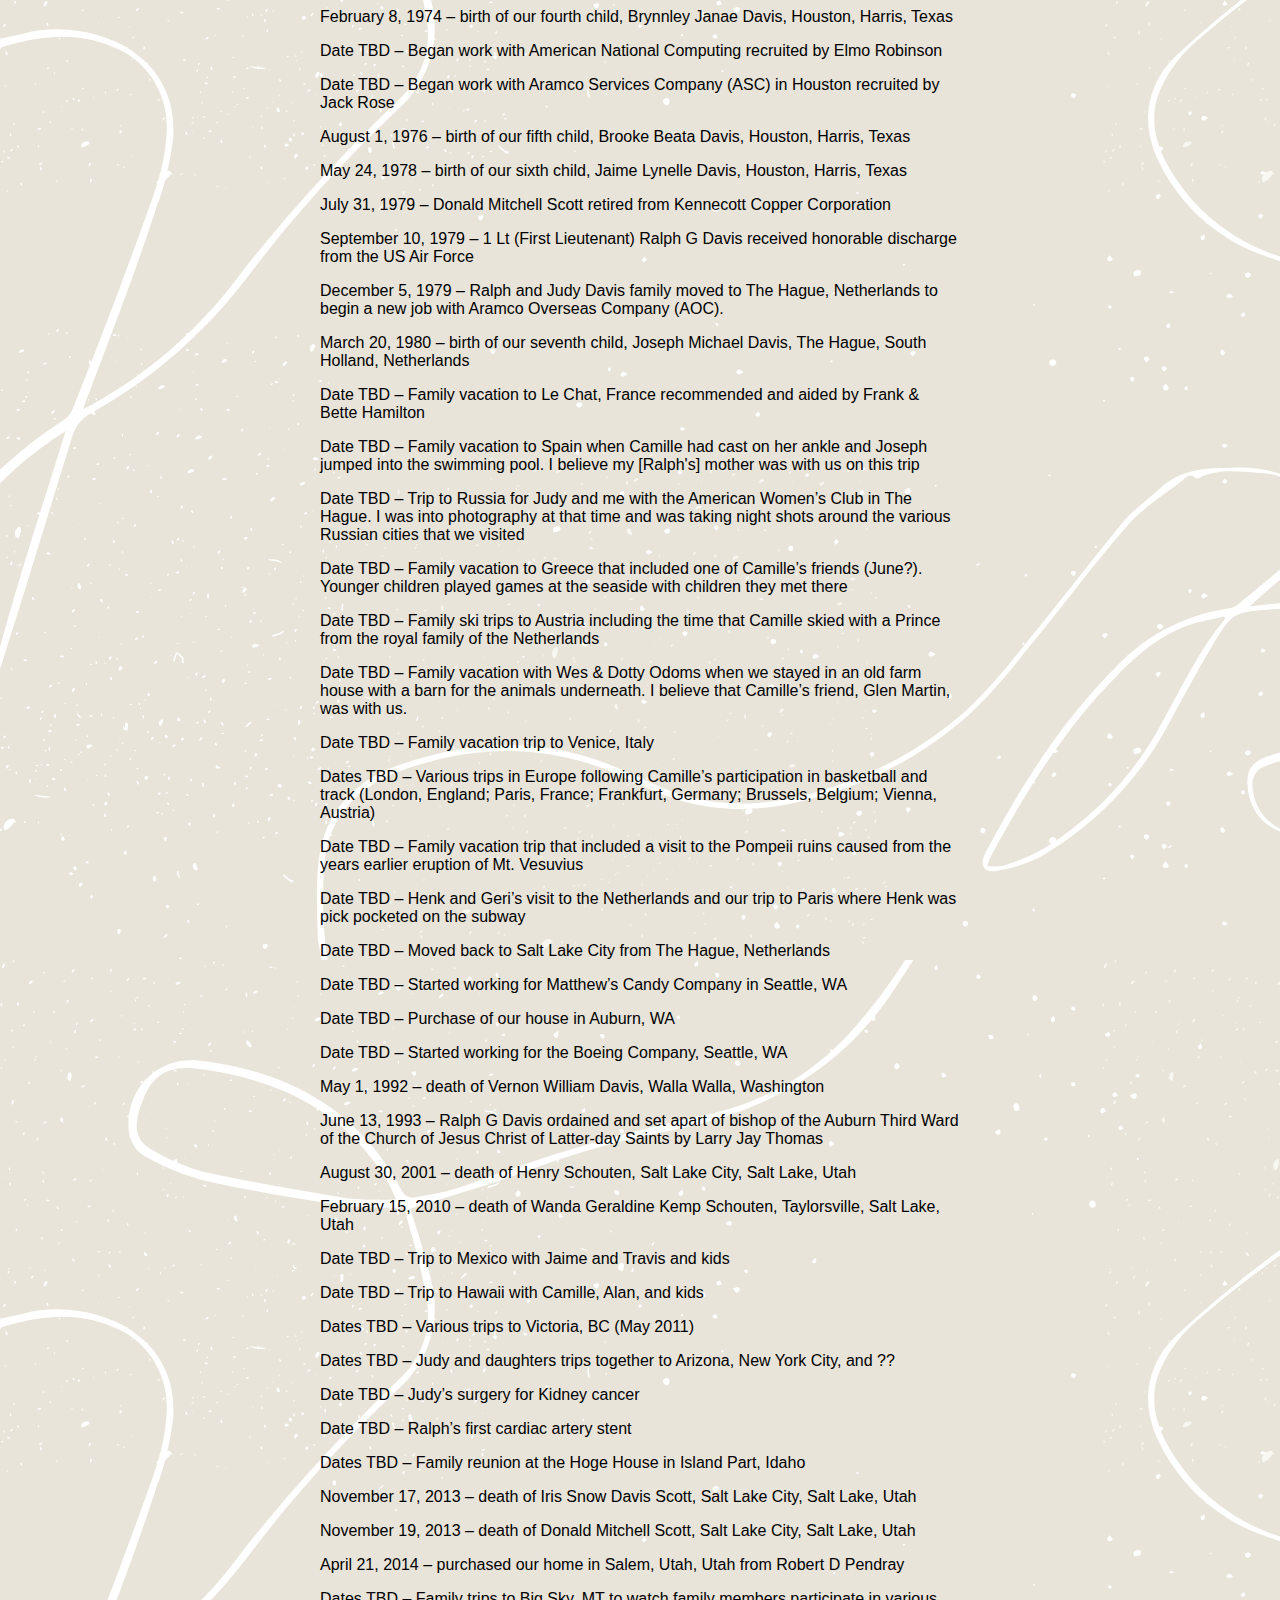
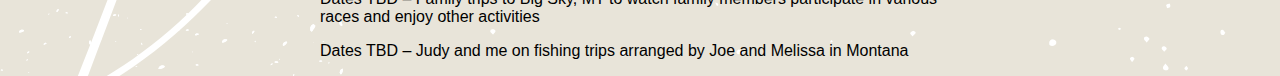
<file: timeline.html>
<!DOCTYPE html>
<head>
    <title>Timeline of Ralph and Judy</title>
    <link href="style.css" rel="stylesheet">
</head>

<body>
    <nav class="my-nav">
        <dl> 
            <dt><a href="index.html">Home</a></dt>
            <dt><a href="additive.html">Autobiographical Additives</a></dt>
        
        </dl>
    </nav>


    <h2>Timeline of Ralph and Judy's Life Experiences</h2>
<!-- do you have to do it line by line???? ughhh-->
<p>November 15, 1919 – birth of Vernon William Fox to the parents of Elva Tatton and Ward Edward Fox at Orangeville, Emery, Utah. Later adopted by Robert Glen Davis and his name changed to Vernon William Davis</p>
<p>June 27, 1921 – birth of Donald Mitchell Scott to the parents of Sophia Elizabeth Mitchell and Winfield A Scott at Salt Lake City, Salt Lake, Utah</p>
<p>December 30, 1922 – birth of Iris Snow to the parents of Blenda Beata Ralphs and Clifford Horace Snow at Ferron, Emery, Utah</p>
<p>June 27, 1942 – Donald Mitchell Scott enlisted as Apprentice Seaman in the United States Coast Guard, at Salt Lake City, Utah for three (3) years; served one (1) additional year in the US Coast Guard reserve and was discharged on February 23, 1946</p>
<p>July 11, 1943 – Born in San Diego, CA to the parents of Iris Snow Davis and Vernon William Davis</p>
<p>November 7, 1943 – Ralph G Davis, Certificate of Blessing in the Church of Jesus Christ of Latter-day Saints by De Loss Ralphs at Ferron, Emery, Utah</p>
<p>January 4, 1945 – Judy Ann Shakespeare was born to the parents of Wanda Geraldine Kemp and Karl Grover Shakespeare at Cottonwood Stake Maternity Hospital, Murray, Salt Lake, Utah</p>
<p>February 23, 1946 – Donald Mitchell Scott was discharged from the US Coast Guard</p>
<p>November 19, 1946 – Donald Mitchell Scott began his employment with Kennecott Copper Corporation, Utah Copper Division</p>
<p>September 11, 1952 – Donald Mitchell Scott was married to Mildred Amy Johnson in Salt Lake City, Salt Lake, Utah</p>
<p>December 23, 1954 – Donald Mitchell Scott was divorced from Mildred Amy Johnson in Salt Lake City, Salt Lake, Utah</p>
<p>April 18, 1956 – Iris Snow Davis was divorced from Vernon William Davis, Salt Lake City, Salt Lake, Utah</p>
<p>August 18, 1957 – Iris Snow Davis married Donald Mitchell Scott at Salt Lake City, Salt Lake, Utah</p>
<p></p> <!--what highschool?-->
<p>September 1958 to June 1961 – Granger High School</p>
<p>September 1961 to June 1962 – Ralph starts freshman year at University of Utah</p>
<p>May 28, 1963 – Judy Ann Shakespeare graduated from Granger High School</p>
<p>December 4, 1963 – Ralph G Davis joined the 40th Aeromed Evacuation Sq of the Air Force Reserve in Portland, Oregon with a commitment of 6 years of service</p>
<p>March 1964 – Ralph G Davis to Gunter AFB, Montgomery, Alabama for Medical Service Specialty Training.</p>
<p>May 27, 1964 – Ralph G Davis released from active duty service at Gunter Air Force Base, Montgomery, Alabama</p>
<p>September 29, 1964 – married to Judy Ann Shakespeare in the Salt Lake Temple by Richard L Evans</p>

<!--Need to get the dates to finsih this-->

<p>Date TBD - Moved to Portland, Oregon area</p>
<p>August 18, 1965 – birth of our first child, Camille Julynn Davis, in Portland, Multnomah, Oregon</p>
<p>Date TBD – Purchase of our first house (sweat equity) in Beaverton, Oregon</p>
<p>Date TBD – Moved back to Salt Lake City to resume education at the University of Utah</p>
<p>July 2, 1968 – birth of our second child, Kurt Jeffrey Davis, Salt Lake City, Salt Lake, Utah</p>
<p>June 5, 1970 – Ralph G Davis graduated from the University of Utah with a Bachelor of Science degree in Mathematics</p>
<p>August 20, 1971 – birth of our third child, John Ryan Davis, Salt Lake City, Salt Lake, Utah</p>
<p>June 3, 1972 – Ralph G Davis graduated from the University of Utah with an MBA degree</p>
<p>Date TBD – Moved to Houston, Texas to begin employment with Exxon Corporation. Arrived in Houston on July 11, 1972</p>
<p>Date TBD – Purchase of our house at 10603 Windriver Drive in Houston (Cypress)</p>
<p>February 8, 1974 – birth of our fourth child, Brynnley Janae Davis, Houston, Harris, Texas</p>
<p>Date TBD – Began work with American National Computing recruited by Elmo Robinson</p>
<p>Date TBD – Began work with Aramco Services Company (ASC) in Houston recruited by Jack Rose</p>
<p>August 1, 1976 – birth of our fifth child, Brooke Beata Davis, Houston, Harris, Texas</p>
<p>May 24, 1978 – birth of our sixth child, Jaime Lynelle Davis, Houston, Harris, Texas</p>
<p>July 31, 1979 – Donald Mitchell Scott retired from Kennecott Copper Corporation</p>
<p>September 10, 1979 – 1 Lt (First Lieutenant) Ralph G Davis received honorable discharge from the US Air Force</p>
<p>December 5, 1979 – Ralph and Judy Davis family moved to The Hague, Netherlands to begin a new job with Aramco Overseas Company (AOC).</p>
<p>March 20, 1980 – birth of our seventh child, Joseph Michael Davis, The Hague, South Holland, Netherlands</p>
<p>Date TBD – Family vacation to Le Chat, France recommended and aided by Frank & Bette Hamilton</p>
<p>Date TBD – Family vacation to Spain when Camille had cast on her ankle and Joseph jumped into the swimming pool. I believe my [Ralph's] mother was with us on this trip</p>
<p>Date TBD – Trip to Russia for Judy and me with the American Women’s Club in The Hague. I was into photography at that time and was taking night shots around the various Russian cities that we visited</p>
<p>Date TBD – Family vacation to Greece that included one of Camille’s friends (June?). Younger children played games at the seaside with children they met there</p>
<p>Date TBD – Family ski trips to Austria including the time that Camille skied with a Prince from the royal family of the Netherlands</p>
<p>Date TBD – Family vacation with Wes & Dotty Odoms when we stayed in an old farm house with a barn for the animals underneath. I believe that Camille’s friend, Glen Martin, was with us.</p>
<p>Date TBD – Family vacation trip to Venice, Italy</p>
<p>Dates TBD – Various trips in Europe following Camille’s participation in basketball and track (London, England; Paris, France; Frankfurt, Germany; Brussels, Belgium; Vienna, Austria)</p>
<p>Date TBD – Family vacation trip that included a visit to the Pompeii ruins caused from the years earlier eruption of Mt. Vesuvius</p>
<p>Date TBD – Henk and Geri’s visit to the Netherlands and our trip to Paris where Henk was pick pocketed on the subway </p>
<p>Date TBD – Moved back to Salt Lake City from The Hague, Netherlands</p>
<p>Date TBD – Started working for Matthew’s Candy Company in Seattle, WA</p>
<p>Date TBD – Purchase of our house in Auburn, WA</p>
<p>Date TBD – Started working for the Boeing Company, Seattle, WA</p>
<p>May 1, 1992 – death of Vernon William Davis, Walla Walla, Washington</p>
<p>June 13, 1993 – Ralph G Davis ordained and set apart of bishop of the Auburn Third Ward of the Church of Jesus Christ of Latter-day Saints by Larry Jay Thomas</p>
<p>August 30, 2001 – death of Henry Schouten, Salt Lake City, Salt Lake, Utah</p>
<p>February 15, 2010 – death of Wanda Geraldine Kemp Schouten, Taylorsville, Salt Lake, Utah</p>
<p>Date TBD – Trip to Mexico with Jaime and Travis and kids</p>
<p>Date TBD – Trip to Hawaii with Camille, Alan, and kids</p>
<p>Dates TBD – Various trips to Victoria, BC (May 2011)</p>
<p>Dates TBD – Judy and daughters trips together to Arizona, New York City, and ??</p>
<p>Date TBD – Judy’s surgery for Kidney cancer</p>
<p>Date TBD – Ralph’s first cardiac artery stent</p>
<p>Dates TBD – Family reunion at the Hoge House in Island Part, Idaho</p>
<p>November 17, 2013 – death of Iris Snow Davis Scott, Salt Lake City, Salt Lake, Utah</p>
<p>November 19, 2013 – death of Donald Mitchell Scott, Salt Lake City, Salt Lake, Utah</p>
<p>April 21, 2014 – purchased our home in Salem, Utah, Utah from Robert D Pendray</p>
<p>Dates TBD – Family trips to Big Sky, MT to watch family members participate in various races and enjoy other activities</p>
<p>Dates TBD – Judy and me on fishing trips arranged by Joe and Melissa in Montana</p>

</body>
</file>
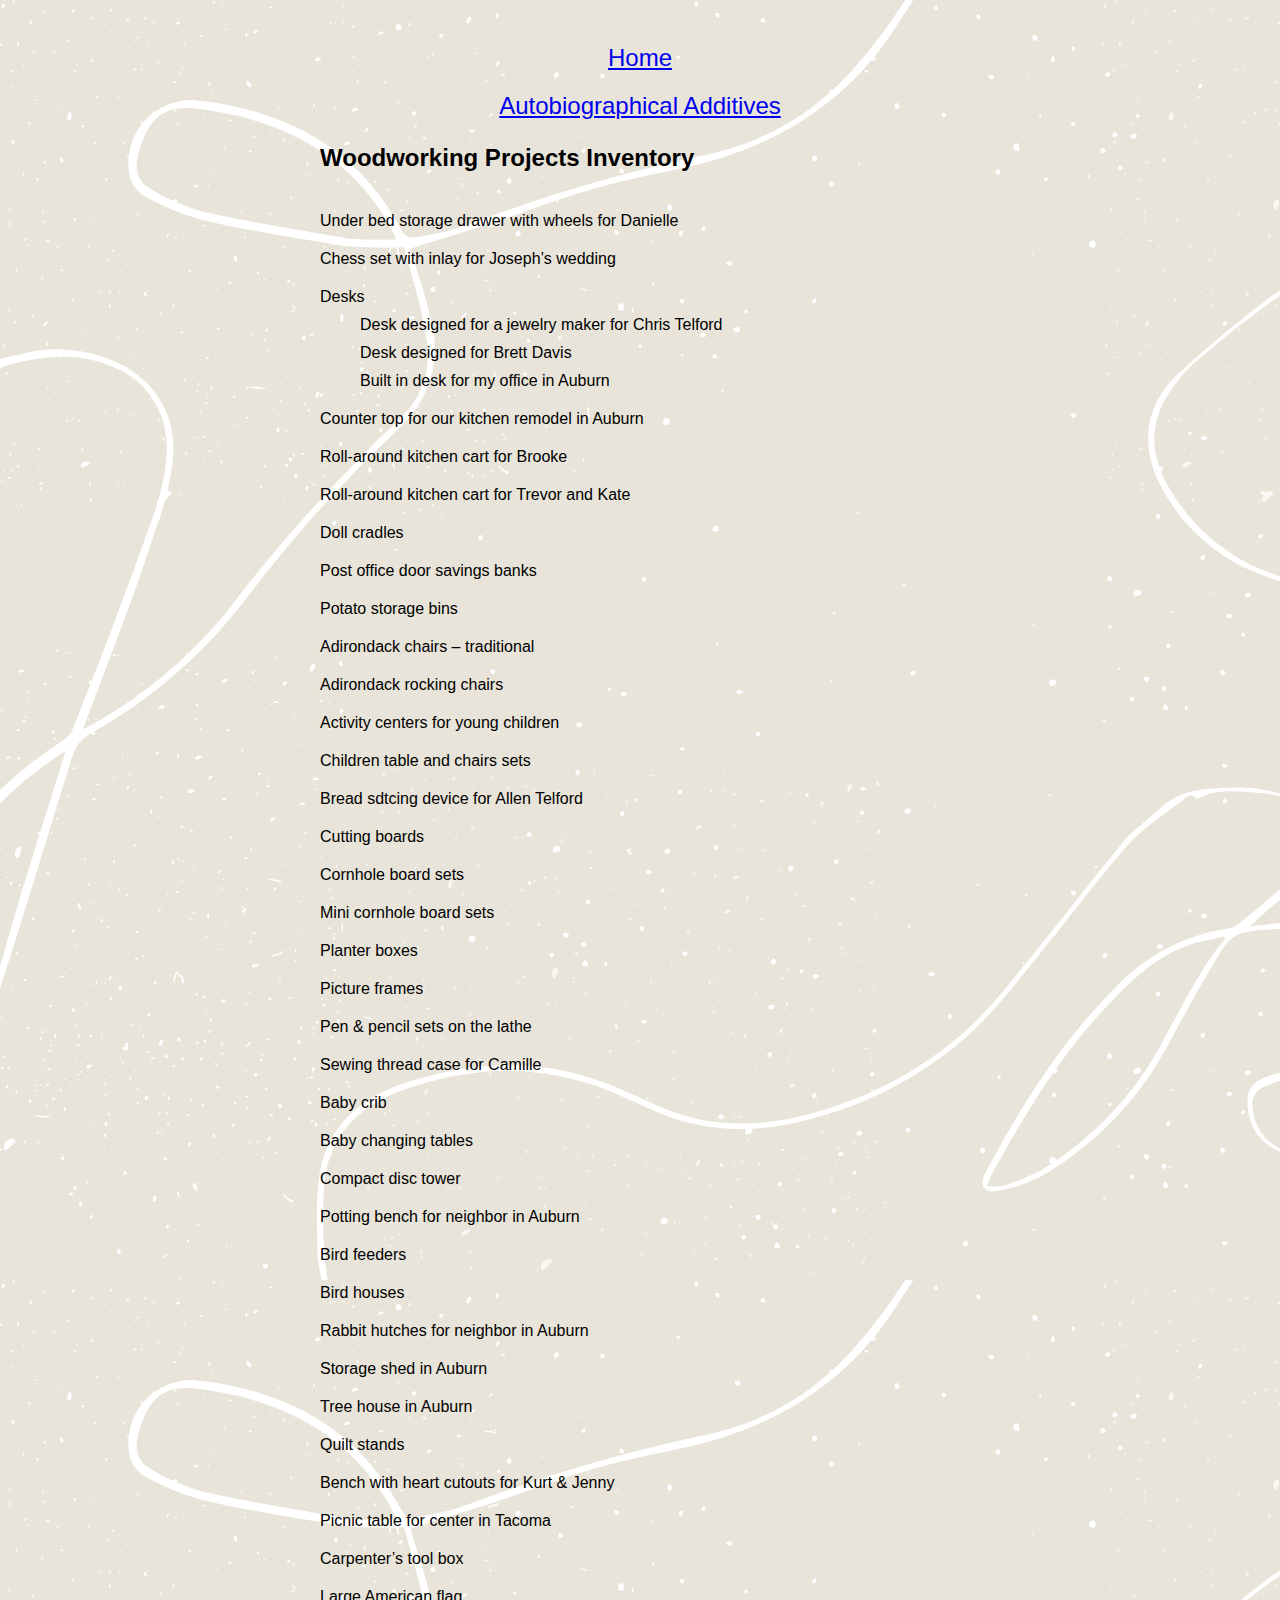
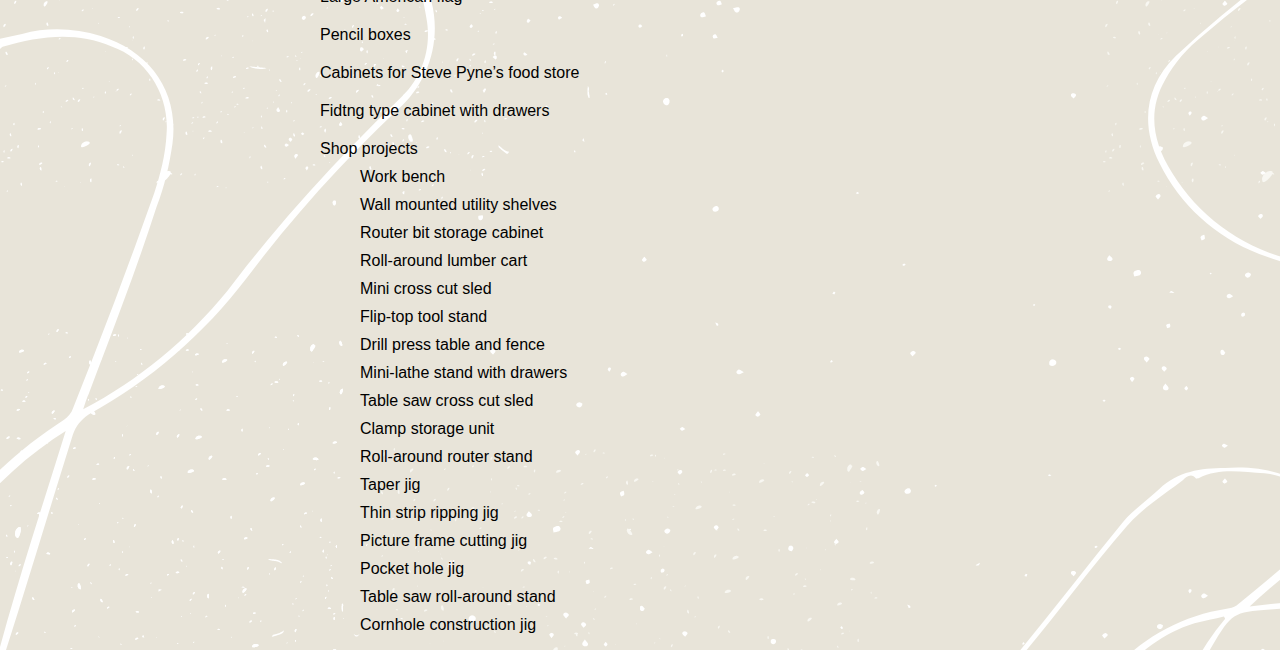
<file: woodworking.html>
<!DOCTYPE html>
<head>
    <title>Woodworking</title>
    <link href="style.css" rel="stylesheet">
</head>

<body>
    <nav class="my-nav">
        <dl> 
            <dt><a href="index.html">Home</a></dt>
            <dt><a href="additive.html">Autobiographical Additives</a></dt>
        
        </dl>
        
    </nav>

        <h2>Woodworking Projects Inventory</h2>
        
        <dl>
          <dt>Under bed storage drawer with wheels for Danielle</dt>
          <dt>Chess set with inlay for Joseph’s wedding</dt>
          <dt>Desks</dt>
          <dd>Desk designed for a jewelry maker for Chris Telford</dd>
          <dd>Desk designed for Brett Davis</dd>
          <dd>Built in desk for my office in Auburn</dd>
          <dt>Counter top for our kitchen remodel in Auburn</dt>
          <dt>Roll-around kitchen cart for Brooke</dt>
          <dt>Roll-around kitchen cart for Trevor and Kate</dt>
          <dt>Doll cradles</dt>
          <dt>Post office door savings banks</dt>
          <dt>Potato storage bins</dt>
          <dt>Adirondack chairs – traditional</dt>
          <dt>Adirondack rocking chairs</dt>
          <dt>Activity centers for young children</dt>
          <dt>Children table and chairs sets</dt>
          <dt>Bread sdtcing device for Allen Telford</dt>
          <dt>Cutting boards</dt>
          <dt>Cornhole board sets</dt>
          <dt>Mini cornhole board sets</dt>
          <dt>Planter boxes</dt>
          <dt>Picture frames</dt>
          <dt>Pen & pencil sets on the lathe</dt>
          <dt>Sewing thread case for Camille</dt>
          <dt>Baby crib</dt>
          <dt>Baby changing tables</dt>
          <dt>Compact disc tower</dt>
          <dt>Potting bench for neighbor in Auburn</dt>
          <dt>Bird feeders</dt>
          <dt>Bird houses</dt>
          <dt>Rabbit hutches for neighbor in Auburn</dt>
          <dt>Storage shed in Auburn</dt>
          <dt>Tree house in Auburn</dt>
          <dt>Quilt stands</dt>
          <dt>Bench with heart cutouts for Kurt & Jenny</dt>
          <dt>Picnic table for center in Tacoma</dt>
          <dt>Carpenter’s tool box</dt>
          <dt>Large American flag</dt>
          <dt>Pencil boxes</dt>
          <dt>Cabinets for Steve Pyne’s food store</dt>
          <dt>Fidtng type cabinet with drawers</dt>
          <dt>Shop projects</dt>
          <dd>Work bench</dd>
          <dd>Wall mounted utility shelves</dd>
          <dd>Router bit storage cabinet</dd>
          <dd>Roll-around lumber cart</dd>
          <dd>Mini cross cut sled</dd>
          <dd>Flip-top tool stand</dd>
          <dd>Drill press table and fence</dd>
          <dd>Mini-lathe stand with drawers</dd>
          <dd>Table saw cross cut sled</dd>
          <dd>Clamp storage unit</dd>
          <dd>Roll-around router stand</dd>
          <dd>Taper jig</dd>
          <dd>Thin strip ripping jig</dd>
          <dd>Picture frame cutting jig</dd>
          <dd>Pocket hole jig</dd>
          <dd>Table saw roll-around stand</dd>
          <dd>Cornhole construction jig</dd>
        </dl>  
    

</body>
</file>
<file: style.css>
body {
    background-image: url('White Squiggles Superminimalism Linktree Background.png'); margin-left: auto; margin-right: auto; justify-content: center; width: 50%; font-family: Arial;

}

.my-nav{
    text-align: center; 
    font-size: x-large;
}


a:hover{
    color: black;
}

dt {
    padding-top: 20px;
}

dd {
    padding-top: 10px;
}

ol {
    padding-top: 10px;
}

li {
    padding-top: 10px;
}
</file>
